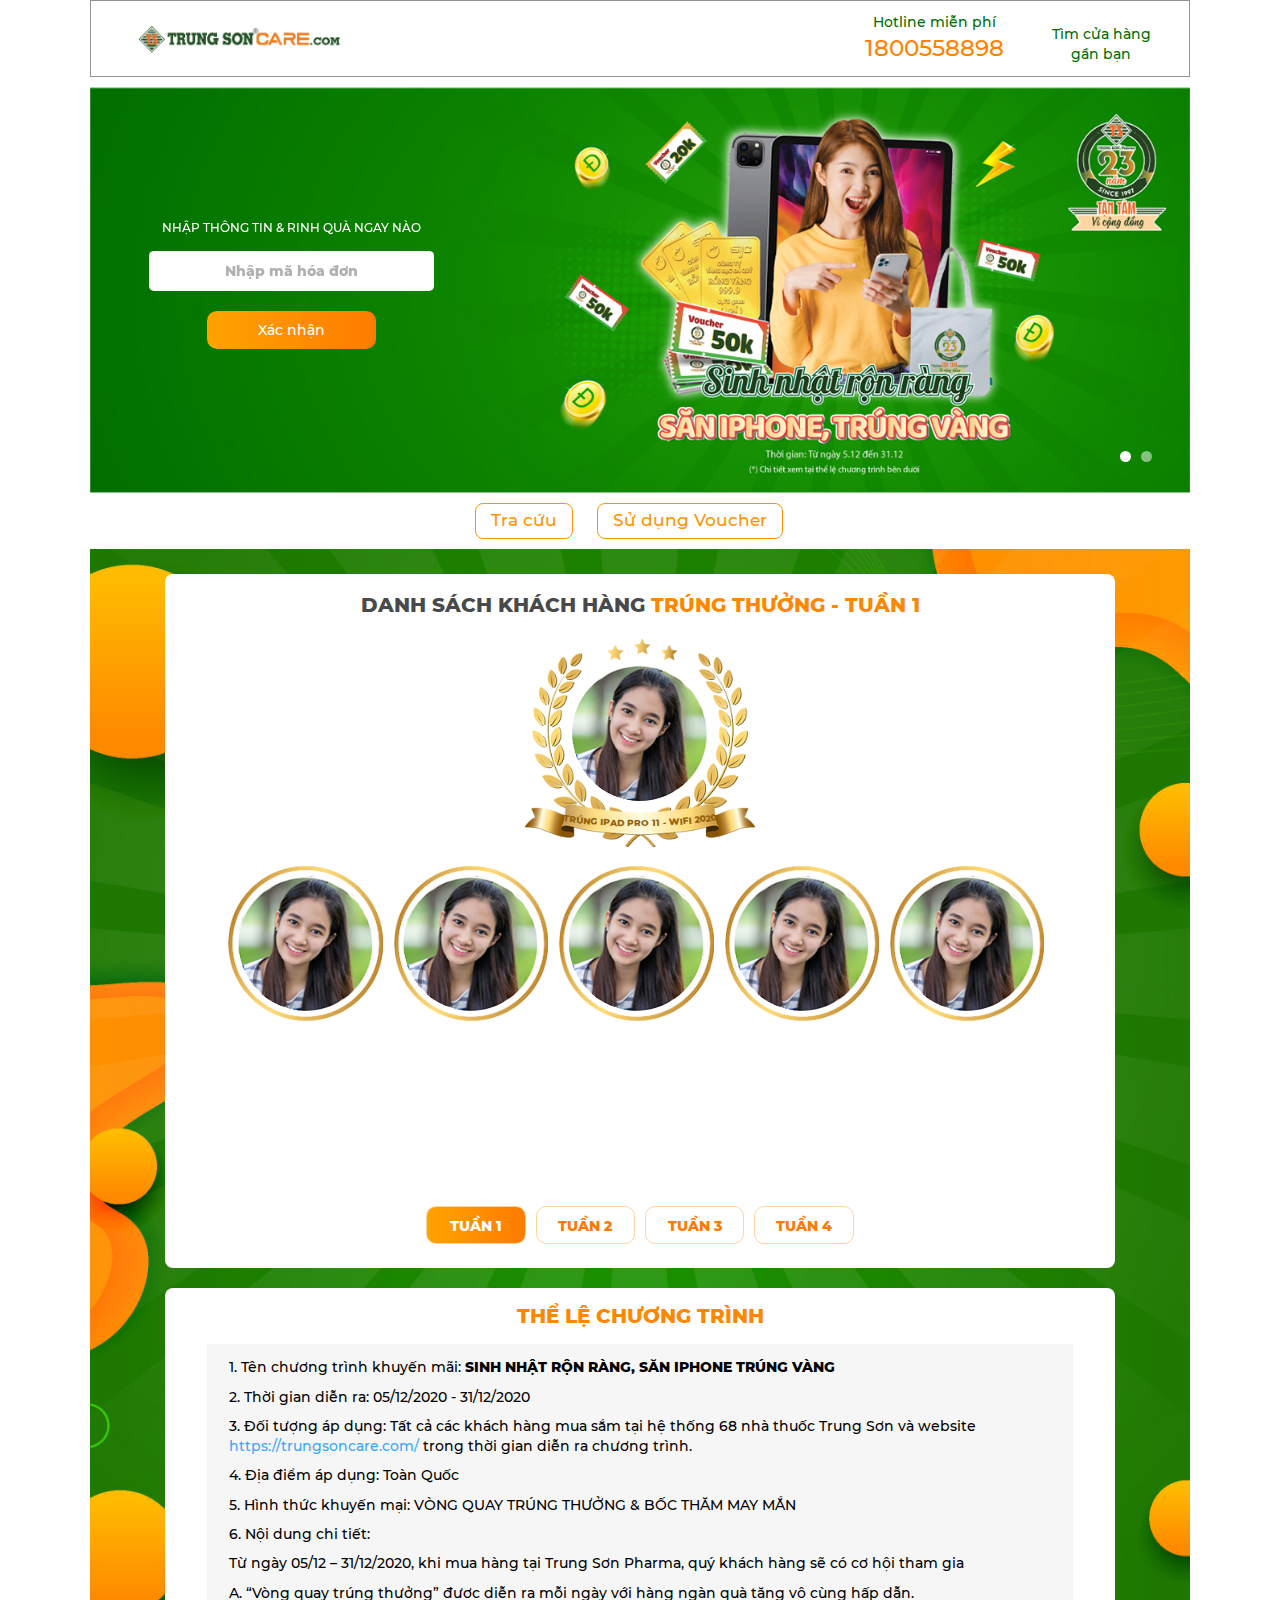
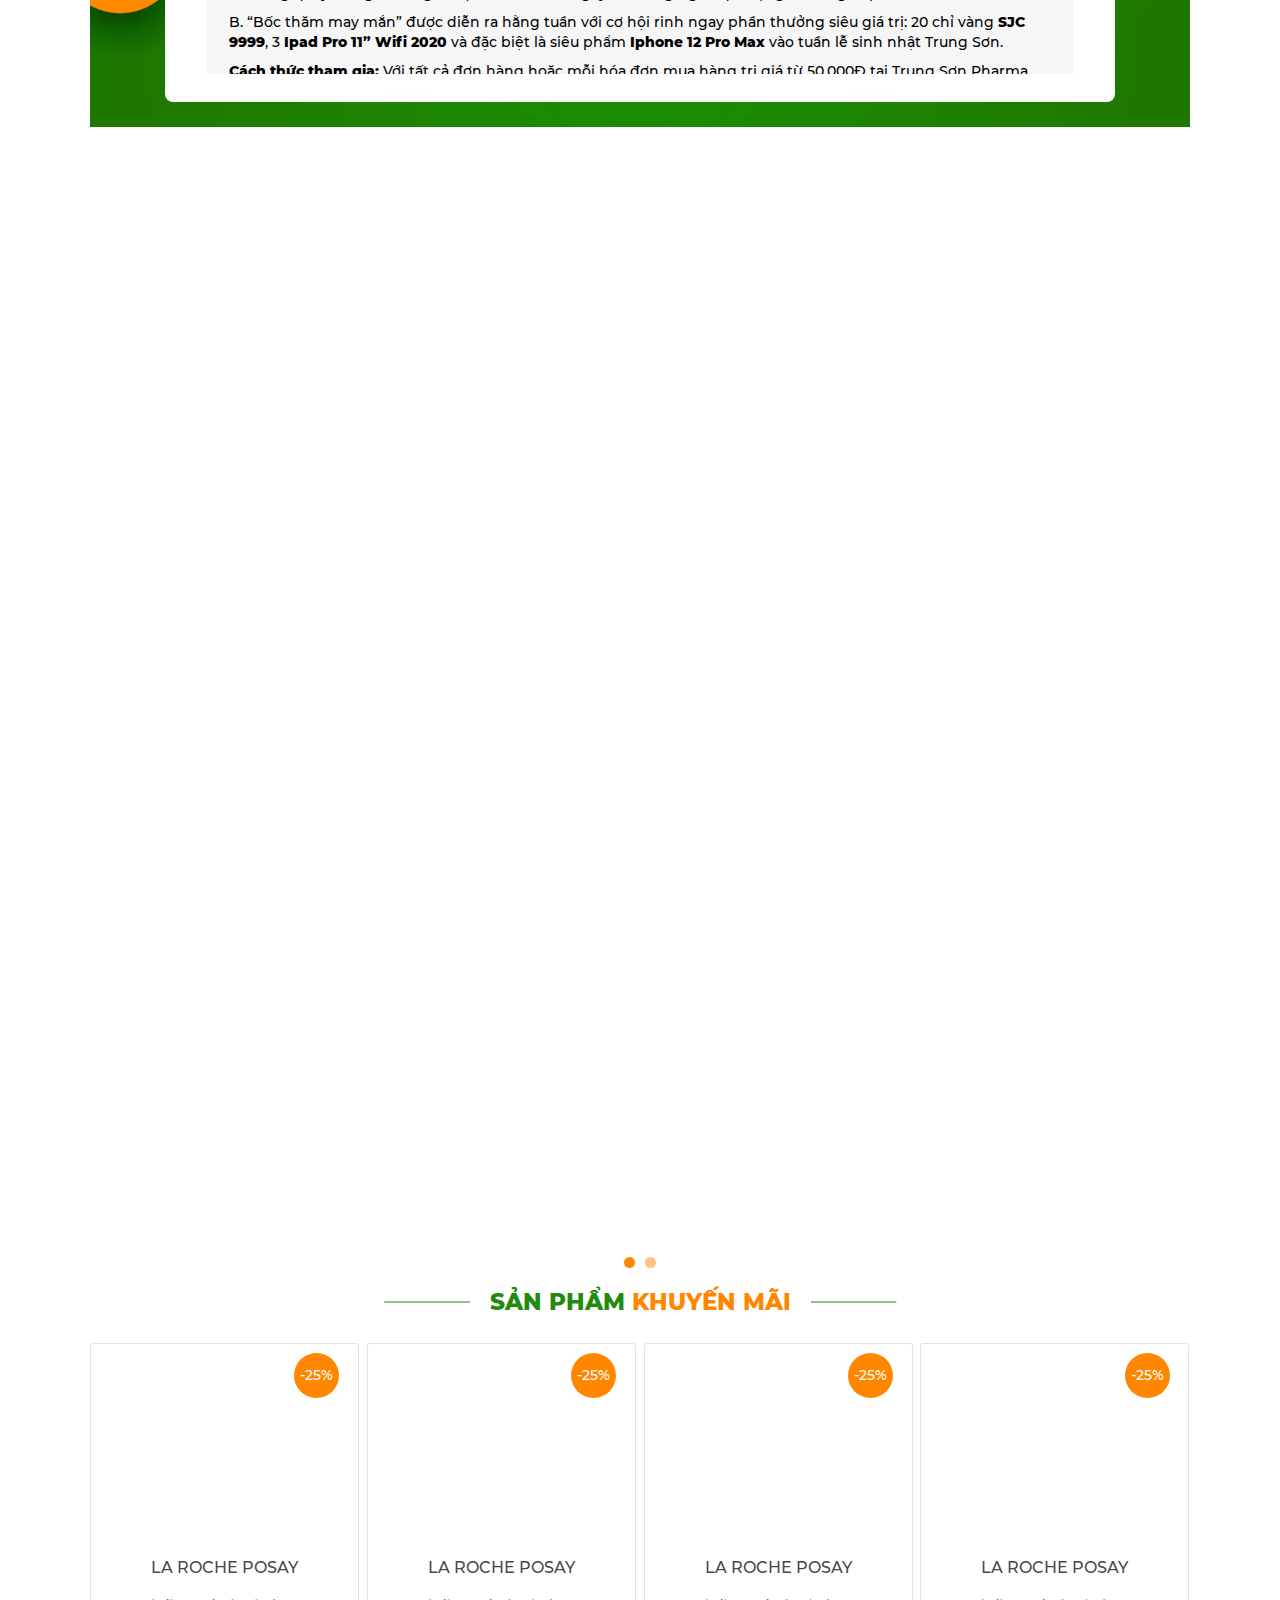
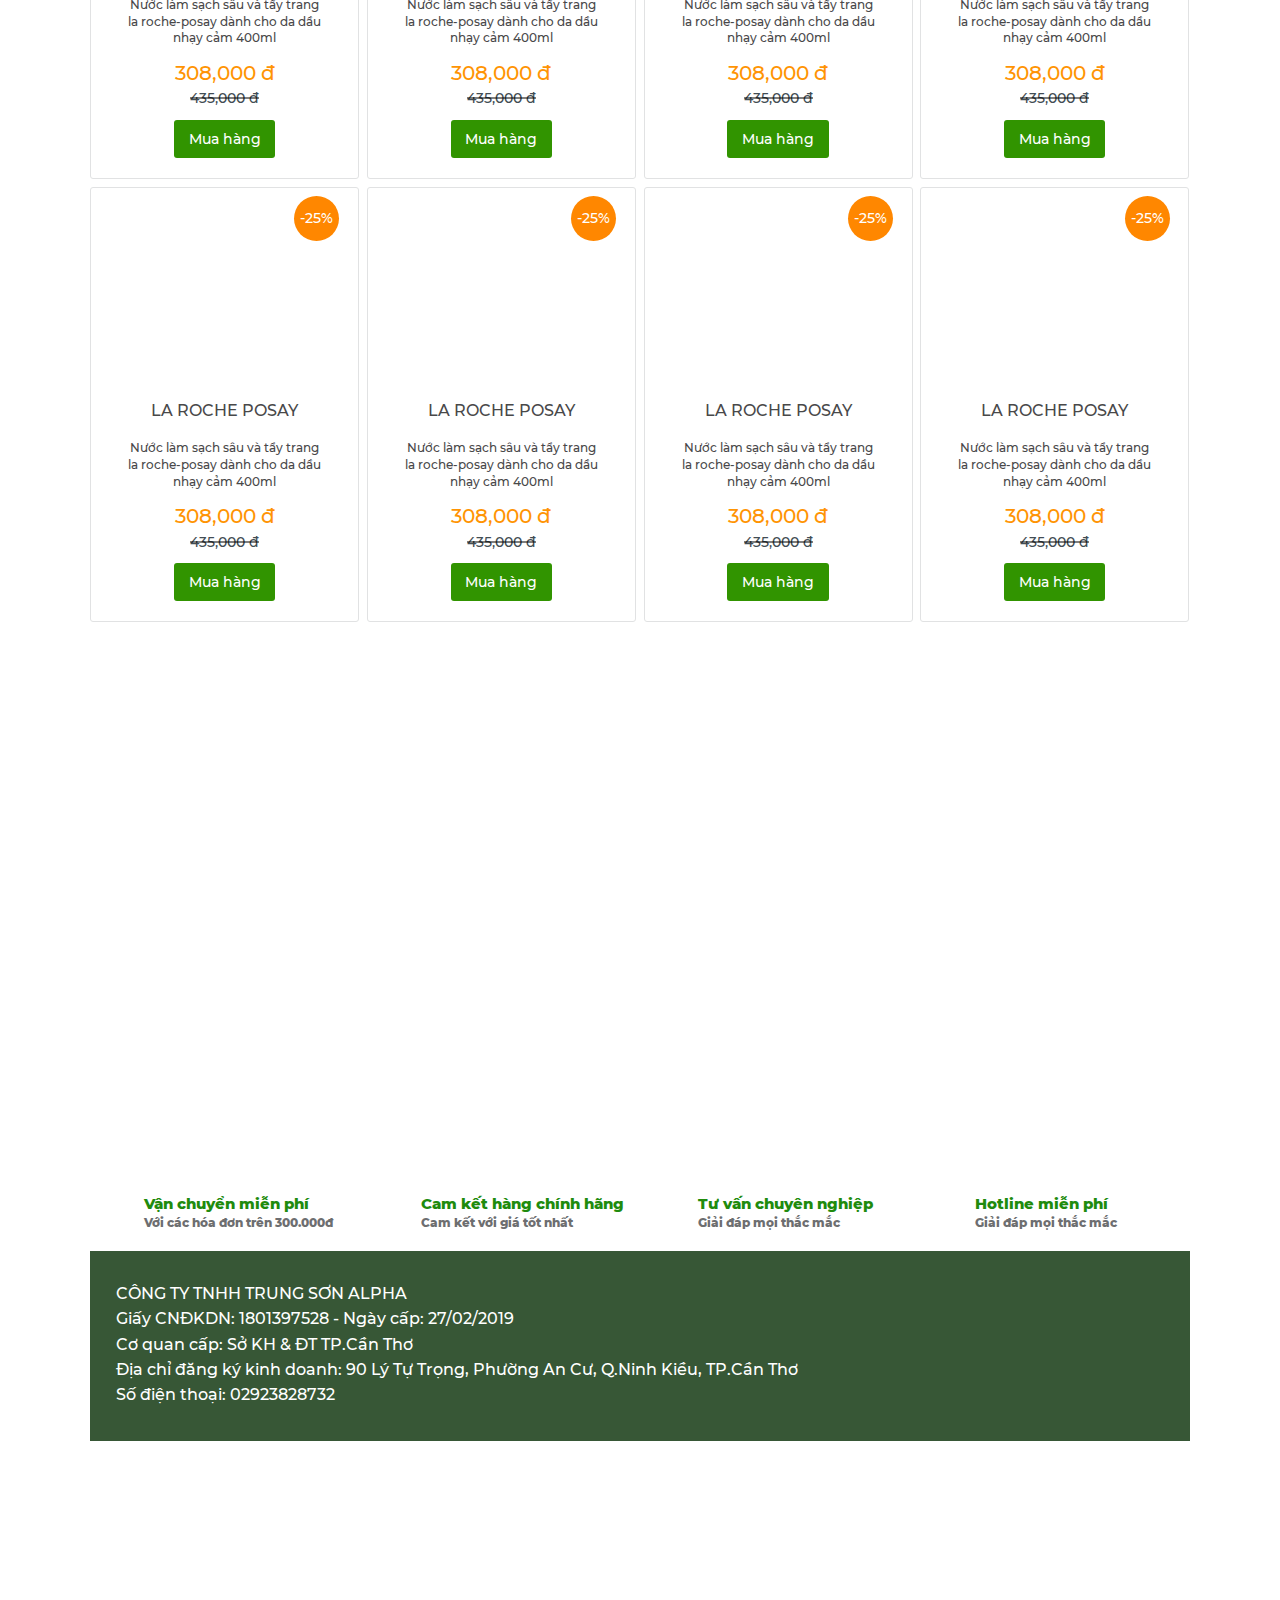
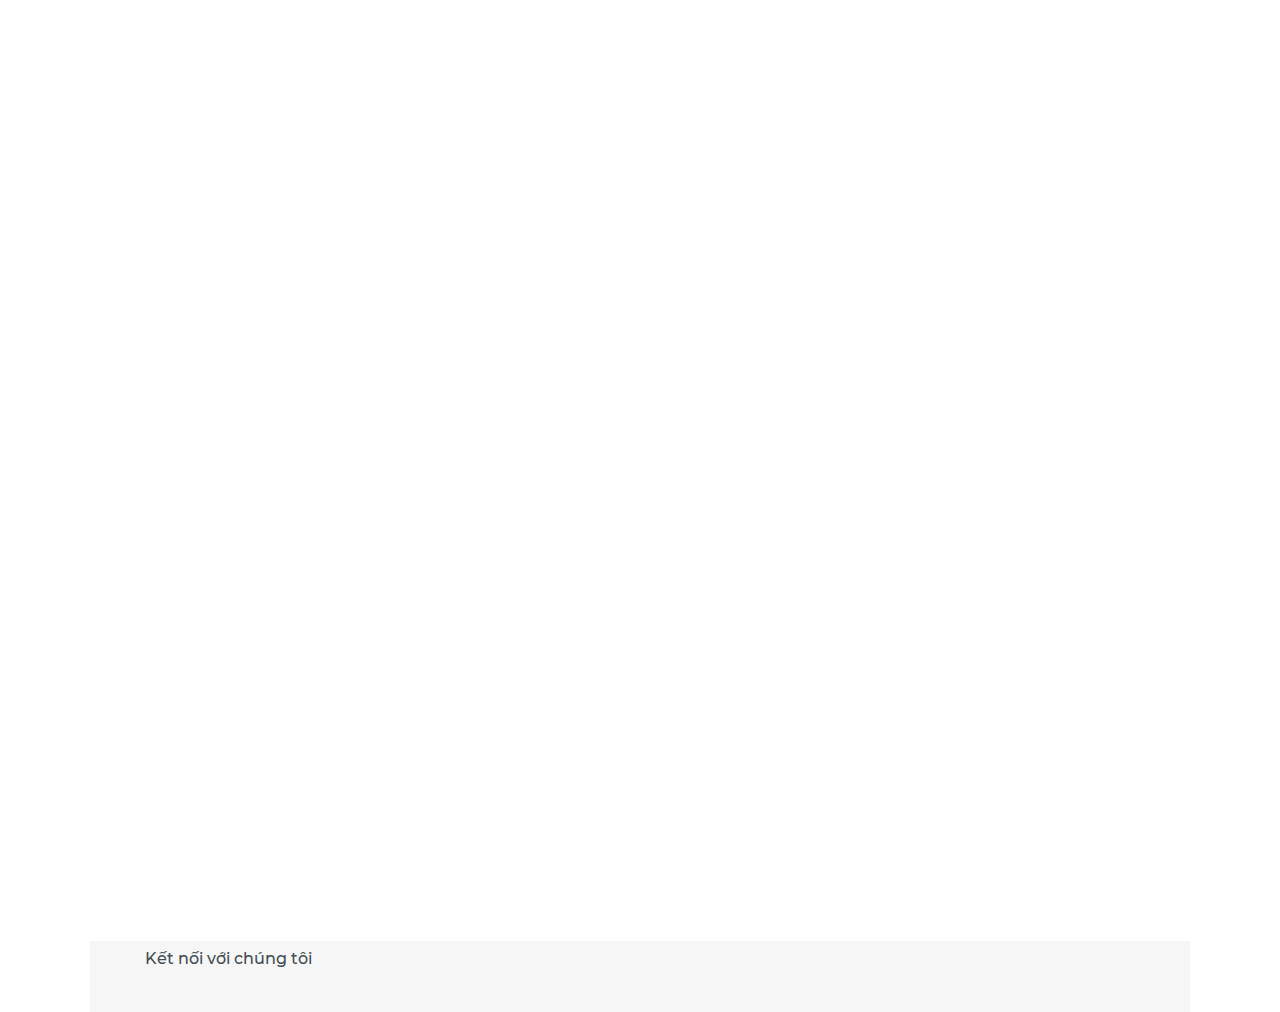
<file: html/index.html>
<!DOCTYPE HTML>
<html lang="en">

<head>
    <meta charset="utf-8">
    <meta name="google" content="notranslate">
    <meta name="language" content="vi">
    <meta name="robots" content="index, follow">
    <meta name="author" content="Trung Sơn">
    <meta name="viewport"
        content="width=device-width, initial-scale=1.0, user-scalable=0, minimum-scale=1.0, maximum-scale=1.0">
    <meta name="format-detection" content="telephone=no">
    <title>Trung Sơn</title>
    <meta name="description" content="Trung Sơn">
    <meta name="keywords" content="Trung Sơn">
    <meta name="theme-color" content="#fff" />
    <meta property="og:title" content="Trung Sơn">
    <meta property="og:description" content="Trung Sơn">
    <meta property="og:type" content="website">
    <meta property="og:image" content="images/thumbnail.jpg">
    <meta property="og:site_name" content="Trung Sơn">
    <meta property="og:locale" content="vi">
    <meta property="og:url" content="http://ui.stg.techable.vn/trungson/">
    <meta name="apple-mobile-web-app-capable" content="yes">
    <meta name="apple-mobile-web-app-status-bar-style" content="black-translucent">
    <meta name="apple-mobile-web-app-capable" content="yes" />
    <meta name="apple-mobile-web-app-title" content="trungson" />

    <!--link-->
    <link rel="icon" href="images/favicon.png">
    <link rel="canonical" href="http://ui.stg.techable.vn/trungson/" />
    <link rel="alternate" href="http://ui.stg.techable.vn/trungson/" hreflang="vi" />
    <link rel="alternate" href="http://ui.stg.techable.vn/trungson/" hreflang="x-default" />

    <link rel="preload" href="fonts/Montserrat-Italic.woff2" as="font" type="font/woff2" crossorigin>
    <link rel="preload" href="fonts/SVN-Holiday.woff2" as="font" type="font/woff2" crossorigin>
    <link rel="preload" href="fonts/Montserrat-Medium.woff2" as="font" type="font/woff2" crossorigin>
    <link rel="preload" href="fonts/Montserrat-SemiBold.woff2" as="font" type="font/woff2" crossorigin>
    <link rel="preload" href="fonts/Montserrat-ExtraBold.woff2" as="font" type="font/woff2" crossorigin>
    <link rel="preload" href="fonts/Montserrat-Black.woff2" as="font" type="font/woff2" crossorigin>

</head>

<body data-page="trang-chu">
    <div class="fs-loading" style="position:fixed;left:0;top:0;right:0;bottom:0;background:#fff;z-index:1000"></div>
    <div class="fs-page">

        <!--Header-->
        <header class="fs-header">
            <div class="header-inr">
                <div class="hdr-inr">
                    <div class="logo">
                        <a href="https://www.trungsonpharma.com/" class="fs-pic" title="Trung Sơn" target="_blank">
                            <img class="cmPic fs-lazy"
                                src="[data-uri]"
                                data-src="images/logo.png" title="Trung Sơn" alt="Trung Sơn">
                        </a>
                    </div>
                    <div class="fs-nav">
                        <div class="nav-inr">
                            <div class="item-nav">
                                <p>Hotline miễn phí <br><a class="tel" href="tel:+1800558898">1800558898</a></p>
                            </div>
                            <div class="item-nav">
                                <p><a href="javascript:void(0);">Tìm cửa hàng <br>gần bạn</a></p>
                            </div>
                        </div>
                    </div>
                </div>
            </div>
        </header>
        <!--/Header-->

        <!--Content-->
        <div class="fs-container">
            <div class="fs-section fs-banner">
                <div class="fs-inr banner-inr">
                    <div class="banner-box">
                        <div class="banner-slider swiper-container">
                            <div class="swiper-wrapper">
                                <div class="swiper-slide">
                                    <a href="javascript:void(0);">
                                        <div class="fs-pic">
                                            <img class="fs-pc pcPic fs-lazy"
                                                src="[data-uri]"
                                                data-src="images/banner.jpg" alt="Mừng sinh nhật rộn ràng">
                                            <img class="fs-sp spPic fs-lazy"
                                                src="[data-uri]"
                                                data-src="images/banner-sp.jpg" alt="Mừng sinh nhật rộn ràng">
                                        </div>
                                    </a>
                                </div>
                                <div class="swiper-slide">
                                    <a href="javascript:void(0);">
                                        <div class="fs-pic">
                                            <img class="fs-pc pcPic fs-lazy"
                                                src="[data-uri]"
                                                data-src="images/banner.jpg" alt="Mừng sinh nhật rộn ràng">
                                                <img class="fs-sp spPic fs-lazy"
                                                src="[data-uri]"
                                                data-src="images/banner-sp.jpg" alt="Mừng sinh nhật rộn ràng">
                                        </div>
                                    </a>
                                </div>
                            </div>
                        </div>
                        <div class="swiper-pagination"></div>
                    </div>
                    <!-- add class is-form vào form-inr nếu nhập xong ô input nhập mã hoá đơn -->
                    <div class="box-form">
                       <div class="form-inr">
                           <div class="box-input-code">
                               <h2>NHẬP THÔNG TIN & RINH QUÀ NGAY NÀO</h2>
                               <div class="fs-form">
                                    <div class="fs-group input-code">
                                        <label class="fs-hide-label"><input id="inputCode" name="inputCode" type="text"
                                                autocomplete="off" placeholder="Nhập mã hóa đơn">Nhập mã hóa đơn</label>
                                    </div>
                                    <div class="fs-box-but">
                                        <button class="open-popup fs-but" type="submit" data-href="popup-alert.html">Xác nhận</button>
                                    </div>
                               </div>
                            </div>
                            <div class="box-input-user">
                                <div class="box-logo">
                                    <div class="fs-pic">
                                        <img class="cmPic fs-lazy"
                                            src="[data-uri]"
                                            data-src="images/logo-banner.png" alt="logo">
                                    </div>
                                </div>
                                <h2>NHẬP THÔNG TIN & RINH QUÀ NGAY NÀO</h2>
                                <div class="fs-form">
                                    <div class="fs-group">
                                        <label class="fs-hide-label"><input type="text" 
                                            autocomplete="off" placeholder="*Mã Khách Hàng">Mã Khách Hàng</label>
                                    </div>
                                    <div class="fs-group">
                                        <label class="fs-hide-label"><input type="text" 
                                            autocomplete="off" placeholder="*Tên Khách Hàng">Tên Khách Hàng</label>
                                    </div>
                                    <div class="fs-group lv5">
                                        <div class="fs-select sl-city">
                                            <div class="fs-select-header">
                                                <span>*Tỉnh thành</span>
                                            </div>
                                            <div class="fs-select-box">
                                                <ul>
                                                    <li data-target="0">Thành phố</li>
                                                    <li data-target="1">Hà Nội</li>
                                                    <li data-target="2">TP.Hồ Chí Minh</li>
                                                    <li data-target="3">Bình Dương</li>
                                                    <li data-target="4">Đồng Nai</li>
                                                </ul>
                                            </div>
                                        </div>
                                    </div>
                                    <div class="fs-group">
                                        <label class="fs-hide-label"><input type="text" 
                                            autocomplete="off" placeholder="*Địa chỉ">Địa chỉ</label>
                                    </div>
                                    <div class="fs-group">
                                        <label class="fs-hide-label"><input type="text" 
                                            autocomplete="off" placeholder="Email">Email</label>
                                    </div>
                                    <div class="fs-group">
                                        <label class="fs-hide-label"><input type="text" 
                                            autocomplete="off" placeholder="*Số điện thoại">Số điện thoại</label>
                                    </div>
                                    <div class="fs-group lv4 fs-birth">
                                        <div class="col">
                                            <div class="fs-select">
                                                <div class="fs-select-header">
                                                    <span>*Ngày</span>
                                                </div>
                                                <div class="fs-select-box">
                                                    <ul>
                                                        <li data-target="0">1</li>
                                                        <li data-target="1">2</li>
                                                        <li data-target="2">3</li>
                                                        <li data-target="3">4</li>
                                                        <li data-target="4">5</li>
                                                    </ul>
                                                </div>
                                            </div>
                                        </div>
                                        <div class="col">
                                            <div class="fs-select">
                                                <div class="fs-select-header">
                                                    <span>*Tháng</span>
                                                </div>
                                                <div class="fs-select-box">
                                                    <ul>
                                                        <li data-target="0">1</li>
                                                        <li data-target="1">2</li>
                                                        <li data-target="2">3</li>
                                                        <li data-target="3">4</li>
                                                        <li data-target="4">5</li>
                                                    </ul>
                                                </div>
                                            </div>
                                        </div>
                                        <div class="col">
                                            <div class="fs-select">
                                                <div class="fs-select-header">
                                                    <span>*Năm</span>
                                                </div>
                                                <div class="fs-select-box">
                                                    <ul>
                                                        <li data-target="0">1</li>
                                                        <li data-target="1">2</li>
                                                        <li data-target="2">3</li>
                                                        <li data-target="3">4</li>
                                                        <li data-target="4">5</li>
                                                    </ul>
                                                </div>
                                            </div>
                                        </div>
                                    </div>
                                    <div class="fs-group lv3">
                                        <div class="fs-select">
                                            <div class="fs-select-header">
                                                <span>*Giới tính</span>
                                            </div>
                                            <div class="fs-select-box">
                                                <ul>
                                                    <li data-target="0">Nam</li>
                                                    <li data-target="1">Nữ</li>
                                                </ul>
                                            </div>
                                        </div>
                                    </div>
                                    <div class="fs-group note">
                                        <p>*Thông tin bắt buộc cần nhập chính xác</p>
                                    </div>
                                    <div class="fs-box-but but-spin">
                                        <button class="open-popup fs-but" data-href="popup-notification.html">Quay số trúng thưởng</button>
                                    </div>
                                </div>
                            </div>
                        </div>
                    </div>
                </div>
            </div>
            <div class="fs-section fs-text-list">
                <div class="fs-inr text-list-inr">
                    <div class="fs-box">
                        <div class="fs-txt">
                            <a href="javascript:void(0);" class="open-popup" data-href="popup-list-customer.html">Tra cứu</a>
                        </div>
                        <div class="fs-txt">
                            <a href="javascript:void(0);">Sử dụng Voucher</a>
                        </div>
                    </div>
                </div>
            </div>
            <div class="fs-section fs-rank">
                <div class="fs-inr rank-inr">
                    <div class="fs-bg">
                        <div class="cmBg fs-lazy" data-src="images/bg-rank.jpg"></div>
                    </div>
                    <div class="fs-box">
                        <div class="box-rank">
                            <!-- Nếu chưa có thì add class has-empty vào rank-outer-->
                            <div class="rank-outer">
                                <div class="small-title">DANH SÁCH KHÁCH HÀNG 
                                    <br class="fs-sp"><span>TRÚNG THƯỞNG - TUẦN 1</span></div>
                                <div class="rank-outer-inr">
                                    <div class="box-rank-top">
                                        <div class="item-rank-top">
                                            <div class="outer-pic">
                                                <div class="fs-pic">
                                                    <img class="cmPic fs-lazy"
                                                        src="[data-uri]"
                                                        data-src="images/avarta.png" alt="logo">
                                                </div>
                                                <div class="txt-prize">TRÚNG IPAD PRO 11 - WIFI 2020</div>
                                            </div>
                                            
                                        </div>
                                    </div>
                                    <div class="box-list-rank">
                                        <div class="item-rank">
                                            <div class="box-avt">
                                                <div class="avt-inr">
                                                    <div class="fs-pic">
                                                        <img class="cmPic fs-lazy"
                                                            src="[data-uri]"
                                                            data-src="images/avarta.png" alt="logo">
                                                    </div>
                                                </div>
                                            </div>
                                            <div class="box-prize">
                                                <div class="fs-pic">
                                                    <img class="cmPic fs-lazy"
                                                        src="[data-uri]"
                                                        data-src="images/button-rank.png" alt="logo">
                                                </div>
                                                <div class="text-prize">1 chỉ vàng SJC 999</div>
                                            </div>
                                        </div>
                                        <div class="item-rank">
                                            <div class="box-avt">
                                                <div class="avt-inr">
                                                    <div class="fs-pic">
                                                        <img class="cmPic fs-lazy"
                                                            src="[data-uri]"
                                                            data-src="images/avarta.png" alt="logo">
                                                    </div>
                                                </div>
                                            </div>
                                            <div class="box-prize">
                                                <div class="fs-pic">
                                                    <img class="cmPic fs-lazy"
                                                        src="[data-uri]"
                                                        data-src="images/button-rank.png" alt="logo">
                                                </div>
                                                <div class="text-prize">1 chỉ vàng SJC 999</div>
                                            </div>
                                        </div>
                                        <div class="item-rank">
                                            <div class="box-avt">
                                                <div class="avt-inr">
                                                    <div class="fs-pic">
                                                        <img class="cmPic fs-lazy"
                                                            src="[data-uri]"
                                                            data-src="images/avarta.png" alt="logo">
                                                    </div>
                                                </div>
                                            </div>
                                            <div class="box-prize">
                                                <div class="fs-pic">
                                                    <img class="cmPic fs-lazy"
                                                        src="[data-uri]"
                                                        data-src="images/button-rank.png" alt="logo">
                                                </div>
                                                <div class="text-prize">1 chỉ vàng SJC 999</div>
                                            </div>
                                        </div>
                                        <div class="item-rank">
                                            <div class="box-avt">
                                                <div class="avt-inr">
                                                    <div class="fs-pic">
                                                        <img class="cmPic fs-lazy"
                                                            src="[data-uri]"
                                                            data-src="images/avarta.png" alt="logo">
                                                    </div>
                                                </div>
                                            </div>
                                            <div class="box-prize">
                                                <div class="fs-pic">
                                                    <img class="cmPic fs-lazy"
                                                        src="[data-uri]"
                                                        data-src="images/button-rank.png" alt="logo">
                                                </div>
                                                <div class="text-prize">1 chỉ vàng SJC 999</div>
                                            </div>
                                        </div>
                                        <div class="item-rank">
                                            <div class="box-avt">
                                                <div class="avt-inr">
                                                    <div class="fs-pic">
                                                        <img class="cmPic fs-lazy"
                                                            src="[data-uri]"
                                                            data-src="images/avarta.png" alt="logo">
                                                    </div>
                                                </div>
                                            </div>
                                            <div class="box-prize">
                                                <div class="fs-pic">
                                                    <img class="cmPic fs-lazy"
                                                        src="[data-uri]"
                                                        data-src="images/button-rank.png" alt="logo">
                                                </div>
                                                <div class="text-prize">1 chỉ vàng SJC 999</div>
                                            </div>
                                        </div>
                                    </div>
                                </div>
                                <div class="fs-box-empty">
                                    <p>Chưa có dữ liệu tuần</p>
                                </div>
                            </div>
                            <div class="list-but-week">
                                <div class="list-but-inr">
                                    <div class="item-but active">
                                        <div class="fs-box-but">
                                            <button class="fs-but">TUẦN 1</button>
                                        </div>
                                    </div>
                                    <div class="item-but">
                                        <div class="fs-box-but">
                                            <button class="fs-but">TUẦN 2</button>
                                        </div>
                                    </div>
                                    <div class="item-but">
                                        <div class="fs-box-but">
                                            <button class="fs-but">TUẦN 3</button>
                                        </div>
                                    </div>
                                    <div class="item-but">
                                        <div class="fs-box-but">
                                            <button class="fs-but">TUẦN 4</button>
                                        </div>
                                    </div>
                                </div>
                            </div>
                        </div>
                        <div class="box-tnc">
                            <div class="tnc-inr">
                                <div class="small-title">THỂ LỆ CHƯƠNG TRÌNH</div>
                                <div class="box-scroll-tnc">
                                    <div class="content-tnc">
                                        <p>1. Tên chương trình khuyến mãi: <strong>SINH NHẬT RỘN RÀNG, SĂN IPHONE TRÚNG VÀNG</strong></p>
                                        <p>2. Thời gian diễn ra: 05/12/2020 - 31/12/2020</p>
                                        <p>3. Đối tượng áp dụng: Tất cả các khách hàng mua sắm tại hệ thống 68 nhà thuốc Trung Sơn và website 
                                            <a href="https://trungsoncare.com/" target="_blank">https://trungsoncare.com/</a>  trong thời gian diễn ra chương trình.</p>
                                        <p>4. Địa điểm áp dụng: Toàn Quốc</p>
                                        <p>5. Hình thức khuyến mại: VÒNG QUAY TRÚNG THƯỞNG & BỐC THĂM MAY MẮN</p>
                                        <p>6. Nội dung chi tiết:</p>
                                        <p>Từ ngày 05/12 – 31/12/2020, khi mua hàng tại Trung Sơn Pharma, quý khách hàng sẽ có cơ hội tham gia </p>
                                        <p>A. “Vòng quay trúng thưởng” được diễn ra mỗi ngày với hàng ngàn quà tặng vô cùng hấp dẫn.</p>
                                        <p>B. “Bốc thăm may mắn” được diễn ra hằng tuần với cơ hội rinh ngay phần thưởng siêu giá trị: 20 chỉ vàng <strong>SJC 9999</strong>, 
                                            3 <strong>Ipad Pro 11” Wifi 2020</strong> và đặc biệt là siêu phẩm <strong>Iphone 12 Pro Max</strong> vào tuần lễ sinh nhật Trung Sơn.</p>
                                        <p><strong>Cách thức tham gia:</strong> Với tất cả đơn hàng hoặc mỗi hóa đơn mua hàng trị giá từ 50.000Đ tại 
                                            Trung Sơn Pharma, quý khách hàng sẽ nhận được 01 mã tham gia chương trình khuyến mãi tại: <strong>sinhnhat.trungsoncare.com</strong></p>
                                        <p>Mỗi mã hóa đơn sẽ tương ứng với 01 mã tham gia, khách hàng đăng nhập vào trang sinhnhat.trungsoncare.com nhập mã hóa đơn để tham gia 
                                            “vòng quay trúng thưởng”. Mã tham gia mỗi ngày sẽ được tổng hợp cho chương trình “Bốc thăm may mắn” mỗi tuần.</p>
                                        <p>5. Cơ cấu giải thưởng: </p>
                                        <p>- Vòng quay trúng thưởng: Voucher mua hàng, Túi xách, Gel rửa tay.</p>
                                        <p>- Bốc thăm may mắn: 20 chỉ vàng, 3 ipad , 1 iphone 12.</p>
                                        <p>6. Thời gian, địa điểm và cách thức xác nhận trúng thưởng:</p>
                                        <p>- Vòng quay trúng thưởng: khách hàng đăng nhập vào trang sinhnhat.trungsoncare.com để nhập mã hóa đơn 
                                            để tham gia quay số trực tuyến trên website trong thời gian từ ngày 05/12 -31/12/2020. Khách hàng 
                                            trúng thưởng chương trình “vòng quay trúng thưởng” sẽ được cập nhật thông tin tại sinhnhat.trungsoncare.com. 
                                            Ban tổ chức sẽ liên hệ cho khách trúng thưởng để hướng dẫn nhận quà. 
                                            Thời gian nhận quà tối đa không quá 10 ngày khi kết quả được công bố.</p>
                                        <p>- Bốc thăm may mắn: chương trình diễn ra vào 19h thứ 7 hàng tuần bằng hình thức livestream trên fanpage chính thức “Trung Son Pharma”. 
                                            Khách hàng khi tham gia chương trình “vòng quay trúng thưởng” sẽ được ghi nhận mã tham gia tương ứng với mã hóa đơn mua hàng. 
                                            Khách trúng thưởng sẽ được ban tổ chức gọi trực tiếp để thông báo xác nhận, tuy nhiên nếu sau 3 lần gọi không liên hệ được thì sẽ tiến hành bốc thăm lại. 
                                            Mỗi khách hàng chỉ trúng tối đa một phần quà là vàng hoặc ipad pro hoặc iphone 12 pro. 
                                            Trường hợp kết qủa trùng, khách hàng được chọn quà có giá trị lớn hơn. Phần quà giá trị nhỏ hơn sẽ được tiến hàng bốc thăm lại.</p>
                                        <p>Link fanpage: <a href="https://www.facebook.com/nhathuoctrungson">https://www.facebook.com/nhathuoctrungson</a></p>
                                        <div class="table-tnc">
                                            <ul>
                                                <li>
                                                    <div class="tb-week"></div>
                                                    <div class="tb-time"><p><strong>Thời gian</strong></p></div>
                                                    <div class="tb-spin"><p><strong>Tiến hành quay số</strong></p></div>
                                                    <div class="tb-pize"><p><strong>Giải thưởng</strong></p></div>
                                                </li>
                                                <li>
                                                    <div class="tb-week"><p><strong>Tuần 1</strong></p></div>
                                                    <div class="tb-time"><p>5/12</p></div>
                                                    <div class="tb-spin"><p>5/12</p></div>
                                                    <div class="tb-pize"><p>05 chỉ vàng , 01 Ipad</p></div>
                                                </li>
                                                <li>
                                                    <div class="tb-week"><p><strong>Tuần 2</strong></p></div>
                                                    <div class="tb-time"><p>07 - 13/12</p></div>
                                                    <div class="tb-spin"><p>13/12</p></div>
                                                    <div class="tb-pize"><p>05 chỉ vàng, 01 Ipad</p></div>
                                                </li>
                                                <li>
                                                    <div class="tb-week"><p><strong>Tuần 03 (Tuần sinh nhật)</strong></p></div>
                                                    <div class="tb-time"><p>13 - 19/12</p></div>
                                                    <div class="tb-spin"><p>20/12</p></div>
                                                    <div class="tb-pize"><p>05 chỉ vàng, 01 Iphone 12</p></div>
                                                </li>
                                                <li>
                                                    <div class="tb-week"><p><strong>Tuần 04</strong></p></div>
                                                    <div class="tb-time"><p>20 - 30/12</p></div>
                                                    <div class="tb-spin"><p>31/12</p></div>
                                                    <div class="tb-pize"><p>05 chỉ vàng, 01 Ipad</p></div>
                                                </li>
                                            </ul>
                                        </div>
                                        <p>* Lưu ý: Giải thưởng không có giá trị quy đổi thành tiền mặt.</p>
                                        <p>7. Điều kiện tham gia</p>
                                        <p>- Khách hàng mua hàng tại hệ thống 68 Nhà thuốc Trung Sơn và website 
                                            <a href="https://trungsoncare.com/" target="_blank">https://trungsoncare.com/</a> trong thời gian từ 05/12/2020 - 31/12/2020.</p>
                                        <p>- Kết quả trúng thưởng và thông tin chương trình sẽ được cập nhập tại: <strong>sinhnhat.trungsoncare.com</strong></p>
                                        <p>- Mã số tham gia sẽ tương ứng với mã hóa đơn khi mua hàng.</p>
                                        <p>- Khách hàng trúng thưởng “Bốc thăm may mắn” sẽ được Trung Sơn Pharma liên hệ trực tiếp để hướng dẫn cách thức nhận quà.</p>
                                        <p>- Ban tổ chức có toàn quyền sử dụng thông tin, hình ảnh của Người tham gia chương trình trên các 
                                            kênh thông tin của chương trình & các phương tiện truyền thông khác.</p>
                                        <p>- Trong trường hợp mâu thuẫn và khiếu nại thì quyết định của Trung Sơn Pharma là quyết định cuối cùng.</p>
                                        <p>- Đầu mối giải đáp thắc liên quan đến chương trình xin vui lòng liên hệ hotline 1800558898.</p>
                                    </div>
                                </div>
                            </div>
                        </div>
                    </div>
                </div>
            </div>
            <div class="fs-section fs-slider">
                <div class="fs-inr slider-inr">
                    <div class="fs-box slider-prd">
                        <div class="slider-box swiper-container">
                            <div class="swiper-wrapper">
                                <div class="swiper-slide">
                                    <a href="javascript:void(0);">
                                        <div class="fs-pic">
                                            <img class="fs-pc pcPic fs-lazy"
                                                src="[data-uri]"
                                                data-src="images/slider.jpg" alt="Mừng sinh nhật rộn ràng">
                                            <img class="fs-sp spPic fs-lazy"
                                                src="[data-uri]"
                                                data-src="images/slider-sp.jpg" alt="Mừng sinh nhật rộn ràng">
                                        </div>
                                    </a>
                                </div>
                                <div class="swiper-slide">
                                    <a href="javascript:void(0);">
                                        <div class="fs-pic">
                                            <img class="fs-pc pcPic fs-lazy"
                                                src="[data-uri]"
                                                data-src="images/slider.jpg" alt="Mừng sinh nhật rộn ràng">
                                            <img class="fs-sp spPic fs-lazy"
                                                src="[data-uri]"
                                                data-src="images/slider-sp.jpg" alt="Mừng sinh nhật rộn ràng">
                                        </div>
                                    </a>
                                </div>
                            </div>
                        </div>
                        <div class="swiper-pagination"></div>
                    </div>
                </div>
            </div>
            <div class="fs-section fs-product">
                <div class="fs-inr product-inr">
                    <div class="fs-title">
                        <h2><p>Sản phẩm <span>Khuyến mãi</span></p></h2>
                    </div>
                    <div class="fs-box">
                        <div class="fs-list-product">
                            <div class="item-product">
                                <span class="cart-number">-25%</span>
                                <div class="outer-pic">
                                    <div class="fs-pic">
                                        <img class="cmPic fs-lazy"
                                            src="[data-uri]"
                                            data-src="images/product.png" alt="Mừng sinh nhật rộn ràng">
                                    </div>
                                </div>
                                <div class="info-product">
                                    <div class="fs-txt">
                                        <h3>LA ROCHE POSAY</h3>
                                        <p>Nước làm sạch sâu và tẩy trang la 
                                            roche-posay dành cho da dầu nhạy cảm 400ml</p>
                                    </div>
                                    <div class="product-off-price">
                                        <div class="price">308,000 đ</div>
                                        <div class="off-percent">
                                            <span class="line-throught">435,000 đ</span>
                                        </div>
                                    </div>
                                    <div class="fs-box-but"><button class="fs-but"> <a href="javascript:void(0);">Mua hàng</a> </button></div>
                                </div>
                            </div>
                            <div class="item-product">
                                <span class="cart-number">-25%</span>
                                <div class="outer-pic">
                                    <div class="fs-pic">
                                        <img class="cmPic fs-lazy"
                                            src="[data-uri]"
                                            data-src="images/product.png" alt="Mừng sinh nhật rộn ràng">
                                    </div>
                                </div>
                                <div class="info-product">
                                    <div class="fs-txt">
                                        <h3>LA ROCHE POSAY</h3>
                                        <p>Nước làm sạch sâu và tẩy trang la 
                                            roche-posay dành cho da dầu nhạy cảm 400ml</p>
                                    </div>
                                    <div class="product-off-price">
                                        <div class="price">308,000 đ</div>
                                        <div class="off-percent">
                                            <span class="line-throught">435,000 đ</span>
                                        </div>
                                    </div>
                                    <div class="fs-box-but"><button class="fs-but"> <a href="javascript:void(0);">Mua hàng</a> </button></div>
                                </div>
                            </div>
                            <div class="item-product">
                                <span class="cart-number">-25%</span>
                                <div class="outer-pic">
                                    <div class="fs-pic">
                                        <img class="cmPic fs-lazy"
                                            src="[data-uri]"
                                            data-src="images/product.png" alt="Mừng sinh nhật rộn ràng">
                                    </div>
                                </div>
                                <div class="info-product">
                                    <div class="fs-txt">
                                        <h3>LA ROCHE POSAY</h3>
                                        <p>Nước làm sạch sâu và tẩy trang la 
                                            roche-posay dành cho da dầu nhạy cảm 400ml</p>
                                    </div>
                                    <div class="product-off-price">
                                        <div class="price">308,000 đ</div>
                                        <div class="off-percent">
                                            <span class="line-throught">435,000 đ</span>
                                        </div>
                                    </div>
                                    <div class="fs-box-but"><button class="fs-but"> <a href="javascript:void(0);">Mua hàng</a> </button></div>
                                </div>
                            </div>
                            <div class="item-product">
                                <span class="cart-number">-25%</span>
                                <div class="outer-pic">
                                    <div class="fs-pic">
                                        <img class="cmPic fs-lazy"
                                            src="[data-uri]"
                                            data-src="images/product.png" alt="Mừng sinh nhật rộn ràng">
                                    </div>
                                </div>
                                <div class="info-product">
                                    <div class="fs-txt">
                                        <h3>LA ROCHE POSAY</h3>
                                        <p>Nước làm sạch sâu và tẩy trang la 
                                            roche-posay dành cho da dầu nhạy cảm 400ml</p>
                                    </div>
                                    <div class="product-off-price">
                                        <div class="price">308,000 đ</div>
                                        <div class="off-percent">
                                            <span class="line-throught">435,000 đ</span>
                                        </div>
                                    </div>
                                    <div class="fs-box-but"><button class="fs-but"> <a href="javascript:void(0);">Mua hàng</a> </button></div>
                                </div>
                            </div>
                            <div class="item-product">
                                <span class="cart-number">-25%</span>
                                <div class="outer-pic">
                                    <div class="fs-pic">
                                        <img class="cmPic fs-lazy"
                                            src="[data-uri]"
                                            data-src="images/product.png" alt="Mừng sinh nhật rộn ràng">
                                    </div>
                                </div>
                                <div class="info-product">
                                    <div class="fs-txt">
                                        <h3>LA ROCHE POSAY</h3>
                                        <p>Nước làm sạch sâu và tẩy trang la 
                                            roche-posay dành cho da dầu nhạy cảm 400ml</p>
                                    </div>
                                    <div class="product-off-price">
                                        <div class="price">308,000 đ</div>
                                        <div class="off-percent">
                                            <span class="line-throught">435,000 đ</span>
                                        </div>
                                    </div>
                                    <div class="fs-box-but"><button class="fs-but"> <a href="javascript:void(0);">Mua hàng</a> </button></div>
                                </div>
                            </div>
                            <div class="item-product">
                                <span class="cart-number">-25%</span>
                                <div class="outer-pic">
                                    <div class="fs-pic">
                                        <img class="cmPic fs-lazy"
                                            src="[data-uri]"
                                            data-src="images/product.png" alt="Mừng sinh nhật rộn ràng">
                                    </div>
                                </div>
                                <div class="info-product">
                                    <div class="fs-txt">
                                        <h3>LA ROCHE POSAY</h3>
                                        <p>Nước làm sạch sâu và tẩy trang la 
                                            roche-posay dành cho da dầu nhạy cảm 400ml</p>
                                    </div>
                                    <div class="product-off-price">
                                        <div class="price">308,000 đ</div>
                                        <div class="off-percent">
                                            <span class="line-throught">435,000 đ</span>
                                        </div>
                                    </div>
                                    <div class="fs-box-but"><button class="fs-but"> <a href="javascript:void(0);">Mua hàng</a> </button></div>
                                </div>
                            </div>
                            <div class="item-product">
                                <span class="cart-number">-25%</span>
                                <div class="outer-pic">
                                    <div class="fs-pic">
                                        <img class="cmPic fs-lazy"
                                            src="[data-uri]"
                                            data-src="images/product.png" alt="Mừng sinh nhật rộn ràng">
                                    </div>
                                </div>
                                <div class="info-product">
                                    <div class="fs-txt">
                                        <h3>LA ROCHE POSAY</h3>
                                        <p>Nước làm sạch sâu và tẩy trang la 
                                            roche-posay dành cho da dầu nhạy cảm 400ml</p>
                                    </div>
                                    <div class="product-off-price">
                                        <div class="price">308,000 đ</div>
                                        <div class="off-percent">
                                            <span class="line-throught">435,000 đ</span>
                                        </div>
                                    </div>
                                    <div class="fs-box-but"><button class="fs-but"> <a href="javascript:void(0);">Mua hàng</a> </button></div>
                                </div>
                            </div>
                            <div class="item-product">
                                <span class="cart-number">-25%</span>
                                <div class="outer-pic">
                                    <div class="fs-pic">
                                        <img class="cmPic fs-lazy"
                                            src="[data-uri]"
                                            data-src="images/product.png" alt="Mừng sinh nhật rộn ràng">
                                    </div>
                                </div>
                                <div class="info-product">
                                    <div class="fs-txt">
                                        <h3>LA ROCHE POSAY</h3>
                                        <p>Nước làm sạch sâu và tẩy trang la 
                                            roche-posay dành cho da dầu nhạy cảm 400ml</p>
                                    </div>
                                    <div class="product-off-price">
                                        <div class="price">308,000 đ</div>
                                        <div class="off-percent">
                                            <span class="line-throught">435,000 đ</span>
                                        </div>
                                    </div>
                                    <div class="fs-box-but"><button class="fs-but"> <a href="javascript:void(0);">Mua hàng</a> </button></div>
                                </div>
                            </div>
                        </div>
                    </div>
                </div>
            </div>
            <div class="fs-section fs-sub-banner">
                <div class="fs-inr sub-banner-inr">
                    <div class="box-pics">
                        <div class="item-pic">
                            <a href="javascript:void(0);">
                                <div class="fs-pic">
                                    <img class="cmPic fs-lazy"
                                        src="[data-uri]"
                                        data-src="images/sub-banner-1.jpg" alt="Mừng sinh nhật rộn ràng">
                                </div>
                            </a>
                        </div>
                        <div class="item-pic">
                            <a href="javascript:void(0);">
                                <div class="fs-pic">
                                    <img class="cmPic fs-lazy"
                                        src="[data-uri]"
                                        data-src="images/sub-banner-2.jpg" alt="Mừng sinh nhật rộn ràng">
                                </div>
                            </a>
                        </div>
                    </div>
                </div>
            </div>
            <div class="fs-section fs-service">
                <div class="fs-inr service-inr">
                    <div class="box-services">
                        <div class="item-service">
                            <div class="fs-pic">
                                <img class="cmPic fs-lazy"
                                    src="[data-uri]"
                                    data-src="images/service-1.png" alt="Mừng sinh nhật rộn ràng">
                            </div>
                            <div class="fs-txt">
                                <h3>Vận chuyển miễn phí</h3>
                                <p>Với các hóa đơn trên 300.000đ</p>
                            </div>
                        </div>
                        <div class="item-service">
                            <div class="fs-pic">
                                <img class="cmPic fs-lazy"
                                    src="[data-uri]"
                                    data-src="images/service-2.png" alt="Mừng sinh nhật rộn ràng">
                            </div>
                            <div class="fs-txt">
                                <h3>Cam kết hàng chính hãng</h3>
                                <p>Cam kết với giá tốt nhất</p>
                            </div>
                        </div>
                        <div class="item-service">
                            <div class="fs-pic">
                                <img class="cmPic fs-lazy"
                                    src="[data-uri]"
                                    data-src="images/service-3.png" alt="Mừng sinh nhật rộn ràng">
                            </div>
                            <div class="fs-txt">
                                <h3>Tư vấn chuyên nghiệp</h3>
                                <p>Giải đáp mọi thắc mắc</p>
                            </div>
                        </div>
                        <div class="item-service">
                            <div class="fs-pic">
                                <img class="cmPic fs-lazy"
                                    src="[data-uri]"
                                    data-src="images/service-4.png" alt="Mừng sinh nhật rộn ràng">
                            </div>
                            <div class="fs-txt">
                                <h3>Hotline miễn phí</h3>
                                <p>Giải đáp mọi thắc mắc</p>
                            </div>
                        </div>
                    </div>
                </div>
            </div>
        </div>
        <!--/Content-->

        <!--Footer-->
        <footer class="fs-footer">
            <div class="footer-inr">
                <div class="footer-top">
                    <div class="fs-box">
                        <p>CÔNG TY TNHH TRUNG SƠN ALPHA</p>
                        <P>Giấy CNĐKDN: 1801397528 - Ngày cấp: 27/02/2019</P>
                        <p>Cơ quan cấp: Sở KH & ĐT TP.Cần Thơ</p>
                        <p>Địa chỉ đăng ký kinh doanh: 90 Lý Tự Trọng, Phường An Cư, Q.Ninh Kiều, TP.Cần Thơ</p>
                        <p>Số điện thoại: 02923828732</p>
                    </div>
                </div>
                <div class="footer-bot">
                    <div class="fs-box">
                        <div class="fs-pic">
                            <img class="cmPic fs-lazy"
                                src="[data-uri]"
                                data-src="images/footer.jpg" alt="Trung Sơn">
                        </div>
                        <div class="fs-logo-ft">
                            <img class="cmPic fs-lazy"
                            src="[data-uri]"
                            data-src="images/logo.png" alt="Trung Sơn">
                        </div>
                    </div>
                    <div class="fs-box">
                        <div class="fs-social">
                            <p>Kết nối với chúng tôi</p>
                            <ul>
                                <li>
                                    <a href="javascript:void(0);">                
                                        <img class="cmPic fs-lazy"
                                        src="[data-uri]"
                                        data-src="images/fb.png" alt="Facebook">
                                    </a>
                                </li>
                                <li>
                                    <a href="javascript:void(0);">                
                                        <img class="cmPic fs-lazy"
                                        src="[data-uri]"
                                        data-src="images/ins.png" alt="Insta">
                                    </a>
                                </li>
                                <li>
                                    <a href="javascript:void(0);">                
                                        <img class="cmPic fs-lazy"
                                        src="[data-uri]"
                                        data-src="images/yt.png" alt="Youtube">
                                    </a>
                                </li>
                            </ul>
                        </div>
                    </div>
            
                </div>
            </div>
        </footer>
        <!--/Footer-->

        <!--Popup-->
        <div class="popup-overlay"></div>
        <!--/Popup-->

    </div>
    <!--normal style-->
    <noscript id="normal-styles">
        <link href="css/layout.css" rel="stylesheet" type="text/css">
        <link href="css/layout-detail.css" rel="stylesheet" type="text/css">
        <link href="css/home.css" rel="stylesheet" type="text/css">
        <link href="css/popup.css" rel="stylesheet" type="text/css">
    </noscript>
    <script>
        var normalStyles = function () {
            var normalNode = document.getElementById("normal-styles");
            var normalReplacement = document.createElement("div");
            normalReplacement.innerHTML = normalNode.textContent;
            document.body.appendChild(normalReplacement)
            normalNode.parentElement.removeChild(normalNode);
        };
        var raf = window.requestAnimationFrame || window.mozRequestAnimationFrame || window.webkitRequestAnimationFrame || window.msRequestAnimationFrame;
        if (raf) raf(function () { window.setTimeout(normalStyles, 0) });
        else window.addEventListener('load', normalStyles);
    </script>
    <!--normal style-->
    <script src="js/jquery-min.js"></script>
    <script src="js/swiper.js"></script>
    <script src="js/jquery.arctext.js"></script>
    <script src="js/jquery.nicescroll.min.js"></script>
    <script src="js/main.js"></script>
</body>

</html>
</file>
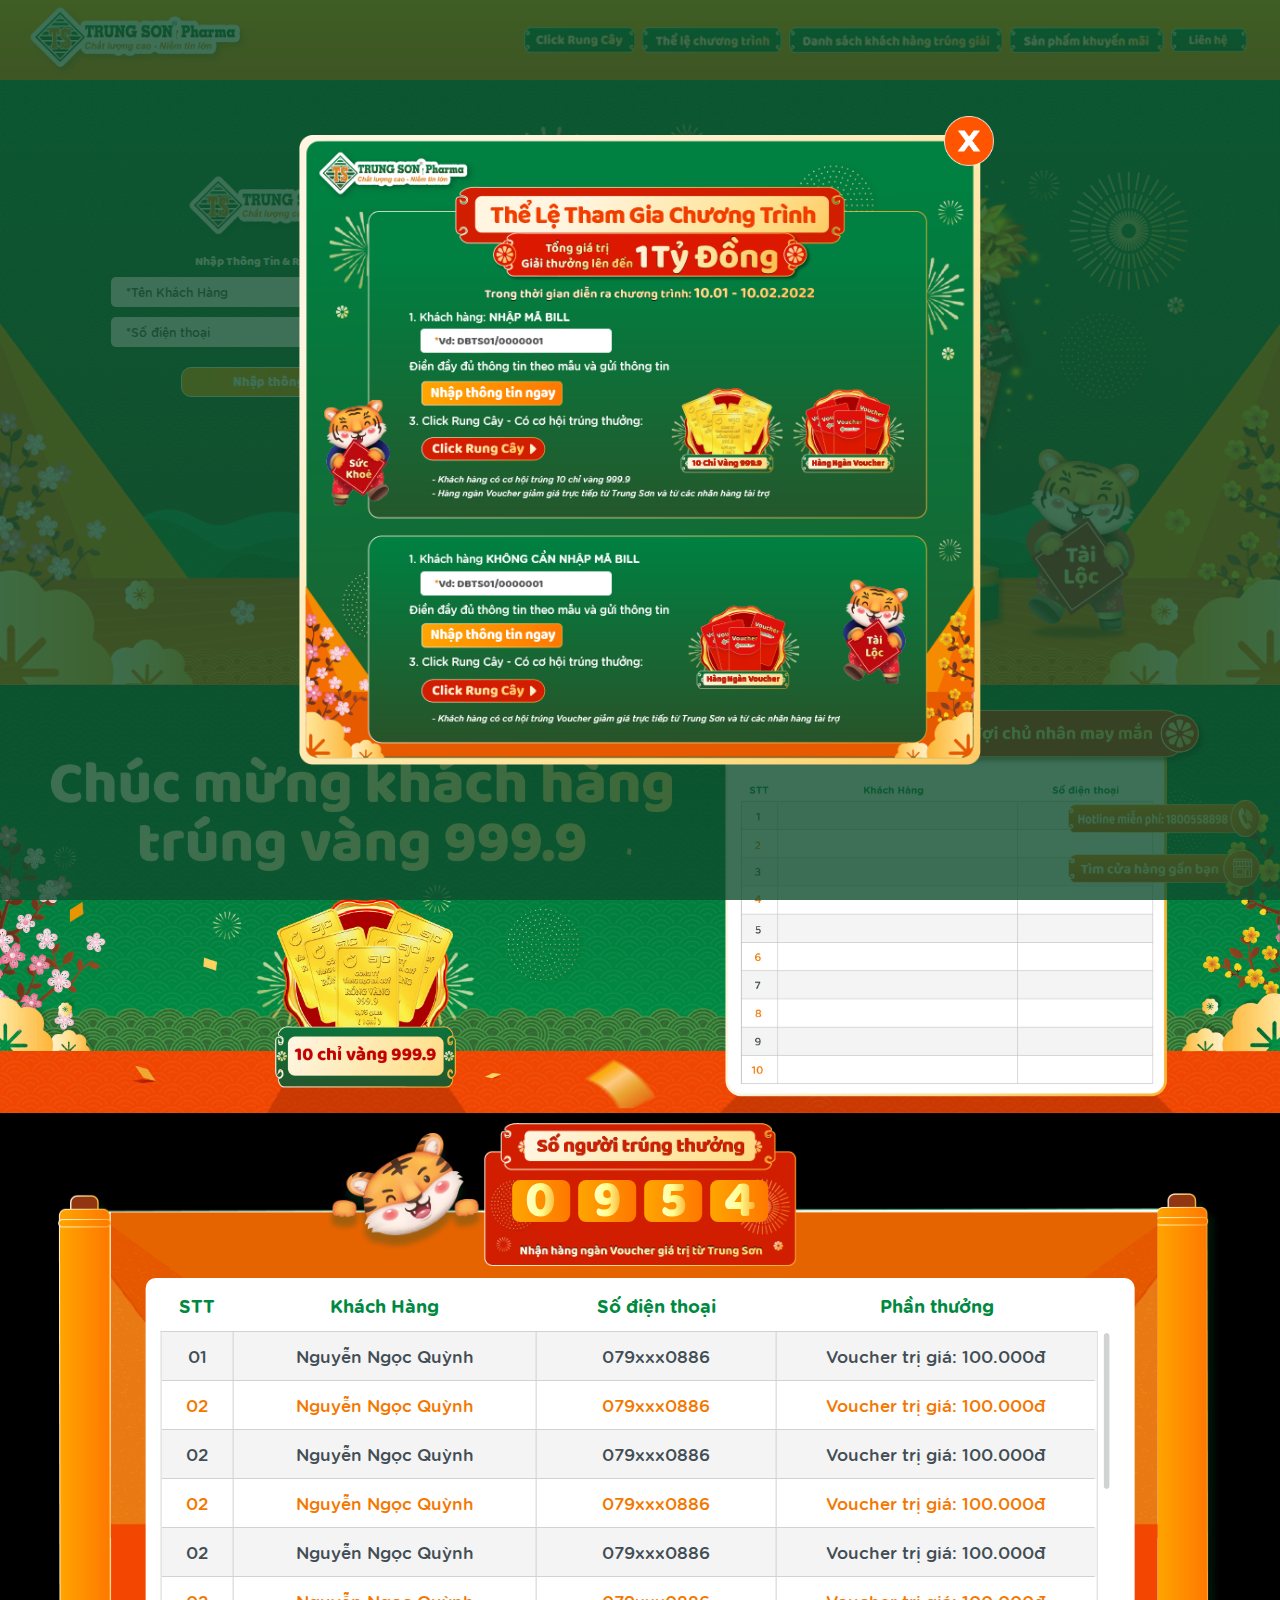
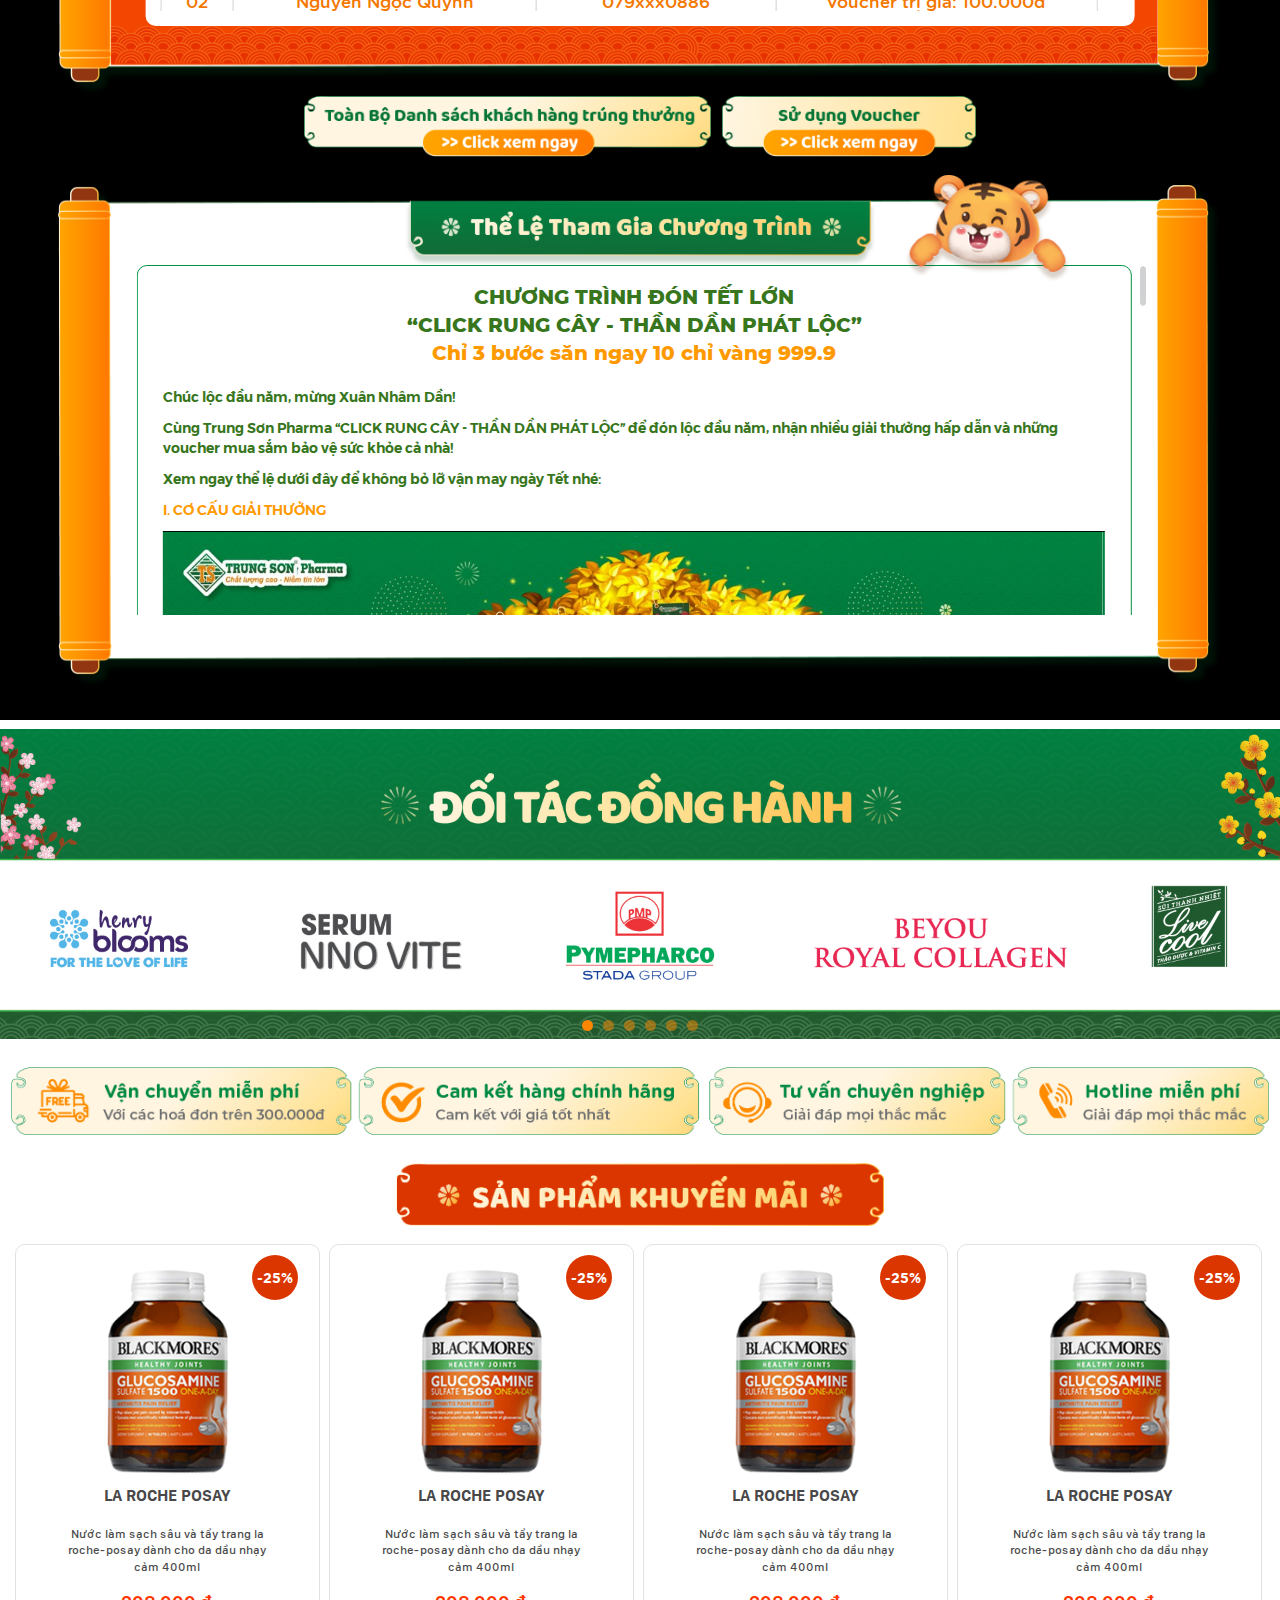
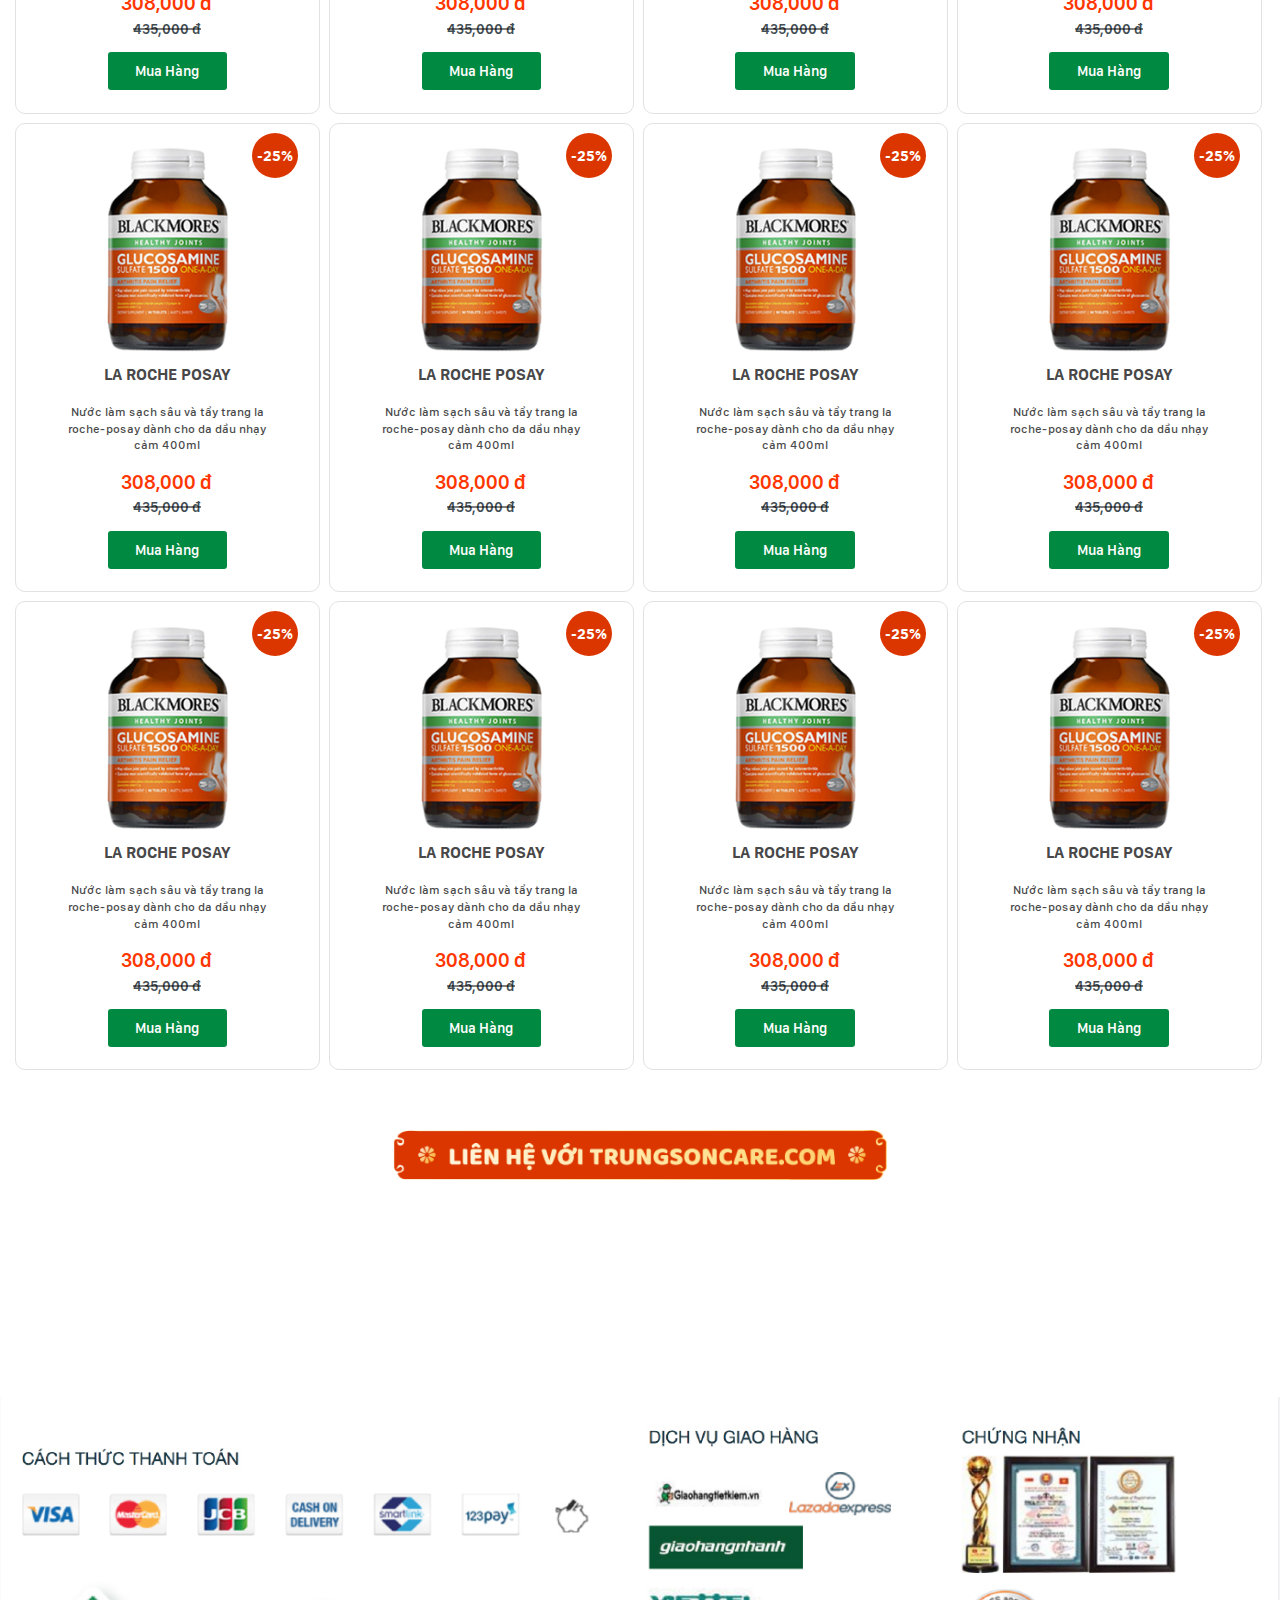
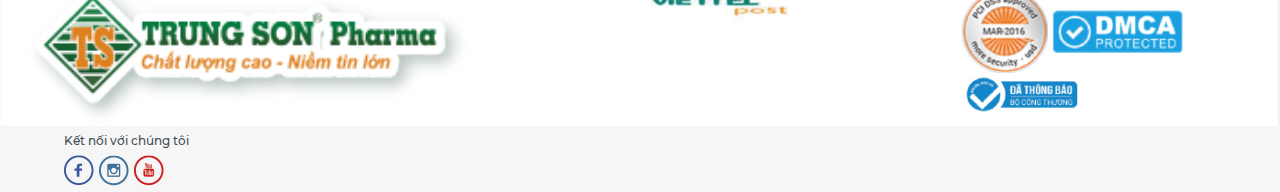
<file: html_2021/index.html>
<!DOCTYPE HTML>
<html lang="en">

<head>
    <meta charset="utf-8">
    <meta name="google" content="notranslate">
    <meta name="language" content="vi">
    <meta name="robots" content="index, follow">
    <meta name="author" content="Trung Sơn">
    <meta name="viewport"
        content="width=device-width, initial-scale=1.0, user-scalable=0, minimum-scale=1.0, maximum-scale=1.0">
    <meta name="format-detection" content="telephone=no">
    <title>Trung Sơn - Rung Cây Hái Lộc</title>
    <meta name="description" content="Trung Sơn - Rung Cây Hái Lộc">
    <meta name="keywords" content="Trung Sơn - Rung Cây Hái Lộc">
    <meta name="theme-color" content="#fff" />
    <meta property="og:title" content="Trung Sơn - Rung Cây Hái Lộc">
    <meta property="og:description" content="Trung Sơn - Rung Cây Hái Lộc">
    <meta property="og:type" content="website">
    <meta property="og:image" content="images/thumbnail.jpg">
    <meta property="og:site_name" content="Trung Sơn">
    <meta property="og:locale" content="vi">
    <meta name="apple-mobile-web-app-capable" content="yes">
    <meta name="apple-mobile-web-app-status-bar-style" content="black-translucent">
    <meta name="apple-mobile-web-app-capable" content="yes" />
    <meta name="apple-mobile-web-app-title" content="trungson" />

    <!--link-->
    <link rel="icon" href="images/favicon.png">

    <link href="css/layout.css" rel="stylesheet" type="text/css">
    <link href="css/layout-detail.css" rel="stylesheet" type="text/css">
    <link href="css/home.css" rel="stylesheet" type="text/css">
    <link href="css/popup.css" rel="stylesheet" type="text/css">

</head>

<body>
    <div class="audio__hidden">
        <audio id="mp3__background">
            <source src="audio/demo.mp3" type="audio/mpeg">
        </audio>
        <audio id="mp3__gold">
            <source src="audio/gold.mp3" type="audio/mpeg">
        </audio>
    </div>
    <div class="fs-loading" style="position:fixed;left:0;top:0;right:0;bottom:0;background:#fff;z-index:1000"></div>
    <div class="fs-page">

        <!-- Header -->
        <header class="fs-header">
            <div class="header-inr">
                <span class="overlay fs-sp"></span>
                <a href="index.html" class="fs-pic logo_header">
                    <img src="images/logo.png" alt="Trung Sơn">
                </a>

                <div class="nav">
                    <ul>
                        <li class="nav__rungcay" data-nav=".fs-banner">
                            <a class="nav__pic fs-pic" href="javascript:void(0);">
                                <img class="pic__menu nav__pic--default" src="images/nav/rung-cay.png" alt="rung cây">
                                <img class="pic__menu nav__pic--active" src="images/nav/rung-cay-active.png"
                                    alt="rung cây">
                                Click rung cây
                            </a>
                        </li>
                        <li class="nav__the-le" data-nav=".box-tnc">
                            <a class="nav__pic fs-pic" href="javascript:void(0);">
                                <img class="pic__menu nav__pic--default" src="images/nav/the-le.png" alt="Thể lệ">
                                <img class="pic__menu nav__pic--active" src="images/nav/the-le-active.png" alt="Thể lệ">
                                Thể lệ
                            </a>
                        </li>
                        <li class="nav__danh-sach" data-nav=".box-prize">
                            <a class="nav__pic fs-pic" href="javascript:void(0);">
                                <img class="pic__menu nav__pic--default" src="images/nav/danh-sach.png"
                                    alt="Danh sách trúng giải">
                                <img class="pic__menu nav__pic--active" src="images/nav/danh-sach-active.png"
                                    alt="Danh sách trúng giải">
                                Danh sách trúng giải
                            </a>
                        </li>
                        <li class="nav__san-pham" data-nav=".fs-product">
                            <a class="nav__pic fs-pic" href="javascript:void(0);">
                                <img class="pic__menu nav__pic--default" src="images/nav/san-pham.png"
                                    alt="Sản phẩm khuyến mãi">
                                <img class="pic__menu nav__pic--active" src="images/nav/san-pham-active.png"
                                    alt="Sản phẩm khuyến mãi">
                                Sản phẩm khuyến mãi
                            </a>
                        </li>
                        <li class="nav__lien-he" data-nav=".fs-footer">
                            <a class="nav__pic fs-pic" href="javascript:void(0);">
                                <img class="pic__menu nav__pic--default" src="images/nav/lien-he.png" alt="liên hệ">
                                <img class="pic__menu nav__pic--active" src="images/nav/lien-he-active.png"
                                    alt="liên hệ">
                                Liên hệ
                            </a>
                        </li>
                    </ul>
                </div>

                <div class="nav__but fs-sp"></div>
            </div>
        </header>

        <!--Content-->
        <div class="fs-container">
            <div class="fs-section fs-banner">
                <div class="fs-inr banner-inr">
                    <div class="banner-box">
                        <div class="fs-pic">
                            <img class="fs-pc" src="images/banner.jpg" alt="Click Rung Cây">
                            <img class="fs-sp" src="images/banner-sp.jpg" alt="Click Rung Cây">
                        </div>
                    </div>

                    <div class="box-form">
                        <div class="form-inr">
                            <div class="box-input-user">
                                <div class="box-logo">
                                    <div class="fs-pic">
                                        <img src="images/logo.png" title="Trung Sơn" alt="Trung Sơn">
                                    </div>
                                </div>
                                <h2>Nhập Thông Tin & Rinh Quà Ngay Nào</h2>
                                <div class="fs-form">
                                    <div class="fs-group">
                                        <label class="fs-hide-label"><input type="text" autocomplete="off"
                                                placeholder="*Tên Khách Hàng">Tên Khách Hàng</label>
                                    </div>
                                    <div class="fs-group">
                                        <label class="fs-hide-label"><input type="text" autocomplete="off"
                                                placeholder="*Số điện thoại">Số điện thoại</label>
                                    </div>
                                    <div class="fs-box-but but-spin">
                                        <button class="fs-but open-popup" data-href="popup-confirm.html">Nhập thông tin
                                            ngay</button>
                                    </div>
                                </div>
                            </div>
                        </div>
                    </div>

                    <div class="patters__banner">
                        <div class="pt__banner tree__pt"></div>
                        <div class="pt__banner tiger__left"></div>
                        <div class="pt__banner tiger__right"></div>
                        <div class="pt__banner pt__flower--1"></div>
                        <div class="pt__banner pt__flower--2"></div>
                        <div class="pt__banner pt__flower--3"></div>
                    </div>
                </div>
            </div>

            <div class="fs-section fs-banner-gold">
                <div class="fs-inr banner-inr">
                    <div class="fs-pic">
                        <img class="fs-pc" src="images/banner_vang.jpg" alt="Click Rung Cây">
                        <img class="fs-sp" src="images/banner_vang.jpg" alt="Click Rung Cây">
                    </div>
                </div>
            </div>

            <div class="fs-section fs-rank">
                <div class="fs-inr rank-inr">
                    <div class="fs-bg">
                        <div class="cmBg fs-lazy" data-src="images/bg_prize.jpg"></div>
                    </div>
                    <div class="fs-box">
                        <div class="box-prize">
                            <div class="all__prize">
                                <div class="bg__all_prize">
                                    <div class="fs-pic bg__organe">
                                        <img class="fs-pc" src="images/bg_organe.png" alt="Cây may mắn">
                                        <img class="fs-sp" src="images/bg_organe_sp.png" alt="Cây may mắn">
                                    </div>
                                    <div class="fs-pic title__number--prize">
                                        <img src="images/total_number.png" alt="Cây may mắn">
                                        <ul class="number__player">
                                            <!-- <li><span>0</span></li>
                                            <li><span>9</span></li>
                                            <li><span>5</span></li>
                                            <li><span>4</span></li> -->
                                        </ul>
                                    </div>
                                    <div class="patterns">
                                        <div class="pt__tiger"></div>
                                    </div>
                                </div>
                                <div class="list__table">
                                    <div class="list__result__box">
                                        <div class="table__head fs-pc">
                                            <div class="item__head result__serial">STT</div>
                                            <div class="item__head result__name">Khách Hàng</div>
                                            <div class="item__head result__phone">Số điện thoại</div>
                                            <div class="item__head result__voucher">Phần thưởng</div>
                                        </div>
                                        <div class="table__body">
                                            <div class="table__head fs-sp">
                                                <div class="item__head result__serial">STT</div>
                                                <div class="item__head result__name">Khách Hàng</div>
                                                <div class="item__head result__phone">Số điện thoại</div>
                                                <div class="item__head result__voucher">Phần thưởng</div>
                                            </div>
                                            <ul>
                                                <li>
                                                    <div class="item__body result__serial">
                                                        <span>01</span>
                                                    </div>
                                                    <div class="item__body result__name"><span>Nguyễn Ngọc Quỳnh</span>
                                                    </div>
                                                    <div class="item__body result__phone"><span>079xxx0886</span>
                                                    </div>
                                                    <div class="item__body result__voucher"><span>Voucher trị giá:
                                                            100.000đ</span></div>
                                                </li>
                                                <li>
                                                    <div class="item__body result__serial">
                                                        <span>02</span>
                                                    </div>
                                                    <div class="item__body result__name"><span>Nguyễn Ngọc Quỳnh</span>
                                                    </div>
                                                    <div class="item__body result__phone"><span>079xxx0886</span>
                                                    </div>
                                                    <div class="item__body result__voucher"><span>Voucher trị giá:
                                                            100.000đ</span></div>
                                                </li>
                                                <li>
                                                    <div class="item__body result__serial">
                                                        <span>02</span>
                                                    </div>
                                                    <div class="item__body result__name"><span>Nguyễn Ngọc Quỳnh</span>
                                                    </div>
                                                    <div class="item__body result__phone"><span>079xxx0886</span>
                                                    </div>
                                                    <div class="item__body result__voucher"><span>Voucher trị giá:
                                                            100.000đ</span></div>
                                                </li>
                                                <li>
                                                    <div class="item__body result__serial">
                                                        <span>02</span>
                                                    </div>
                                                    <div class="item__body result__name"><span>Nguyễn Ngọc Quỳnh</span>
                                                    </div>
                                                    <div class="item__body result__phone"><span>079xxx0886</span>
                                                    </div>
                                                    <div class="item__body result__voucher"><span>Voucher trị giá:
                                                            100.000đ</span></div>
                                                </li>
                                                <li>
                                                    <div class="item__body result__serial">
                                                        <span>02</span>
                                                    </div>
                                                    <div class="item__body result__name"><span>Nguyễn Ngọc Quỳnh</span>
                                                    </div>
                                                    <div class="item__body result__phone"><span>079xxx0886</span>
                                                    </div>
                                                    <div class="item__body result__voucher"><span>Voucher trị giá:
                                                            100.000đ</span></div>
                                                </li>
                                                <li>
                                                    <div class="item__body result__serial">
                                                        <span>02</span>
                                                    </div>
                                                    <div class="item__body result__name"><span>Nguyễn Ngọc Quỳnh</span>
                                                    </div>
                                                    <div class="item__body result__phone"><span>079xxx0886</span>
                                                    </div>
                                                    <div class="item__body result__voucher"><span>Voucher trị giá:
                                                            100.000đ</span></div>
                                                </li>
                                                <li>
                                                    <div class="item__body result__serial">
                                                        <span>02</span>
                                                    </div>
                                                    <div class="item__body result__name"><span>Nguyễn Ngọc Quỳnh</span>
                                                    </div>
                                                    <div class="item__body result__phone"><span>079xxx0886</span>
                                                    </div>
                                                    <div class="item__body result__voucher"><span>Voucher trị giá:
                                                            100.000đ</span></div>
                                                </li>
                                                <li>
                                                    <div class="item__body result__serial">
                                                        <span>02</span>
                                                    </div>
                                                    <div class="item__body result__name"><span>Nguyễn Ngọc Quỳnh</span>
                                                    </div>
                                                    <div class="item__body result__phone"><span>079xxx0886</span>
                                                    </div>
                                                    <div class="item__body result__voucher"><span>Voucher trị giá:
                                                            100.000đ</span></div>
                                                </li>
                                                <li>
                                                    <div class="item__body result__serial">
                                                        <span>02</span>
                                                    </div>
                                                    <div class="item__body result__name"><span>Nguyễn Ngọc Quỳnh</span>
                                                    </div>
                                                    <div class="item__body result__phone"><span>079xxx0886</span>
                                                    </div>
                                                    <div class="item__body result__voucher"><span>Voucher trị giá:
                                                            100.000đ</span></div>
                                                </li>
                                                <li>
                                                    <div class="item__body result__serial">
                                                        <span>02</span>
                                                    </div>
                                                    <div class="item__body result__name"><span>Nguyễn Ngọc Quỳnh</span>
                                                    </div>
                                                    <div class="item__body result__phone"><span>079xxx0886</span>
                                                    </div>
                                                    <div class="item__body result__voucher"><span>Voucher trị giá:
                                                            100.000đ</span></div>
                                                </li>
                                            </ul>
                                        </div>
                                    </div>
                                </div>
                            </div>
                        </div>
                        <div class="box-link">
                            <div class="link__inr">
                                <div class="fs-pic pic__link pic__all_list open-popup"
                                    data-href="popup-list-customer.html">
                                    <img src="images/btn_all_list.png" alt="Toàn bộ danh sách">
                                </div>
                                <a href="https://trungsoncare.com/" target="_blank"
                                    class="fs-pic pic__link pic__voucher">
                                    <img src="images/btn_show_voucher.png" alt="Sử dụng voucher">
                                </a>
                            </div>
                        </div>
                        <div class="box-tnc">
                            <div class="tnc-inr">
                                <div class="bg__all_prize">
                                    <div class="fs-pic bg__organe">
                                        <img class="fs-pc" src="images/bg_white.png" alt="Cây may mắn">
                                        <img class="fs-sp" src="images/bg_white_sp.png" alt="Cây may mắn">
                                    </div>
                                    <div class="fs-pic title__tnc">
                                        <img src="images/title_tnc.png" alt="Cây may mắn">
                                    </div>
                                    <div class="patterns">
                                        <div class="pt__tiger--2"></div>
                                    </div>
                                </div>
                                <div class="box-scroll-tnc">
                                    <div class="content-tnc">
                                        <div class="small__title color__green">CHƯƠNG TRÌNH ĐÓN TẾT LỚN <br>“CLICK RUNG
                                            CÂY
                                            - THẦN DẦN
                                            PHÁT
                                            LỘC” <br><span class="color__organe">Chỉ 3 bước săn ngay 10 chỉ
                                                vàng
                                                999.9</span> </div>
                                        <p class="color__green">Chúc lộc đầu năm, mừng Xuân Nhâm Dần!</p>
                                        <p class="color__green">Cùng Trung Sơn Pharma “CLICK RUNG CÂY - THẦN DẦN PHÁT
                                            LỘC” để đón lộc đầu
                                            năm, nhận nhiều giải thưởng hấp dẫn và những voucher mua sắm bảo vệ sức khỏe
                                            cả nhà!</p>
                                        <p class="color__green">Xem ngay thể lệ dưới đây để không bỏ lỡ vận may ngày Tết
                                            nhé:</p>
                                        <p class="color__organe">I. CƠ CẤU GIẢI THƯỞNG</p>
                                        <p class="fs-pic">
                                            <img src="images/pic_tnc.png" alt="pic tnc">
                                        </p>
                                        <p>❖ 10 chỉ vàng <span class="color__green">999.9</span></p>
                                        <p>❖ Hàng ngàn voucher <span class="color__green">100K, 50K, 20K, 10K,
                                                5K</span> từ các thương hiệu
                                            Tâm Quốc Tế,
                                            Intershop, MHD và Trung Sơn Pharma.</p>
                                        <p class="color__organe">II. TÊN CHƯƠNG TRÌNH: <span class="color__green">CLICK
                                                RUNG CÂY - THẦN DẦN PHÁT
                                                LỘC</span></p>
                                        <p><span class="color__organe">III. THỜI GIAN THAM GIA:</span> chương trình diễn
                                            ra từ ngày 11/01/2022 đến hết ngày 10/02/2022.</p>
                                        <p>(*) Lưu ý: Thời gian công bố phần thưởng cho người thắng cuộc sẽ diễn ra ngay
                                            sau khi kết thúc chương trình.</p>
                                        <p class="color__organe">IV. ĐỐI TƯỢNG THAM GIA:</p>
                                        <p>Tất cả khách hàng có quốc tịch Việt Nam từ 18 tuổi trở lên trong thời gian
                                            diễn ra chương trình.</p>
                                        <p class="color__organe">V. CÁCH THỨC THAM GIA:</p>
                                        <p>- Khách hàng sau khi mua hàng và thanh toán tại nhà thuốc Trung Sơn Pharma sẽ
                                            được nhận hóa đơn, mỗi mã hóa đơn tương ứng 01 mã số để tham dự chương
                                            trình. </p>
                                        <p>- Khách hàng không được tách hóa đơn.</p>
                                        <p>- Công ty Trung Sơn Pharma có trách nhiệm thông báo cho khách hàng về việc
                                            được tham dự chương trình khuyến mại, bằng chứng xác định trúng thưởng, cách
                                            thức xác định trúng thưởng ngay sau khi khách hàng đủ điều kiện tham dự
                                            chương trình khuyến mại.</p>
                                        <p>- Cách thức tham gia gồm các bước sau: </p>
                                        <p><span class="color__green">Với khách hàng có hóa đơn mua hàng từ 5.000Đ trở
                                                lên</span>, bạn có
                                            cơ hội nhận
                                            giải thưởng lên đến 10 chỉ vàng 999.9 và hàng chục ngàn voucher may mắn</p>
                                        <p><span class="color__green">- Bước 1:</span> Truy cập vào link
                                            rungcayhailoc.trungsoncare.com và đăng nhập thông
                                            tin để được tham gia chương trình “Vòng quay may mắn”</p>
                                        <p><span class="color__green">- Bước 2:</span> Nhấn chọn “Khách đã mua hàng” và
                                            nhập Mã bill hợp lệ
                                            và chọn “Nhập
                                            ngay”</p>
                                        <p><span class="color__green">- Bước 3:</span> Nhấn vào “Click Rung Cây” đợi cây
                                            Thần Lộc lắc ra bao
                                            lì xì mở ra
                                            giải thưởng hấp dẫn.</p>
                                        <p><span class="color__green">Với khách hàng chưa có hóa đơn mua hàng</span>,
                                            bạn vẫn có cơ hội
                                            nhận được hàng
                                            chục ngàn voucher hấp dẫn</p>
                                        <p><span class="color__green">- Bước 1:</span> Truy cập vào link
                                            rungcayhailoc.trungsoncare.com và
                                            đăng nhập thông
                                            tin để được tham gia chương trình ” Vòng quay may mắn”</p>
                                        <p><span class="color__green">- Bước 2:</span> Nhấn chọn “Khách chưa mua hàng”
                                            và tiến hành “Click Rung Cây” chờ
                                            cây Thần Lộc lắc ra bao lì xì mở ra các voucher may mắn.</p>
                                        <p class="color__organe">VI. CÁCH THỨC TRAO THƯỞNG:</p>
                                        <p>- Đối với giải thưởng Voucher: khách hàng sẽ nhận trực tiếp bằng cách chụp
                                            màn hình thông tin voucher trúng thưởng trên thiết bị di động hoặc lưu lại
                                            mã số voucher trúng thưởng sử dụng cho các đơn hàng tiếp theo.</p>
                                        <p>- Đối với giải thưởng là Vàng: ngay sau khi hệ thống quay số, Trung Sơn
                                            Pharma sẽ tìm ra người trúng thưởng trong vòng 24 giờ và kết hợp thông báo
                                            kết quả trên Fanpage Trung Sơn.</p>
                                        <p>- Khách hàng trúng thưởng khi nhận giải phải có đầy đủ giấy tờ cá nhân như:
                                            Hóa đơn có chứa mã số chứng từ trúng thưởng, giấy CMND.</p>
                                        <p>- Khách hàng trúng thưởng có thể liên hệ đến Hotline Trung Sơn Pharma (1800
                                            558898) hoặc nhắn tin qua trang Fanpage <a
                                                href="https://www.facebook.com/nhathuoctrungson" target="_blank">Trung
                                                Son Pharma</a> để
                                            xác nhận địa điểm nhận quà
                                        </p>
                                        <p>* Lưu ý: </p>
                                        <p>- Số điện thoại cần cung cấp chính xác vì đây là kênh thông tin để BTC xác
                                            nhận và liên hệ trực tiếp với người tham gia để nhận thưởng. </p>
                                        <p>- Đối với giải thưởng Vàng, sau khi liên hệ, khách hàng sẽ nhận thưởng trực
                                            tiếp tại chi nhánh trong vòng 07 ngày sau khi nhận được thông báo trúng
                                            thưởng chính thức từ Công Ty Trung Sơn.</p>
                                        <p>- Người thắng giải trong tất cả giải phải cung cấp hình ảnh sử dụng phần
                                            thưởng và BTC được toàn quyền sử dụng hình ảnh này cho mục đích truyền thông
                                            mà không cần phải thông báo trước. </p>
                                        <p>- Trung Sơn Pharma sẽ tổng hợp chứng từ mua hàng hợp lệ của khách hàng trong
                                            thời gian diễn ra chương trình khuyến mãi, và xác định trúng thưởng một cách
                                            ngẫu nhiên và màn hình sẽ hiện số chứng từ tương ứng theo danh sách chứng từ
                                            cùng thông tin khách hàng trúng thưởng.</p>
                                        <p>- Khách hàng trúng thưởng là khách hàng có mã đơn hàng trong danh sách mua
                                            hàng trùng với kết quả rung cây.</p>
                                        <p>- Nhân viên đang làm việc tại Trung Sơn Pharma không được tham gia chương
                                            trình này.</p>
                                        <p>- Kết quả, danh sách khách hàng trúng thưởng sẽ được lập thành văn bản và có
                                            xác nhận của các bên chứng kiến.</p>
                                        <p>* Thời hạn kết thúc trao thưởng: </p>
                                        <p>- Trong vòng 07 ngày kể từ khi BTC công bố mà BTC không liên lạc được hoặc
                                            người đoạt giải không liên lạc lại, không gửi thông tin cá nhân cho BTC thì
                                            BTC có quyền quyết định phương án xử lý phần giải thưởng mà không cần phải
                                            thông báo trước.</p>
                                        <p>BTC sẽ liên hệ để trao giải trong vòng 07 ngày khi liên lạc được với người
                                            thắng cuộc để cung cấp thông tin cá nhân. Thời hạn cuối cùng mà BTC có trách
                                            nhiệm trao giải cho người đoạt giải là 30 ngày sau khi công bố giải thưởng.
                                            Quá thời hạn này nếu như BTC không thể liên lạc được với người đoạt giải thì
                                            giải thưởng sẽ được xử lý theo quyết định của BTC.</p>
                                        <p>* Quy định về bằng chứng xác nhận trúng thưởng đối với khách đã mua hàng:</p>
                                        <p>- Mã số tham dự chương trình khuyến mãi là số chứng từ được in trên mỗi hóa
                                            đơn. Tất cả số chứng từ trên toàn hệ thống đều khác nhau.</p>
                                        <p>- Mỗi hóa đơn tương ứng với một số chứng từ và chỉ được tham gia quay số một
                                            lần cho mỗi hóa đơn, số chứng từ.</p>
                                        <p>- Một khách hàng được tham dự nhiều mã số và có nhiều hơn 1 cơ hội trúng
                                            thưởng tương ứng với nhiều mã số khác nhau.</p>
                                        <p class="color__organe">VII. THỂ LỆ CHUNG:</p>
                                        <p>- Thời gian tham gia trò chơi hợp lệ là từ 00:00 ngày 11/01/2022 đến 23:59
                                            ngày 10/02/2022. BTC không giải quyết bất kỳ trường hợp nào nằm ngoài khung
                                            giờ này. </p>
                                        <p>- Trong suốt thời gian thực hiện chương trình, BTC có toàn quyền thay đổi thể
                                            lệ cuộc thi, phần quà có giá trị tương đương, và cả thời gian thực hiện
                                            chương trình. </p>
                                        <p>- Trong trường hợp có bất kỳ tranh chấp nào phát sinh, quyết định của BTC sẽ
                                            là quyết định cuối cùng. </p>
                                        <p>- Giải thưởng Voucher không được chuyển nhượng, quy đổi thành tiền mặt hay
                                            hàng hóa khác, không có giá trị sử dụng sau ngày 28/02</p>
                                        <p>- Voucher của nhãn hàng chỉ áp dụng cho các sản phẩm thuộc thương hiệu: Tâm
                                            Quốc Tế (Dòng sản phẩm Bewel, Beyou), Intershop (Dr Primo Emergyn 100ml, Dr
                                            Primo Scargel plus 10, Dr Primo Scargel plus 20, Joint Confort H/60v,
                                            Nutricare Multi & Mineral H/60v, ZinC Gluconate C/30ml) và MHD (Enzymax Duo,
                                            Acetium cho voucher 50k và Combo quà tặng CordyX cho voucher 100k)</p>
                                        <p>* Khách hàng vui lòng chụp lại màn hình hoặc lưu lại mã voucher để sử dụng
                                            khi mua hàng lần sau hoặc có thể đặt online tại liên kết này:</p>
                                        <p><a href="https://trungsoncare.com/collections/intershop/"
                                                target="_blank">https://trungsoncare.com/collections/intershop/</a>
                                        </p>
                                        <p><a href="https://trungsoncare.com/collections/tam-quoc-te/"
                                                target="_blank">https://trungsoncare.com/collections/tam-quoc-te/</a>
                                        </p>
                                        <p><a href="https://trungsoncare.com/collections/mhd/"
                                                target="_blank">https://trungsoncare.com/collections/mhd/</a>
                                        </p>
                                        <p><a href="https://trungsoncare.com/products/cao-nam-trung-thao-cordy-x-50gr"
                                                target="_blank">https://trungsoncare.com/products/cao-nam-trung-thao-cordy-x-50gr</a>
                                        </p>
                                        <p>- Giải thưởng Voucher không áp dụng khi mua thuốc hoặc các sản phẩm Eco
                                            Greens</p>
                                        <p>- Giải thưởng Voucher được sử dụng tại tất cả các hệ thống nhà thuốc Trung
                                            Sơn Pharma, hệ thống online <a href="https://trungsoncare.com/"
                                                target="_blank">https://trungsoncare.com/</a> và App TrungSơnCare</p>
                                        <p>- Để biết thêm thông tin hoặc giải đáp thắc mắc liên quan đến cuộc thi, xin
                                            liên hệ trực tiếp BTC bằng cách gửi tin nhắn đến hộp thư của Fanpage <a
                                                href="https://www.facebook.com/nhathuoctrungson/" target="_blank"> Trung
                                                Sơn Pharma.</a></p>
                                    </div>
                                </div>
                            </div>
                        </div>
                    </div>
                </div>
            </div>

            <div class="fs-section fs-slider">
                <div class="fs-inr slider-inr">
                    <div class="fs-box slider-prd">
                        <div class="slider-box swiper-container">
                            <div class="swiper-wrapper">
                                <div class="swiper-slide">
                                    <a href="javascript:void(0);">
                                        <div class="fs-pic">
                                            <img class="fs-pc" src="images/slider-2.jpg" alt="Mừng sinh nhật rộn ràng">
                                            <img class="fs-sp" src="images/slider-2.jpg" alt="Mừng sinh nhật rộn ràng">
                                        </div>
                                    </a>
                                </div>
                                <div class="swiper-slide">
                                    <a href="javascript:void(0);">
                                        <div class="fs-pic">
                                            <img class="fs-pc" src="images/slider.jpg" alt="Mừng sinh nhật rộn ràng">
                                            <img class="fs-sp" src="images/slider.jpg" alt="Mừng sinh nhật rộn ràng">
                                        </div>
                                    </a>
                                </div>
                                <div class="swiper-slide">
                                    <a href="javascript:void(0);">
                                        <div class="fs-pic">
                                            <img class="fs-pc" src="images/slider-3.jpg" alt="Mừng sinh nhật rộn ràng">
                                            <img class="fs-sp" src="images/slider-3.jpg" alt="Mừng sinh nhật rộn ràng">
                                        </div>
                                    </a>
                                </div>
                                <div class="swiper-slide">
                                    <a href="javascript:void(0);">
                                        <div class="fs-pic">
                                            <img class="fs-pc" src="images/slider-4.jpg" alt="Mừng sinh nhật rộn ràng">
                                            <img class="fs-sp" src="images/slider-4.jpg" alt="Mừng sinh nhật rộn ràng">
                                        </div>
                                    </a>
                                </div>
                                <div class="swiper-slide">
                                    <a href="javascript:void(0);">
                                        <div class="fs-pic">
                                            <img class="fs-pc" src="images/slider-5.jpg" alt="Mừng sinh nhật rộn ràng">
                                            <img class="fs-sp" src="images/slider-5.jpg" alt="Mừng sinh nhật rộn ràng">
                                        </div>
                                    </a>
                                </div>
                                <div class="swiper-slide">
                                    <a href="javascript:void(0);">
                                        <div class="fs-pic">
                                            <img class="fs-pc" src="images/slider-6.jpg" alt="Mừng sinh nhật rộn ràng">
                                            <img class="fs-sp" src="images/slider-6.jpg" alt="Mừng sinh nhật rộn ràng">
                                        </div>
                                    </a>
                                </div>
                            </div>
                        </div>
                        <div class="swiper-pagination"></div>
                    </div>
                </div>
            </div>

            <div class="fs-section fs-product">
                <div class="fs-inr product-inr">
                    <div class="fs-bg">
                        <div class="cmBg fs-lazy" data-src="images/bg_product.jpg"></div>
                    </div>
                    <div class="fs-box">
                        <div class="services__banner">
                            <div class="fs-pic service__pic">
                                <img class="fs-pc" src="images/services.png" alt="Dịch vụ">
                                <img class="fs-sp" src="images/services_sp.png" alt="Dịch vụ">
                            </div>
                        </div>
                        <div class="title__product">
                            <div class="fs-pic title__product__pic">
                                <img src="images/title_product.png" alt="Sản phẩm khuyến mãi">
                            </div>
                        </div>
                        <div class="fs-list-product">
                            <div class="item-product">
                                <span class="cart-number">-25%</span>
                                <div class="outer-pic">
                                    <div class="fs-pic">
                                        <img src="images/product.png" alt="Mừng sinh nhật rộn ràng">
                                    </div>
                                </div>
                                <div class="info-product">
                                    <div class="fs-txt">
                                        <h3>LA ROCHE POSAY</h3>
                                        <p>Nước làm sạch sâu và tẩy trang la
                                            roche-posay dành cho da dầu nhạy cảm 400ml</p>
                                    </div>
                                    <div class="product-off-price">
                                        <div class="price">308,000 đ</div>
                                        <div class="off-percent">
                                            <span class="line-throught">435,000 đ</span>
                                        </div>
                                    </div>
                                    <div class="fs-box-but"><button class="fs-but"> <a href="javascript:void(0);">Mua
                                                hàng</a> </button></div>
                                </div>
                            </div>
                            <div class="item-product">
                                <span class="cart-number">-25%</span>
                                <div class="outer-pic">
                                    <div class="fs-pic">
                                        <img src="images/product.png" alt="Mừng sinh nhật rộn ràng">
                                    </div>
                                </div>
                                <div class="info-product">
                                    <div class="fs-txt">
                                        <h3>LA ROCHE POSAY</h3>
                                        <p>Nước làm sạch sâu và tẩy trang la
                                            roche-posay dành cho da dầu nhạy cảm 400ml</p>
                                    </div>
                                    <div class="product-off-price">
                                        <div class="price">308,000 đ</div>
                                        <div class="off-percent">
                                            <span class="line-throught">435,000 đ</span>
                                        </div>
                                    </div>
                                    <div class="fs-box-but"><button class="fs-but"> <a href="javascript:void(0);">Mua
                                                hàng</a> </button></div>
                                </div>
                            </div>
                            <div class="item-product">
                                <span class="cart-number">-25%</span>
                                <div class="outer-pic">
                                    <div class="fs-pic">
                                        <img src="images/product.png" alt="Mừng sinh nhật rộn ràng">
                                    </div>
                                </div>
                                <div class="info-product">
                                    <div class="fs-txt">
                                        <h3>LA ROCHE POSAY</h3>
                                        <p>Nước làm sạch sâu và tẩy trang la
                                            roche-posay dành cho da dầu nhạy cảm 400ml</p>
                                    </div>
                                    <div class="product-off-price">
                                        <div class="price">308,000 đ</div>
                                        <div class="off-percent">
                                            <span class="line-throught">435,000 đ</span>
                                        </div>
                                    </div>
                                    <div class="fs-box-but"><button class="fs-but"> <a href="javascript:void(0);">Mua
                                                hàng</a> </button></div>
                                </div>
                            </div>
                            <div class="item-product">
                                <span class="cart-number">-25%</span>
                                <div class="outer-pic">
                                    <div class="fs-pic">
                                        <img src="images/product.png" alt="Mừng sinh nhật rộn ràng">
                                    </div>
                                </div>
                                <div class="info-product">
                                    <div class="fs-txt">
                                        <h3>LA ROCHE POSAY</h3>
                                        <p>Nước làm sạch sâu và tẩy trang la
                                            roche-posay dành cho da dầu nhạy cảm 400ml</p>
                                    </div>
                                    <div class="product-off-price">
                                        <div class="price">308,000 đ</div>
                                        <div class="off-percent">
                                            <span class="line-throught">435,000 đ</span>
                                        </div>
                                    </div>
                                    <div class="fs-box-but"><button class="fs-but"> <a href="javascript:void(0);">Mua
                                                hàng</a> </button></div>
                                </div>
                            </div>
                            <div class="item-product">
                                <span class="cart-number">-25%</span>
                                <div class="outer-pic">
                                    <div class="fs-pic">
                                        <img src="images/product.png" alt="Mừng sinh nhật rộn ràng">
                                    </div>
                                </div>
                                <div class="info-product">
                                    <div class="fs-txt">
                                        <h3>LA ROCHE POSAY</h3>
                                        <p>Nước làm sạch sâu và tẩy trang la
                                            roche-posay dành cho da dầu nhạy cảm 400ml</p>
                                    </div>
                                    <div class="product-off-price">
                                        <div class="price">308,000 đ</div>
                                        <div class="off-percent">
                                            <span class="line-throught">435,000 đ</span>
                                        </div>
                                    </div>
                                    <div class="fs-box-but"><button class="fs-but"> <a href="javascript:void(0);">Mua
                                                hàng</a> </button></div>
                                </div>
                            </div>
                            <div class="item-product">
                                <span class="cart-number">-25%</span>
                                <div class="outer-pic">
                                    <div class="fs-pic">
                                        <img src="images/product.png" alt="Mừng sinh nhật rộn ràng">
                                    </div>
                                </div>
                                <div class="info-product">
                                    <div class="fs-txt">
                                        <h3>LA ROCHE POSAY</h3>
                                        <p>Nước làm sạch sâu và tẩy trang la
                                            roche-posay dành cho da dầu nhạy cảm 400ml</p>
                                    </div>
                                    <div class="product-off-price">
                                        <div class="price">308,000 đ</div>
                                        <div class="off-percent">
                                            <span class="line-throught">435,000 đ</span>
                                        </div>
                                    </div>
                                    <div class="fs-box-but"><button class="fs-but"> <a href="javascript:void(0);">Mua
                                                hàng</a> </button></div>
                                </div>
                            </div>
                            <div class="item-product">
                                <span class="cart-number">-25%</span>
                                <div class="outer-pic">
                                    <div class="fs-pic">
                                        <img src="images/product.png" alt="Mừng sinh nhật rộn ràng">
                                    </div>
                                </div>
                                <div class="info-product">
                                    <div class="fs-txt">
                                        <h3>LA ROCHE POSAY</h3>
                                        <p>Nước làm sạch sâu và tẩy trang la
                                            roche-posay dành cho da dầu nhạy cảm 400ml</p>
                                    </div>
                                    <div class="product-off-price">
                                        <div class="price">308,000 đ</div>
                                        <div class="off-percent">
                                            <span class="line-throught">435,000 đ</span>
                                        </div>
                                    </div>
                                    <div class="fs-box-but"><button class="fs-but"> <a href="javascript:void(0);">Mua
                                                hàng</a> </button></div>
                                </div>
                            </div>
                            <div class="item-product">
                                <span class="cart-number">-25%</span>
                                <div class="outer-pic">
                                    <div class="fs-pic">
                                        <img src="images/product.png" alt="Mừng sinh nhật rộn ràng">
                                    </div>
                                </div>
                                <div class="info-product">
                                    <div class="fs-txt">
                                        <h3>LA ROCHE POSAY</h3>
                                        <p>Nước làm sạch sâu và tẩy trang la
                                            roche-posay dành cho da dầu nhạy cảm 400ml</p>
                                    </div>
                                    <div class="product-off-price">
                                        <div class="price">308,000 đ</div>
                                        <div class="off-percent">
                                            <span class="line-throught">435,000 đ</span>
                                        </div>
                                    </div>
                                    <div class="fs-box-but"><button class="fs-but"> <a href="javascript:void(0);">Mua
                                                hàng</a> </button></div>
                                </div>
                            </div>
                            <div class="item-product">
                                <span class="cart-number">-25%</span>
                                <div class="outer-pic">
                                    <div class="fs-pic">
                                        <img src="images/product.png" alt="Mừng sinh nhật rộn ràng">
                                    </div>
                                </div>
                                <div class="info-product">
                                    <div class="fs-txt">
                                        <h3>LA ROCHE POSAY</h3>
                                        <p>Nước làm sạch sâu và tẩy trang la
                                            roche-posay dành cho da dầu nhạy cảm 400ml</p>
                                    </div>
                                    <div class="product-off-price">
                                        <div class="price">308,000 đ</div>
                                        <div class="off-percent">
                                            <span class="line-throught">435,000 đ</span>
                                        </div>
                                    </div>
                                    <div class="fs-box-but"><button class="fs-but"> <a href="javascript:void(0);">Mua
                                                hàng</a> </button></div>
                                </div>
                            </div>
                            <div class="item-product">
                                <span class="cart-number">-25%</span>
                                <div class="outer-pic">
                                    <div class="fs-pic">
                                        <img src="images/product.png" alt="Mừng sinh nhật rộn ràng">
                                    </div>
                                </div>
                                <div class="info-product">
                                    <div class="fs-txt">
                                        <h3>LA ROCHE POSAY</h3>
                                        <p>Nước làm sạch sâu và tẩy trang la
                                            roche-posay dành cho da dầu nhạy cảm 400ml</p>
                                    </div>
                                    <div class="product-off-price">
                                        <div class="price">308,000 đ</div>
                                        <div class="off-percent">
                                            <span class="line-throught">435,000 đ</span>
                                        </div>
                                    </div>
                                    <div class="fs-box-but"><button class="fs-but"> <a href="javascript:void(0);">Mua
                                                hàng</a> </button></div>
                                </div>
                            </div>
                            <div class="item-product">
                                <span class="cart-number">-25%</span>
                                <div class="outer-pic">
                                    <div class="fs-pic">
                                        <img src="images/product.png" alt="Mừng sinh nhật rộn ràng">
                                    </div>
                                </div>
                                <div class="info-product">
                                    <div class="fs-txt">
                                        <h3>LA ROCHE POSAY</h3>
                                        <p>Nước làm sạch sâu và tẩy trang la
                                            roche-posay dành cho da dầu nhạy cảm 400ml</p>
                                    </div>
                                    <div class="product-off-price">
                                        <div class="price">308,000 đ</div>
                                        <div class="off-percent">
                                            <span class="line-throught">435,000 đ</span>
                                        </div>
                                    </div>
                                    <div class="fs-box-but"><button class="fs-but"> <a href="javascript:void(0);">Mua
                                                hàng</a> </button></div>
                                </div>
                            </div>
                            <div class="item-product">
                                <span class="cart-number">-25%</span>
                                <div class="outer-pic">
                                    <div class="fs-pic">
                                        <img src="images/product.png" alt="Mừng sinh nhật rộn ràng">
                                    </div>
                                </div>
                                <div class="info-product">
                                    <div class="fs-txt">
                                        <h3>LA ROCHE POSAY</h3>
                                        <p>Nước làm sạch sâu và tẩy trang la
                                            roche-posay dành cho da dầu nhạy cảm 400ml</p>
                                    </div>
                                    <div class="product-off-price">
                                        <div class="price">308,000 đ</div>
                                        <div class="off-percent">
                                            <span class="line-throught">435,000 đ</span>
                                        </div>
                                    </div>
                                    <div class="fs-box-but"><button class="fs-but"> <a href="javascript:void(0);">Mua
                                                hàng</a> </button></div>
                                </div>
                            </div>
                        </div>
                    </div>
                </div>
            </div>

        </div>
        <!--/Content-->

        <!--Footer-->
        <footer class="fs-footer">
            <div class="footer-inr">
                <div class="footer-top">
                    <div class="fs-bg">
                        <div class="cmBg fs-lazy" data-src="images/bg_footer.jpg"></div>
                    </div>
                    <div class="title__footer">
                        <div class="fs-pic">
                            <img src="images/title_contact.png" alt="Sản phẩm khuyến mãi">
                        </div>
                    </div>
                    <div class="list__box">
                        <div class="fs-box">
                            <ul>
                                <li><a href="javascript:void(0);">Trung tâm hổ trợ</a></li>
                                <li><a href="javascript:void(0);">Hướng dẫn đặt hàng</a></li>
                                <li><a href="javascript:void(0);">Chính sách thanh toán</a></li>
                                <li><a href="javascript:void(0);">Chính sách đổi trả</a></li>
                                <li><a href="javascript:void(0);">Chính sách giao hàng</a></li>
                                <li><a href="javascript:void(0);">TRUNGSONCARE.COM</a></li>
                                <li><a href="javascript:void(0);">Thứ 2 đến CN : 7h – 22h cả cuộc gọi và nhắn tin</a>
                                </li>
                            </ul>
                        </div>
                        <div class="fs-box">
                            <ul>
                                <li><a href="javascript:void(0);">Về TrungSonCare</a></li>
                                <li><a href="javascript:void(0);">Chính sách bảo mật</a></li>
                                <li><a href="javascript:void(0);">Danh mục sản phẩm</a></li>
                                <li><a href="javascript:void(0);">Chính sách hàng hóa</a></li>
                                <li><a href="javascript:void(0);">Chính sách giao hàng</a></li>
                            </ul>
                        </div>
                        <div class="fs-box">
                            <p>CÔNG TY TNHH TRUNG SƠN ALPHA</p>
                            <P>Giấy CNĐKDN: 1801397528 - Ngày cấp: 27/02/2019</P>
                            <p>Cơ quan cấp: Sở KH & ĐT TP.Cần Thơ</p>
                            <p>Địa chỉ đăng ký kinh doanh: 90 Lý Tự Trọng, Phường An Cư, Q.Ninh Kiều, TP.Cần Thơ</p>
                            <p>Số điện thoại: 02923828732</p>
                        </div>
                    </div>
                </div>
                <div class="footer-bot">
                    <div class="fs-box">
                        <div class="fs-pic">
                            <img src="images/footer.jpg" alt="Trung Sơn">
                        </div>
                        <div class="fs-logo-ft">
                            <img src="images/logo.png" alt="Trung Sơn">
                        </div>
                    </div>
                    <div class="fs-box">
                        <div class="fs-social">
                            <p>Kết nối với chúng tôi</p>
                            <ul>
                                <li>
                                    <a href="javascript:void(0);">
                                        <img src="images/fb.png" alt="Facebook">
                                    </a>
                                </li>
                                <li>
                                    <a href="javascript:void(0);">
                                        <img src="images/ins.png" alt="Insta">
                                    </a>
                                </li>
                                <li>
                                    <a href="javascript:void(0);">
                                        <img src="images/yt.png" alt="Youtube">
                                    </a>
                                </li>
                            </ul>
                        </div>
                    </div>

                </div>
            </div>
        </footer>
        <!--/Footer-->

        <!-- Facibox -->
        <div class="faci__box">
            <div class="hotline__box">
                <div class="item__hotline tel__hotline">
                    <a class="fs-pic" href="tel:+1800558898">
                        <img src="images/hotline.png" alt="1800558898">
                    </a>
                </div>
                <div class="item__hotline store__hotline">
                    <a class="fs-pic" href="javascript:void(0);">
                        <img src="images/store.png" alt="Cửa hàng gần bạn">
                    </a>
                </div>
            </div>
        </div>

        <!--Popup-->
        <div class="popup-overlay"></div>
        <!--/Popup-->

        <!-- pop game -->
        <!-- Khi nào trúng giải bình thường thì add class win__prize vào modal / Khi nào trúng vàng thì add class gold__win vào modal / 
            Còn không trúng gì (chúc bạn may mắn lần sau) thì không add class gì vào hết -->
        <div class="modal win__prize">
            <div class="modal_inr">
                <div class="close-modal"><img src="images/icon-close.png" alt="Close"></div>
                <div class="fs-box">
                    <div class="fs-pic prize__pic">
                        <img class="fs-pc" src="images/prize/5k-trung-son.png" alt="trúng quà">
                        <img class="fs-sp" src="images/prize/5k-trung-son-sp.png" alt="trúng quà">
                    </div>
                    <div class="win__brief">
                        <span class="code__win" id="code__win">TRUNGSON5K</span>
                        <a href="javascript:void(0);" class="note__win">Nhớ lưu voucher để sử dụng trong lần mua hàng
                            tiếp theo nhé</a>
                        <a class="link__buy" href="javascript:void(0);">Mua hàng tại đây</a>
                    </div>
                    <div class="gold__brief">
                        <span class="note__take--gold">Liên hệ Fanpage Trung Sơn Pharma để nhận phần quà của bạn
                            <br>Chụp màn hình và giữ lại hóa đơn bạn nhé</span>
                    </div>
                </div>
            </div>
        </div>

        <!-- pop tnc -->
        <div class="popup-overlay-tnc active">
            <div class="popup-inr tnc__pop">
                <div class="close-but-tnc"><img src="images/icon-close.png" alt="Close"></div>
                <div class="fs-box">
                    <div class="fs-pic prize__pic">
                        <img src="images/tnc_pic.png" alt="Thể lệ">
                    </div>
                </div>
            </div>
        </div>

    </div>

    <script src="js/jquery-min.js"></script>
    <script src="js/swiper.js"></script>
    <script src="js/jquery.nicescroll.min.js"></script>
    <script src="js/shake.js"></script>
    <script src="js/main.js"></script>
</body>

</html>
</file>
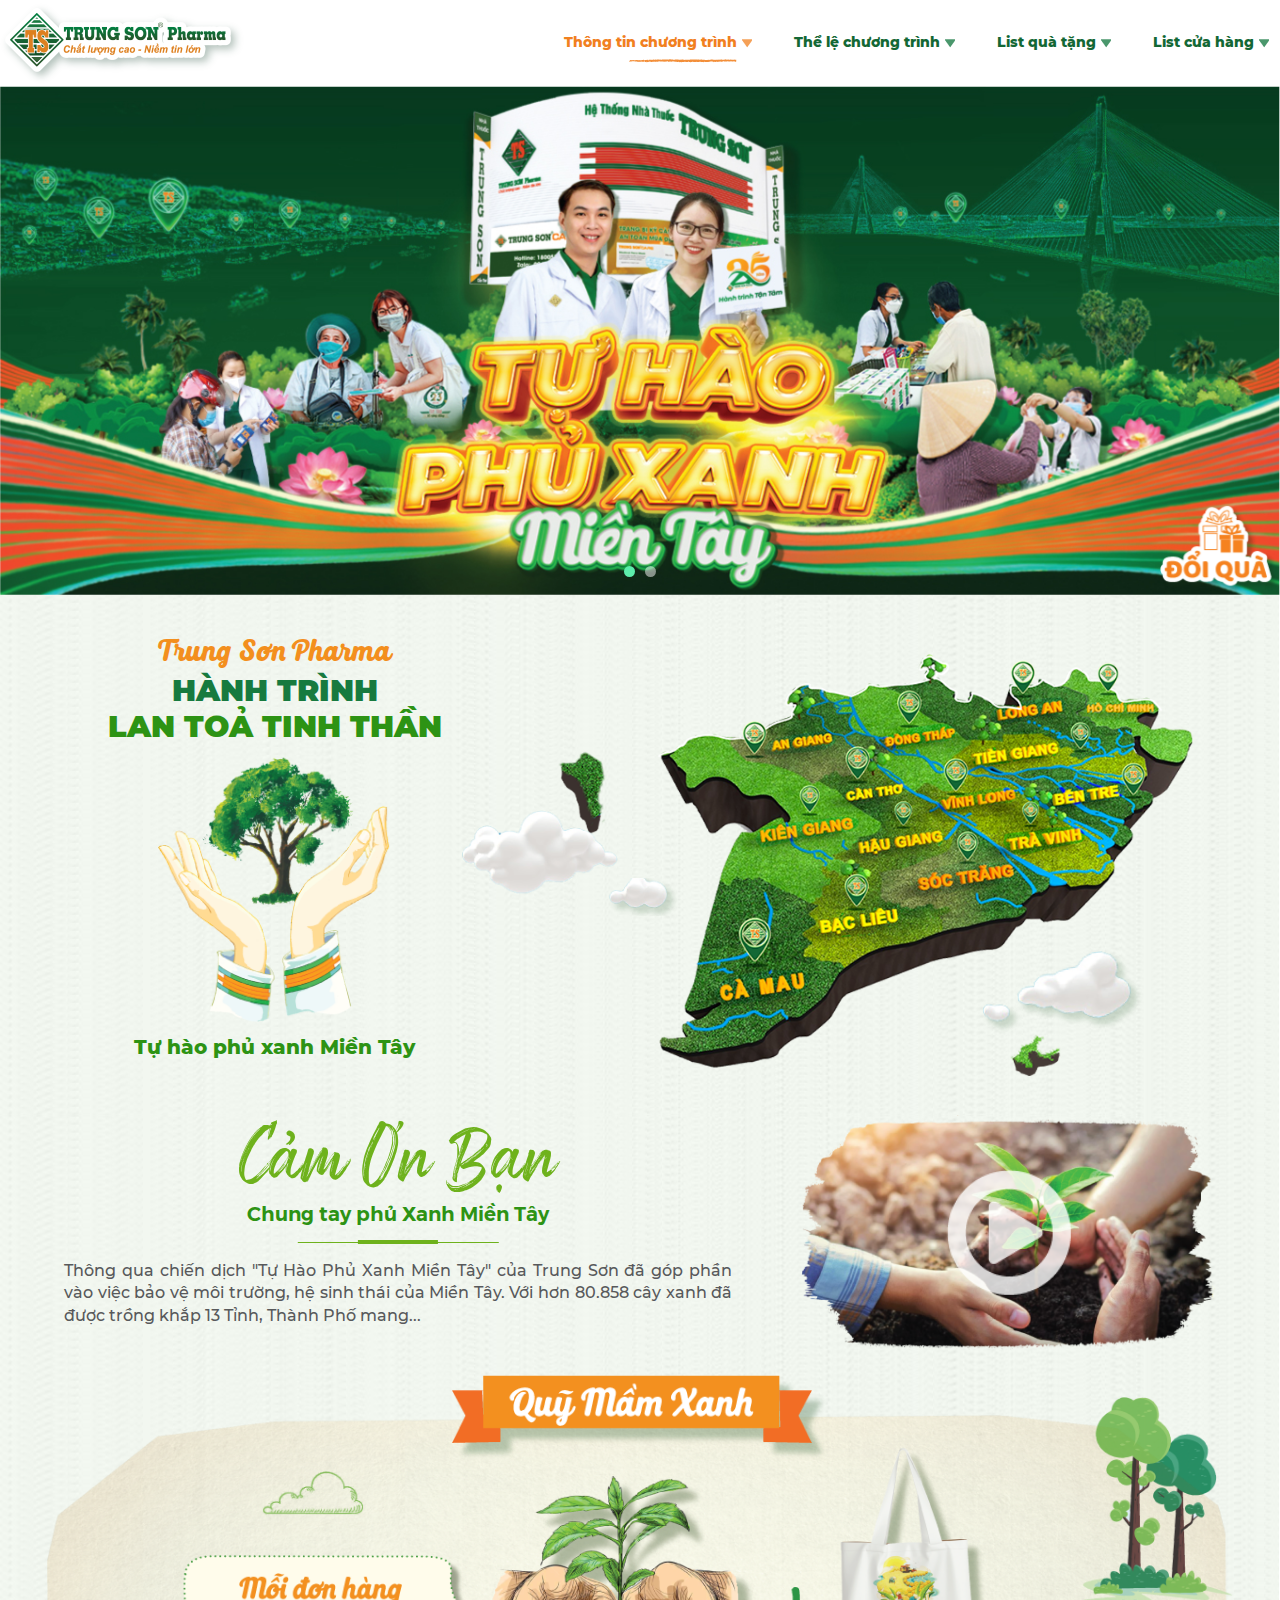
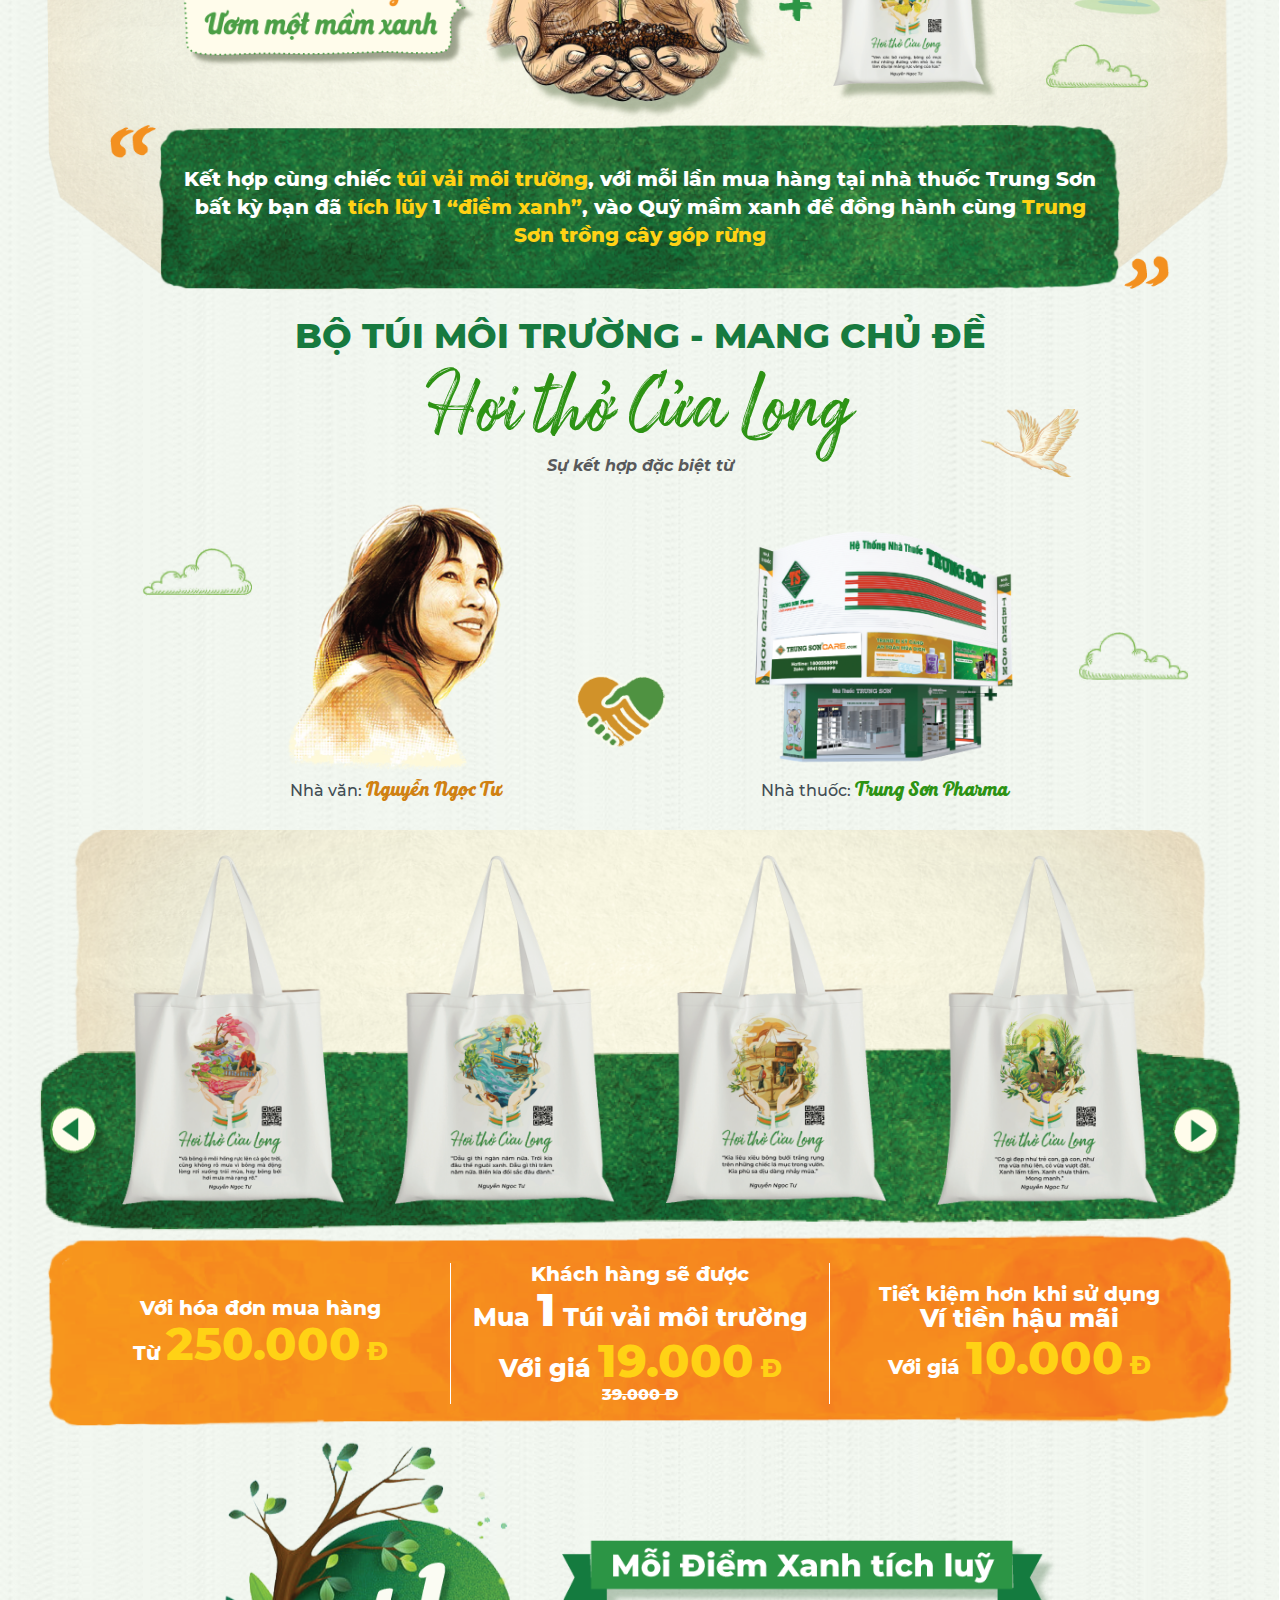
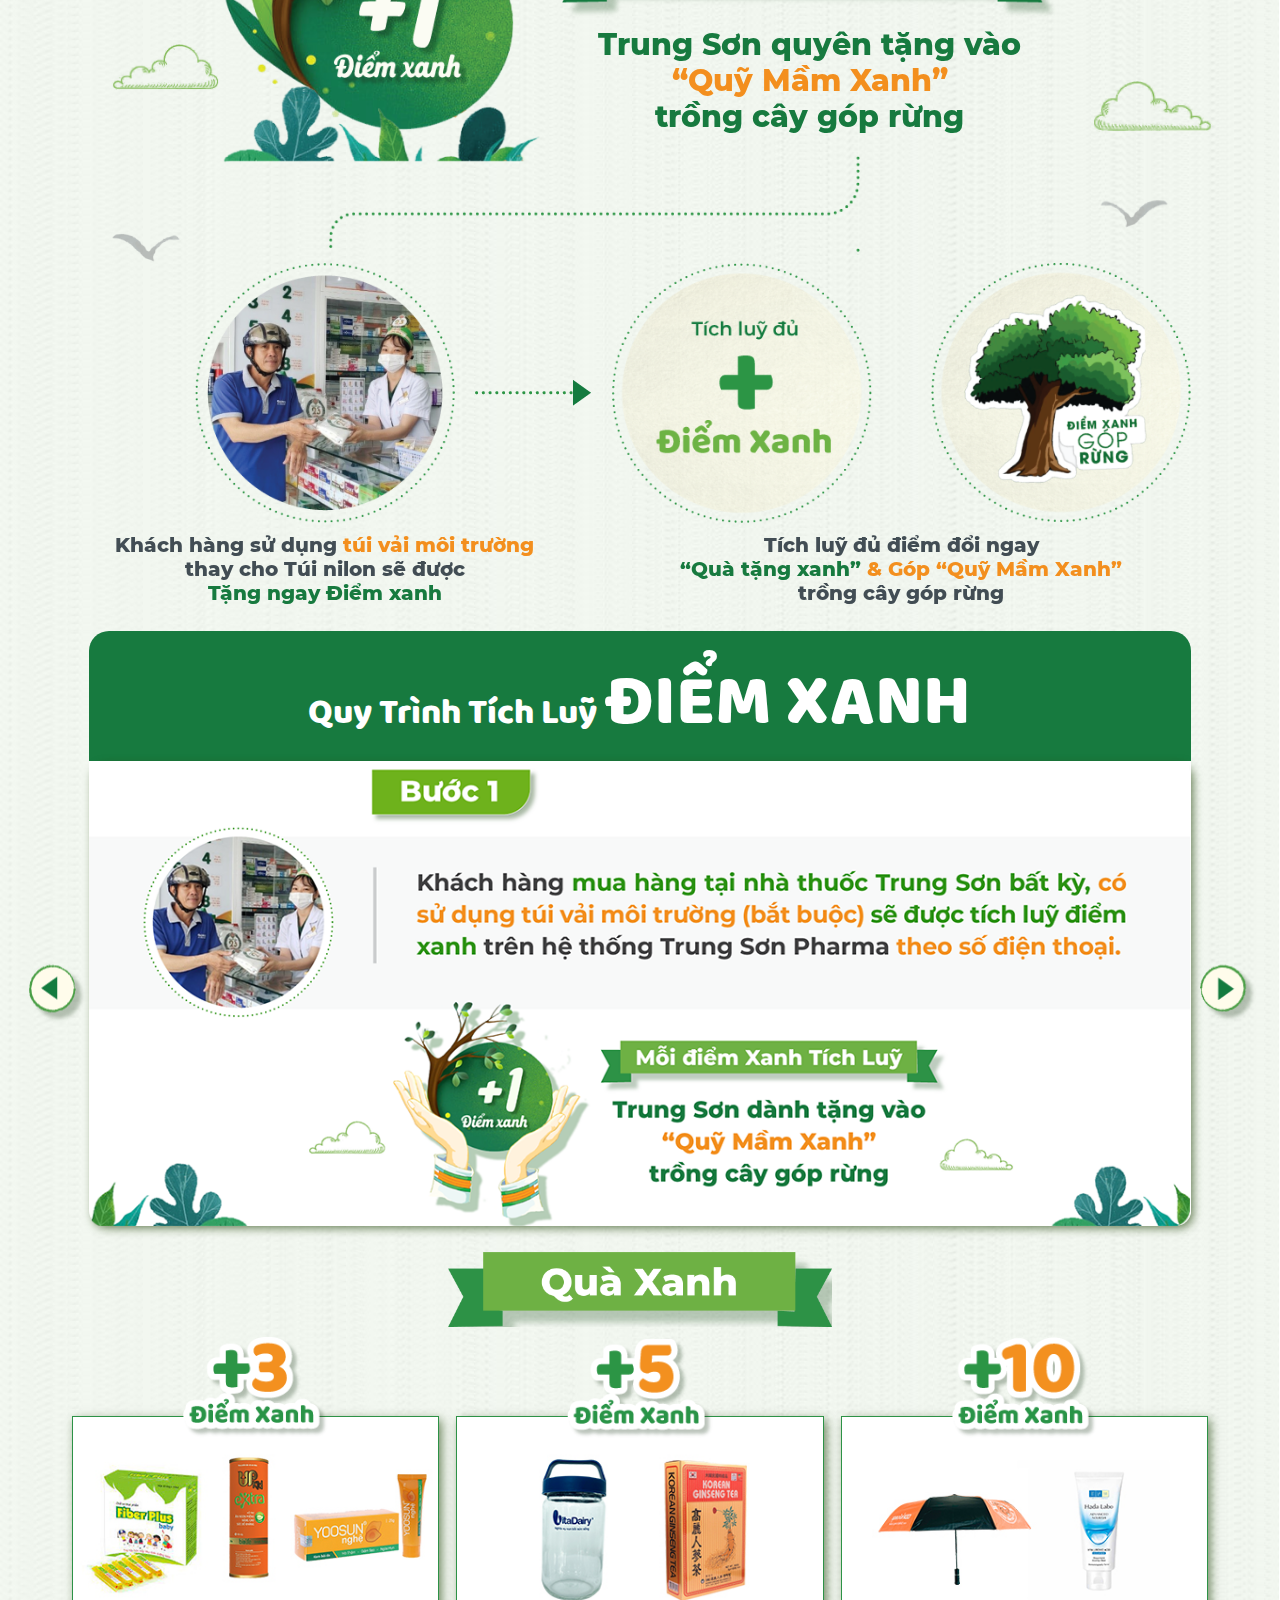
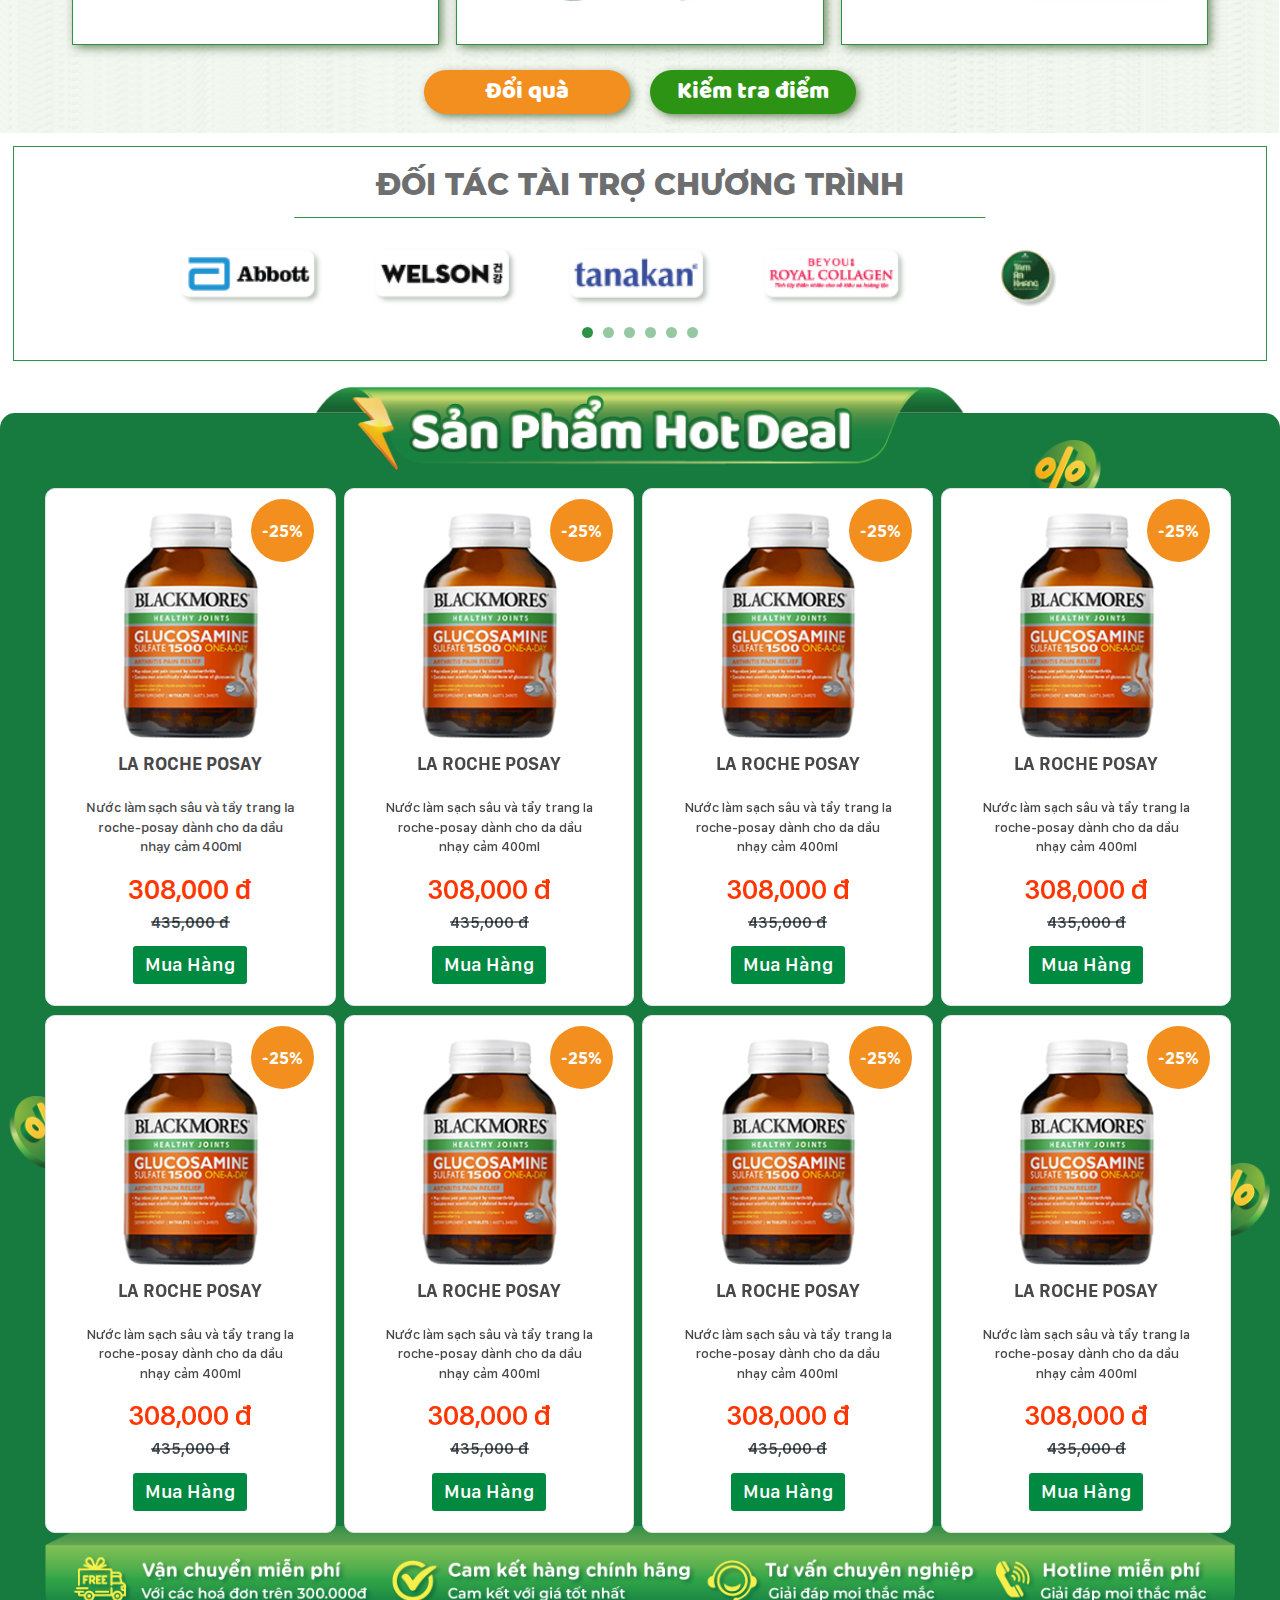
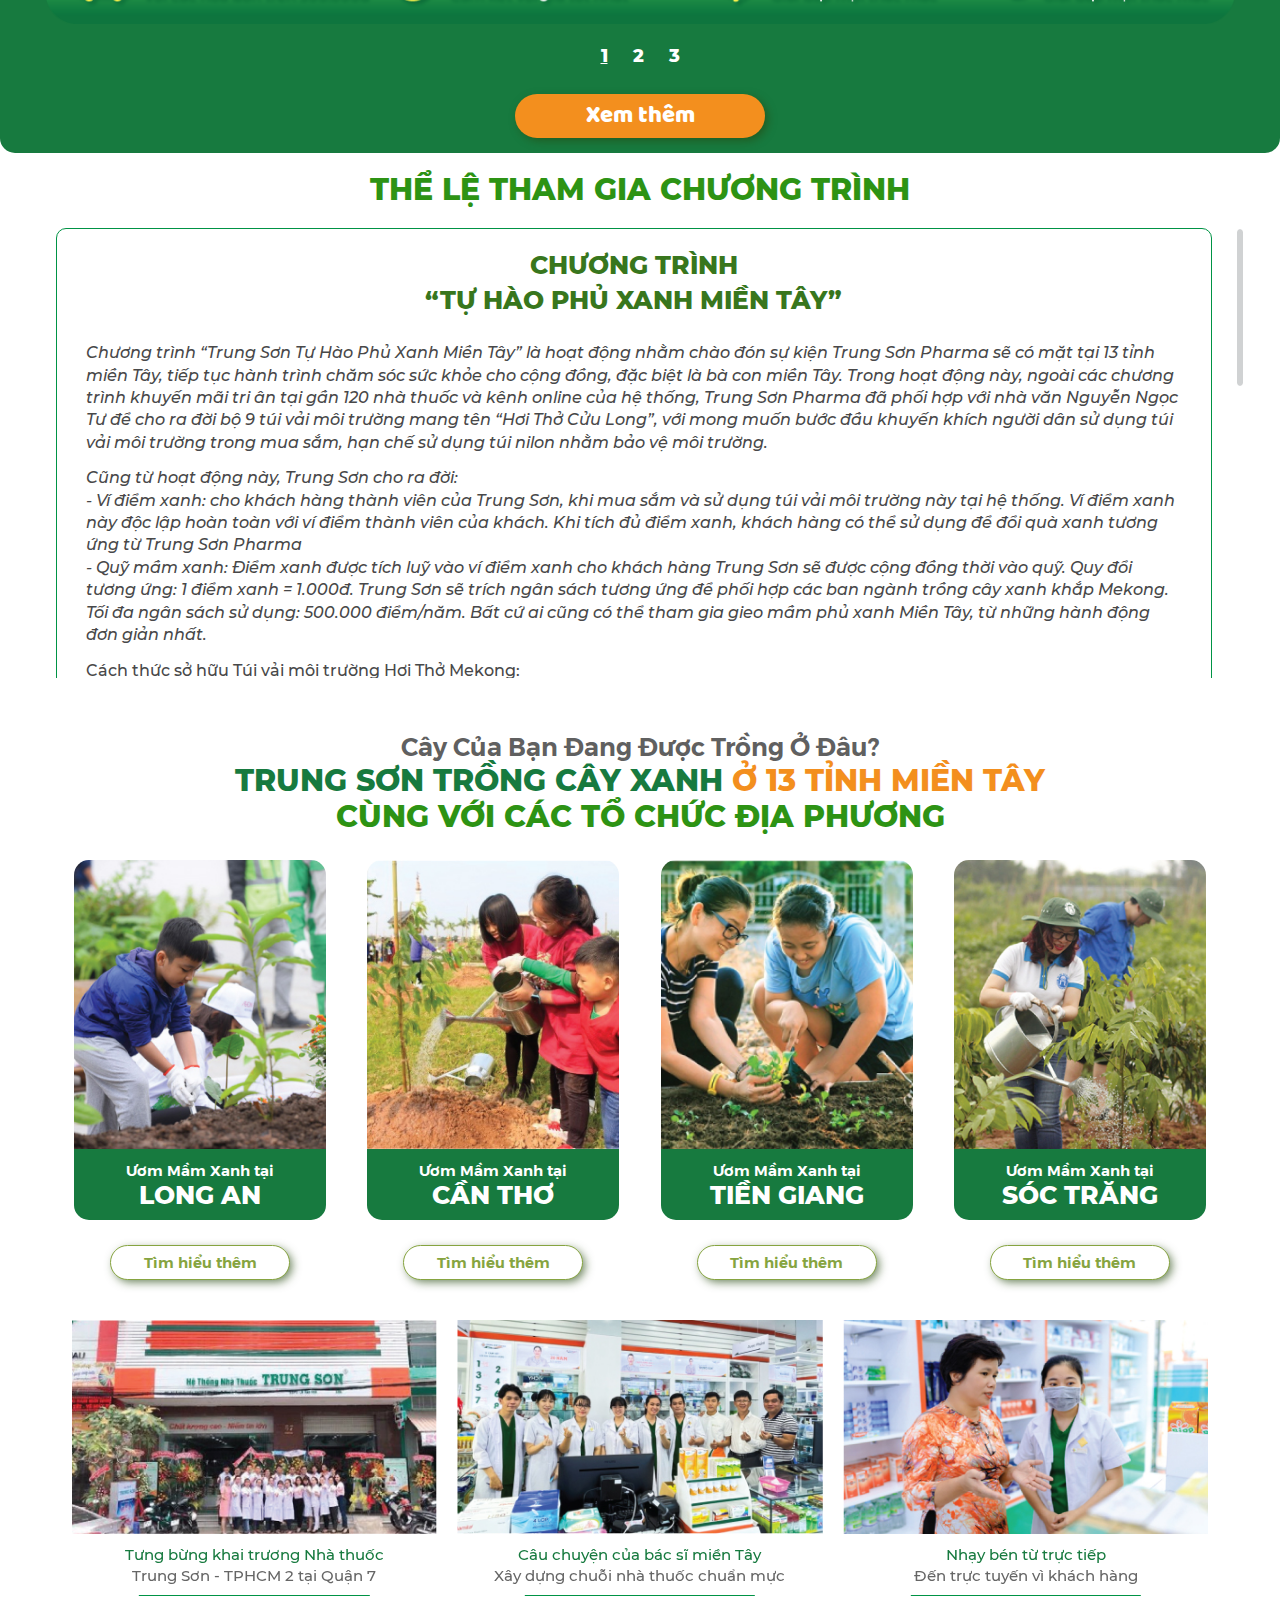
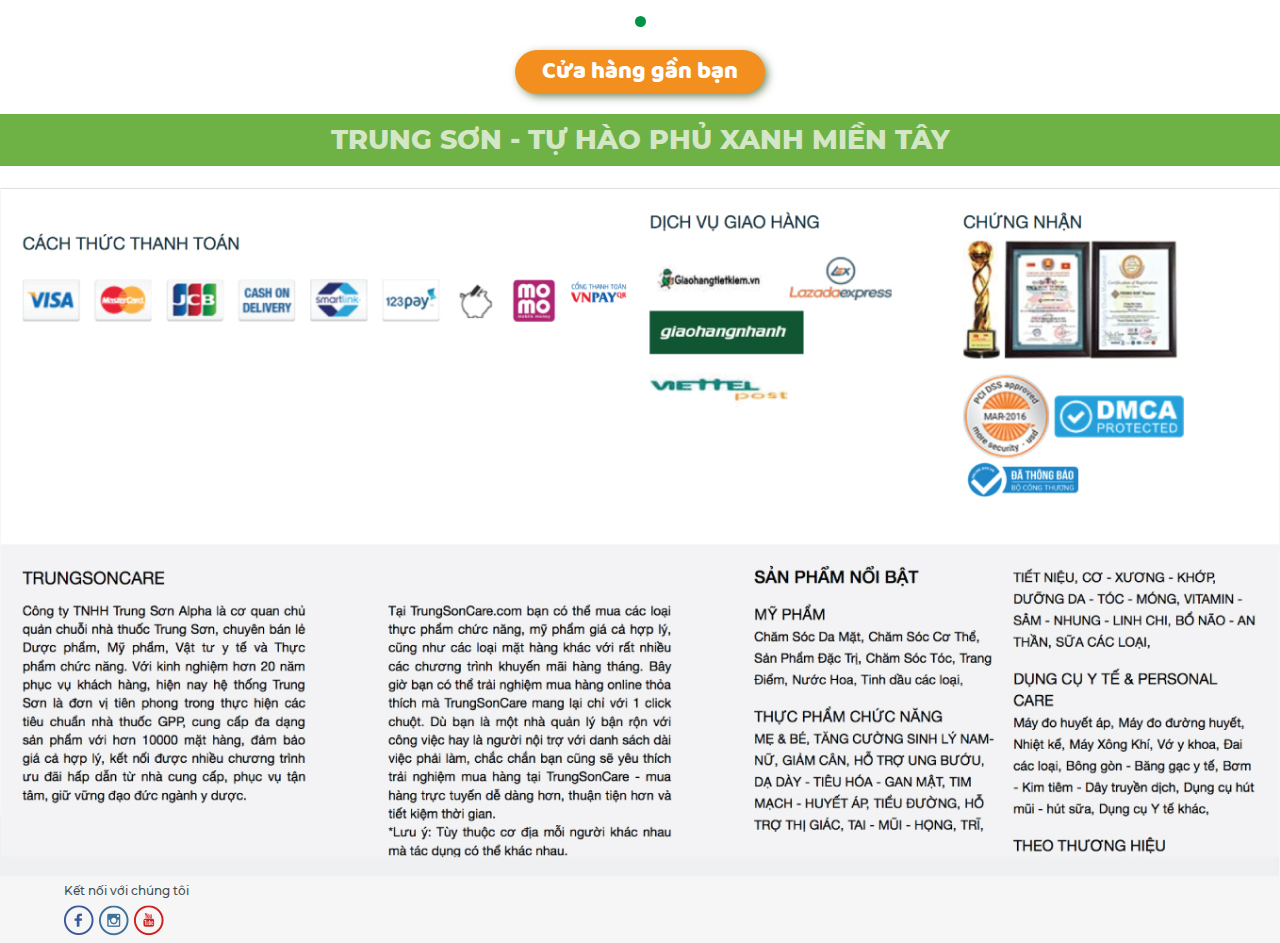
<file: html_2022_phuxanh/index.html>
<!DOCTYPE HTML>
<html lang="en">

<head>
    <meta charset="utf-8">
    <meta name="google" content="notranslate">
    <meta name="language" content="vi">
    <meta name="robots" content="index, follow">
    <meta name="author" content="Trung Sơn">
    <meta name="viewport"
        content="width=device-width, initial-scale=1.0, user-scalable=0, minimum-scale=1.0, maximum-scale=1.0">
    <meta name="format-detection" content="telephone=no">
    <title>Trung Sơn - Tự Hào Phủ Xanh Miền Tây</title>
    <meta name="description" content="Trung Sơn - Tự Hào Phủ Xanh Miền Tây">
    <meta name="keywords" content="Trung Sơn - Tự Hào Phủ Xanh Miền Tây">
    <meta name="theme-color" content="#fff" />
    <meta property="og:title" content="Trung Sơn - Tự Hào Phủ Xanh Miền Tây">
    <meta property="og:description" content="Trung Sơn - Tự Hào Phủ Xanh Miền Tây">
    <meta property="og:type" content="website">
    <meta property="og:image" content="images/thumbnail.jpg">
    <meta property="og:site_name" content="Trung Sơn">
    <meta property="og:locale" content="vi">
    <meta name="apple-mobile-web-app-capable" content="yes">
    <meta name="apple-mobile-web-app-status-bar-style" content="black-translucent">
    <meta name="apple-mobile-web-app-capable" content="yes" />
    <meta name="apple-mobile-web-app-title" content="trungson" />

    <!--link-->
    <link rel="icon" href="images/favicon.png">

    <link href="css/layout.css" rel="stylesheet" type="text/css">
    <link href="css/layout-detail.css" rel="stylesheet" type="text/css">
    <link href="css/home.css" rel="stylesheet" type="text/css">
    <link href="css/popup.css" rel="stylesheet" type="text/css">
    <link href="css/popup-video.css" rel="stylesheet" type="text/css">

</head>

<body>
    <div class="fs-loading" style="position:fixed;left:0;top:0;right:0;bottom:0;background:#fff;z-index:1000"></div>
    <div class="fs-page">

        <!-- Header -->
        <header class="fs-header">
            <div class="header-inr">
                <span class="overlay fs-sp"></span>
                <a href="index.html" class="fs-pic logo_header">
                    <img src="images/logo.png" alt="Trung Sơn">
                </a>

                <div class="nav">
                    <ul>
                        <li class="nav__item" data-nav=".fs-banner" data-id="kv">
                            <a href="javascript:void(0);">
                                <div class="nav__name">Thông tin chương trình</div>
                                <!-- <div class="nav__sub">Banner tin tức</div> -->
                            </a>
                        </li>
                        <li class="nav__item" data-nav=".box-tnc" data-id="tnc">
                            <a href="javascript:void(0);">
                                <div class="nav__name">Thể lệ chương trình</div>
                                <!-- <div class="nav__sub">Danh sách KH trúng quà</div> -->
                            </a>
                        </li>
                        <li class="nav__item" data-nav=".fs-product" data-id="product">
                            <a href="javascript:void(0);">
                                <div class="nav__name">List quà tặng</div>
                                <!-- <div class="nav__sub">List Hot deal</div> -->
                            </a>
                        </li>
                        <li class="nav__item" data-nav=".fs-brands" data-id="brands">
                            <a href="javascript:void(0);">
                                <div class="nav__name">List cửa hàng</div>
                                <!-- <div class="nav__sub">List đối tác</div> -->
                            </a>
                        </li>
                    </ul>
                </div>

                <div class="nav__but fs-sp"></div>
            </div>
        </header>

        <!--Content-->
        <div class="fs-container">
            <div class="fs-section fs-scroll fs-banner" data-nav="" data-id="kv">
                <div class="fs-inr banner-inr">
                    <div class="banner-box">
                        <div class="banner-slider swiper-container">
                            <div class="swiper-wrapper">
                                <div class="swiper-slide">
                                    <a href="javascript:void(0);">
                                        <div class="fs-pic">
                                            <img src="images/banner.jpg" alt="Mừng sinh nhật rộn ràng">
                                        </div>
                                    </a>
                                </div>
                                <div class="swiper-slide">
                                    <a href="javascript:void(0);">
                                        <div class="fs-pic">
                                            <img src="images/banner-2.jpg" alt="Mừng sinh nhật rộn ràng">
                                        </div>
                                    </a>
                                </div>
                            </div>
                        </div>
                        <div class="swiper-pagination"></div>
                    </div>
                    <div class="icon-exchange open-popup" data-href="popup-form.html"></div>
                </div>
            </div>

            <div class="fs-section fs-scroll fs-journeys" data-id="empty">
                <div class="fs-inr journeys-inr bg__green">
                    <div class="fs-box journeys-box">
                        <div class="journeys-left">
                            <h2><span class="color-orange font__sephia">Trung Sơn Pharma</span> <br><span
                                    class="color-green-bold">HÀNH TRÌNH</span> <br><span class="color-green-light">LAN
                                    TOẢ TINH THẦN</span>
                            </h2>
                            <div class="journeys-hand">
                                <div class="fs-pic journeys-hand-pic"><img src="images/journeys/hand.png"
                                        alt="Mua thuốc, trồng cây xanh">
                                </div>
                                <p class="color-green-light">Tự hào phủ xanh Miền Tây</p>
                            </div>
                            <!-- <div class="journeys__number-tree">
                                <p>Số cây trồng được</p>
                                <div class="number__tree">5.890.104</div>
                            </div> -->
                        </div>
                        <div class="journeys-right">
                            <div class="fs-pic pic__map">
                                <img src="images/journeys/map.png" alt="Mua thuốc, trồng cây xanh">
                                <div class="pt__cloud">
                                    <div class="item__pt--cloud cloud__left"></div>
                                    <div class="item__pt--cloud cloud__small__left"></div>
                                    <div class="item__pt--cloud cloud__right"></div>
                                    <div class="item__pt--cloud cloud__small__right"></div>
                                </div>
                            </div>
                            <!-- <div class="list__map">
                                <div class="item__map">
                                    <div class="fs-pic"><img src="images/journeys/3ty.png"
                                            alt="Mua thuốc, trồng cây xanh"></div>
                                    <div class="item__map--text">
                                        <h3><span class="color-orange">3.5</span> <span class="color-green-bold">Tỷ
                                                VNĐ</span> </h3>
                                        <p>Đã được sử dụng</p>
                                    </div>
                                </div>
                                <div class="item__map">
                                    <div class="fs-pic"><img src="images/journeys/10ty.png"
                                            alt="Mua thuốc, trồng cây xanh"></div>
                                    <div class="item__map--text">
                                        <h3><span class="color-orange">10</span> <span class="color-green-bold">Tỷ
                                                VNĐ</span> </h3>
                                        <p>Tổng quỹ Mầm Xanh</p>
                                    </div>
                                </div>
                                <div class="item__map">
                                    <div class="fs-pic"><img src="images/journeys/13tinh.png"
                                            alt="Mua thuốc, trồng cây xanh"></div>
                                    <div class="item__map--text">
                                        <h3><span class="color-orange">13</span> <span
                                                class="color-green-bold">Tỉnh</span>
                                        </h3>
                                        <p>Thực hiện chiến dịch</p>
                                    </div>
                                </div>
                            </div> -->
                        </div>
                    </div>
                </div>
            </div>

            <div class="fs-section fs-scroll fs-thankyou" data-id="empty">
                <div class="fs-inr thankyou-inr bg__green">
                    <div class="fs-thankyou-box">
                        <div class="thankyou-left">
                            <div class="thankyou-title">
                                <h2>Cảm Ơn Bạn</h2>
                                <p class="color-green-light">Chung tay phủ Xanh Miền Tây</p>
                            </div>
                            <div class="thankyou-txt">
                                <p>Thông qua chiến dịch "Tự Hào Phủ Xanh Miền Tây" của Trung Sơn đã góp phần vào việc
                                    bảo vệ môi trường, hệ sinh thái của Miền Tây. Với hơn 80.858 cây xanh đã được trồng
                                    khắp 13 Tỉnh, Thành Phố mang... </p>
                            </div>
                        </div>
                        <div class="thankyou-right">
                            <div class="fs-pic">
                                <img src="images/thankyou/thumbnail-video.png" alt="Chung tay phủ Xanh Miền Tây">
                            </div>
                            <div class="icon__video play-but" data-video="UTnyopenEAs"></div>
                        </div>
                    </div>
                </div>
            </div>

            <div class="fs-section fs-scroll fs-fund" data-id="empty">
                <div class="fs-inr fund-inr bg__green">
                    <div class="fund-box">
                        <div class="title-fund">
                            <div class="fs-pic">
                                <img src="images/fund/fund-title.png" alt="Quỹ Mầm Xanh">
                            </div>
                        </div>
                        <div class="fs-pic pic__fund">
                            <img class="fs-pc" src="images/fund/bg-fund.png" alt="Quỹ Mầm Xanh">
                            <img class="fs-sp" src="images/fund/bg-fund-sp.png" alt="Quỹ Mầm Xanh">
                            <div class="pt__cloud-fund">
                                <div class="item__pt--cloud-fund pt__cloud--fund-left"></div>
                                <div class="item__pt--cloud-fund pt__cloud--fund-right"></div>
                            </div>
                        </div>
                        <div class="fund-brief">
                            <p>Kết hợp cùng chiếc <span class="color-yellow">túi vải môi trường</span>, với mỗi lần mua
                                hàng tại nhà thuốc Trung Sơn bất kỳ bạn đã <span class="color-yellow">tích
                                    lũy</span> 1 <span class="color-yellow">“điểm xanh”</span>, vào Quỹ mầm xanh để đồng
                                hành cùng <span class="color-yellow">Trung Sơn trồng cây góp rừng</span></p>
                            <div class="pt__brief">
                                <div class="item__pt-brief pt__brief-left"></div>
                                <div class="item__pt-brief pt__brief-right"></div>
                            </div>
                        </div>
                    </div>
                </div>
            </div>

            <div class="fs-section fs-scroll fs-bag" data-id="empty">
                <div class="fs-inr bag-inr bg__green">
                    <div class="bag__title">
                        <h2 class="color-green-bold">BỘ TÚI MÔI TRƯỜNG - MANG CHỦ ĐỀ</h2>
                        <h3 class="color-green-light font__arsilon">Hơi thở Cửa Long</h3>
                        <p><i>Sự kết hợp đặc biệt từ</i></p>
                    </div>
                    <div class="bag__fusion-wrap">
                        <div class="bag__fusion">
                            <div class="item__fusion fusion__poet">
                                <div class="fs-pic fusion__pic">
                                    <img src="images/bag/poet.png" alt="Nhà văn: Nguyễn Ngọc Tư">
                                </div>
                                <div class="fusion__txt">
                                    <h3>Nhà văn: <span class="color-brown font__sephia">Nguyễn Ngọc Tư</span></h3>
                                </div>
                            </div>
                            <div class="item__fusion fusion__heart">
                                <div class="fs-pic fusion__pic">
                                    <img src="images/bag/pt-heart.png" alt="Nhà văn: Nguyễn Ngọc Tư">
                                </div>
                            </div>
                            <div class="item__fusion fusion__store">
                                <div class="fs-pic fusion__pic">
                                    <img src="images/bag/store.png" alt="Nhà thuốc: Trung Sơn Pharma">
                                </div>
                                <div class="fusion__txt">
                                    <h3>Nhà thuốc: <span class="color-green-light font__sephia">Trung Sơn Pharma</span>
                                    </h3>
                                </div>
                            </div>
                        </div>
                        <div class="pt__cloud-fund">
                            <div class="item__pt--cloud-fund pt__cloud--fund-left"></div>
                            <div class="item__pt--cloud-fund pt__cloud--fund-right"></div>
                            <div class="item__pt--cloud-fund pt__cloud--fund-bird"></div>
                        </div>
                    </div>
                    <div class="slider__bag">
                        <div class="slider__bag-wrap">
                            <div class="bag-swiper swiper-container">
                                <div class="swiper-wrapper">
                                    <div class="swiper-slide">
                                        <div class="fs-pic">
                                            <img src="images/bag/bag-1.png" alt="Hơi thở Cửu Long">
                                        </div>
                                    </div>
                                    <div class="swiper-slide">
                                        <div class="fs-pic">
                                            <img src="images/bag/bag-2.png" alt="Hơi thở Cửu Long">
                                        </div>
                                    </div>
                                    <div class="swiper-slide">
                                        <div class="fs-pic">
                                            <img src="images/bag/bag-3.png" alt="Hơi thở Cửu Long">
                                        </div>
                                    </div>
                                    <div class="swiper-slide">
                                        <div class="fs-pic">
                                            <img src="images/bag/bag-4.png" alt="Hơi thở Cửu Long">
                                        </div>
                                    </div>
                                </div>
                            </div>
                            <div class="swiper-button-prev"></div>
                            <div class="swiper-button-next"></div>
                        </div>

                    </div>
                    <div class="adv__bag">
                        <div class="item__adv">
                            <p class="adv__25">Với hóa đơn mua hàng</p>
                            <p class="adv__25">Từ <span class="color-yellow adv__51">250.000</span> <span
                                    class="color-yellow adv__31">Đ</span> </p>
                        </div>
                        <div class="item__adv">
                            <p class="adv__25">Khách hàng sẽ được</p>
                            <p class="adv__31">Mua <span class="adv__51">1</span> Túi vải môi trường</p>
                            <p class="adv__31">Với giá <span class="color-yellow adv__51">19.000</span> <span
                                    class="color-yellow adv__31">Đ</span> </p>
                            <p class="adv__20 throw__text">39.000 Đ</p>
                        </div>
                        <div class="item__adv">
                            <p class="adv__25">Tiết kiệm hơn khi sử dụng</p>
                            <p class="adv__31">Ví tiền hậu mãi</p>
                            <p class="adv__25">Với giá <span class="color-yellow adv__51">10.000</span> <span
                                    class="color-yellow adv__31">Đ</span> </p>
                        </div>
                    </div>

                </div>
            </div>

            <div class="fs-section fs-scroll fs-point-green" data-id="empty">
                <div class="fs-inr point-green-inr bg__green">
                    <div class="point__green-box">
                        <div class="outer__point-top">
                            <div class="pt__cloud-fund">
                                <div class="item__pt--cloud-fund pt__cloud--fund-left"></div>
                                <div class="item__pt--cloud-fund pt__cloud--fund-right"></div>
                                <div class="item__pt--cloud-fund pt__bird pt__bird--left"></div>
                                <div class="item__pt--cloud-fund pt__bird pt__bird--right"></div>
                            </div>
                            <div class="wrap__point-top">
                                <div class="item__point-top top__pic">
                                    <div class="fs-pic pic__point-one">
                                        <img src="images/point-green/point.png" alt="+1 điểm xanh">
                                    </div>
                                </div>
                                <div class="item__point-top top__text">
                                    <div class="fs-pic title__point-pic">
                                        <img src="images/point-green/title-point.png" alt="Mỗi điểm xanh tích luỹ">
                                    </div>
                                    <div class="title__point-text">
                                        <h3>Trung Sơn quyên tặng vào <br><span class="color-orange">“Quỹ Mầm
                                                Xanh”</span>
                                            <br>trồng
                                            cây góp rừng
                                        </h3>
                                    </div>
                                </div>
                            </div>
                        </div>

                        <div class="wrap__point-bot">
                            <div class="point__bot-left">
                                <div class="item__point-bot">
                                    <div class="fs-pic point__bot-pic">
                                        <img src="images/point-green/customer.png" alt="Khách hàng mang túi Trung Sơn">
                                    </div>
                                    <div class="point__bot-text">
                                        <h3>Khách hàng sử dụng <span class="color-orange">túi vải môi trường</span>
                                            thay cho Túi nilon sẽ được <br><span class="color-green-bold">Tặng ngay
                                                Điểm xanh</span></h3>


                                    </div>
                                </div>
                            </div>
                            <div class="point__bot-right">
                                <div class="list__item--bot-right">
                                    <div class="item__point-bot">
                                        <div class="fs-pic point__bot--right-pic">
                                            <img src="images/point-green/point-2.png" alt="Tích luỹ đủ điểm xanh">
                                        </div>
                                    </div>
                                    <div class="item__point-bot">
                                        <div class="fs-pic point__bot--right-pic">
                                            <img src="images/point-green/point-forest.png" alt="Điểm xanh góp rừng">
                                        </div>
                                    </div>
                                </div>
                                <div class="point__bot-text">
                                    <h3>Tích luỹ đủ điểm đổi ngay<br>
                                        <span class="color-green-bold">“Quà tặng xanh”</span> <span
                                            class="color-orange">& Góp “Quỹ Mầm Xanh”</span> <br>
                                        trồng cây góp rừng
                                    </h3>
                                </div>
                            </div>
                        </div>
                    </div>
                </div>
            </div>

            <div class="fs-section fs-scroll fs-step" data-id="empty">
                <div class="fs-inr step-inr bg__green">
                    <div class="box__step">
                        <div class="title__step">
                            <h2>Quy Trình Tích Luỹ <span>ĐIỂM XANH</span> </h2>
                        </div>
                        <div class="outer__slider">
                            <div class="step-slider swiper-container">
                                <div class="swiper-wrapper">
                                    <div class="swiper-slide">
                                        <div class="fs-pic">
                                            <img src="images/step-point/step-1.png" alt="bước 1">
                                        </div>
                                    </div>
                                    <div class="swiper-slide">
                                        <div class="fs-pic">
                                            <img src="images/step-point/step-2.png" alt="bước 2">
                                        </div>
                                    </div>
                                    <div class="swiper-slide">
                                        <div class="fs-pic">
                                            <img src="images/step-point/step-3.png" alt="bước 3">
                                        </div>
                                    </div>
                                </div>
                            </div>
                            <div class="swiper-button-prev"></div>
                            <div class="swiper-button-next"></div>
                        </div>
                    </div>
                </div>
            </div>

            <div class="fs-section fs-scroll fs-exchange" data-id="empty">
                <div class="fs-inr exchange-inr bg__green">
                    <div class="title__exchange">
                        <div class="fs-pic"><img src="images/exchange-point/title-exchange-point.png"
                                alt="Quà tặng đổi điểm xanh"></div>
                    </div>
                    <div class="box__exchange">
                        <div class="item__exchange">
                            <div class="fs-pic exchange__point-pic">
                                <img src="images/exchange-point/point-3.png" alt="3 điểm xanh">
                            </div>
                            <div class="exchange__gift">
                                <div class="fs-pic exchange__gift-pic">
                                    <img src="images/exchange-point/gift-1.jpg" alt="quà 1">
                                </div>
                            </div>
                        </div>
                        <div class="item__exchange">
                            <div class="fs-pic exchange__point-pic">
                                <img src="images/exchange-point/point-5.png" alt="5 điểm xanh">
                            </div>
                            <div class="exchange__gift">
                                <div class="fs-pic exchange__gift-pic">
                                    <img src="images/exchange-point/gift-2.jpg" alt="quà 2">
                                </div>
                            </div>
                        </div>
                        <div class="item__exchange">
                            <div class="fs-pic exchange__point-pic">
                                <img src="images/exchange-point/point-10.png" alt="10 điểm xanh">
                            </div>
                            <div class="exchange__gift">
                                <div class="fs-pic exchange__gift-pic">
                                    <img src="images/exchange-point/gift-3.jpg" alt="quà 3">
                                </div>
                            </div>
                        </div>
                    </div>
                    <div class="buts__exchange">
                        <a href="javascript:void(0);" class="but-exchange fill-orange open-popup"
                            data-href="popup-form.html">Đổi quà</a>
                        <a href="javascript:void(0);" class="but-exchange fill-green open-popup"
                            data-href="popup-history.html">Kiểm tra điểm</a>
                    </div>
                </div>
            </div>

            <div class="fs-section fs-scroll fs-brands" data-id="brands">
                <div class="fs-inr brands-inr">
                    <div class="title__brand">
                        <h2>ĐỐI TÁC TÀI TRỢ CHƯƠNG TRÌNH</h2>
                    </div>
                    <div class="box__slider-brands">
                        <div class="brands-swiper swiper-container">
                            <div class="swiper-wrapper">
                                <div class="swiper-slide">
                                    <div class="fs-pic">
                                        <img src="images/brands/brand-8.png" alt="brand 2">
                                    </div>
                                </div>
                                <div class="swiper-slide">
                                    <div class="fs-pic">
                                        <img src="images/brands/brand-7.png" alt="brand 1">
                                    </div>
                                </div>
                                <div class="swiper-slide">
                                    <div class="fs-pic">
                                        <img src="images/brands/brand-9.png" alt="brand 3">
                                    </div>
                                </div>
                                <div class="swiper-slide">
                                    <div class="fs-pic">
                                        <img src="images/brands/brand-10.png" alt="brand 4">
                                    </div>
                                </div>
                                <div class="swiper-slide">
                                    <div class="fs-pic">
                                        <img src="images/brands/brand-11.png" alt="brand 5">
                                    </div>
                                </div>
                                <div class="swiper-slide">
                                    <div class="fs-pic">
                                        <img src="images/brands/brand-12.png" alt="brand 5">
                                    </div>
                                </div>
                            </div>
                        </div>
                        <div class="swiper-pagination"></div>
                    </div>
                </div>
            </div>

            <div class="fs-section fs-scroll fs-product" data-id="product">
                <div class="fs-inr product-inr">
                    <div class="title__product">
                        <div class="fs-pic title__product__pic">
                            <img src="images/product/title-product.png" alt="Sản phẩm khuyến mãi">
                        </div>
                    </div>
                    <div class="fs-box box__product">
                        <div class="patterns_product">
                            <div class="pt__coin coin__top"></div>
                            <div class="pt__coin coin__left"></div>
                            <div class="pt__coin coin__right"></div>
                        </div>
                        <div class="fs-list-product">
                            <div class="item-product">
                                <span class="cart-number">-25%</span>
                                <div class="outer-pic">
                                    <div class="fs-pic">
                                        <img src="images/product.png" alt="Mừng sinh nhật rộn ràng">
                                    </div>
                                </div>
                                <div class="info-product">
                                    <div class="fs-txt">
                                        <h3>LA ROCHE POSAY</h3>
                                        <p>Nước làm sạch sâu và tẩy trang la
                                            roche-posay dành cho da dầu nhạy cảm 400ml</p>
                                    </div>
                                    <div class="product-off-price">
                                        <div class="price">308,000 đ</div>
                                        <div class="off-percent">
                                            <span class="line-throught">435,000 đ</span>
                                        </div>
                                    </div>
                                    <div class="fs-box-but"><button class="fs-but"> <a href="javascript:void(0);">Mua
                                                hàng</a> </button></div>
                                </div>
                            </div>
                            <div class="item-product">
                                <span class="cart-number">-25%</span>
                                <div class="outer-pic">
                                    <div class="fs-pic">
                                        <img src="images/product.png" alt="Mừng sinh nhật rộn ràng">
                                    </div>
                                </div>
                                <div class="info-product">
                                    <div class="fs-txt">
                                        <h3>LA ROCHE POSAY</h3>
                                        <p>Nước làm sạch sâu và tẩy trang la
                                            roche-posay dành cho da dầu nhạy cảm 400ml</p>
                                    </div>
                                    <div class="product-off-price">
                                        <div class="price">308,000 đ</div>
                                        <div class="off-percent">
                                            <span class="line-throught">435,000 đ</span>
                                        </div>
                                    </div>
                                    <div class="fs-box-but"><button class="fs-but"> <a href="javascript:void(0);">Mua
                                                hàng</a> </button></div>
                                </div>
                            </div>
                            <div class="item-product">
                                <span class="cart-number">-25%</span>
                                <div class="outer-pic">
                                    <div class="fs-pic">
                                        <img src="images/product.png" alt="Mừng sinh nhật rộn ràng">
                                    </div>
                                </div>
                                <div class="info-product">
                                    <div class="fs-txt">
                                        <h3>LA ROCHE POSAY</h3>
                                        <p>Nước làm sạch sâu và tẩy trang la
                                            roche-posay dành cho da dầu nhạy cảm 400ml</p>
                                    </div>
                                    <div class="product-off-price">
                                        <div class="price">308,000 đ</div>
                                        <div class="off-percent">
                                            <span class="line-throught">435,000 đ</span>
                                        </div>
                                    </div>
                                    <div class="fs-box-but"><button class="fs-but"> <a href="javascript:void(0);">Mua
                                                hàng</a> </button></div>
                                </div>
                            </div>
                            <div class="item-product">
                                <span class="cart-number">-25%</span>
                                <div class="outer-pic">
                                    <div class="fs-pic">
                                        <img src="images/product.png" alt="Mừng sinh nhật rộn ràng">
                                    </div>
                                </div>
                                <div class="info-product">
                                    <div class="fs-txt">
                                        <h3>LA ROCHE POSAY</h3>
                                        <p>Nước làm sạch sâu và tẩy trang la
                                            roche-posay dành cho da dầu nhạy cảm 400ml</p>
                                    </div>
                                    <div class="product-off-price">
                                        <div class="price">308,000 đ</div>
                                        <div class="off-percent">
                                            <span class="line-throught">435,000 đ</span>
                                        </div>
                                    </div>
                                    <div class="fs-box-but"><button class="fs-but"> <a href="javascript:void(0);">Mua
                                                hàng</a> </button></div>
                                </div>
                            </div>
                            <div class="item-product">
                                <span class="cart-number">-25%</span>
                                <div class="outer-pic">
                                    <div class="fs-pic">
                                        <img src="images/product.png" alt="Mừng sinh nhật rộn ràng">
                                    </div>
                                </div>
                                <div class="info-product">
                                    <div class="fs-txt">
                                        <h3>LA ROCHE POSAY</h3>
                                        <p>Nước làm sạch sâu và tẩy trang la
                                            roche-posay dành cho da dầu nhạy cảm 400ml</p>
                                    </div>
                                    <div class="product-off-price">
                                        <div class="price">308,000 đ</div>
                                        <div class="off-percent">
                                            <span class="line-throught">435,000 đ</span>
                                        </div>
                                    </div>
                                    <div class="fs-box-but"><button class="fs-but"> <a href="javascript:void(0);">Mua
                                                hàng</a> </button></div>
                                </div>
                            </div>
                            <div class="item-product">
                                <span class="cart-number">-25%</span>
                                <div class="outer-pic">
                                    <div class="fs-pic">
                                        <img src="images/product.png" alt="Mừng sinh nhật rộn ràng">
                                    </div>
                                </div>
                                <div class="info-product">
                                    <div class="fs-txt">
                                        <h3>LA ROCHE POSAY</h3>
                                        <p>Nước làm sạch sâu và tẩy trang la
                                            roche-posay dành cho da dầu nhạy cảm 400ml</p>
                                    </div>
                                    <div class="product-off-price">
                                        <div class="price">308,000 đ</div>
                                        <div class="off-percent">
                                            <span class="line-throught">435,000 đ</span>
                                        </div>
                                    </div>
                                    <div class="fs-box-but"><button class="fs-but"> <a href="javascript:void(0);">Mua
                                                hàng</a> </button></div>
                                </div>
                            </div>
                            <div class="item-product">
                                <span class="cart-number">-25%</span>
                                <div class="outer-pic">
                                    <div class="fs-pic">
                                        <img src="images/product.png" alt="Mừng sinh nhật rộn ràng">
                                    </div>
                                </div>
                                <div class="info-product">
                                    <div class="fs-txt">
                                        <h3>LA ROCHE POSAY</h3>
                                        <p>Nước làm sạch sâu và tẩy trang la
                                            roche-posay dành cho da dầu nhạy cảm 400ml</p>
                                    </div>
                                    <div class="product-off-price">
                                        <div class="price">308,000 đ</div>
                                        <div class="off-percent">
                                            <span class="line-throught">435,000 đ</span>
                                        </div>
                                    </div>
                                    <div class="fs-box-but"><button class="fs-but"> <a href="javascript:void(0);">Mua
                                                hàng</a> </button></div>
                                </div>
                            </div>
                            <div class="item-product">
                                <span class="cart-number">-25%</span>
                                <div class="outer-pic">
                                    <div class="fs-pic">
                                        <img src="images/product.png" alt="Mừng sinh nhật rộn ràng">
                                    </div>
                                </div>
                                <div class="info-product">
                                    <div class="fs-txt">
                                        <h3>LA ROCHE POSAY</h3>
                                        <p>Nước làm sạch sâu và tẩy trang la
                                            roche-posay dành cho da dầu nhạy cảm 400ml</p>
                                    </div>
                                    <div class="product-off-price">
                                        <div class="price">308,000 đ</div>
                                        <div class="off-percent">
                                            <span class="line-throught">435,000 đ</span>
                                        </div>
                                    </div>
                                    <div class="fs-box-but"><button class="fs-but"> <a href="javascript:void(0);">Mua
                                                hàng</a> </button></div>
                                </div>
                            </div>
                        </div>
                        <div class="services__banner">
                            <div class="fs-pic service__pic">
                                <img src="images/product/service.png" alt="Dịch vụ">
                            </div>
                        </div>
                        <div class="pagination">
                            <ul>
                                <li class="active">1</li>
                                <li>2</li>
                                <li>3</li>
                            </ul>
                        </div>
                        <!-- Button Xem Thêm -->
                        <div class="but__province search__map">
                            <a class="but-exchange fill-orange"
                                href="https://trungsoncare.com/collections/san-pham-khuyen-mai#quick-view-product"
                                target="_blank">Xem thêm</a>
                        </div>
                    </div>
                </div>
            </div>

            <div class="fs-section fs-scroll fs-tnc" data-id="tnc">
                <div class="fs-inr tnc-inr">
                    <div class="title__tnc">
                        <h2 class="color-green-light">THỂ LỆ THAM GIA CHƯƠNG TRÌNH</h2>
                    </div>
                    <div class="box-tnc">
                        <div class="box-scroll-tnc">
                            <div class="content-tnc">
                                <div class="small__title color__green">CHƯƠNG TRÌNH <br>“TỰ HÀO PHỦ XANH MIỀN TÂY”</div>

                                <p><i>Chương trình “Trung Sơn Tự Hào Phủ Xanh Miền Tây” là hoạt động nhằm chào đón sự
                                        kiện
                                        Trung Sơn Pharma sẽ có mặt tại 13 tỉnh miền Tây, tiếp tục hành trình chăm sóc
                                        sức
                                        khỏe cho cộng đồng, đặc biệt là bà con miền Tây. Trong hoạt động này, ngoài các
                                        chương trình khuyến mãi tri ân tại gần 120 nhà thuốc và kênh online của hệ
                                        thống,
                                        Trung Sơn Pharma đã phối hợp với nhà văn Nguyễn Ngọc Tư để cho ra đời bộ 9 túi
                                        vải
                                        môi trường mang tên “Hơi Thở Cửu Long”, với mong muốn bước đầu khuyến khích
                                        người
                                        dân sử dụng túi vải môi trường trong mua sắm, hạn chế sử dụng túi nilon nhằm bảo
                                        vệ
                                        môi trường.</i></p>
                                <p><i>Cũng từ hoạt động này, Trung Sơn cho ra đời: <br>- Ví điểm xanh: cho khách hàng
                                        thành viên của Trung Sơn, khi mua sắm và sử dụng túi vải môi trường này tại hệ
                                        thống. Ví điểm xanh này độc lập hoàn toàn với ví điểm thành viên của khách. Khi
                                        tích đủ điểm xanh, khách hàng có thể sử dụng để đổi quà xanh tương ứng từ Trung
                                        Sơn Pharma <br>- Quỹ mầm xanh: Điểm xanh được tích luỹ vào ví điểm xanh cho
                                        khách hàng Trung Sơn sẽ được cộng đồng thời vào quỹ. Quy đổi tương ứng: 1 điểm
                                        xanh = 1.000đ. Trung Sơn sẽ trích ngân sách tương ứng để phối hợp các ban ngành
                                        trồng cây xanh khắp Mekong. Tối đa ngân sách sử dụng: 500.000 điểm/năm.
                                        Bất cứ ai cũng có thể tham gia gieo mầm phủ xanh Miền Tây, từ những hành động
                                        đơn giản nhất.
                                    </i></p>
                                <p>Cách thức sở hữu Túi vải môi trường Hơi Thở Mekong: <br>1. Mua tại bất kỳ Nhà Thuốc
                                    Trung Sơn nào 39k/túi. <br>Trường hợp bạn đã là thành viên Trung Sơn, khi mua
                                    hàng với bill từ 250k, bạn có
                                    thể: <br>2. Mua túi với giá 19k (giảm 20k). <br>Hoặc: 3. Đổi điểm thành viên tương
                                    ứng 10k/túi (giảm 29k)
                                </p>
                                <p class="color__organe">I. CÁCH THỨC SỬ DỤNG TÚI MÔI TRƯỜNG MUA SẮM VÀ TÍCH ĐIỂM:</p>
                                <p>- Bước 1: Khách hàng mua hàng tại nhà thuốc Trung Sơn bất kỳ, có sử dụng túi vải môi
                                    trường (bắt buộc) sẽ được tích lũy điểm xanh trên hệ thống Trung Sơn Pharma theo số
                                    điện thoại. <br>- Bước 2: Điểm xanh đã tích lũy sẽ được quy đổi vào thành Quà xanh &
                                    góp vào quỹ mầm xanh “Tự Hào Phủ Xanh Miền Tây”. <br>- Bước 3: Đến nhà thuốc Trung
                                    Sơn và đổi quà mua trực tiếp tại nhà thuốc thông qua số điện thoại và tên khách
                                    hàng.</p>
                                <p><strong>*Lưu ý: </strong> <br>- Mỗi đơn hàng hợp lệ từ 1.000 đồng <br>- Trung Sơn
                                    Pharma được quyền kiểm tra điểm xanh được tích lũy để đảm bảo tính minh bạch cho
                                    chương trình.</p>
                                <p class="color__organe">I. CÁCH THỨC ĐỔI QUÀ:</p>
                                <p>- Số điện thoại cần cung cấp chính xác vì đây là kênh thông tin để BTC xác nhận và
                                    trao quà trực tiếp với người tham gia tại nhà thuốc. <br>- Người tham gia sẽ được
                                    BTC toàn quyền sử dụng hình ảnh này cho mục đích truyền thông mà không cần phải
                                    thông báo trước. <br>Khách hàng không có số điện thoại tích điểm xanh (mua tự do và
                                    có kèm theo túi) thì không được tích điểm xanh, do không có định danh để tích luỹ và
                                    theo dõi đổi quà. </p>
                                <p><strong>* Thời hạn kết thúc đổi quà:</strong> <br>- Trong vòng 30 ngày kể từ khi BTC
                                    công bố kết thúc chương trình. Quá thời hạn này nếu như khách hàng không đến đổi quà
                                    trực tiếp tại nhà thuốc BTC thì phần quà sẽ được xử lý theo quyết định của BTC.</p>
                                <p class="color__organe">III. THỂ LỆ CHUNG:</p>
                                <p>- Thời gian tham gia chương trình hợp lệ là từ 00:00 ngày 20/04/2022 – 20/05/2022 .
                                    BTC không giải quyết bất kỳ trường hợp nào nằm ngoài khung giờ này. <br>- Trong suốt
                                    thời gian thực hiện chương trình, BTC có toàn quyền thay đổi thể lệ cuộc thi, phần
                                    quà có giá trị tương đương, và cả thời gian thực hiện chương trình. <br>- Trong
                                    trường hợp có bất kỳ tranh chấp nào phát sinh, quyết định của BTC sẽ là quyết định
                                    cuối cùng. <br>- Mỗi khách hàng được nhận nhiều quà tặng theo số điểm xanh tích lũy.
                                    <br>- Khách hàng thực hiện có thể đổi quà ở nhiều chi nhánh khác nhau thuộc hệ thống
                                    Trung Sơn Pharma. <br>- Để biết thêm thông tin hoặc giải đáp thắc mắc liên quan đến
                                    cuộc thi, xin liên hệ trực tiếp BTC bằng cách gửi tin nhắn đến hộp thư của Fanpage
                                    <a href="https://facebook.com/nhathuoctrungson" target="_blank">Trung Sơn
                                        Pharma</a>.
                                </p>
                            </div>
                        </div>
                    </div>
                </div>
            </div>

            <div class="fs-section fs-scroll fs-province" data-id="empty">
                <div class="fs-inr province-inr">
                    <div class="province-title">
                        <p>Cây Của Bạn Đang Được Trồng Ở Đâu?</p>
                        <h2><span class="color-green-bold">TRUNG SƠN TRỒNG CÂY XANH</span> <span class="color-orange">Ở
                                13 TỈNH MIỀN TÂY</span> <br class="fs-pc"><span class="color-green-light">CÙNG VỚI CÁC
                                TỔ CHỨC ĐỊA
                                PHƯƠNG</span> </h2>
                    </div>
                    <div class="list__province">
                        <div class="item__province">
                            <div class="card__province">
                                <div class="fs-pic pic__province">
                                    <img src="images/province/img-province.jpg" alt="LONG AN">
                                </div>
                                <div class="text__province">
                                    <p>Ươm Mầm Xanh tại</p>
                                    <h3>LONG AN</h3>
                                </div>
                            </div>
                            <div class="but__province">
                                <a class="view-more" href="javascript:void(0);">Tìm hiểu thêm</a>
                            </div>
                        </div>
                        <div class="item__province">
                            <div class="card__province">
                                <div class="fs-pic pic__province">
                                    <img src="images/province/img-province-2.jpg" alt="CẦN THƠ">
                                </div>
                                <div class="text__province">
                                    <p>Ươm Mầm Xanh tại</p>
                                    <h3>CẦN THƠ</h3>
                                </div>
                            </div>
                            <div class="but__province">
                                <a class="view-more" href="javascript:void(0);">Tìm hiểu thêm</a>
                            </div>
                        </div>
                        <div class="item__province">
                            <div class="card__province">
                                <div class="fs-pic pic__province">
                                    <img src="images/province/img-province-3.jpg" alt="TIỀN GIANG">
                                </div>
                                <div class="text__province">
                                    <p>Ươm Mầm Xanh tại</p>
                                    <h3>TIỀN GIANG</h3>
                                </div>
                            </div>
                            <div class="but__province">
                                <a class="view-more" href="javascript:void(0);">Tìm hiểu thêm</a>
                            </div>
                        </div>
                        <div class="item__province">
                            <div class="card__province">
                                <div class="fs-pic pic__province">
                                    <img src="images/province/img-province-4.jpg" alt="SÓC TRĂNG">
                                </div>
                                <div class="text__province">
                                    <p>Ươm Mầm Xanh tại</p>
                                    <h3>SÓC TRĂNG</h3>
                                </div>
                            </div>
                            <div class="but__province">
                                <a class="view-more" href="javascript:void(0);">Tìm hiểu thêm</a>
                            </div>
                        </div>
                    </div>
                    <div class="slider__province-box">
                        <div class="province__slider">
                            <div class="province-swiper swiper-container">
                                <div class="swiper-wrapper">
                                    <div class="swiper-slide">
                                        <a href="javascript:void(0);">
                                            <div class="fs-pic pic__store-trungson">
                                                <img src="images/province/store_province.jpg"
                                                    alt="Tưng bừng khai trương Nhà thuốc">
                                            </div>
                                            <div class="txt__store">
                                                <p class="color-green-bold">Tưng bừng khai trương Nhà thuốc</p>
                                                <p>Trung Sơn - TPHCM 2 tại Quận 7</p>
                                            </div>
                                        </a>
                                    </div>
                                    <div class="swiper-slide">
                                        <a href="javascript:void(0);">
                                            <div class="fs-pic pic__store-trungson">
                                                <img src="images/province/store_province-2.jpg"
                                                    alt="Tưng bừng khai trương Nhà thuốc">
                                            </div>
                                            <div class="txt__store">
                                                <p class="color-green-bold">Câu chuyện của bác sĩ miền Tây</p>
                                                <p>Xây dựng chuỗi nhà thuốc chuẩn mực</p>
                                            </div>
                                        </a>
                                    </div>
                                    <div class="swiper-slide">
                                        <a href="javascript:void(0);">
                                            <div class="fs-pic pic__store-trungson">
                                                <img src="images/province/store_province-3.jpg"
                                                    alt="Tưng bừng khai trương Nhà thuốc">
                                            </div>
                                            <div class="txt__store">
                                                <p class="color-green-bold">Nhạy bén từ trực tiếp</p>
                                                <p>Đến trực tuyến vì khách hàng</p>
                                            </div>
                                        </a>
                                    </div>
                                </div>
                            </div>
                            <div class="swiper-pagination"></div>
                        </div>
                    </div>
                    <div class="but__province search__map">
                        <a class="but-exchange fill-orange" href="https://trungsoncare.com/pages/he-thong-cua-hang"
                            target="_blank">Cửa
                            hàng gần bạn</a>
                    </div>
                    <div class="slogan__trungson">
                        <h2>TRUNG SƠN - TỰ HÀO PHỦ XANH MIỀN TÂY</h2>
                    </div>
                </div>
            </div>

        </div>

        <!--/Content-->

        <!--Footer-->
        <footer class="fs-footer">
            <div class="footer-inr">
                <div class="footer-bot">
                    <div class="fs-box">
                        <div class="fs-pic">
                            <img src="images/footer.jpg" alt="Trung Sơn">
                        </div>
                    </div>
                    <div class="fs-box">
                        <div class="fs-social">
                            <p>Kết nối với chúng tôi</p>
                            <ul>
                                <li>
                                    <a href="javascript:void(0);">
                                        <img src="images/fb.png" alt="Facebook">
                                    </a>
                                </li>
                                <li>
                                    <a href="javascript:void(0);">
                                        <img src="images/ins.png" alt="Insta">
                                    </a>
                                </li>
                                <li>
                                    <a href="javascript:void(0);">
                                        <img src="images/yt.png" alt="Youtube">
                                    </a>
                                </li>
                            </ul>
                        </div>
                    </div>

                </div>
            </div>
        </footer>
        <!--/Footer-->

        <!--Popup-->
        <div class="popup-overlay"></div>
        <!--/Popup-->

        <!--Video-->
        <div class="modal" id="videoModal">
            <div class="overlay-popup-video"></div>
            <div class="modal-inr">
                <div class="close-modal"></div>
                <iframe id="genVideo" src="" allow="autoplay; encrypted-media" allowfullscreen></iframe>
            </div>
        </div>
        <!--Video-->
    </div>

    <script src="js/jquery-min.js"></script>
    <script src="js/swiper.js"></script>
    <script src="js/jquery.nicescroll.min.js"></script>
    <script src="js/main.js"></script>
</body>

</html>
</file>
<file: html/css/layout.css>
@charset "utf-8";
html, body, div, span,
h1, h2, h3, h4, h5, h6, p,
a, ul, li, form, label, table, tbody, thead, tr, th, td, footer,  nav {
	margin:0;
	padding:0;
	border:0;
	font-weight:inherit;
	font-style:inherit;
	vertical-align:baseline;
}
footer, header, nav {
	display:block;
}

html, body{
	font-family:Arial, Helvetica, sans-serif;
	font-weight:normal;
	background-color:#fff;
	font-size:62.5%;
	color:#424d54;
	line-height:1.4;
}

*{-webkit-box-sizing:border-box;-moz-box-sizing:border-box;box-sizing:border-box;-webkit-font-smoothing:antialiased}
*, *:before,*:after{-webkit-box-sizing:border-box;-moz-box-sizing:border-box;box-sizing:border-box}

ul{
	list-style:none;
}
h1, h2, h3, h4, h5, h6 {
	font-weight:inherit;
	line-height:1.2;
	font-family:inherit;
	font-size:100%;
}
p {
	font-family:inherit;
	font-weight:inherit;
	font-size:100%;
	line-height:1.4;
}
img{
	border:none;
	outline:none;
}
a{
	text-decoration:none;
	color:#666;
}
button, input, textarea{
	padding:0;
	margin:0;
	border:none;
	outline:none;
	background:none;
	-webkit-appearance:none;
	font-family:inherit;
}
sup{
	position:relative;
	font-size:60%;
	vertical-align:super;
}

.fs-no-scroll {
	height:100%;
	overflow:hidden;
}
.fs-has-layout::after {
	content:'';
	position:relative;
	display:block;
	width:100%;
	height:0;
	clear:both;
}

/*LAYOUT COMMON*/
.fs-page,
.fs-header,
.fs-container,
.fs-footer,
.fs-section, 
.header-inr,
.fs-inr,
.footer-inr
.fs-title,
.fs-box, 
.fs-box-inr {
	position:relative;
	display:block;
	width:100%;
	height:auto;
}
.fs-page{
	width: 100%;
	overflow:hidden;
}

.fs-bg,
.fs-pic,
.fs-txt{
	position:relative;
	display:block
}
.fs-pic{
	line-height:0;
}
.fs-bg{
	background-repeat:no-repeat;
	background-position:center center;
	background-size:cover;
}
.fs-bg::before {
	content:'';
	position:relative;
	display:block;
	width:100%;
	height:auto
}
.fs-pic img{	
	width:100%;
}
.fs-bg {
    position: absolute;
    top: 0;
    left: 0;
    right: 0;
    bottom: 0;
    width: 100%;
    height: auto;
}
.fs-bg div {
	position:absolute;
	left:0;
	top:0;
	width:100%;
	height:100%;
	background-repeat:no-repeat;
	background-position:center center;
	background-size:cover;
}

.fs-pc{
	display:block;
}
.fs-sp {
	display:none;
}


/*SELECT LIST*/
.fs-select{
	position:relative;
	display:block;
	width:100%;
	height:auto;
	text-align:left;
	z-index:2;
}
.fs-select-header {
	position:relative;
	display:block;
	height:4rem;
	padding:0 1.5rem;
	line-height:3.8rem;
	background-color: #fff;
	-webkit-border-radius:4px;
	border-radius:4px;
	cursor:pointer;
	z-index:2;
}
.no-border .fs-select-header{
	border:none !important;
}
.ready .fs-select-header{
	-webkit-transition:all 0.3s ease-in-out;
	transition:all 0.3s ease-in-out;
}
.fs-select-header span {
	position:absolute;
	left:1.5rem;
	top:50%;
	-webkit-transform:translateY(-50%);
	transform:translateY(-50%);
	font-size:1.5rem;
	max-width:100%;
	white-space:nowrap;
	text-overflow:ellipsis;
	overflow:hidden;
	color:#000;
}
.fs-select-header::after{
	content: '';
    position: absolute;
    right: 1rem;
    top: 50%;
    width: 1.3rem;
    height: 1rem;
    background: url(../images/icon-dropdow.png) no-repeat center center;
    background-size: 100% auto;
    transform: translateY(-50%);
}
.fs-select-box{
	position:absolute;
	top:100%;
	left:0;
	display:block;
	width:100%;
	height:auto;
	min-width:100%;
	margin-top:0.5rem;
	visibility:hidden;
	opacity:0;
}
.ready .fs-select-box{
	-webkit-transition:all 0.3s ease-in-out 0s, visibility 0s linear 0.3s;	
	transition:all 0.3s ease-in-out 0s, visibility 0s linear 0.3s;
}
.fs-select-box ul{
	position:relative;
	display:block;
	max-height:300px;
	background-color:#fff;
	box-shadow:0px 2px 5px rgba(0, 0, 0, 0.5);
	overflow:hidden;
	overflow-y:auto;
	-webkit-overflow-scrolling:touch;
}
.fs-select-box li {
	position:relative;
	display:block;
	border-bottom:1px solid #dedede;
	padding:0.7rem 1.5rem;
	cursor:pointer;
	font-size:1.3rem;
}
.fs-select-box li:last-child{
	border:none;
}
.ready .fs-select-box li{
	-webkit-transition:all 0.3s ease-in-out;
	transition:all 0.3s ease-in-out;
}
/* .fs-open-select .fs-select-header{
	border:1px solid #5fc3b2;
} */


.fs-open-select .fs-select-box{
	opacity:1;
	visibility:visible;
	-webkit-transition-delay:0s, 0s;
	transition-delay:0s, 0s;
}
.fs-select-box li.selected{
	color:#dd452a;
}



/*BUTTON*/
.fs-box-but{
	position:relative;
	display:block;
}
.fs-buts{
	position:relative;
	display:block;
}
.fs-but{
	display:inline-block;
	font-size:1.6rem;
}


/*CHECKBOX*/
.fs-checkbox label, .fs-radio label {
	display:inline-block;
	vertical-align:middle;
	color:#000;
	font-size:1.3rem;
	cursor:pointer;
	padding:0 0 0 1rem;
}
.fs-checkbox li, .fs-radio li{
	position:relative;
}
.fs-checkbox label::before, .fs-checkbox input[type='checkbox'], 
.fs-radio input[type='radio'], .fs-radio label::before, .fs-radio label::after {
	display:inline-block;
	vertical-align:middle;
	width:2rem;
	height:2rem;
}
.fs-checkbox input[type='checkbox'], .fs-radio input[type='radio'] {
	position:relative;
	opacity:0;
	cursor:pointer;
}
.fs-checkbox label::before, .fs-radio label::before {
	content:'';
	position:absolute;
	left:0;
	top:0;
	border:1px solid #9b9b9b;
}
.fs-checkbox label::after {
	content:'';
	position:absolute;
	left:0.4rem;
	top:0.4rem;
	height:0.7rem;
	width:1.2rem;
	border-left:2px solid #9b9b9b;
	border-bottom:2px solid #9b9b9b;
	opacity:0;
}
.fs-checkbox label a{
	color:#c90;
}

.fs-radio li{
	display:inline-block;
	vertical-align:middle;
	margin-right:2rem;
}
.fs-radio label::before{
	-webkit-border-radius:50%;
	border-radius:50%;
}
.fs-radio label::after{
	content:'';
	position:absolute;
	left:0;
	top:0;
	-webkit-border-radius:50%;
	border-radius:50%;
	background-color:#000;
	-webkit-transform: scale(0.6);
	transform: scale(0.6);
	opacity:0;
}

/*HEADER AREA*/
.fs-header{
	position: relative;
	top:0;
    left:0;
    background-color:transparent;
	z-index:12;
}
.header-inr{
	position:relative;
	width: 100%;
	max-width: 139rem;
	margin: 0 auto;
	text-align:right;
	font-size:0;
	background-color: #fff;
	border: 1px solid rgb(146, 148, 151);
}
.hdr-inr{
	position: relative;
	display: flex;
	flex-direction: row;
	flex-wrap: wrap;
	justify-content: space-between;
	padding: 1.0791% 3.5%;
	align-items: center;
}
.logo{
	position: relative;
	flex: 0 0 21.5827%;
    width: 21.5827%;
	height:auto;
	z-index: 1;
}
.logo img{
	display:block;
}

.fs-nav{
	position: relative;
	display: block;
	flex: 0 0 28%;
	max-width: 28%;
}
.nav-inr{
	position: relative;
	display: flex;
	flex-direction: row;
	justify-content: space-between;
	align-items: end;
	flex-wrap: wrap;
	width: 100%;
	font-size: 0;
}
.item-nav{
	position: relative;
    display: inline-block;
    width: auto;
}
.item-nav:first-child{
	margin-left: 0;
}
.item-nav p, .item-nav p a{
	text-align: center;
	font-size: 1.8rem;
	color: #006E00;
}
.item-nav .tel{
	font-size: 2.7rem;
	color: #FF8200;
}

/*Title*/
.fs-title {
	margin-bottom:3rem;
}
.fs-title h1, .fs-title h2{
	color:#2e2e2e;
	font-size:4.8rem;
	text-transform:uppercase;
	text-align:center;
}
.small-title{
	position:relative;
	color:#2e2e2e;
	font-size:2.5rem;
	text-transform:uppercase;
}

/*Banner*/
/* .swiper-pagination, .swiper-button-next, .swiper-button-prev{
	display:none
}
.show-controls .swiper-button-next, .show-controls .swiper-button-prev, .show-controls .swiper-pagination{
	display:block;
} */
.hide-controls .swiper-pagination, 
.hide-controls .swiper-button-next, 
.hide-controls .swiper-button-prev{
	display:none
}


/*FORM*/
.lv5{
	z-index:5;
}
.lv4{
	z-index:4;
}
.lv3{
	z-index:3;
}
.fs-hide-label{
	display:block;
	font-size:0;
	line-height:0;
}
.form-box{
	max-width:600px;
	margin:0 auto;
}
.fs-group{
	position:relative;
	display:block;
	margin-bottom:2rem
}
.fs-group input[type='text'], 
.fs-group input[type='email'], 
.fs-group input[type='number'], 
.fs-group input[type='password']{
	display:block;
	width:100%;
	height:4rem;
	line-height:4rem;
	font-size:1.5rem;
	padding:0 1.5rem;
	background-color: #fff;
	-webkit-border-radius:5px;
	border-radius:5px;
	color:#000;
}
.fs-group input[type='text']::placeholder,
.fs-group input[type='email']::placeholder,
.fs-group input[type='number']::placeholder,
.fs-group input[type='password']::placeholder,
.fs-group textarea::placeholder {
	color:#b1b1b1;
}
.fs-group input[type='text']:-ms-input-placeholder,
.fs-group input[type='email']:-ms-input-placeholder,
.fs-group input[type='number']:-ms-input-placeholder,
.fs-group input[type='password']:-ms-input-placeholder,
.fs-group textarea:-ms-input-placeholder { 
  color:#b1b1b1;
}
.fs-group input[type='text']::-ms-input-placeholder,
.fs-group input[type='password']::-ms-input-placeholder,
.fs-group textarea::-ms-input-placeholder{
	color:#b1b1b1;
}
.fs-group input[type='text']::-moz-placeholder,
.fs-group input[type='email']::-moz-placeholder,
.fs-group input[type='number']::-moz-placeholder,
.fs-group input[type='password']::-moz-placeholder,
.fs-group textarea::-moz-placeholder {
	color:#b1b1b1; 
	opacity:1;
}
.fs-group input[type='text']:focus,
.fs-group input[type='email']:focus,
.fs-group input[type='number']:focus,
.fs-group input[type='password']:focus,
.fs-group textarea:focus {
	border-color:#5fc3b2;
}
.fs-group .fs-select-header span{
	color:#b1b1b1;
}
.fs-group .not-default .fs-select-header span{
	color:#000;
}

.fs-caption{
	font-size:1.3rem;
	margin-bottom:0.5rem;
	font-weight:700;
}
.fs-group textarea{
	display:block;
	width:100%;
	height:10rem;
	padding:1.5rem;
	font-size:1.3rem;
	color:#5f6a7d;
	border:1px solid #cbcbcb;
	-webkit-border-radius:4px;
	border-radius:4px;
	resize:none;
	overflow:auto;
	color:#000;
}

.fs-but{
	width: 100%;
	height: 4.5rem;
	line-height: 4.5rem;
	background: -webkit-linear-gradient(90deg, rgba(255,163,0,1) 0%, rgba(255,123,0,1) 100%);
    background: linear-gradient(90deg, rgba(255,163,0,1) 0%, rgba(255,123,0,1) 100%);
    color: #fff;
    -webkit-border-radius: 10px;
    border-radius: 10px;
    cursor: pointer;
	font-size: 1.8rem;
	text-align: center;
}


/*FOOTER AREA*/
.fs-footer{
	background-color:#fff;
	z-index:2;
}
.footer-inr {
	position:relative;
	display: block;
	width: 100%;
	max-width: 139rem;
	margin: 0 auto;
}
.footer-top{
	position: relative;
	display: block;
	width: 100%;
	padding: 2.8776% 2.34375%;
	background-color: #375736;
}
.footer-top p{
	color: #fff;
	font-size: 1.8rem;
	margin-bottom: 0.3rem;
}
.footer-bot{
	position: relative;
	display: block;
	width: 100%;
}
.fs-logo-ft{
	position: absolute;
    top: 55%;
    left: 2%;
	width: 34.6762%;
}
.fs-logo-ft img{
	width: 100%;
}
.footer-bot .fs-social{
	position: relative;
	display: block;
	background-color: #F6F6F6;
	padding: 0.52083vw 5%;
}
.fs-social p{
	font-size: 1.8rem;
	margin-bottom: 0.5rem;
}
.fs-social ul{
	font-size: 0;
}
.fs-social li{
	position: relative;
	display: inline-block;
	vertical-align: middle;
	margin-right: 0.5rem;
	width: 3rem;
}
.fs-social li a{
	display: block;
	width: 100%;
	height: 100%;
}
.fs-social li a img{
	width: 100%;
}


/*Slider*/
.swiper-container {
    margin:0 auto;
    position:relative;
    overflow:hidden;
    list-style:none;
    padding:0;
    z-index:1;
  }
  .swiper-wrapper {
    position:relative;
    width:100%;
    height:100%;
    z-index:1;
    display:-webkit-box;
    display:-webkit-flex;
    display:-ms-flexbox;
    display:flex;
    -webkit-transition-property:-webkit-transform;
    transition-property:-webkit-transform;
    -o-transition-property:transform;
    transition-property:transform;
    transition-property:transform, -webkit-transform;
    -webkit-box-sizing:content-box;
    box-sizing:content-box;
  }
  .swiper-container-android .swiper-slide,
  .swiper-wrapper {
    -webkit-transform:translate3d(0px, 0, 0);
    transform:translate3d(0px, 0, 0);
  }
  .swiper-slide {
	-webkit-flex-shrink:0;
	-ms-flex-negative:0;
	flex-shrink:0;
	width:100%;
	height:100%;
	position:relative;
	-webkit-transition-property:-webkit-transform;
	transition-property:-webkit-transform;
	-o-transition-property:transform;
	transition-property:transform;
	transition-property:transform, -webkit-transform;
	background-color:#fff;
  }
  .swiper-button-prev, .swiper-button-next {
	position:absolute;
	top:50%;
	width:30px;
	height:auto;
	z-index:10;
	cursor:pointer;
	background-position:center;
	background-repeat:no-repeat;
	-webkit-transform:translateY(-50%);
	transform:translateY(-50%);
}
.swiper-button-prev::before, .swiper-button-next::before{
	content:'';
	position:relative;
	display:block;
	width:100%;
	height:auto;
	padding-top:156.6666%;
}
.swiper-button-prev,
.swiper-container-rtl .swiper-button-next {
	background-image:url(../images/prev.png);
	left:3%;
	right:auto;
	background-size:cover;
}
.swiper-button-next,
.swiper-container-rtl .swiper-button-prev {
	background-image:url(../images/next.png);
	right:3%;
	left:auto;
	background-size:cover;
}
.swiper-pagination {
    position:absolute;
    text-align:center;
    -webkit-transition:300ms opacity;
    -o-transition:300ms opacity;
    transition:300ms opacity;
    -webkit-transform:translate3d(0, 0, 0);
    transform:translate3d(0, 0, 0);
    z-index:10;
  }
  .swiper-pagination-bullet {
	position:relative;
	width:1.1rem;
	height:1.1rem;
	display:inline-block;
    margin:0 0.5rem;
	opacity:0.5;
  }
  .swiper-pagination-bullet::before{
	content:'';
	position:absolute;
	left:0;
	top:0;
	width:100%;
	height:100%;
	background-color:#fff;
	-webkit-border-radius:50%;
	border-radius:50%;
  }
  .swiper-pagination-clickable .swiper-pagination-bullet {
    cursor:pointer;
  }
  .swiper-pagination-bullet-active{
	  opacity: 1;
  }
  .swiper-pagination-bullet-active::before {
		background-color:#fff;
  }
  .swiper-container-fade .swiper-slide {
    pointer-events:none;
    -webkit-transition-property:opacity;
    -o-transition-property:opacity;
    transition-property:opacity;
  }
  .swiper-container-fade .swiper-slide .swiper-slide {
    pointer-events:none;
  }
  .swiper-container-fade .swiper-slide-active,
  .swiper-container-fade .swiper-slide-active .swiper-slide-active {
    pointer-events:auto;
  }

@media screen and (max-width: 1389px){
	/* Header */
	.header-inr {
		max-width: 110rem;
	}
	.item-nav p, .item-nav p a {
		font-size: 1.4rem;
	}
	.item-nav .tel {
		font-size: 2.3rem;
	}

	/* Button */
	.fs-but {
		font-size: 1.4rem;
		height: 3.8rem;
		line-height: 3.8rem;
	}

	/* Select */
	.fs-select-header::after {
		width: 1rem;
		height: 0.7rem;
	}


	/* Footer */
	.footer-inr {
		max-width: 110rem;
	}
	.footer-top p, .fs-social p {
		font-size: 1.6rem;
	}
}


/*RESPONSIVE*/
@media screen and (max-width:1100px) {
	.fs-pc{
		display:none;
	}
	.fs-sp{
		display:block;
	}

	/*HEADER AREA*/
	.hdr-inr {
		padding: 1.0791% 2%;
	}
	.logo {
		flex: 0 0 33vw;
		width: 33vw;
	}
	.fs-nav {
		flex: 0 0 58%;
		max-width: 58%;
	}
	.item-nav p, .item-nav p a {
		font-size: 3.2vw;
	}
	.item-nav .tel {
		font-size: 3.8vw;
	}





	/*Page*/
	.swiper-pagination-bullet {
		width: 2vw;
		height: 2vw;
		margin: 0 0.666vw;
	}


	/*Title*/
	.fs-title h1, .fs-title h2, .small-title{
		font-size:5.37vw;
	}
	.fs-title{
		margin-bottom:7.4vw;
	}


	/* Page input */
	.fs-group {
		margin-bottom: 2vw;
	}
	.fs-group input[type='text'], .fs-group input[type='email'], .fs-group input[type='number'], .fs-group input[type='password'] {
		height: 10.6666vw;
		line-height: 10.666vw;
		font-size: 5.3333vw;
		padding: 0 2vw;
		-webkit-border-radius: 1.333vw;
		border-radius: 1.333vw;
	}
	.fs-but {
		height: 10.6666vw;
		-webkit-border-radius: 1.333vw;
		border-radius: 1.333vw;
		font-size: 3.5vw;
	}
	


	/*Banner*/
	/* .fs-banner.show-controls .swiper-button-prev, .fs-banner.show-controls .swiper-button-next{
		display:none;
	}
	.swiper-pagination-bullet{
		width:2rem;
		height:2rem;
	}
	.swiper-pagination-bullet::before{
		width:1.6rem;
		height:1.6rem;
	}
	.swiper-pagination-bullet-active{
		background-color:transparent;
		border:1px solid #fff;
		-webkit-border-radius:50%;
		border-radius:50%;
		-webkit-transform:scale(1.02);
		transform:scale(1.02);
	}
	.swiper-pagination-bullet-active::before{
		background-color:transparent;
	} */


	/*FOOTER AREA*/
	/* .footer-bot{
		padding:1.1vw 2.7777vw 2.03vw 2.7777vw;
	}
	.copyright p{
		font-size:2.6vw;
	} */

	.footer-top {
		padding: 5%;
	}
	.footer-top p, .fs-social p {
		font-size: 3.5vw;
	}
	.footer-bot .fs-social {
		padding: 3% 5%;
	}
	.fs-social p {
		font-size: 3.5vw;
		margin-bottom: 3%;
	}
}
@media screen and (max-width:520px) { 

}
@media screen and (max-width:390px) { 
}
</file>
<file: html/css/layout-detail.css>
/*Fonts*/
@font-face {
    font-family: 'SVN-Holiday';
    src: url('../fonts/SVN-Holiday.eot');
    src: url('../fonts/SVN-Holiday.eot?#iefix') format('embedded-opentype'),
        url('../fonts/SVN-Holiday.woff2') format('woff2'),
        url('../fonts/SVN-Holiday.woff') format('woff'),
        url('../fonts/SVN-Holiday.ttf') format('truetype'),
        url('../fonts/SVN-Holiday.svg#SVN-Holiday') format('svg');
    font-weight: normal;
    font-style: normal;
    font-display: swap;
}

@font-face {
    font-family: 'Montserrat';
    src: url('../fonts/Montserrat-Italic.eot');
    src: url('../fonts/Montserrat-Italic.eot?#iefix') format('embedded-opentype'),
        url('../fonts/Montserrat-Italic.woff2') format('woff2'),
        url('../fonts/Montserrat-Italic.woff') format('woff'),
        url('../fonts/Montserrat-Italic.ttf') format('truetype'),
        url('../fonts/Montserrat-Italic.svg#Montserrat-Italic') format('svg');
    font-weight: 400;
    font-style: italic;
    font-display: swap;
}

@font-face {
    font-family: 'Montserrat';
    src: url('../fonts/Montserrat-Medium.eot');
    src: url('../fonts/Montserrat-Medium.eot?#iefix') format('embedded-opentype'),
        url('../fonts/Montserrat-Medium.woff2') format('woff2'),
        url('../fonts/Montserrat-Medium.woff') format('woff'),
        url('../fonts/Montserrat-Medium.ttf') format('truetype'),
        url('../fonts/Montserrat-Medium.svg#Montserrat-Medium') format('svg');
    font-weight: 500;
    font-style: normal;
    font-display: swap;
}

@font-face {
    font-family: 'Montserrat';
    src: url('../fonts/Montserrat-MediumItalic.eot');
    src: url('../fonts/Montserrat-MediumItalic.eot?#iefix') format('embedded-opentype'),
        url('../fonts/Montserrat-MediumItalic.woff2') format('woff2'),
        url('../fonts/Montserrat-MediumItalic.woff') format('woff'),
        url('../fonts/Montserrat-MediumItalic.ttf') format('truetype'),
        url('../fonts/Montserrat-MediumItalic.svg#Montserrat-MediumItalic') format('svg');
    font-weight: 500;
    font-style: italic;
    font-display: swap;
}

@font-face {
    font-family: 'Montserrat';
    src: url('../fonts/Montserrat-SemiBold.eot');
    src: url('../fonts/Montserrat-SemiBold.eot?#iefix') format('embedded-opentype'),
        url('../fonts/Montserrat-SemiBold.woff2') format('woff2'),
        url('../fonts/Montserrat-SemiBold.woff') format('woff'),
        url('../fonts/Montserrat-SemiBold.ttf') format('truetype'),
        url('../fonts/Montserrat-SemiBold.svg#Montserrat-SemiBold') format('svg');
    font-weight: 600;
    font-style: normal;
    font-display: swap;
}

@font-face {
    font-family: 'Montserrat';
    src: url('../fonts/Montserrat-BoldItalic.eot');
    src: url('../fonts/Montserrat-BoldItalic.eot?#iefix') format('embedded-opentype'),
        url('../fonts/Montserrat-BoldItalic.woff2') format('woff2'),
        url('../fonts/Montserrat-BoldItalic.woff') format('woff'),
        url('../fonts/Montserrat-BoldItalic.ttf') format('truetype'),
        url('../fonts/Montserrat-BoldItalic.svg#Montserrat-BoldItalic') format('svg');
    font-weight: 700;
    font-style: italic;
    font-display: swap;
}

@font-face {
    font-family: 'Montserrat';
    src: url('../fonts/Montserrat-ExtraBold.eot');
    src: url('../fonts/Montserrat-ExtraBold.eot?#iefix') format('embedded-opentype'),
        url('../fonts/Montserrat-ExtraBold.woff2') format('woff2'),
        url('../fonts/Montserrat-ExtraBold.woff') format('woff'),
        url('../fonts/Montserrat-ExtraBold.ttf') format('truetype'),
        url('../fonts/Montserrat-ExtraBold.svg#Montserrat-ExtraBold') format('svg');
    font-weight: 800;
    font-style: normal;
    font-display: swap;
}

@font-face {
    font-family: 'Montserrat';
    src: url('../fonts/Montserrat-Black.eot');
    src: url('../fonts/Montserrat-Black.eot?#iefix') format('embedded-opentype'),
        url('../fonts/Montserrat-Black.woff2') format('woff2'),
        url('../fonts/Montserrat-Black.woff') format('woff'),
        url('../fonts/Montserrat-Black.ttf') format('truetype'),
        url('../fonts/Montserrat-Black.svg#Montserrat-Black') format('svg');
    font-weight: 900;
    font-style: normal;
    font-display: swap;
}

html, body{
    font-family:'Montserrat';
    font-weight:400;
	font-style:normal;
}


.item-top a, .fs-group input[type='text'], 
.fs-group input[type='password'], 
.fs-group textarea{
	font-style:normal;
	font-weight:400;
}
.fs-navigation li a, .input-code-now{
	font-style:normal;
	font-weight:700;
}
.fs-checkbox input[type='checkbox']:checked + label::after {
	-webkit-transform:rotate(-45deg);
	transform:rotate(-45deg);
	opacity:1;
}
.fs-radio input[type='radio']:checked + label::after{
    opacity:1;
}

.fs-size-01 {
    width: 8.3333%
}
.fs-size-02 {
    width: 16.6666%
}
.fs-size-03 {
    width: 25%
}
.fs-size-04 {
    width: 33.3333%
}
.fs-size-05 {
    width: 41.6666%
}
.fs-size-06 {
    width: 50%
}
.fs-size-07 {
    width: 58.3333%
}
.fs-size-08 {
    width: 66.6666%
}
.fs-size-09 {
    width: 75%
}
.fs-size-10 {
    width: 83.3333%
}
.fs-size-11 {
    width: 91.6666%
}
.fs-size-12 {
    width: 100%
}

.fs-navigation li a{
    -webkit-transition:color 0.3s ease-in-out;
    transition:color 0.3s ease-in-out;
}
.fs-navigation li.active a{
    color:#f04e27;
}

@media screen and (min-width:960px) {
	.fs-navigation li a:hover, .footer-inr ul li a:hover {
		color:#f04e27;
	}
}

@media screen and (max-width:959px) {
    

}
</file>
<file: html/css/home.css>
/* Banner */
.banner-inr{
    position: relative;
    display: block;
    width: 100%;
    max-width: 139rem;
    margin: 0 auto;
    padding: 1rem 0 0 0;
}
.banner-box{
    position: relative;
    display: block;
}
.banner-box a{
    display: block;
    width: 100%;
    height: 100%;
}
.banner-box .swiper-pagination{
    bottom: 7%;
    right: 3%;
}
.box-form{
    position: absolute;
    display: block;
    top: 50%;
    left: 5.3956%;
    width: 25.899%;
    -webkit-transform: translateY(-50%);
    transform: translateY(-50%);
    z-index: 1;
}
.form-inr{
    position: relative;
    display: block;
    width: 100%;
    height: auto;
}

.box-input-code{
    position: relative;
    display: block;
    width: 100%;
    text-align: center;
}
.box-input-code h2{
    font-size: 1.6rem;
    color: #fff;
    margin-bottom: 5.555%;
    text-align: center;
}
.box-input-code .input-code input[type="text"]{
	height:5rem;
	font-size:1.8rem;
    padding:0 1.5rem;
    font-weight: 700;
    text-align: center;
}
.box-input-code .fs-but{
    width: 59.4444%;
}

.box-input-user{
    position: relative;
    display: none;
    width: 100%;
}
.box-logo{
    position: relative;
    display: block;
    width: 90%;
    margin: 0 auto 4% auto;
}
.box-input-user h2{
    font-size: 1.6rem;
    color: #fff;
    text-align: center;
    margin-bottom: 4%;
}
.box-input-user .fs-group{
    margin-bottom: 0.5rem;
}
.box-input-user .fs-group input[type='text'], 
.box-input-user .fs-group input[type='email'], 
.box-input-user .fs-group input[type='number'], 
.box-input-user .fs-group input[type='password'] {
    padding: 0 2rem;
    height: 3.5rem;
    font-size: 1.3rem;
}
.box-input-user .fs-select-header{
    padding: 0 2rem;
    height: 3.5rem;
}
.box-input-user .fs-select-header span {
    font-size: 1.3rem;
	left:2rem;
}

.fs-birth{
    display: flex;
    flex-direction: row;
    flex-wrap: wrap;
    justify-content: space-between;
}
.fs-birth .col{
    flex: 0 0 32%;
    max-width: 32%;
}
.note p{
    font-size: 1rem;
    font-style: italic;
    color: #fff;
    padding-left: 1rem;
}
.but-spin{
    text-align: center;
}
.box-input-user .fs-but{
    width: 62%;
    height: 3.5rem;
    font-size: 1.6rem;
    line-height: 3.5rem;
    font-weight: 700;
}

.is-form .box-input-code{
    display: none;
}
.is-form .box-input-user{
    display: block;
}

/* Section text List */
.text-list-inr{
    position: relative;
    display: block;
    width: 100%;
    max-width: 139rem;
    margin: 0 auto;
    text-align: center;
    padding: 1.5rem 0;
}
.text-list-inr .fs-txt{
    display: inline-block;
    vertical-align: middle;
    margin-right: 2%;
}
.text-list-inr .fs-txt a{
    display: block;
    font-size: 2rem;
    padding: 0.5rem 1.5rem;
    -webkit-border-radius: 8px;
    border-radius: 8px;
    border: 1px solid #ff9403;
    color: #ff9403;
}


/* Section slider */
.slider-inr{
    position: relative;
    display: block;
    width: 100%;
    max-width: 139rem;
    margin: 0 auto;
    padding-bottom: 2rem;
    padding-top: 1rem;
}
.slider-prd .swiper-slide a{
    display: block;
    width: 100%;
    height: 100%;
}
.slider-prd .swiper-pagination{
    position: relative;
    padding-top: 2rem;
}
.slider-prd .swiper-pagination-bullet::before {
    content: '';
    position: absolute;
    left: 0;
    top: 0;
    width: 100%;
    height: 100%;
    background-color: #ff8700;
    -webkit-border-radius: 50%;
    border-radius: 50%;
}

/* Product */
.product-inr{
    position: relative;
    display: block;
    width: 100%;
    max-width: 139rem;
    margin: 0 auto;
}
.product-inr .fs-title{
    text-align: center;
}
.product-inr .fs-title h2{
    position: relative;
    display: inline-block;
    background-color: #fff;
    font-size: 2.5rem;
    font-weight: 700;
    color: #208b0d;
    z-index: 1;
}
.product-inr .fs-title h2::before{
    content: '';
    position: absolute;
    top: 50%;
    left: 50%;
    width: 150%;
    height: 1px;
    background: #208b0d;
    -webkit-transform: translate(-50%, -50%);
    transform: translate(-50%, -50%);
}
.product-inr .fs-title h2 p{
    position: relative;
    display: inline-block;
    background-color: #fff;
    padding: 0 2rem;
    z-index: 2;
}
.product-inr .fs-title h2 p span{
    color: #ff8700;
}

.fs-list-product{
    position: relative;
    display: flex;
    width: 100%;
    flex-direction: row;
    flex-wrap: wrap;
}
.item-product{
    position: relative;
    flex: 0 0 24.4604%;
    max-width: 24.4604%;
    padding: 1.798% 1%; 
    border: 1px solid #e1e2e3;
    -webkit-border-radius: 3px;
    border-radius: 3px;
    margin: 0 0.7% 0.7% 0;
}
.item-product:nth-child(4n + 4){
    margin: 0 0 0.7% 0;
}
.item-product .outer-pic{
    position: relative;
    display: block;
    width: 88%;
    margin: 0 auto 1rem auto;
}
.item-product .outer-pic::before{
    content: '';
    position: relative;
    display: block;
    width: 100%;
    height: auto;
    padding-top: 100%;
}
.item-product .fs-pic {
    position: absolute;
    left: 0;
    top: 0;
    width: 100%;
    height: 100%;
}
.item-product .fs-pic img {
    position: absolute;
    left: 50%;
    top: 50%;
    width: auto;
    height: auto;
    max-width: 100%;
    max-height: 100%;
    -webkit-transform: translate(-50%,-50%);
    transform: translate(-50%,-50%);
}
.info-product{
    position: relative;
    display: block;
    width: 100%;
    text-align: center;
}
.info-product .fs-txt{
    padding: 0 10%;
    margin-bottom: 4.8387%;
}
.info-product h3{
    font-size: 1.8rem;
    color: #484849;
    margin-bottom: 1%;
    display: -webkit-box;
    max-width: 100%;
    -webkit-line-clamp: 2;
    -webkit-box-orient: vertical;
    overflow: hidden;
    text-overflow: ellipsis;
    min-height: 4.3rem;
}
.info-product p{
    font-size: 1.4rem;
    color: #484849;
    display: -webkit-box;
    max-width: 100%;
    -webkit-line-clamp: 3;
    -webkit-box-orient: vertical;
    overflow: hidden;
    text-overflow: ellipsis;
}
.product-off-price{
    margin-bottom: 4.5161%;
    min-height: 6rem;
}
.product-off-price .price{
    font-size: 2.2rem;
    color: #ff9403;
    margin-bottom: 1%;
}
.off-percent{
    font-size: 1.6rem;
}
.line-throught {
    position: relative;
}
.line-throught::before {
    content: '';
    position: absolute;
    top: 50%;
    width: 100%;
    height: 1px;
    background-color: #000;
    -webkit-transform: translateY(-50%);
    transform: translateY(-50%);
    z-index: 1;
}
.item-product .fs-but{
    width: 41.290%;
    background: #319400;
    font-size: 1.6rem;
    -webkit-border-radius: 3px;
    border-radius: 3px;
}
.item-product .fs-but a{
    display: block;
    width: 100%;
    height: 100%;
    color: #fff;
}
.cart-number {
    position: absolute;
    top: 2%;
    right: 7%;
    padding: 0 0.5rem;
    background-color: #ff8700;
    color: #fff;
    width: auto;
    height: 6.3rem;
    min-width: 6.3rem;
    line-height: 6.3rem;
    font-size: 1.6rem;
    -webkit-border-radius: 50%;
    border-radius: 50%;
    text-align: center;
    z-index: 3;
}

/* Section sub-banner */
.sub-banner-inr{
    position: relative;
    display: block;
    width: 100%;
    max-width: 139rem;
    margin: 0 auto;
}
.box-pics{
    position: relative;
    display: flex;
    width: 100%;
    flex-direction: row;
    flex-wrap: wrap;
    justify-content: space-between;
}
.item-pic{
    position: relative;
    flex: 50%;
    max-width: 50%;
}
.item-pic a{
    display: block;
    width: 100%;
    height: 100%;
}
.item-pic:first-child{
    padding-right: 0.4%;
}
.item-pic:last-child{
    padding-left: 0.4%;
}

/* Section Service */
.service-inr{
    position: relative;
    display: block;
    width: 100%;
    max-width: 139rem;
    margin: 0 auto;
    padding: 2rem 0;
}
.box-services{
    position: relative;
    display: flex;
    flex-direction: row;
    flex-wrap: wrap;
    justify-content: space-between;
    align-items: center;
}
.item-service{
    position: relative;
    flex: 0 0 24.4604%;
    max-width: 24.4604%;
    font-size: 0;
}
.item-service .fs-pic,
.item-service .fs-txt{
    display: inline-block;
    vertical-align: middle;
}
.item-service .fs-pic{
    width: 20%;
}
.item-service .fs-txt{
    width: 80%;
    padding-left: 2.941%;
}
.item-service .fs-txt h3{
    font-size: 1.8rem;
    color: #208b0d;
    font-weight: 700;
    margin-bottom: 1%;
}
.item-service .fs-txt p{
    font-size: 1.6rem;
    color: #6d6e70;
    font-weight: 700;
}

/* Section rank */
.rank-inr{
    position: relative;
    display: block;
    width: 100%;
    max-width: 139rem;
    margin: 0 auto;
    background-color: #000;
    padding: 2% 0;
}
.rank-inr .fs-box{
    width: 86.3309%;
    margin: 0 auto
}
.box-rank{
    position: relative;
    display: block;
    margin: 0 auto 2.1582% auto;
    padding-top: 1.8%;
    background-color: #fff;
    -webkit-border-radius: 8px;
    border-radius: 8px;
}
.rank-outer-inr{
    position: relative;
    display: block;
}
.fs-box-empty{
    position: absolute;
    text-align: center;
    left: 50%;
    top: 50%;
    width: 100%;
    -webkit-transform: translate(-50%, -50%);
    transform: translate(-50%, -50%);
    display: none;
}
.fs-box-empty p{
    font-size: 2.5rem;
    font-weight: 700;
    color: #000;
    text-transform: uppercase;
}
.has-empty .fs-box-empty{
    display: block;
}
.has-empty .rank-outer-inr{
    display: none;
}

.rank-outer{
    position: relative;
    display: block;
    width: 100%;
    background-color: #fff;
    height: auto;
    padding: 0 6.6666% 2.08333% 6.6666%;
    -webkit-border-radius: 8px;
    border-radius: 8px;
    min-height: 35rem;
}
.rank-outer .small-title{
    font-size: 2.5rem;
    font-weight: 700;
    color: #48494b;
    text-align: center;
    margin-bottom: 2.40384%;
}
.rank-outer .small-title span{
    color: #ff8700;
}
.box-rank-top{
    position: relative;
    display: block;
    width: 100%;
    text-align: center;
    margin-bottom: 2%;
}
.item-rank-top{
    position: relative;
    display: inline-block;
    width: 27.8846%;
    background: url(../images/rank-1.png) no-repeat center center;
    background-size: cover;
    padding: 5.59% 0;
    text-align: center;
}
.item-rank-top .outer-pic{
    position: relative;
    display: block;
    width: 59.655%;
    margin: -9% auto 0 auto;
}
.item-rank-top .outer-pic::before{
    content: '';
    position: relative;
    display: block;
    width: 100%;
    height: auto;
    padding-top: 100%;
}
.item-rank-top .outer-pic .fs-pic{
    position: absolute;
    top: 0;
    left: 0;
    width: 100%;
    height: 100%;
    overflow: hidden;
    -webkit-border-radius: 50%;
    border-radius: 50%;
}
.item-rank-top .outer-pic .fs-pic img{
    position: absolute;
    top: 50%;
    left: 50%;
    width: auto;
    height: 100%;
    -webkit-transform: translate(-50%, -50%);
    transform: translate(-50%, -50%);
}
.item-rank-top .txt-prize{
    position: absolute;
    bottom: -22%;
    left: 50%;
    font-size: 1.1rem;
    font-weight: 700;
    color: #96610c;
    white-space: nowrap;
    -webkit-transform: translateX(-50%);
    transform: translateX(-50%);
}
.box-list-rank{
    position: relative;
    display: flex;
    flex-direction: row;
    flex-wrap: wrap;
}
.item-rank{
    position: relative;
    flex: 0 0 18.75%;
    max-width: 18.75%;
    margin-right: 1.35%;
}
.item-rank:nth-child(5n + 5){
    margin-right: 0;
}
.box-avt{
    position: relative;
    display: block;
    margin-bottom: 7.1794%;
    background: url(../images/circle-rank.png) no-repeat center center;
    background-size: cover;
    padding: 6%;
}
.avt-inr{
    position: relative;
    display: block;
    width: 100%;
}
.avt-inr::before{
    content: '';
    position: relative;
    display: block;
    width: 100%;
    height: auto;
    padding-top: 100%;
}
.avt-inr .fs-pic{
    position: absolute;
    top: 0;
    left: 0;
    width: 100%;
    height: 100%;
    overflow: hidden;
    -webkit-border-radius: 50%;
    border-radius: 50%;
}
.avt-inr .fs-pic img{
    position: absolute;
    top: 50%;
    left: 50%;
    width: auto;
    height: 100%;
    -webkit-transform: translate(-50%, -50%);
    transform: translate(-50%, -50%);
}
.box-prize{
    position: relative;
    display: block;
    width: 100%;
}
.text-prize{
    position: absolute;
    top: 50%;
    left: 50%;
    width: 100%;
    font-size: 1.3rem;
    padding: 0 1rem;
    color: #fff;
    font-weight: 700;
    text-align: center;
    -webkit-transform: translate(-50%, -50%);
    transform: translate(-50%, -50%);
    text-transform: uppercase;
    max-width: 100%;
    overflow: hidden;
    white-space: nowrap;
    text-overflow: ellipsis;
}

.list-but-week{
    position: relative;
    display: block;
    width: 100%;
    padding-bottom: 2.5%;
}
.list-but-inr{
    position: relative;
    display: flex;
    flex-direction: row;
    flex-wrap: wrap;
    align-items: center;
    justify-content: center;
}
.list-but-inr .item-but{
    position: relative;
    width: 10.5%;
    margin: 0 0.5%;
}
.list-but-inr .item-but .fs-but{    
    background: #fff;
    border: 2px solid #ffd3a2;
    color: #ff7a00;
    font-weight: 700;
    font-size: 1.6rem;
}
.list-but-inr .item-but.active .fs-but{
    background: -webkit-linear-gradient(90deg, rgba(255,163,0,1) 0%, rgba(255,123,0,1) 100%);
    background: linear-gradient(90deg, rgba(255,163,0,1) 0%, rgba(255,123,0,1) 100%);
    color: #fff;
}

/* Tnc */
.box-tnc{
    position: relative;
    display: block;
    margin: 0 auto;
    padding: 1.4388% 0 2.9166% 0;
    background-color: #fff;
    -webkit-border-radius: 8px;
    border-radius: 8px;
}
.tnc-inr{
    position: relative;
    display: block;
    width: 100%;
}
.tnc-inr .small-title{
    font-size: 2.5rem;
    font-weight: 700;
    color: #ff8700;
    text-align: center;
    margin-bottom: 1.5%;
}
.box-scroll-tnc{
    position: relative;
    display: block;
    width: 100%;
    padding: 0 4.4166%;
    overflow: hidden;
}
.content-tnc{
    position: relative;
    display: block;
    width: 100%;
    padding: 1.645% 2.559%;
    background-color: #f6f6f6;
    overflow: hidden;
    overflow-y: auto;
    -webkit-overflow-scrolling: touch;
    max-height: 40rem;
}
.content-tnc p{
    font-size: 1.6rem;
    color: #000;
    margin-bottom: 1.2%;
}
.content-tnc p a{
    color: #3AA7FC;
}
.table-tnc{
    position: relative;
    display: block;
    margin-bottom: 1.2%;
}
.table-tnc ul {
    position: relative;
    display: block;
    border-top: 1px solid #000;
    border-left: 1px solid #000;
    border-right: 1px solid #000;
}
.table-tnc li{
    position: relative;
    display: flex;
    flex-direction: row;
    flex-wrap: wrap;
    justify-content: space-between;
    text-align: center;
    border-bottom: 1px solid #000;
}
.table-tnc li > div{
    padding: 1%;
}
.table-tnc li .tb-week {
    position: relative;
    flex: 0 0 12%;
    max-width: 12%;
    border-right: 1px solid #000;
}
.table-tnc li .tb-time {
    position: relative;
    flex: 0 0 25%;
    max-width: 25%;
    border-right: 1px solid #000;
}
.table-tnc li .tb-spin {
    position: relative;
    flex: 0 0 25%;
    max-width: 25%;
    border-right: 1px solid #000;
}
.table-tnc li .tb-pize {
    position: relative;
    flex: 0 0 38%;
    max-width: 38%;
}
.table-tnc li p{
    font-size: 1.6rem;
    color: #000;
}


/* Scroll */
.nicescroll-rails{
    margin-left: 2.2rem!important;
}


@media screen and (max-width: 1389px){
    .banner-inr {
        max-width: 110rem;
    }
    .box-input-code h2 {
        font-size: 1.2rem;
    }
    .box-input-code .input-code input[type="text"] {
        height: 4rem;
        font-size: 1.4rem;
    }
    .box-logo {
        width: 60%;
        margin: 0 auto 1rem auto;
    }
    .box-input-user h2 {
        font-size: 1.2rem;
        margin-bottom: 0.8rem;
    }
    .box-input-user .fs-group input[type='text'], .box-input-user .fs-group input[type='email'], .box-input-user .fs-group input[type='number'], .box-input-user .fs-group input[type='password'] {
        padding: 0 1.5rem;
        height: 3rem;
        font-size: 1.2rem;
    }
    .box-input-user .fs-select-header {
        padding: 0 1.5rem;
        height: 3rem;
    }
    .box-input-user .fs-select-header span {
        font-size: 1.2rem;
        left: 1.5rem;
    }
    .box-input-user .fs-but {
        height: 3rem;
        font-size: 1.3rem;
        line-height: 3rem;
    }

    /* section text */
    .text-list-inr {
        max-width: 110rem;
        padding: 1rem 0;
    }
    .text-list-inr .fs-txt a {
        font-size: 1.7rem;
    }

    /* Section slider */
    .slider-inr {
        max-width: 110rem;
        padding-bottom: 1.5rem;
    }

    /* Section product */
    .product-inr {
        max-width: 110rem;
    }
    .fs-title {
        margin-bottom: 2.5rem;
    }
    .product-inr .fs-title h2 {
        font-size: 2.3rem;
    }
    .cart-number {
        height: 4.5rem;
        min-width: 4.5rem;
        line-height: 4.5rem;
        font-size: 1.4rem;
    }
    .item-product .outer-pic {
        width: 75%;
    }
    .info-product h3 {
        font-size: 1.6rem;
        min-height: 3.7rem;
    }
    .info-product p {
        font-size: 1.2rem;
    }
    .product-off-price .price {
        font-size: 2rem;
    }
    .product-off-price {
        margin-bottom: 4.5161%;
        min-height: 4rem;
    }
    .off-percent {
        font-size: 1.4rem;
    }
    .item-product .fs-but {
        font-size: 1.4rem;
    }

    /* Section sub banner */
    .sub-banner-inr {
        max-width: 110rem;
    }

    /* Section service */
    .service-inr {
        max-width: 110rem;
        padding: 1.5rem 0;
    }
    .item-service .fs-pic {
        width: 17%;
    }
    .item-service .fs-txt h3 {
        font-size: 1.5rem;
    }
    .item-service .fs-txt p {
        font-size: 1.2rem;
    }

    /* Section rank */
    .rank-inr {
        max-width: 110rem;
    }
    .rank-outer .small-title, .tnc-inr .small-title {
        font-size: 2rem;
    }
    .item-rank-top .txt-prize{
        font-size: 0.9rem;
        bottom: -21%;
    }
    .fs-box-empty p {
        font-size: 2rem;
    }
    .text-prize{
        font-size: 1rem;
        padding: 0 0.5rem;
    }
    .list-but-inr .item-but .fs-but {
        border: 1px solid #ffd3a2;
        font-size: 1.4rem;
    }
    .content-tnc p {
        font-size: 1.4rem;
        color: #000;
    }
    .content-tnc {
        max-height: 33rem;
    }
}

@media screen and (max-width: 1100px){
    .box-form {
        position: relative;
        top: auto;
        left: auto;
        width: 100%;
        padding: 5%;
        -webkit-transform: none;
        transform: none;
        background: url(../images/bg-form-sp.jpg) repeat-y center center;
        background-size: contain;
    }
    .banner-box .swiper-pagination {
        bottom: 2vw;
        right: 5%;
    }
    .box-logo {
        width: 60%;
        margin: 0 auto 1.333vw auto;
    }
    .box-input-user h2, .box-input-code h2 {
        font-size: 4vw;
        margin-bottom: 2vw;
    }
    .box-input-code .input-code input[type="text"] {
        height: 10.6666vw;
        font-size: 3.5vw;
    }
    .box-input-user .fs-group {
        margin-bottom: 2vw;
    }
    .box-input-user .fs-group input[type='text'], 
    .box-input-user .fs-group input[type='email'], 
    .box-input-user .fs-group input[type='number'], 
    .box-input-user .fs-group input[type='password'] {
        padding: 0 2.666vw;
        height: 10.666vw;
        font-size: 3.5vw;
    }
    .box-input-user .fs-select-header {
        padding: 0 2.666vw;
        height: 10.666vw;
    }
    .box-input-user .fs-select-header span {
        font-size: 3.5vw;
        left: 2.666vw;
    }
    .note p {
        font-size: 2.666vw;
        padding-left: 2vw;
    }
    .box-input-user .fs-but {
        height: 10.666vw;
        font-size: 4.5vw;
        line-height: 10.666vw;
        width: 75%;
    }



    .text-list-inr {
        padding: 2.666vw 0;
        width: 90%;
    }
    .text-list-inr .fs-txt {
        width: 80%;
        margin: 0 auto 4% auto;
    }
    .text-list-inr .fs-txt:last-child {
        margin: 0 auto;
    }
    .text-list-inr .fs-txt a {
        font-size: 4.5vw;
        padding: 2.6vw 0;
        -webkit-border-radius: 1.333vw;
        border-radius: 1.333vw;
    }

    .rank-inr {
        padding: 5% 0;
    }
    .rank-inr .fs-box {
        width: 95%;
        margin: 0 auto;
    }
    .box-rank {
        margin: 0 auto 5% auto;
        padding-top: 5%;
        -webkit-border-radius: 1.333vw;
        border-radius: 1.333vw;
    }
    .rank-outer {
        padding: 0 5% 5%;
        -webkit-border-radius: 1.333vw;
        border-radius: 1.333vw;
        min-height: 35rem;
    }
    .rank-outer .small-title, 
    .tnc-inr .small-title,
    .fs-box-empty p {
        font-size: 4.2vw;
    }
    .list-but-week {
        padding-bottom: 5%;
    }
    .list-but-inr .item-but {
        width: 20.5%;
        margin: 0 1%;
    }
    .list-but-inr .item-but .fs-but {
        font-size: 3.2vw;
        height: 8.6666vw;
    }

    .box-rank-top {
        margin-bottom: 5%;
    }
    .item-rank-top {
        width: 65%;
        padding: 10vw 0;
    }
    .box-list-rank {
        justify-content: space-between;
    }
    .item-rank{
        margin-bottom: 2.666vw;
        margin-right: 0;
    }
    .item-rank:nth-child(1),
    .item-rank:nth-child(2) {
        flex: 0 0 50%;
        max-width: 50%;
        padding: 0 9.2%;
    }
    .item-rank:nth-child(3),
    .item-rank:nth-child(4),
    .item-rank:nth-child(5) {
        flex: 0 0 31.2%;
        max-width: 31.2%;
    }
    .text-prize {
        font-size: 2vw;
        padding: 0 2vw;
    }
    .item-rank-top .txt-prize {
        bottom: -6.8vw;
        font-size: 2vw;
    }

    .box-tnc {
        padding: 5% 0;
        -webkit-border-radius: 1.333vw;
        border-radius: 1.333vw;
    }
    .tnc-inr .small-title {
        margin-bottom: 3%;
    }
    .box-scroll-tnc {
        padding: 0 4%;
    }
    .content-tnc {
        max-height: 90vw;
        padding: 4% 5%;
    }
    .content-tnc p {
        font-size: 3vw;
        margin-bottom: 2vw;
    }
    .table-tnc {
        margin-bottom: 2vw;
    }
    .table-tnc li > div {
        padding: 1.2%;
    }
    .table-tnc li p{
        font-size: 2.2vw;
    }



    .product-inr {
        width: 90%;
    }
    .fs-title {
        margin-bottom: 4vw;
    }
    .product-inr .fs-title h2 {
        font-size: 4.2vw;
    }
    .product-inr .fs-title h2::before {
        width: 130%;
    }
    .fs-list-product {
        justify-content: space-between;
    }
    .item-product {
        flex: 0 0 49%;
        max-width: 49%;
        padding: 16% 3% 6% 3%;
        -webkit-border-radius: 1.3333vw;
        border-radius: 1.3333vw;
        margin: 0 0 2% 0;
    }
    .item-product .outer-pic {
        width: 85%;
        margin: 0 auto 10% auto;
    }
    .cart-number {
        height: 10.6666vw;
        min-width: 10.6666vw;
        line-height: 10.6666vw;
        font-size: 3.2vw;
    }
    .info-product .fs-txt {
        padding: 0;
        margin-bottom: 7.8387%;
    }
    .info-product h3 {
        font-size: 3.5vw;
        margin-bottom: 5%;
        min-height: 8.3vw;
    }
    .info-product p {
        font-size: 2.8vw;
        -webkit-line-clamp: 4;
    }
    .product-off-price {
        margin-bottom: 5%;
        min-height: 12vw;
    }
    .product-off-price .price {
        font-size: 4.5vw;
    }
    .off-percent {
        font-size: 3.2vw;
    }
    .item-product .fs-but {
        width: 70%;
        font-size: 3.5vw;
        height: 8.8vw;
        line-height: 8.8vw;
        -webkit-border-radius: 0.6666vw;
        border-radius: 0.6666vw;
    }
    .item-product:nth-child(4n + 4) {
        margin: 0 0 2% 0;
    }

    .box-pics {
        display: block;
    }
    .item-pic {
        position: relative;
        flex: 100%;
        max-width: 100%;
    }
    .item-pic:first-child {
        padding-right: 0;
        margin-bottom: 2.66vw;
    }
    .item-pic:last-child {
        padding-left: 0;
    }


    .service-inr {
        width: 90%;
        padding: 5vw 0;
    }
    .box-services {
        display: block;
    }
    .item-service {
        position: relative;
        flex: 0 0 100%;
        max-width: 100%;
        margin-bottom: 5vw;
        font-size: 0;
    }
    .item-service:last-child{
        margin-bottom: 0;
    }
    .item-service .fs-pic {
        width: 14%;
    }
    .item-service .fs-txt h3 {
        font-size: 3.5vw;
        margin-bottom: 2%;
    }
    .item-service .fs-txt {
        padding-left: 4%;
    }
    .item-service .fs-txt p {
        font-size: 3.2vw;
    }
}
</file>
<file: html/css/popup.css>
.popup-overlay{
	position:fixed;
	left:0;
	top:0;
	width:100vw;
	height:100vh;
	/* background-color:rgba(10,126,0,0.5); */
	background-color:rgba(0,0,0,0.8);
	z-index:50;
	text-align:center;
	display:none;
}
.popup-overlay::before, .popup-overlay::after{
	content:'';
	position:relative;
	display:inline-block;
	vertical-align:middle;
	width:0;
	height:100%;
}
.popup-inr{
	position:relative;
	display:inline-block;
	vertical-align:middle;
	width:90%;
	height:auto;
	max-width:90rem;
	max-height:90vh;
	text-align:left;
}
.popup-inr .fs-box{
	max-height:inherit;
	/* overflow:hidden; */
}
.close-but{
    position: absolute;
    right: -2%;
    top: -3%;
    width: 5rem;
    height: 5rem;
    line-height: 0;
    cursor: pointer;
    z-index: 3;
}
.close-but img{
	width:100%;
}
.fs-form {
	position: relative;
	display: block;
}
.popup-inr .fs-box {
    max-height: none;
    padding: 0;
}


/* Popup noti */
.fs-box-noti{
	position: relative;
	display: block;
	width: 100%;
}
.fs-box-noti .fs-txt{
	position: absolute;
    top: 50%;
    left: 3.666%;
    width: 40.777%;
    height: auto;
    -webkit-transform: translateY(-50%);
    transform: translateY(-50%);
}
.fs-box-noti .logo-popup{
    position: relative;
    display: block;
    width: 70%;
    margin: 0 auto 2% auto;
}
.logo-popup img{
	width: 100%;
}
.area-txt{
	position: relative;
	display: block;
	width: 100%;
}
.area-txt .sub-title{
	font-size: 1.6rem;
	color: #fff;
	text-align: center;
}
.area-txt h3{
	font-size: 1.8rem;
    font-weight: 700;
    color: #ffff00;
    line-height: 1.4;
	margin-bottom: 1.5%;
    text-align: center;
}
.area-txt p{
    font-size: 1.3rem;
    margin-bottom: 0.5%;
    color: #fff;
}
.area-txt p.font-normal{
	font-weight: 500;
}
.fs-note{
	position: relative;
	display: block;
	width: 100%;
	margin: 2% 0;
	text-align: center;
}
.fs-note span{
	font-size: 1.2rem;
	color: #fff;
	font-weight: 700;
}
.area-txt .fs-box-but{
	text-align: center;
}
.area-txt .fs-but {
    width: 40%;
    height: 3.5rem;
    line-height: 3.5rem;
    font-size: 1.4rem;
}


/* popup list-customer */
.pop-list-customer.popup-inr{
	max-width: 120rem;
	background-color: #fff;
	max-height: inherit;
	-webkit-border-radius: 8px;
	border-radius: 8px;
}
.pop-list-customer .fs-box{
	padding: 1.6% 4.666% 3.3333% 4.666%;
}
.fs-title-popup{
	position: relative;
	display: flex;
	flex-direction: row;
	flex-wrap: wrap;
    justify-content: space-between;
	align-items: center;
	margin-bottom: 1.3786%;
}
.fs-small-title{
	position: relative;
}
.fs-title-popup .fs-small-title p {
    color: #58595b;
	font-size: 2rem;
	font-weight: 800;
}
.fs-title-popup .fs-small-title p span{
	color: #ff8f00;
}
.box-lookup{
	position: relative;
	display: flex;
	flex-direction: row;
	flex-wrap: wrap;
    justify-content: space-between;
	align-items: center;
	flex: 0 0 36.7647%;
	max-width: 36.7647%;
}
.box-lookup .wrap-input{
	position: relative;
	display: block;
	flex: 0 0 64.25%;
	max-width: 64.25%;
}
.box-lookup .fs-group input[type='text'], 
.box-lookup .fs-group input[type='number']{
	border: 1px solid #cdcecf;
	-webkit-border-radius: 8px;
	border-radius: 8px;
}
.box-lookup .fs-box-but{
	flex: 0 0 31.75%;
	max-width: 31.75%;
}
.wrap-input .fs-group{
	margin-bottom: 0;
}


.fs-list-customer{
	position: relative;
	display: block;
	width: 100%;
}
.header-list {
	position: relative;
	display: block;
	width: 100%;
}
.header-list-inr {
	position: relative;
	display: flex;
	flex-direction: row;
	flex-wrap: wrap;
	align-items: center;
	border-bottom: 1px solid #d4d4d4;
}
.header-list-inr p{
	color: #fff;
}
.reset-lh{
    padding-top: 0.3%;
}
.header-list-inr > div{
	text-align: center;
	background-color: #1a8c00;
}
.col-customer{
	position: relative;
	display: inline-block;
	height: 5rem;
	line-height: 5rem;
	text-align: center;
}
.col-customer p{
	font-size: 1.5rem;
	line-height: inherit;
}

.number-order{
	flex: 0 0 5.3308%;
	max-width: 5.3308%;
	border-right: 1px solid #d4d4d4;
	border-left: 1px solid #d4d4d4;
}
.number-phone{
	flex: 0 0 13.7867%;
	max-width: 13.7867%;
	border-right: 1px solid #d4d4d4;
}
.chanel-phone{
	flex: 0 0 40.4411%;
	max-width: 40.4411%;
	border-right: 1px solid #d4d4d4;
}
.time-spin{
	flex: 0 0 17.8308%;
	max-width: 17.8308%;
	border-right: 1px solid #d4d4d4;
}
.two-line{
	line-height: inherit;
}
.pzie{
	flex: 0 0 13.9705%;
	max-width: 13.9705%;
	border-right: 1px solid #d4d4d4;
}
.status{
    flex: 0 0 8.6%;
	max-width: 8.6%;
	border-right: 1px solid #d4d4d4;
}

.list-inr{
    position: relative;
    display: block;
    max-height: 35rem;
    overflow: hidden;
}
.item-list{
	position: relative;
    display: flex;
    flex-direction: row;
    flex-wrap: wrap;
    align-items: center;
    border-bottom: 1px solid #d4d4d4;
}
.item-list:nth-child(odd){
	background-color: #f4f4f4;
	color: #ff8f00;
}
.item-list .col-customer{
	padding: 0 0.8%;
}
.item-list .col-customer p{
	white-space: nowrap;
	overflow: hidden;
	max-width: 100%;
	text-overflow: ellipsis;
}
.check-status .fs-pic{
	position: absolute;
	top: 50%;
	left: 50%;
    width: 2rem;
	height: 2rem;
	-webkit-transform: translate(-50%, -50%);
	transform: translate(-50%, -50%)
}
.check-status .fs-pic img{
	position: absolute;
	top: 50%;
	left: 50%;
	-webkit-transform: translate(-50%, -50%);
	transform: translate(-50%, -50%);
	opacity: 1;
}
.check-status .fs-pic img.images-active{
	opacity: 0;
}
.item-list.active img.images-active{
	opacity: 1;
}
.item-list.active img{
	opacity: 0;
}


/* Popup alert */
.popup-inr.popup-alert{
	background-color: #fff;
	max-width: 95rem;
	-webkit-border-radius: 10px;
	border-radius: 10px;
}
.popup-alert .fs-box{
	padding: 5%;
}
.popup-alert .logo-popup{
	position: relative;
	display: block;
	width: 70%;
	margin: 0 auto;
}
.box-alert{
	position: relative;
	display: block;
	width: 100%;
	padding: 0 15%;
	margin-bottom: 2.5%;
}
.alert-txt{
	font-size: 2.5rem;
	font-weight: 700;
	color: #fff;
	background-color: #319400;
	text-align: center;
	padding: 2% 0;
}
.invalid{
	display: none;
}
.bg-yellow{
	background: -webkit-linear-gradient(90deg, rgba(255,163,0,1) 0%, rgba(255,123,0,1) 100%);
    background: linear-gradient(90deg, rgba(255,163,0,1) 0%, rgba(255,123,0,1) 100%);
}
.popup-alert .fs-box-but{
    width: 31%;
	margin: 0 auto;
	display: none;
}

.is-true .invalid,
.is-true .fs-box-but{
	display: block;
}
.is-true .illegal{
	display: none;
}

/* Popup Facebook noti */
.popup-inr.fb-noti{
	max-width: 60.6rem;
	-webkit-border-radius: 10px;
	border-radius: 10px;
	border: 8px solid #fff;
    background-color: #208b0d;
}
.popup-inr .close-but {
    top: -6%;
}
.fb-noti .fs-box {
    padding: 2rem;
    text-align: center;
}
.logo-popup-fb{
	position: relative;
	display: block;
	width: 60%;
	margin: 0 auto 1.5rem auto;
}
.logo-popup-fb img{
	display: block;
	width: 100%;
	height: auto;
}
.noti-fb{
	position: relative;
	display: block;
	width: 100%;
}
.noti-fb p{
	font-size: 1.4rem;
	color: #fff;
	margin-bottom: 1rem;
}
.noti-fb h3{
	font-size: 1.8rem;
	color: #ffff00;
	font-weight: 700;
	margin-bottom: 1rem;
}
.noti-fb h3 span{
	display: block;
	color: #fff;
	margin-top: 5px;
}
.link-fb{
	position: relative;
	width: 75%;
	margin: 0 auto;
}
.link-fb a{
	display: block;
	padding: 0.5rem 1.5rem;
	color: #ffff00;
	border: 2px solid #fff;
	-webkit-border-radius: 5rem;
	border-radius: 5rem;
}

@media screen and (max-width:1200px) {

	.close-but {
		width: 4rem;
		height: 4rem;
	}

	.fs-title-popup .fs-small-title p {
		font-size: 1.8rem;
	}
	.box-lookup .fs-group input[type='text'], 
	.box-lookup .fs-group input[type='number']{
		height: 3.5rem;
		line-height: 3.5rem;
		font-size: 1.3rem;
	}
	.col-customer {
		height: 4.5rem;
		line-height: 4.5rem;
	}
	.col-customer p {
		font-size: 1.3rem;
	}
	.list-inr {
		max-height: 30rem;
	}


} 


@media screen and (min-width:1101px) and (max-height:800px){ 

}

@media screen and (min-width:1101px) and (max-height:720px){ 

}

@media screen and (min-width:1101px) and (max-height:640px){ 

}

@media screen and (max-width:840px) and (orientation: landscape) {

}


@media screen and (max-width:1100px) {

	.close-but {
		position: absolute;
		right: -3vw;
		top: -3vw;
		width: 10.666vw;
		height: 10.666vw;
		line-height: 0;
		cursor: pointer;
		z-index: 3;
	}


	.pop-list-customer.popup-inr {
		-webkit-border-radius: 1.333vw;
		border-radius: 1.333vw;
	}
	.pop-list-customer .fs-box {
		padding: 5%;
	}
	.fs-title-popup {
		display: block;
		margin-bottom: 5%;
	}
	.fs-small-title{
		margin-bottom: 5%
	}
	.fs-title-popup .fs-small-title p {
		font-size: 4.5vw;
	}
	.box-lookup {
		flex: 0 0 100%;
		max-width: 100%;
	}
	.box-lookup .fs-group input[type='text'], 
	.box-lookup .fs-group input[type='number'] {
		height: 10.666vw;
		line-height: 10.666vw;
		font-size: 3.5vw;
	}
	.fs-list-inr{
		display: block;
		width: 100%;
		overflow: hidden;
		overflow-x: auto;
		overflow-y: auto;
		-webkit-overflow-scrolling: touch;
		max-height: 80vw;
	}
	.header-list-inr {
		flex-wrap: nowrap;
	}
	.col-customer {
		height: 10.666vw;
		line-height: 10.666vw;
		border-bottom: 1px solid #d4d4d4;
	}
	.number-order {
		flex: 0 0 14%;
		max-width: 14%;
	}
	.number-phone {
		flex: 0 0 40%;
		max-width: 40%;
	}
	.chanel-phone {
		flex: 0 0 80%;
		max-width: 80%;
	}
	.time-spin {
		flex: 0 0 45%;
		max-width: 45%;
		border-right: 1px solid #d4d4d4;
	}
	.pzie {
		flex: 0 0 45.9705%;
		max-width: 45.9705%;
	}
	.status {
		flex: 0 0 8.6%;
		max-width: 8.6%;
	}
	.status {
		flex: 0 0 30.6%;
		max-width: 30.6%;
	}
	.col-customer.two-line{
		line-height: inherit;
	}
	.list-inr {
		max-height: inherit;
		overflow: visible!important;
		height: auto!important;
		max-height: initial;
		cursor: default!important;
		touch-action: auto!important;
		width: auto!important;
	}
	.item-list{
		flex-wrap: nowrap;
	}

	.list-customer{
		position: relative;
		display: block;
		width: 100%;
	}
	.item-list{
		border-bottom: none;
	}
	.item-list:nth-child(odd) .col-customer{
		background-color: #f4f4f4;
	}
	.col-customer p {
		font-size: 2.66vw;
	}
	.reset-lh {
		padding-top: 1.6vw;
	}
	.check-status .fs-pic {
		position: absolute;
		top: 50%;
		left: 50%;
		width: 5.3333vw;
		height: 5.3333vw;
		-webkit-transform: translate(-50%, -50%);
		transform: translate(-50%, -50%);
	}


	.notification .fs-box{
		border: 1.0666vw solid #fff;
		-webkit-border-radius: 4vw;
		border-radius: 4vw;
		overflow: hidden;
	}
	.fs-box-noti .fs-txt {
		top: 41%;
		left: 50%;
		width: 90%;
		-webkit-transform: translateX(-50%);
		transform: translateX(-50%);
	}
	.fs-box-noti .logo-popup {
		width: 50%;
		margin: 0 auto 1% auto;
	}
	.area-txt .sub-title {
		font-size: 3vw;
	}
	.area-txt h3 {
		font-size: 3.5vw;
		margin-bottom: 3%;
	}
	.area-txt p {
		font-size: 2.666vw;
		margin-bottom: 1%;
		padding: 0 5%;
	}
	.fs-note span {
		font-size: 2.66vw;
	}
	.area-txt .fs-but {
		height: 9vw;
		line-height: 9vw;
		font-size: 3.5vw;
	}


	.popup-alert .logo-popup {
		width: 60%;
	}
	.box-alert {
		padding: 0;
		margin-bottom: 5%;
		width: 80%;
		margin: 0 auto 5% auto;
	}
	.alert-txt {
		font-size: 3.2vw;
		padding: 3.3% 0;
	}
	.popup-alert .fs-box-but {
		width: 58%;
	}
	.popup-alert .fs-but{
		height: 8vw;
		font-size: 3vw;
	}


	/* Popup Facebook noti */
	.popup-inr.fb-noti{
		-webkit-border-radius: 1.3333vw;
		border-radius: 1.3333vw;
		border: 1.3333vw solid #fff;
	}
	.popup-inr .close-but {
		top: -10%;
		right: -2vw;
	}
	.fb-noti .fs-box {
		padding: 5vw 3vw;
	}
	.logo-popup-fb{
		width: 60%;
		margin: 0 auto 2vw auto;
	}
	.noti-fb p{
		font-size: 2.2vw;
		margin-bottom: 1.3333vw;
	}
	.noti-fb h3{
		font-size: 2.5vw;
		margin-bottom: 1.3333vw;
	}
	.noti-fb h3 span{
		margin-top: 0.66666vw;
	}
	.link-fb{
		width: 100%;
	}
	.link-fb a{
		padding: 0.5rem 1.5rem;
		border: 0.2666vw solid #fff;
		-webkit-border-radius: 6.6666vw;
		border-radius: 6.6666vw;
	}
} 

@media screen and (max-width: 840px){
	.link-fb{
		width: 75%;
	}
}


@media screen and (max-width:700px) {

}

@media screen and (max-width:520px) {
	.link-fb{
		width: 70%;
	}
}

@media screen and (max-width:370px) {
	
}
</file>
<file: html_2021/css/layout.css>
@charset "utf-8";
html, body, div, span,
h1, h2, h3, h4, h5, h6, p,
a, ul, li, form, label, table, tbody, thead, tr, th, td, footer,  nav {
	margin:0;
	padding:0;
	border:0;
	font-weight:inherit;
	font-style:inherit;
	vertical-align:baseline;
}
footer, header, nav {
	display:block;
}

html, body{
	font-family:Arial, Helvetica, sans-serif;
	font-weight:normal;
	background-color:#fff;
	font-size:62.5%;
	color:#424d54;
	line-height:1.4;
}

*{-webkit-box-sizing:border-box;-moz-box-sizing:border-box;box-sizing:border-box;-webkit-font-smoothing:antialiased}
*, *:before,*:after{-webkit-box-sizing:border-box;-moz-box-sizing:border-box;box-sizing:border-box}

ul{
	list-style:none;
}
h1, h2, h3, h4, h5, h6 {
	font-weight:inherit;
	line-height:1.2;
	font-family:inherit;
	font-size:100%;
}
p {
	font-family:inherit;
	font-weight:inherit;
	font-size:100%;
	line-height:1.4;
}
img{
	border:none;
	outline:none;
}
a{
	text-decoration:none;
	color:#666;
}
button, input, textarea{
	padding:0;
	margin:0;
	border:none;
	outline:none;
	background:none;
	-webkit-appearance:none;
	font-family:inherit;
}
sup{
	position:relative;
	font-size:60%;
	vertical-align:super;
}

.fs-no-scroll {
	height:100%;
	overflow:hidden;
}
.fs-has-layout::after {
	content:'';
	position:relative;
	display:block;
	width:100%;
	height:0;
	clear:both;
}


/*LAYOUT COMMON*/
.fs-page,
.fs-header,
.fs-container,
.fs-footer,
.fs-section, 
.header-inr,
.fs-inr,
.footer-inr
.fs-title,
.fs-box, 
.fs-box-inr {
	position:relative;
	display:block;
	width:100%;
	height:auto;
}
.fs-page{
	width: 100%;
}

.fs-bg,
.fs-pic,
.fs-txt{
	position:relative;
	display:block
}
.fs-pic{
	line-height:0;
}
.fs-bg{
	background-repeat:no-repeat;
	background-position:center center;
	background-size:cover;
}
.fs-bg::before {
	content:'';
	position:relative;
	display:block;
	width:100%;
	height:auto
}
.fs-pic img{	
	width:100%;
}
.fs-bg {
    position: absolute;
    top: 0;
    left: 0;
    right: 0;
    bottom: 0;
    width: 100%;
    height: auto;
}
.fs-bg div {
	position:absolute;
	left:0;
	top:0;
	width:100%;
	height:100%;
	background-repeat:no-repeat;
	background-position:center center;
	background-size:cover;
}

.fs-pc{
	display:block;
}
.fs-sp {
	display:none;
}


/*SELECT LIST*/
.fs-select{
	position:relative;
	display:block;
	width:100%;
	height:auto;
	text-align:left;
	z-index:2;
}
.fs-select-header {
	position:relative;
	display:block;
	height:4rem;
	padding:0 1.5rem;
	line-height:3.8rem;
	background-color: #fff;
	-webkit-border-radius:4px;
	border-radius:4px;
	cursor:pointer;
	z-index:2;
}
.no-border .fs-select-header{
	border:none !important;
}
.ready .fs-select-header{
	-webkit-transition:all 0.3s ease-in-out;
	transition:all 0.3s ease-in-out;
}
.fs-select-header span {
	position:absolute;
	left:1.5rem;
	top:50%;
	-webkit-transform:translateY(-50%);
	transform:translateY(-50%);
	font-size:1.5rem;
	max-width:100%;
	white-space:nowrap;
	text-overflow:ellipsis;
	overflow:hidden;
	color:#000;
}
.fs-select-header::after{
	content: '';
    position: absolute;
    right: 1rem;
    top: 50%;
    width: 1.3rem;
    height: 1rem;
    background: url(../images/icon-dropdow.png) no-repeat center center;
    background-size: 100% auto;
    transform: translateY(-50%);
}
.fs-select-box{
	position:absolute;
	top:100%;
	left:0;
	display:block;
	width:100%;
	height:auto;
	min-width:100%;
	margin-top:0.5rem;
	visibility:hidden;
	opacity:0;
}
.ready .fs-select-box{
	-webkit-transition:all 0.3s ease-in-out 0s, visibility 0s linear 0.3s;	
	transition:all 0.3s ease-in-out 0s, visibility 0s linear 0.3s;
}
.fs-select-box ul{
	position:relative;
	display:block;
	max-height:300px;
	background-color:#fff;
	box-shadow:0px 2px 5px rgba(0, 0, 0, 0.5);
	overflow:hidden;
	overflow-y:auto;
	-webkit-overflow-scrolling:touch;
}
.fs-select-box li {
	position:relative;
	display:block;
	border-bottom:1px solid #dedede;
	padding:0.7rem 1.5rem;
	cursor:pointer;
	font-size:1.3rem;
}
.fs-select-box li:last-child{
	border:none;
}
.ready .fs-select-box li{
	-webkit-transition:all 0.3s ease-in-out;
	transition:all 0.3s ease-in-out;
}
/* .fs-open-select .fs-select-header{
	border:1px solid #5fc3b2;
} */


.fs-open-select .fs-select-box{
	opacity:1;
	visibility:visible;
	-webkit-transition-delay:0s, 0s;
	transition-delay:0s, 0s;
}
.fs-select-box li.selected{
	color:#dd452a;
}



/*BUTTON*/
.fs-box-but{
	position:relative;
	display:block;
}
.fs-buts{
	position:relative;
	display:block;
}
.fs-but{
	display:inline-block;
	font-size:1.6rem;
}


/*CHECKBOX*/
.fs-checkbox label, .fs-radio label {
	display:inline-block;
	vertical-align:middle;
	color:#000;
	font-size:1.3rem;
	cursor:pointer;
	padding:0 0 0 1rem;
}
.fs-checkbox li, .fs-radio li{
	position:relative;
}
.fs-checkbox label::before, .fs-checkbox input[type='checkbox'], 
.fs-radio input[type='radio'], .fs-radio label::before, .fs-radio label::after {
	display:inline-block;
	vertical-align:middle;
	width:2rem;
	height:2rem;
}
.fs-checkbox input[type='checkbox'], .fs-radio input[type='radio'] {
	position:relative;
	opacity:0;
	cursor:pointer;
}
.fs-checkbox label::before, .fs-radio label::before {
	content:'';
	position:absolute;
	left:0;
	top:0;
	border:1px solid #9b9b9b;
}
.fs-checkbox label::after {
	content:'';
	position:absolute;
	left:0.4rem;
	top:0.4rem;
	height:0.7rem;
	width:1.2rem;
	border-left:2px solid #9b9b9b;
	border-bottom:2px solid #9b9b9b;
	opacity:0;
}
.fs-checkbox label a{
	color:#c90;
}

.fs-radio li{
	display:inline-block;
	vertical-align:middle;
	margin-right:2rem;
}
.fs-radio label::before{
	-webkit-border-radius:50%;
	border-radius:50%;
}
.fs-radio label::after{
	content:'';
	position:absolute;
	left:0;
	top:0;
	-webkit-border-radius:50%;
	border-radius:50%;
	background-color:#000;
	-webkit-transform: scale(0.6);
	transform: scale(0.6);
	opacity:0;
}

/*HEADER AREA*/
.fs-header{
	position: sticky;
    top: 0;
    left: 0;
    z-index: 12;
	max-width: 138rem;
	margin: 0 auto;
	-webkit-background: linear-gradient(180deg, rgba(255,165,0,1) 0%, rgba(255,120,0,1) 100%);
    background: linear-gradient(180deg, rgba(255,165,0,1) 0%, rgba(255,120,0,1) 100%);
    padding: 0.2% 0;
}
.header-inr{
	position: relative;
	display: flex;
    justify-content: space-between;
    align-items: center;
    width: 100%;
    font-size: 0;
    padding: 0 2%;
}
.logo{
	position: absolute;
	left: 0;
	top: 0;
    width: 17.68115%;
	height:auto;
	z-index: 1;
}
.logo img{
	display:block;
}

.fs-nav{
	position: relative;
	display: block;
	flex: 0 0 28%;
	max-width: 28%;
}
.nav-inr{
	position: relative;
	display: flex;
	flex-direction: row;
	justify-content: space-between;
	align-items: end;
	flex-wrap: wrap;
	width: 100%;
	font-size: 0;
}
.item-nav{
	position: relative;
    display: inline-block;
    width: auto;
}
.item-nav:first-child{
	margin-left: 0;
}
.item-nav p, .item-nav p a{
	text-align: center;
	font-size: 1.8rem;
	color: #006E00;
}
.item-nav .tel{
	font-size: 2.7rem;
	color: #FF8200;
}
.logo_header{
	flex: 0 0 18.4290%;
	max-width: 18.4290%;
}
.nav{
	position: relative;
	flex: 0 0 60%;
	max-width: 60%;
}

.nav ul{
    position: relative;
    display: flex;
    justify-content: center;
    align-items: center;
    flex-wrap: wrap;
}
.nav ul li{
	position: relative;
	display: inline-block;
	margin-right: 1%;
}
.nav ul li:last-child{
	margin-right: 0;
}
.nav__pic {
	font-size: 0;
}
.nav__pic--default{
	position: relative;
}
.nav__pic--default{
	opacity: 1;
	-webkit-transition: opacity 0.3s ease-in-out;
	transition: opacity 0.3s ease-in-out;
}
.nav__pic--active{
	position: absolute;
	opacity: 0;
	left: 0;
	top: 0;
	width: 100%;
	-webkit-transition: opacity 0.3s ease-in-out;
	transition: opacity 0.3s ease-in-out;
}
.nav ul li:hover .nav__pic--default{
	opacity: 0;
}
.nav ul li:hover .nav__pic--active{
	opacity: 1;
}
.nav__rungcay{
    flex: 0 0 15%;
    max-width: 15%;
}
.nav__the-le{
    flex: 0 0 19%;
    max-width: 19%;
}
.nav__danh-sach{
    flex: 0 0 28.875%;
    max-width: 28.875%;
}
.nav__san-pham{
    flex: 0 0 20.875%;
    max-width: 20.875%;
}
.nav__lien-he{
    flex: 0 0 10.375%;
    max-width: 10.375%;
}

/*Title*/
.fs-title {
	margin-bottom:3rem;
}
.fs-title h1, .fs-title h2{
	color:#2e2e2e;
	font-size:4.8rem;
	text-transform:uppercase;
	text-align:center;
}
.small-title{
	position:relative;
	color:#2e2e2e;
	font-size:2.5rem;
	text-transform:uppercase;
}

/*Banner*/
/* .swiper-pagination, .swiper-button-next, .swiper-button-prev{
	display:none
}
.show-controls .swiper-button-next, .show-controls .swiper-button-prev, .show-controls .swiper-pagination{
	display:block;
} */
.hide-controls .swiper-pagination, 
.hide-controls .swiper-button-next, 
.hide-controls .swiper-button-prev{
	display:none
}


/*FORM*/
.lv5{
	z-index:5;
}
.lv4{
	z-index:4;
}
.lv3{
	z-index:3;
}
.fs-hide-label{
	display:block;
	font-size:0;
	line-height:0;
}
.form-box{
	max-width:600px;
	margin:0 auto;
}
.fs-group{
	position:relative;
	display:block;
	margin-bottom:2rem
}
.fs-group input[type='text'], 
.fs-group input[type='email'], 
.fs-group input[type='number'], 
.fs-group input[type='password']{
	display:block;
	font-family: 'SVN-Gotham Rounded';
    font-weight: 500;
    font-style: normal;
	width:100%;
	height:4rem;
	line-height:4rem;
	font-size:1.5rem;
	padding:0 1.5rem;
	background-color: #fff;
	-webkit-border-radius:5px;
	border-radius:5px;
	color:#000;
}
.fs-group input[type='text']::placeholder,
.fs-group input[type='email']::placeholder,
.fs-group input[type='number']::placeholder,
.fs-group input[type='password']::placeholder,
.fs-group textarea::placeholder {
	color:#57585b;
}
.fs-group input[type='text']:-ms-input-placeholder,
.fs-group input[type='email']:-ms-input-placeholder,
.fs-group input[type='number']:-ms-input-placeholder,
.fs-group input[type='password']:-ms-input-placeholder,
.fs-group textarea:-ms-input-placeholder { 
  color:#57585b;
}
.fs-group input[type='text']::-ms-input-placeholder,
.fs-group input[type='password']::-ms-input-placeholder,
.fs-group textarea::-ms-input-placeholder{
	color:#57585b;
}
.fs-group input[type='text']::-moz-placeholder,
.fs-group input[type='email']::-moz-placeholder,
.fs-group input[type='number']::-moz-placeholder,
.fs-group input[type='password']::-moz-placeholder,
.fs-group textarea::-moz-placeholder {
	color:#57585b; 
	opacity:1;
}
.fs-group input[type='text']:focus,
.fs-group input[type='email']:focus,
.fs-group input[type='number']:focus,
.fs-group input[type='password']:focus,
.fs-group textarea:focus {
	border-color:#5fc3b2;
}
.fs-group .fs-select-header span{
	color:#b1b1b1;
}
.fs-group .not-default .fs-select-header span{
	color:#000;
}

.fs-caption{
	font-size:1.3rem;
	margin-bottom:0.5rem;
	font-weight:700;
}
.fs-group textarea{
	display:block;
	width:100%;
	height:10rem;
	padding:1.5rem;
	font-size:1.3rem;
	color:#5f6a7d;
	border:1px solid #cbcbcb;
	-webkit-border-radius:4px;
	border-radius:4px;
	resize:none;
	overflow:auto;
	color:#000;
}

.fs-but{
	width: 100%;
	height: 4.5rem;
	line-height: 4.5rem;
	background: -webkit-linear-gradient(90deg, rgba(255,163,0,1) 0%, rgba(255,123,0,1) 100%);
    background: linear-gradient(90deg, rgba(255,163,0,1) 0%, rgba(255,123,0,1) 100%);
    color: #fff;
    -webkit-border-radius: 10px;
    border-radius: 10px;
    cursor: pointer;
	font-size: 1.8rem;
	text-align: center;
}


/*FOOTER AREA*/
.fs-footer{
	background-color:#fff;
	z-index:2;
}
.footer-inr {
	position:relative;
	display: block;
	width: 100%;
	max-width: 138rem;
	margin: 0 auto;
}
.footer-top{
	position: relative;
	display: block;
	width: 100%;
	padding: 0 0 2% 0;
}
.list__box{
	position: relative;
	display: flex;
	flex-wrap: wrap;
	padding: 0 4% 0 0;
}
.title__footer{
	width: 38.55072%;
	margin: 0 auto 3% auto;
}
.footer-top .fs-box{
	flex: 0 0 33.333%;
	max-width:33.333%;
	padding-left: 10%;
}
.footer-top li{
	position: relative;
	display: block;
	margin-bottom: 0.5rem;
}
.footer-top p{
	color: #fff;
	font-size: 1.4rem;
	margin-bottom: 0.5rem;
}
.footer-top li a{
	color: #fff;
	font-size: 1.4rem;
}
.footer-bot{
	position: relative;
	display: block;
	width: 100%;
}
.fs-logo-ft{
	position: absolute;
    top: 55%;
    left: 2%;
	width: 34.6762%;
}
.fs-logo-ft img{
	width: 100%;
}
.footer-bot .fs-social{
	position: relative;
	display: block;
	background-color: #F6F6F6;
	padding: 0.52083vw 5%;
}
.fs-social p{
	font-size: 1.8rem;
	margin-bottom: 0.5rem;
}
.fs-social ul{
	font-size: 0;
}
.fs-social li{
	position: relative;
	display: inline-block;
	vertical-align: middle;
	margin-right: 0.5rem;
	width: 3rem;
}
.fs-social li a{
	display: block;
	width: 100%;
	height: 100%;
}
.fs-social li a img{
	width: 100%;
}

.list__box .fs-box:nth-child(1){
	padding-left: 7%;
}


/*Slider*/
.swiper-container {
    margin:0 auto;
    position:relative;
    overflow:hidden;
    list-style:none;
    padding:0;
    z-index:1;
  }
  .swiper-wrapper {
    position:relative;
    width:100%;
    height:100%;
    z-index:1;
    display:-webkit-box;
    display:-webkit-flex;
    display:-ms-flexbox;
    display:flex;
    -webkit-transition-property:-webkit-transform;
    transition-property:-webkit-transform;
    -o-transition-property:transform;
    transition-property:transform;
    transition-property:transform, -webkit-transform;
    -webkit-box-sizing:content-box;
    box-sizing:content-box;
  }
  .swiper-container-android .swiper-slide,
  .swiper-wrapper {
    -webkit-transform:translate3d(0px, 0, 0);
    transform:translate3d(0px, 0, 0);
  }
  .swiper-slide {
	-webkit-flex-shrink:0;
	-ms-flex-negative:0;
	flex-shrink:0;
	width:100%;
	height:100%;
	position:relative;
	-webkit-transition-property:-webkit-transform;
	transition-property:-webkit-transform;
	-o-transition-property:transform;
	transition-property:transform;
	transition-property:transform, -webkit-transform;
	background-color:#fff;
  }
  .swiper-button-prev, .swiper-button-next {
	position:absolute;
	top:50%;
	width:30px;
	height:auto;
	z-index:10;
	cursor:pointer;
	background-position:center;
	background-repeat:no-repeat;
	-webkit-transform:translateY(-50%);
	transform:translateY(-50%);
}
.swiper-button-prev::before, .swiper-button-next::before{
	content:'';
	position:relative;
	display:block;
	width:100%;
	height:auto;
	padding-top:156.6666%;
}
.swiper-button-prev,
.swiper-container-rtl .swiper-button-next {
	background-image:url(../images/prev.png);
	left:3%;
	right:auto;
	background-size:cover;
}
.swiper-button-next,
.swiper-container-rtl .swiper-button-prev {
	background-image:url(../images/next.png);
	right:3%;
	left:auto;
	background-size:cover;
}
.swiper-pagination {
    position:absolute;
    text-align:center;
    -webkit-transition:300ms opacity;
    -o-transition:300ms opacity;
    transition:300ms opacity;
    -webkit-transform:translate3d(0, 0, 0);
    transform:translate3d(0, 0, 0);
    z-index:10;
  }
  .swiper-pagination-bullet {
	position:relative;
	width:1.1rem;
	height:1.1rem;
	display:inline-block;
    margin:0 0.5rem;
	opacity:0.5;
  }
  .swiper-pagination-bullet::before{
	content:'';
	position:absolute;
	left:0;
	top:0;
	width:100%;
	height:100%;
	background-color:#fff;
	-webkit-border-radius:50%;
	border-radius:50%;
  }
  .swiper-pagination-clickable .swiper-pagination-bullet {
    cursor:pointer;
  }
  .swiper-pagination-bullet-active{
	  opacity: 1;
  }
  .swiper-pagination-bullet-active::before {
		background-color:#fff;
  }
  .swiper-container-fade .swiper-slide {
    pointer-events:none;
    -webkit-transition-property:opacity;
    -o-transition-property:opacity;
    transition-property:opacity;
  }
  .swiper-container-fade .swiper-slide .swiper-slide {
    pointer-events:none;
  }
  .swiper-container-fade .swiper-slide-active,
  .swiper-container-fade .swiper-slide-active .swiper-slide-active {
    pointer-events:auto;
  }
  .tree__pt{
	  -webkit-animation: shake 1s linear infinite alternate;
	  animation: shake 1s linear infinite alternate;
  }
  .tiger__left, .pt__tiger{
	-webkit-animation: rotateRight 0.5s linear infinite alternate;
	animation: rotateRight 0.5s linear infinite alternate;
  }
  .tiger__right, .pt__tiger--2{
	-webkit-animation: rotateLeft 0.5s linear infinite alternate;
	animation: rotateLeft 0.5s linear infinite alternate;
  }
  .pt__flower--1, .pt__flower--2, .pt__flower--3{
	-webkit-animation: scaleRotate 1.5s infinite linear alternate;
	animation: scaleRotate 1.5s infinite linear alternate;
	}
  @-webkit-keyframes shake {
	10%, 90% {
	  transform: translate3d(-1px, 0, 0);
	}
	
	20%, 80% {
	  transform: translate3d(2px, 0, 0);
	}
  
	30%, 50%, 70% {
	  transform: translate3d(-4px, 0, 0);
	}
  
	40%, 60% {
	  transform: translate3d(4px, 0, 0);
	}
  }
  @keyframes shake {
	10%, 90% {
	  transform: translate3d(-1px, 0, 0);
	}
	
	20%, 80% {
	  transform: translate3d(2px, 0, 0);
	}
  
	30%, 50%, 70% {
	  transform: translate3d(-4px, 0, 0);
	}
  
	40%, 60% {
	  transform: translate3d(4px, 0, 0);
	}
  }

  @-webkit-keyframes rotateLeft {
    0%{
        -webkit-transform: rotate(0deg);
        -webkit-transform-origin: 50% 100%;
        transform: rotate(0deg);
        transform-origin: 50% 100%;
    }
    100%{
        -webkit-transform: rotate(-8deg);
        -webkit-transform-origin: 50% 100%;
        transform: rotate(-8deg);
        transform-origin: 50% 100%;
    }
}
@keyframes rotateLeft {
    0%{
        -webkit-transform: rotate(0deg);
        -webkit-transform-origin: 50% 100%;
        transform: rotate(0deg);
        transform-origin: 50% 100%;
    }
    100%{
        -webkit-transform: rotate(-8deg);
        -webkit-transform-origin: 50% 100%;
        transform: rotate(-8deg);
        transform-origin: 50% 100%;
    }
}


@-webkit-keyframes rotateRight {
    0%{
        -webkit-transform: rotate(0deg);
        -webkit-transform-origin: 50% 100%;
        transform: rotate(0deg);
        transform-origin: 50% 100%;
    }
    100%{
        -webkit-transform: rotate(8deg);
        -webkit-transform-origin: 50% 100%;
        transform: rotate(8deg);
        transform-origin: 50% 100%;
    }
}
@keyframes rotateRight {
    0%{
        -webkit-transform: rotate(0deg);
        -webkit-transform-origin: 50% 100%;
        transform: rotate(0deg);
        transform-origin: 50% 100%;
    }
    100%{
        -webkit-transform: rotate(8deg);
        -webkit-transform-origin: 50% 100%;
        transform: rotate(8deg);
        transform-origin: 50% 100%;
    }
}

@-webkit-keyframes rotateRight {
    0%{
        -webkit-transform: rotate(0deg);
        -webkit-transform-origin: 50% 100%;
        transform: rotate(0deg);
        transform-origin: 50% 100%;
    }
    100%{
        -webkit-transform: rotate(8deg);
        -webkit-transform-origin: 50% 100%;
        transform: rotate(8deg);
        transform-origin: 50% 100%;
    }
}
@keyframes rotateRight {
    0%{
        -webkit-transform: rotate(0deg);
        -webkit-transform-origin: 50% 100%;
        transform: rotate(0deg);
        transform-origin: 50% 100%;
    }
    100%{
        -webkit-transform: rotate(8deg);
        -webkit-transform-origin: 50% 100%;
        transform: rotate(8deg);
        transform-origin: 50% 100%;
    }
}

@-webkit-keyframes scaleRotate {
    0%{
		-webkit-transform: scale(1) rotate(0deg);
        transform: scale(1) rotate(0deg);
    }
    100%{
		-webkit-transform: scale(1.3) rotate(360deg);
        transform: scale(1.3) rotate(360deg);
    }
}
@keyframes scaleRotate {
    0%{
		-webkit-transform: scale(1) rotate(0deg);
        transform: scale(1) rotate(0deg);
    }
    100%{
		-webkit-transform: scale(1.3) rotate(360deg);
        transform: scale(1.3) rotate(360deg);
    }
}

@-webkit-keyframes shake_2 {
	2%, 18% {
		-webkit-transform: translateX(-4px);
		transform: translateX(-4px);
	}
	4%, 16% {
		-webkit-transform: translateX(4px);
		transform: translateX(4px);
	}
	6%, 10%, 14% {
		-webkit-transform: translateX(-4px);
		transform: translateX(-4px);
	}
	8%, 12% {
		-webkit-transform: translateX(4px);
		transform: translateX(4px);
	}
	18.1% {
		-webkit-transform: none;
		transform: none;
	}
}

@keyframes shake_2 {
	2%, 18% {
		-webkit-transform: translateX(-4px);
		transform: translateX(-4px);
	}
	4%, 16% {
		-webkit-transform: translateX(4px);
		transform: translateX(4px);
	}
	6%, 10%, 14% {
		-webkit-transform: translateX(-4px);
		transform: translateX(-4px);
	}
	8%, 12% {
		-webkit-transform: translateX(4px);
		transform: translateX(4px);
	}
	18.1% {
		-webkit-transform: none;
		transform: none;
	}
}
.item__hotline{
	-webkit-animation: shake_2 2.5s ease-in-out infinite;
	animation: shake_2 2.5s ease-in-out infinite;
}





@media screen and (max-width: 1389px){
	/* Header */
	.item-nav p, .item-nav p a {
		font-size: 1.4rem;
	}
	.item-nav .tel {
		font-size: 2.3rem;
	}



	/* Button */
	.fs-but {
		font-size: 1.4rem;
		height: 3.8rem;
		line-height: 3.8rem;
	}

	/* Select */
	.fs-select-header::after {
		width: 1rem;
		height: 0.7rem;
	}


	/* Footer */
	.footer-top p, .fs-social p, .footer-top li a {
		font-size: 1.2rem;
	}


}


/*RESPONSIVE*/
@media screen and (max-width:1100px) {
	.fs-pc{
		display:none;
	}
	.fs-sp{
		display:block;
	}

	/*HEADER AREA*/
	.hdr-inr {
		padding: 1.0791% 2%;
	}
	.logo {
		flex: 0 0 33vw;
		width: 33vw;
	}
	.fs-nav {
		flex: 0 0 58%;
		max-width: 58%;
	}
	.item-nav p, .item-nav p a {
		font-size: 3.2vw;
	}
	.item-nav .tel {
		font-size: 3.8vw;
	}


	.header-inr {
		padding: 3% 5%;
	}

	.logo_header {
		flex: 0 0 auto;
		max-width: initial;
		padding-left: 0;
	}
	.logo_header img {
		width: 33vw;
	}
	.nav {
		position: fixed;
		top: 0;
		right: 0;
		flex: 0 0 auto;
		max-width: initial;
		width: 64vw;
		height: 100vh;
		padding: 22vw 0 5vw 0;
		opacity: 0;
		visibility: hidden;
		-webkit-transform: translateX(100%);
		transform: translateX(100%);
		-webkit-background: linear-gradient(90deg, rgba(255,165,0,1) 0%, rgba(255,120,0,1) 100%);
		background: linear-gradient(90deg, rgba(255,165,0,1) 0%, rgba(255,120,0,1) 100%);
		-webkit-border-radius: 5.3333vw 0px 0px 5.3333vw;
		border-radius: 5.3333vw 0px 0px 5.3333vw;
		-webkit-transition: transform 0.3s ease-in-out, opacity 0.2s ease-in-out, visibility 0.2s ease-in-out;
		transition: transform 0.3s ease-in-out, opacity 0.2s ease-in-out, visibility 0.2s ease-in-out;
		z-index: 2;
	}
	.open-menu .nav {
		opacity: 1;
		visibility: visible;
		-webkit-transform: none;
		transform: none;
	}
	.overlay {
		position: fixed;
		left: 0;
		top: 0;
		width: 100%;
		height: 100vh;
		background-color: rgba(0, 0, 0, 0.5);
		z-index: 1;
		visibility: hidden;
		opacity: 0;
		-webkit-transition: all 0.3s ease-in-out 0s, visibility 0s linear 0.3s;
		transition: all 0.3s ease-in-out 0s, visibility 0s linear 0.3s;
	}
	.open-menu .overlay {
		opacity: 1;
		visibility: visible;
		-webkit-transition-delay: 0s, 0s;
		transition-delay: 0s, 0s;
	}

	.nav__but {
		position: absolute;
		top: 50%;
		right: 3%;
		width: 10.666vw;
		height: 10.666vw;
		-webkit-transform: translateY(-50%);
		transform: translateY(-50%);
		z-index: 2;
		cursor: pointer;
	}
	.nav__but::before, .nav__but::after {
		content: '';
		position: absolute;
		display: block;
		width: 6vw;
		height: 6vw;
		top: 50%;
		left: 50%;
		-webkit-transform: translate(-50%, -50%);
		transform: translate(-50%, -50%);
	}
	.nav__but::before {
		background: url(../images/nav_but.png) no-repeat center center;
		background-size: 100% auto;
	}
	.nav__but::after {
		background: url(../images/close_menu.png) no-repeat center center;
		background-size: 100% auto;
		display: none;
	}
	.open-menu .nav__but::before {
		display: none;
	}
	.open-menu .nav__but::after {
		display: block;
	}

	.nav ul {
		display: block;
		height: 100%;
		padding:0  5.33vw;
	}
	.nav ul li {
		display: block;
		margin-right: 0;
		margin-bottom: 7vw;
	}
	.nav__rungcay, .nav__the-le, .nav__danh-sach, .nav__san-pham,
	.nav__lien-he {
		flex: 0 0 auto;
		max-width: inherit;
		width: 100%;
	}
	.nav__pic img{
		display: none;
	}
	.nav__pic{
		font-size: 4.3vw;
		color: #fff;
		display: block;
		line-height: 1.2;
		font-weight: bold;
	}




	/*Page*/
	.swiper-pagination-bullet {
		width: 2vw;
		height: 2vw;
		margin: 0 0.666vw;
	}


	/*Title*/
	.fs-title h1, .fs-title h2, .small-title{
		font-size:5.37vw;
	}
	.fs-title{
		margin-bottom:7.4vw;
	}


	/* Page input */
	.fs-group {
		margin-bottom: 2vw;
	}
	.fs-group input[type='text'], .fs-group input[type='email'], .fs-group input[type='number'], .fs-group input[type='password'] {
		height: 10.6666vw;
		line-height: 10.666vw;
		font-size: 5.3333vw;
		padding: 0 2vw;
		-webkit-border-radius: 1.333vw;
		border-radius: 1.333vw;
	}
	.fs-but {
		height: 10.6666vw;
		-webkit-border-radius: 1.333vw;
		border-radius: 1.333vw;
		font-size: 3.5vw;
	}
	


	/*Banner*/
	/* .fs-banner.show-controls .swiper-button-prev, .fs-banner.show-controls .swiper-button-next{
		display:none;
	}
	.swiper-pagination-bullet{
		width:2rem;
		height:2rem;
	}
	.swiper-pagination-bullet::before{
		width:1.6rem;
		height:1.6rem;
	}
	.swiper-pagination-bullet-active{
		background-color:transparent;
		border:1px solid #fff;
		-webkit-border-radius:50%;
		border-radius:50%;
		-webkit-transform:scale(1.02);
		transform:scale(1.02);
	}
	.swiper-pagination-bullet-active::before{
		background-color:transparent;
	} */


	/*FOOTER AREA*/
	/* .footer-bot{
		padding:1.1vw 2.7777vw 2.03vw 2.7777vw;
	}
	.copyright p{
		font-size:2.6vw;
	} */

	.footer-top {
		padding: 3% 2% 2% 2%;
	}
	.footer-top p, .fs-social p {
		font-size: 3.5vw;
	}
	.footer-bot .fs-social {
		padding: 3% 5%;
	}
	.fs-social p {
		font-size: 3.5vw;
		margin-bottom: 3%;
	}
	.title__footer {
		width: 90%;
		margin: 0 auto 3% auto;
	}
	.list__box {
		padding: 0;
	}
	.footer-top .fs-box {
		flex: 0 0 49%;
		max-width: 49%;
		padding: 0 1%;
		margin-bottom: 2%;
	}
	.footer-top .fs-box:last-child{
		flex: 0 0 100%;
		max-width: 100%;
	}
	.footer-top p, .fs-social p, .footer-top li a {
		font-size: 3.2vw;
	}
	.list__box .fs-box:nth-child(1) {
		padding-left: 0;
	}
}
@media screen and (max-width:520px) { 

}
@media screen and (max-width:390px) { 
}
</file>
<file: html_2021/css/layout-detail.css>
/*Fonts*/
@font-face {
    font-family: 'SVN-Holiday';
    src: url('../fonts/SVN-Holiday.eot');
    src: url('../fonts/SVN-Holiday.eot?#iefix') format('embedded-opentype'),
        url('../fonts/SVN-Holiday.woff2') format('woff2'),
        url('../fonts/SVN-Holiday.woff') format('woff'),
        url('../fonts/SVN-Holiday.ttf') format('truetype'),
        url('../fonts/SVN-Holiday.svg#SVN-Holiday') format('svg');
    font-weight: normal;
    font-style: normal;
    font-display: swap;
}

@font-face {
    font-family: 'Montserrat';
    src: url('../fonts/Montserrat-Italic.eot');
    src: url('../fonts/Montserrat-Italic.eot?#iefix') format('embedded-opentype'),
        url('../fonts/Montserrat-Italic.woff2') format('woff2'),
        url('../fonts/Montserrat-Italic.woff') format('woff'),
        url('../fonts/Montserrat-Italic.ttf') format('truetype'),
        url('../fonts/Montserrat-Italic.svg#Montserrat-Italic') format('svg');
    font-weight: 400;
    font-style: italic;
    font-display: swap;
}

@font-face {
    font-family: 'Montserrat';
    src: url('../fonts/Montserrat-Medium.eot');
    src: url('../fonts/Montserrat-Medium.eot?#iefix') format('embedded-opentype'),
        url('../fonts/Montserrat-Medium.woff2') format('woff2'),
        url('../fonts/Montserrat-Medium.woff') format('woff'),
        url('../fonts/Montserrat-Medium.ttf') format('truetype'),
        url('../fonts/Montserrat-Medium.svg#Montserrat-Medium') format('svg');
    font-weight: 500;
    font-style: normal;
    font-display: swap;
}

@font-face {
    font-family: 'Montserrat';
    src: url('../fonts/Montserrat-MediumItalic.eot');
    src: url('../fonts/Montserrat-MediumItalic.eot?#iefix') format('embedded-opentype'),
        url('../fonts/Montserrat-MediumItalic.woff2') format('woff2'),
        url('../fonts/Montserrat-MediumItalic.woff') format('woff'),
        url('../fonts/Montserrat-MediumItalic.ttf') format('truetype'),
        url('../fonts/Montserrat-MediumItalic.svg#Montserrat-MediumItalic') format('svg');
    font-weight: 500;
    font-style: italic;
    font-display: swap;
}

@font-face {
    font-family: 'Montserrat';
    src: url('../fonts/Montserrat-SemiBold.eot');
    src: url('../fonts/Montserrat-SemiBold.eot?#iefix') format('embedded-opentype'),
        url('../fonts/Montserrat-SemiBold.woff2') format('woff2'),
        url('../fonts/Montserrat-SemiBold.woff') format('woff'),
        url('../fonts/Montserrat-SemiBold.ttf') format('truetype'),
        url('../fonts/Montserrat-SemiBold.svg#Montserrat-SemiBold') format('svg');
    font-weight: 600;
    font-style: normal;
    font-display: swap;
}

@font-face {
    font-family: 'Montserrat';
    src: url('../fonts/Montserrat-BoldItalic.eot');
    src: url('../fonts/Montserrat-BoldItalic.eot?#iefix') format('embedded-opentype'),
        url('../fonts/Montserrat-BoldItalic.woff2') format('woff2'),
        url('../fonts/Montserrat-BoldItalic.woff') format('woff'),
        url('../fonts/Montserrat-BoldItalic.ttf') format('truetype'),
        url('../fonts/Montserrat-BoldItalic.svg#Montserrat-BoldItalic') format('svg');
    font-weight: 700;
    font-style: italic;
    font-display: swap;
}

@font-face {
    font-family: 'Montserrat';
    src: url('../fonts/Montserrat-ExtraBold.eot');
    src: url('../fonts/Montserrat-ExtraBold.eot?#iefix') format('embedded-opentype'),
        url('../fonts/Montserrat-ExtraBold.woff2') format('woff2'),
        url('../fonts/Montserrat-ExtraBold.woff') format('woff'),
        url('../fonts/Montserrat-ExtraBold.ttf') format('truetype'),
        url('../fonts/Montserrat-ExtraBold.svg#Montserrat-ExtraBold') format('svg');
    font-weight: 800;
    font-style: normal;
    font-display: swap;
}

@font-face {
    font-family: 'Montserrat';
    src: url('../fonts/Montserrat-Black.eot');
    src: url('../fonts/Montserrat-Black.eot?#iefix') format('embedded-opentype'),
        url('../fonts/Montserrat-Black.woff2') format('woff2'),
        url('../fonts/Montserrat-Black.woff') format('woff'),
        url('../fonts/Montserrat-Black.ttf') format('truetype'),
        url('../fonts/Montserrat-Black.svg#Montserrat-Black') format('svg');
    font-weight: 900;
    font-style: normal;
    font-display: swap;
}

@font-face {
    font-family: 'Baloo Bhai';
    src: url('../fonts/BalooBhai-Regular.woff2') format('woff2'),
        url('../fonts/BalooBhai-Regular.woff') format('woff'),
        url('../fonts/BalooBhai-Regular.ttf') format('truetype');
    font-weight: normal;
    font-style: normal;
    font-display: swap;
}

@font-face {
    font-family: 'Baloo';
    src: url('../fonts/Baloo.woff2') format('woff2'),
        url('../fonts/Baloo.woff') format('woff'),
        url('../fonts/Baloo.ttf') format('truetype');
    font-weight: normal;
    font-style: normal;
    font-display: swap;
}

@font-face {
    font-family: 'Gotham Rounded';
    src: url('../fonts/GothamRounded-Bold.woff2') format('woff2'),
        url('../fonts/GothamRounded-Bold.woff') format('woff'),
        url('../fonts/GothamRounded-Bold.ttf') format('truetype');
    font-weight: bold;
    font-style: normal;
    font-display: swap;
}

@font-face {
    font-family: 'SVN-Gotham Rounded';
    src: url('../fonts/SVN-GothamRoundedBold.woff2') format('woff2'),
        url('../fonts/SVN-GothamRoundedBold.woff') format('woff'),
        url('../fonts/SVN-GothamRoundedBold.ttf') format('truetype');
    font-weight: bold;
    font-style: normal;
    font-display: swap;
}

@font-face {
    font-family: 'SVN-Gotham Rounded';
    src: url('../fonts/SVN-GothamRoundedMedium.woff2') format('woff2'),
        url('../fonts/SVN-GothamRoundedMedium.woff') format('woff'),
        url('../fonts/SVN-GothamRoundedMedium.ttf') format('truetype');
    font-weight: 500;
    font-style: normal;
    font-display: swap;
}

@font-face {
    font-family: 'San Francisco Display';
    src: url('../fonts/SanFranciscoDisplay-Semibold.woff2') format('woff2'),
        url('../fonts/SanFranciscoDisplay-Semibold.woff') format('woff'),
        url('../fonts/SanFranciscoDisplay-Semibold.ttf') format('truetype');
    font-weight: 600;
    font-style: normal;
    font-display: swap;
}

@font-face {
    font-family: 'San Francisco Text';
    src: url('../fonts/SanFranciscoText-Medium.woff2') format('woff2'),
        url('../fonts/SanFranciscoText-Medium.woff') format('woff'),
        url('../fonts/SanFranciscoText-Medium.ttf') format('truetype');
    font-weight: 500;
    font-style: normal;
    font-display: swap;
}

@font-face {
    font-family: 'San Francisco Text';
    src: url('../fonts/SanFranciscoText-Semibold.woff2') format('woff2'),
        url('../fonts/SanFranciscoText-Semibold.woff') format('woff'),
        url('../fonts/SanFranciscoText-Semibold.ttf') format('truetype');
    font-weight: 600;
    font-style: normal;
    font-display: swap;
}

@font-face {
    font-family: 'San Francisco Text';
    src: url('../fonts/SanFranciscoText-Bold.woff2') format('woff2'),
        url('../fonts/SanFranciscoText-Bold.woff') format('woff'),
        url('../fonts/SanFranciscoText-Bold.ttf') format('truetype');
    font-weight: bold;
    font-style: normal;
    font-display: swap;
}











html, body{
    font-family:'Montserrat';
    font-weight:400;
	font-style:normal;
}


.item-top a, .fs-group input[type='text'], 
.fs-group input[type='password'], 
.fs-group textarea{
	font-style:normal;
	font-weight:400;
}
.fs-navigation li a, .input-code-now{
	font-style:normal;
	font-weight:700;
}
.fs-checkbox input[type='checkbox']:checked + label::after {
	-webkit-transform:rotate(-45deg);
	transform:rotate(-45deg);
	opacity:1;
}
.fs-radio input[type='radio']:checked + label::after{
    opacity:1;
}

.fs-size-01 {
    width: 8.3333%
}
.fs-size-02 {
    width: 16.6666%
}
.fs-size-03 {
    width: 25%
}
.fs-size-04 {
    width: 33.3333%
}
.fs-size-05 {
    width: 41.6666%
}
.fs-size-06 {
    width: 50%
}
.fs-size-07 {
    width: 58.3333%
}
.fs-size-08 {
    width: 66.6666%
}
.fs-size-09 {
    width: 75%
}
.fs-size-10 {
    width: 83.3333%
}
.fs-size-11 {
    width: 91.6666%
}
.fs-size-12 {
    width: 100%
}

.fs-navigation li a{
    -webkit-transition:color 0.3s ease-in-out;
    transition:color 0.3s ease-in-out;
}
.fs-navigation li.active a{
    color:#f04e27;
}

@media screen and (min-width:960px) {

}

@media screen and (max-width:959px) {
    

}
</file>
<file: html_2021/css/home.css>
/* Audio */
.audio__hidden{
    position: absolute;
    top: 0;
    left: 0;
    opacity: 0;
}

/* Banner */
.banner-inr{
    position: relative;
    display: block;
    width: 100%;
    max-width: 138rem;
    margin: 0 auto;
}
.banner-box{
    position: relative;
    display: block;
}
.banner-box a{
    display: block;
    width: 100%;
    height: 100%;
}
.banner-box .swiper-pagination{
    bottom: 7%;
    right: 3%;
}
.box-form{
    position: absolute;
    display: block;
    top: 15.134%;
    left: 8.6956%;
    width: 28.6956%;
    z-index: 1;
}
.form-inr{
    position: relative;
    display: block;
    width: 100%;
    height: auto;
}

.box-input-code{
    position: relative;
    display: block;
    width: 100%;
    text-align: center;
    margin-top: 45%;
}
.box-input-code h2{
    font-size: 1.6rem;
    color: #fff;
    margin-bottom: 5.555%;
    text-align: center;
}
.box-input-code .input-code input[type="text"]{
	height:5rem;
	font-size:1.8rem;
    padding:0 1.5rem;
    font-weight: 700;
    text-align: center;
}
.box-input-code .fs-but{
    width: 59.4444%;
}

.box-input-user{
    position: relative;
    width: 100%;
}
.box-logo{
    position: relative;
    display: block;
    width: 61.6161%;
    margin: 0 auto 4% auto;
}
.box-input-user h2{
    font-family: 'Baloo Bhai';
    font-weight: normal;
    font-style: normal;
    font-size: 2.3rem;
    color: #fff;
    text-align: center;
    margin-bottom: 4%;
}
.box-input-user .fs-group{
    margin-bottom: 1rem;
}
.box-input-user .fs-group:nth-child(2){
    margin-bottom: 2rem;
}
.box-input-user .fs-group input[type='text'], 
.box-input-user .fs-group input[type='email'], 
.box-input-user .fs-group input[type='number'], 
.box-input-user .fs-group input[type='password'] {
    padding: 0 2rem;
    height: 4rem;
    font-size: 1.7rem;
}


.box-input-user .fs-select-header{
    padding: 0 2rem;
    height: 3.5rem;
}
.box-input-user .fs-select-header span {
    font-size: 1.3rem;
	left:2rem;
}

.fs-birth{
    display: flex;
    flex-direction: row;
    flex-wrap: wrap;
    justify-content: space-between;
}
.fs-birth .col{
    flex: 0 0 32%;
    max-width: 32%;
}
.note p{
    font-size: 1.2rem;
    font-style: italic;
    color: #fff;
    padding-left: 1rem;
}
.but-spin{
    text-align: center;
}
.box-input-user .fs-but{
    font-family: 'Baloo Bhai';
    font-weight: normal;
    font-style: normal;
    width: 62%;
    height: 4rem;
    font-size: 2.2rem;
    line-height: 4rem;
    border: 1px solid #fff;
}

.is-form .box-input-code{
    display: none;
}
.is-form .box-input-user{
    display: block;
}


.flash{
    position: absolute;
    top: 0;
    left: 0;
    width: 106.25%;
    height: auto;
    background: url(../images/light_tree.png) no-repeat center center;
    background-size: 100% auto;
    -webkit-mix-blend-mode: screen;
    mix-blend-mode: screen;
}
.flash::before{
    content: '';
    position: relative;
    display: block;
    width: 100%;
    height: auto;
    padding-top: 74.19354%;
}

.pt__banner{
    position: absolute;
    display: block;
    height: auto;
}
.pt__banner::before{
    content: '';
    position: relative;
    display: block;
    width: 100%;
}
.tree__pt{
    top: 6%;
    right: 18%;
    width: 38.18840%;
    background: url(../images/tree.png) no-repeat center center;
    background-size: 100% auto;
    z-index: 1;
}
.tree__pt::before{
    padding-top: 102.0872%;
}
.tiger__right{
    top: 61%;
    right: 11%;
    width: 8.84057%;
    background: url(../images/patterns/tiger-right.png) no-repeat center center;
    background-size: 100% auto;
}
.tiger__right::before{
    padding-top: 172.1311%;
}
.tiger__left{
    top: 63%;
    left: 38%;
    width: 9.42028%;
    background: url(../images/patterns/tiger-left.png) no-repeat center center;
    background-size: 100% auto;
}
.tiger__left::before{
    padding-top: 153.076%;
}
.pt__flower--1{
    bottom: 10%;
    left: 18%;
    width: 1.9565%;
    background: url(../images/patterns/flower-1.png) no-repeat center center;
    background-size: 100% auto;
}
.pt__flower--2{
    bottom: 25%;
    right: 7%;
    width: 1.9565%;
    background: url(../images/patterns/flower-2.png) no-repeat center center;
    background-size: 100% auto;
}
.pt__flower--3{
    bottom: 10%;
    right: 8%;
    width: 2.1014%;
    background: url(../images/patterns/flower-3.png) no-repeat center center;
    background-size: 100% auto;
}
.pt__flower--1::before, 
.pt__flower--2::before, 
.pt__flower--3::before{
    padding-top: 100%;
}



/* Section text List */
.text-list-inr{
    position: relative;
    display: block;
    width: 100%;
    max-width: 139rem;
    margin: 0 auto;
    text-align: center;
    padding: 1.5rem 0;
}
.text-list-inr .fs-txt{
    display: inline-block;
    vertical-align: middle;
    margin-right: 2%;
}
.text-list-inr .fs-txt a{
    display: block;
    font-size: 2rem;
    padding: 0.5rem 1.5rem;
    -webkit-border-radius: 8px;
    border-radius: 8px;
    border: 1px solid #ff9403;
    color: #ff9403;
}


/* Section slider */
.slider-inr{
    position: relative;
    display: block;
    width: 100%;
    max-width: 138rem;
    margin: 0 auto;
    padding: 0.7246% 0;
}
.slider-prd .swiper-slide a{
    display: block;
    width: 100%;
    height: 100%;
}
.slider-prd .swiper-pagination{
    left: 50%;
    bottom: 2%;
    transform: translateX(-50%);
}
.slider-prd .swiper-pagination-bullet::before {
    content: '';
    position: absolute;
    left: 0;
    top: 0;
    width: 100%;
    height: 100%;
    background-color: #ff8700;
    -webkit-border-radius: 50%;
    border-radius: 50%;
}

/* Product */
.product-inr{
    position: relative;
    display: block;
    width: 100%;
    max-width: 138rem;
    margin: 0 auto 1% auto;
    padding: 0 0 3% 0;
}
.product-inr .fs-bg div{
    background-position: center top;
}
.services__banner{
    position: relative;
    display: block;
    margin: 0 auto 2.1739% auto;
    width: 98.2608%;
    padding: 1% 0 0 0;
}
.title__product{
    position: relative;
}
.title__product__pic{
    width: 38.1159%;
    margin: 0 auto 1.4492% auto;
}
.product-inr .fs-title h2{
    position: relative;
    display: inline-block;
    background-color: #fff;
    font-size: 2.5rem;
    font-weight: 700;
    color: #208b0d;
    z-index: 1;
}
.product-inr .fs-title h2::before{
    content: '';
    position: absolute;
    top: 50%;
    left: 50%;
    width: 150%;
    height: 1px;
    background: #208b0d;
    -webkit-transform: translate(-50%, -50%);
    transform: translate(-50%, -50%);
}
.product-inr .fs-title h2 p{
    position: relative;
    display: inline-block;
    background-color: #fff;
    padding: 0 2rem;
    z-index: 2;
}
.product-inr .fs-title h2 p span{
    color: #ff8700;
}

.fs-list-product{
    position: relative;
    display: flex;
    width: 97.68115%;
    flex-direction: row;
    flex-wrap: wrap;
    margin: 0 auto;
    
}
.item-product{
    position: relative;
    flex: 0 0 24.40652%;
    max-width: 24.40652%;
    padding: 1.798% 1%; 
    border: 1px solid #e1e2e3;
    -webkit-border-radius: 10px;
    border-radius: 10px;
    margin: 0 0.7% 0.7% 0;
    background-color: #fff;
}
.item-product:nth-child(4n + 4){
    margin: 0 0 0.7% 0;
}
.item-product .outer-pic{
    position: relative;
    display: block;
    width: 88%;
    margin: 0 auto 1rem auto;
}
.item-product .outer-pic::before{
    content: '';
    position: relative;
    display: block;
    width: 100%;
    height: auto;
    padding-top: 100%;
}
.item-product .fs-pic {
    position: absolute;
    left: 0;
    top: 0;
    width: 100%;
    height: 100%;
}
.item-product .fs-pic img {
    position: absolute;
    left: 50%;
    top: 50%;
    width: auto;
    height: auto;
    max-width: 100%;
    max-height: 100%;
    -webkit-transform: translate(-50%,-50%);
    transform: translate(-50%,-50%);
}
.info-product{
    position: relative;
    display: block;
    width: 100%;
    text-align: center;
}
.info-product .fs-txt{
    padding: 0 10%;
    margin-bottom: 4.8387%;
}
.info-product h3{
    font-size: 1.8rem;
    color: #484849;
    margin-bottom: 1%;
    display: -webkit-box;
    max-width: 100%;
    -webkit-line-clamp: 2;
    -webkit-box-orient: vertical;
    overflow: hidden;
    text-overflow: ellipsis;
    min-height: 4.3rem;
    font-family: 'San Francisco Text';
    font-weight: bold;
    font-style: normal;
    text-transform: uppercase;
}
.info-product p{
    font-size: 1.4rem;
    color: #484849;
    display: -webkit-box;
    max-width: 100%;
    -webkit-line-clamp: 3;
    -webkit-box-orient: vertical;
    overflow: hidden;
    text-overflow: ellipsis;
    font-family: 'San Francisco Text';
    font-weight: 500;
    font-style: normal;
}
.product-off-price{
    margin-bottom: 4.5161%;
    min-height: 6rem;
}
.product-off-price .price{
    font-size: 2.8rem;
    color: #FF3600;
    margin-bottom: 1%;
    font-family: 'San Francisco Display';
    font-weight: 600;
    font-style: normal;
}
.off-percent{
    font-size: 1.6rem;
    font-family: 'San Francisco Text';
    font-weight: 600;
    font-style: normal;
}
.line-throught {
    position: relative;
}
.line-throught::before {
    content: '';
    position: absolute;
    top: 50%;
    width: 100%;
    height: 1px;
    background-color: #000;
    -webkit-transform: translateY(-50%);
    transform: translateY(-50%);
    z-index: 1;
}
.item-product .fs-but{
    width: 43%;
    background: #008941;
    font-size: 1.9rem;
    -webkit-border-radius: 3px;
    border-radius: 3px;
    font-family: 'San Francisco Text';
    font-weight: 600;
    font-style: normal;
    text-transform: capitalize;
    -webkit-transform: scale(1);
    transform: scale(1);
    -webkit-transition: transform 0.3s ease-in-out, box-shadow 0.3s ease-in-out;
    transition: transform 0.3s ease-in-out, box-shadow 0.3s ease-in-out;
}
.item-product .fs-but:hover{
    -webkit-transform: scale(1.1);
    transform: scale(1.1);
    -webkit-box-shadow: 0px 0px 15px 3px rgba(0,137,65,0.6); 
    box-shadow: 0px 0px 15px 3px rgba(0,137,65,0.6);
}
.item-product .fs-but a{
    display: block;
    width: 100%;
    height: 100%;
    color: #fff;
}
.cart-number {
    position: absolute;
    font-family: 'SVN-Gotham Rounded';
    font-weight: bold;
    font-style: normal;
    top: 2%;
    right: 7%;
    padding: 0 0.5rem;
    background-color: #DC3600;
    color: #fff;
    width: auto;
    height: 6.3rem;
    min-width: 6.3rem;
    line-height: 6.3rem;
    font-size: 1.6rem;
    -webkit-border-radius: 50%;
    border-radius: 50%;
    text-align: center;
    z-index: 3;
}

/* Section sub-banner */
.sub-banner-inr{
    position: relative;
    display: block;
    width: 100%;
    max-width: 139rem;
    margin: 0 auto;
}
.box-pics{
    position: relative;
    display: flex;
    width: 100%;
    flex-direction: row;
    flex-wrap: wrap;
    justify-content: space-between;
}
.item-pic{
    position: relative;
    flex: 50%;
    max-width: 50%;
}
.item-pic a{
    display: block;
    width: 100%;
    height: 100%;
}
.item-pic:first-child{
    padding-right: 0.4%;
}
.item-pic:last-child{
    padding-left: 0.4%;
}

/* Section Service */
.service-inr{
    position: relative;
    display: block;
    width: 100%;
    max-width: 139rem;
    margin: 0 auto;
    padding: 2rem 0;
}
.box-services{
    position: relative;
    display: flex;
    flex-direction: row;
    flex-wrap: wrap;
    justify-content: space-between;
    align-items: center;
}
.item-service{
    position: relative;
    flex: 0 0 24.4604%;
    max-width: 24.4604%;
    font-size: 0;
}
.item-service .fs-pic,
.item-service .fs-txt{
    display: inline-block;
    vertical-align: middle;
}
.item-service .fs-pic{
    width: 20%;
}
.item-service .fs-txt{
    width: 80%;
    padding-left: 2.941%;
}
.item-service .fs-txt h3{
    font-size: 1.8rem;
    color: #208b0d;
    font-weight: 700;
    margin-bottom: 1%;
}
.item-service .fs-txt p{
    font-size: 1.6rem;
    color: #6d6e70;
    font-weight: 700;
}

/* Section rank */
.rank-inr{
    position: relative;
    display: block;
    width: 100%;
    max-width: 138rem;
    margin: 0 auto;
    background-color: #000;
    padding: 6.231% 0 2.5% 0;
}
.rank-inr .fs-box{
    width: 90.8695%;
    margin: 0 auto;
}
.all__prize{
    position: relative;
}
.box-prize{
    position: relative;
    display: block;
    width: 100%;
}
.bg__all_prize{
    position: relative;
    display: block;
    width: 100%;
}
.title__number--prize{
    position: absolute;
    top: -14%;
    left: 50%;
    width: 26.7942%;
    -webkit-transform: translateX(-50%);
    transform: translateX(-50%);
}
.number__player{
    position: absolute;
    top: 40%;
    left: 50%;
    width: 82.14285%;
    height: auto;
    z-index: 1;
    display: flex;
    justify-content: space-between;
    align-items: center;
    -webkit-transform: translateX(-50%);
    transform: translateX(-50%);
}
.number__player li{
    position: relative;
    font-family: 'Baloo';
    font-weight: normal;
    font-style: normal;
    flex: 0 0 22.5454%;
    width: 22.5454%;
    height: 3.3vw;
    line-height: 3.3vw;
    -webkit-background: linear-gradient(90deg, rgba(255,165,0,1) 0%, rgba(255,120,0,1) 100%);
    background: linear-gradient(90deg, rgba(255,165,0,1) 0%, rgba(255,120,0,1) 100%);
    -webkit-border-radius: 8px;
    border-radius: 8px;
    
}
.number__player li span{
    position: absolute;
    top: 50%;
    left: 50%;
    font-size: 4vw;
    -webkit-transform: translate(-50%, -50%);
    transform: translate(-50%, -50%);
    padding-top: 7%;
    -webkit-background: linear-gradient(90deg, rgba(255,255,204,1) 0%, rgba(255,255,145,1) 50%, rgba(253,180,54,1) 100%);
    background: linear-gradient(90deg, rgba(255,255,204,1) 0%, rgba(255,255,145,1) 50%, rgba(253,180,54,1) 100%);
    -webkit-background-clip: text;
    -webkit-text-fill-color: transparent;
}
.pt__tiger{
    position: absolute;
    top: -12%;
    left: 23%;
    width: 13.6363%;
    background: url(../images/pattern_tiger.png) no-repeat center center;
    background-size: 100% auto;
}
.pt__tiger::before{
    content: '';
    position: relative;
    display: block;
    width: 100%;
    height: auto;
    padding-top: 74.2690%;
}

.list__table{
    position: absolute;
    top: 16.915%;
    left: 50%;
    width: 85.0079%;
    -webkit-transform: translateX(-50%);
    transform: translateX(-50%);
    background-color: #fff;
    -webkit-border-radius: 10px;
    border-radius: 10px;
}

.list__result__box {
	position: relative;
	display: block;
	width: 100%;
    padding: 0.3% 3.7523% 1.5% 1.5%;
}
.table__head .item__head {
    border: none;
}



.table__head, .table__body li {
	position: relative;
	display: flex;
	align-items: center;
	flex-wrap: wrap;
	text-align: center;
}
.table__head.fs-sp{
    display: none;
}

.item__head, .item__body {
	position: relative;
	display: block;
    padding: 1.3% 1%;
	text-align: center;
	overflow: hidden;
	white-space: nowrap;
	text-overflow: ellipsis;
}

.item__head {
    font-family: 'SVN-Gotham Rounded';
    font-weight: bold;
    font-style: normal;
	font-size: 1.8rem;
	color: #008941;
    text-align: center;
}

.item__body {
	font-size: 1.7rem;
    font-family: 'SVN-Gotham Rounded';
    font-weight: 500;
    font-style: normal;
}

.result__serial {
	flex: 0 0 7.7369%;
	max-width: 7.7369%;
	border-right: 1px solid #D0D2D3;
	border-bottom: 1px solid #D0D2D3;
}

.result__name {
	flex: 0 0 32.398%;
	max-width: 32.398%;
	border-right: 1px solid #D0D2D3;
    border-bottom: 1px solid #D0D2D3;
}

.result__phone {
	flex: 0 0 25.725%;
	max-width: 25.725%;
	border-right: 1px solid #D0D2D3;
    border-bottom: 1px solid #D0D2D3;
}

.result__voucher {
    flex: 0 0 33.98%;
    max-width: 33.98%;
    border-bottom: 1px solid #D0D2D3;
}

.table__body li:nth-child(odd) {
	background-color: #f4f4f4;
}

.table__body li:nth-child(even) {
	background-color: #ffffff;
    color: #F47800;
}

.table__body {
    position: relative;
    display: block;
    max-height: 32.9rem;
    overflow: hidden;
    overflow-y: auto;
    -webkit-overflow-scrolling: touch;
    border-top: 1px solid #D0D2D3;
    border-right: 1px solid #D0D2D3;
    border-left: 1px solid #D0D2D3;
    padding-bottom: 2px;
}

/* Box-link */
.box-link{
    position: relative;
    display: block;
    width: 100%;
    margin-bottom: 2.3923%;
}
.pic__link{
    cursor: pointer;
}
.link__inr{
    display: flex;
    flex-wrap: wrap;
    justify-content: center;
    align-items: center;
}
.pic__all_list{
    flex: 0 0 34.9282%;
    max-width: 34.9282%;
    margin-right: 1%;
}
.pic__voucher{
    flex: 0 0 21.7703%;
    max-width: 21.7703%;
}


/* Tnc */
.box-tnc{
    position: relative;
    display: block;
    margin: 0 auto;
}
.title__tnc{
    position: absolute;
    top: 9.65%;
    left: 50%;
    width: 40.5103%;
    -webkit-transform: translate(-50%, -50%);
    transform: translate(-50%, -50%);
    
}
.tnc-inr{
    position: relative;
    display: block;
    width: 100%;
}
.tnc-inr .small-title{
    font-size: 2.5rem;
    font-weight: 700;
    color: #ff8700;
    text-align: center;
    margin-bottom: 1.5%;
}
.box-scroll-tnc{
    position: absolute;
    display: block;
    width: 100%;
    top: 16%;
    left: 50%;
    width: 86.5231%;
    overflow: hidden;
    overflow-y: auto;
    -webkit-overflow-scrolling: touch;
    max-height: 39rem;
    -webkit-transform: translateX(-50%);
    transform: translateX(-50%);
    padding: 0 1% 1% 0;
}
.content-tnc{
    position: relative;
    display: block;
    width: 100%;
    padding: 1.645% 2.559%;
    background-color: #fff;
    border: 1px solid #009345;
    -webkit-border-radius: 10px;
    border-radius: 10px;
}
.content-tnc p{
    font-size: 1.6rem;
    color: #000;
    margin-bottom: 1.2%;
    font-weight: 600;
}
.content-tnc p a{
    color: #3AA7FC;
}
.table-tnc{
    position: relative;
    display: block;
    margin-bottom: 1.2%;
}
.content-tnc .color__green{
    color: #38761d;
}
.content-tnc .color__organe{
    color: #ff9900;
}
.content-tnc .small__title {
    font-size: 2.5rem;
    text-align: center;
    line-height: 1.4;
    font-weight: 800;
    margin-bottom: 2.2%;
}
.table-tnc ul {
    position: relative;
    display: block;
    border-top: 1px solid #000;
    border-left: 1px solid #000;
    border-right: 1px solid #000;
}
.table-tnc li{
    position: relative;
    display: flex;
    flex-direction: row;
    flex-wrap: wrap;
    justify-content: space-between;
    text-align: center;
    border-bottom: 1px solid #000;
}
.table-tnc li > div{
    padding: 1%;
}
.table-tnc li .tb-week {
    position: relative;
    flex: 0 0 12%;
    max-width: 12%;
    border-right: 1px solid #000;
}
.table-tnc li .tb-time {
    position: relative;
    flex: 0 0 25%;
    max-width: 25%;
    border-right: 1px solid #000;
}
.table-tnc li .tb-spin {
    position: relative;
    flex: 0 0 25%;
    max-width: 25%;
    border-right: 1px solid #000;
}
.table-tnc li .tb-pize {
    position: relative;
    flex: 0 0 38%;
    max-width: 38%;
}
.table-tnc li p{
    font-size: 1.6rem;
    color: #000;
}
.pt__tiger--2{
    position: absolute;
    top: -2%;
    right: 13%;
    width: 14.1945%;
    background: url(../images/pattern_tiger-2.png) no-repeat center center;
    background-size: 100% auto;
    z-index: 1;
}
.pt__tiger--2::before{
    content: '';
    position: relative;
    display: block;
    width: 100%;
    height: auto;
    padding-top: 64.6067%;
}


/* Scroll */
#ascrail2001{
    margin-left: 0.3%!important;
}
#ascrail2000{
    margin-left: 1.5%!important;
}


.no-action-tree{
    position: relative !important;
    pointer-events: none !important;
    left: auto !important;
}
.no-action{
    pointer-events: none !important;
    opacity: 0.5;
}

.none-active{
    pointer-events: none !important;
}

/* Faci BOx */
.faci__box {
    position: fixed;
    bottom: 1.04166vw;
    right: 1.5625vw;
    width: auto;
    height: auto;
    z-index: 12;
    text-align: right;
}
.hotline__box{
   position: relative;
   display: flex;
   flex-direction: column;
   align-items: flex-end;
}
.item__hotline {
    display: inline-block;
    margin-bottom: 1vw;
    width: 15vw;
}
.item__hotline:last-child {
    margin-bottom: 0;
}


@media screen and (max-width: 1389px){
    .box-input-code h2 {
        font-size: 1.2rem;
    }
    .box-input-code .input-code input[type="text"] {
        height: 4rem;
        font-size: 1.4rem;
    }
    .box-logo {
        width: 60%;
        margin: 0 auto 1rem auto;
    }
    .box-input-user h2 {
        font-size: 1.2rem;
        margin-bottom: 0.8rem;
    }
    .box-input-user .fs-group input[type='text'], .box-input-user .fs-group input[type='email'], .box-input-user .fs-group input[type='number'], .box-input-user .fs-group input[type='password'] {
        padding: 0 1.5rem;
        height: 3rem;
        font-size: 1.2rem;
    }
    .box-input-user .fs-select-header {
        padding: 0 1.5rem;
        height: 3rem;
    }
    .box-input-user .fs-select-header span {
        font-size: 1.2rem;
        left: 1.5rem;
    }
    .box-input-user .fs-but {
        height: 3rem;
        font-size: 1.3rem;
        line-height: 3rem;
    }

    /* section text */
    .text-list-inr {
        max-width: 110rem;
        padding: 1rem 0;
    }
    .text-list-inr .fs-txt a {
        font-size: 1.7rem;
    }

    /* Section slider */
    .slider-inr {
        padding-bottom: 1.5rem;
    }

    /* Section product */
    .fs-title {
        margin-bottom: 2.5rem;
    }
    .product-inr .fs-title h2 {
        font-size: 2.3rem;
    }
    .cart-number {
        height: 4.5rem;
        min-width: 4.5rem;
        line-height: 4.5rem;
        font-size: 1.4rem;
    }
    .item-product .outer-pic {
        width: 75%;
    }
    .info-product h3 {
        font-size: 1.6rem;
        min-height: 3.7rem;
    }
    .info-product p {
        font-size: 1.2rem;
    }
    .product-off-price .price {
        font-size: 2rem;
    }
    .product-off-price {
        margin-bottom: 4.5161%;
        min-height: 4rem;
    }
    .off-percent {
        font-size: 1.4rem;
    }
    .item-product .fs-but {
        font-size: 1.4rem;
    }

    /* Section sub banner */
    .sub-banner-inr {
        max-width: 110rem;
    }

    /* Section service */
    .service-inr {
        max-width: 110rem;
        padding: 1.5rem 0;
    }
    .item-service .fs-pic {
        width: 17%;
    }
    .item-service .fs-txt h3 {
        font-size: 1.5rem;
    }
    .item-service .fs-txt p {
        font-size: 1.2rem;
    }

    /* Section rank */
    .content-tnc p {
        font-size: 1.4rem;
        color: #000;
    }
    .content-tnc .small__title {
        font-size: 2rem;
    }
    .box-scroll-tnc {
        max-height: 38rem;
    }


    /* Table */
    .table__body {
        max-height: 30.4rem;
    }
}

@media screen and (max-width: 1280px){
    .table__body {
        max-height: 28rem;
    }
    .box-scroll-tnc {
        max-height: 35rem;
    }
}

@media screen and (max-width: 1170px){
    .table__body {
        max-height: 25rem;
    }
    .box-scroll-tnc {
        max-height: 33rem;
    }
}

@media screen and (max-width: 1100px){
    .box-form {
        position: relative;
        top: auto;
        left: auto;
        width: 100%;
        padding: 5% 5% 0 5%;
        -webkit-transform: none;
        transform: none;
        background: url(../images/bg-form-sp.jpg) repeat-y center center;
        background-size: contain;
    }
    .banner-box .swiper-pagination {
        bottom: 2vw;    font-size: 4.3vw;
        right: 5%;
    }
    .box-logo {
        width: 60%;
        margin: 0 auto 1.333vw auto;
    }
    .box-input-user h2, .box-input-code h2 {
        font-size: 4.3vw;
        margin-bottom: 2vw;
    }
    .box-input-code .input-code input[type="text"] {
        height: 10.6666vw;
        font-size: 3.5vw;
    }
    .box-input-user .fs-group {
        margin-bottom: 2vw;
    }
    .box-input-user .fs-group input[type='text'], 
    .box-input-user .fs-group input[type='email'], 
    .box-input-user .fs-group input[type='number'], 
    .box-input-user .fs-group input[type='password'] {
        padding: 0 2.666vw;
        height: 8.666vw;
        font-size: 3.5vw;
    }
    .box-input-user .fs-select-header {
        padding: 0 2.666vw;
        height: 8.666vw;
    }
    .box-input-user .fs-select-header span {
        font-size: 3.5vw;
        left: 2.666vw;
    }
    .note p {
        font-size: 2.666vw;
        padding-left: 2vw;
    }
    .box-input-user .fs-but {
        height: 8.666vw;
        font-size: 4vw;
        line-height: 8.666vw;
        width: 55%;
    }

    .tree__pt {
        top: auto;
        right: 26%;
        width: 49.1884%;
        bottom: 3%;
    }
    .tiger__left {
        bottom: 2%;
        left: 20%;
        width: 11%;
        top: auto;
        z-index: 2;
    }
    .tiger__right {
        bottom: 2%;
        right: 20%;
        width: 10.5%;
        top: auto;
    }
    .pt__flower--1 {
        bottom: 19%;
        width: 2.9565%;
    }
    .pt__flower--2 {
        bottom: 19%;
        right: 15%;
        width: 2.9565%;
    }
    .pt__flower--3 {
        bottom: 10%;
        right: 14%;
        width: 3.1014%;
    }



    .text-list-inr {
        padding: 2.666vw 0;
        width: 90%;
    }
    .text-list-inr .fs-txt {
        width: 80%;
        margin: 0 auto 4% auto;
    }
    .text-list-inr .fs-txt:last-child {
        margin: 0 auto;
    }
    .text-list-inr .fs-txt a {
        font-size: 4.5vw;
        padding: 2.6vw 0;
        -webkit-border-radius: 1.333vw;
        border-radius: 1.333vw;
    }

    .rank-inr {
        padding: 20% 0 0 0;
    }
    .rank-inr .fs-box {
        width: 95%;
        margin: 0 auto;
    }
    .box-rank {
        margin: 0 auto 5% auto;
        padding-top: 5%;
        -webkit-border-radius: 1.333vw;
        border-radius: 1.333vw;
    }
    .rank-outer {
        padding: 0 5% 5%;
        -webkit-border-radius: 1.333vw;
        border-radius: 1.333vw;
        min-height: 35rem;
    }
    .rank-outer .small-title, 
    .tnc-inr .small-title,
    .fs-box-empty p {
        font-size: 4.2vw;
    }
    .list-but-week {
        padding-bottom: 5%;
    }
    .list-but-inr .item-but {
        width: 20.5%;
        margin: 0 1%;
    }
    .list-but-inr .item-but .fs-but {
        font-size: 3.2vw;
        height: 8.6666vw;
    }

   

    .box-tnc {
        padding: 5% 0;
        -webkit-border-radius: 1.333vw;
        border-radius: 1.333vw;
    }
    .tnc-inr .small-title {
        margin-bottom: 3%;
    }
    .box-scroll-tnc {
        padding: 0 4%;
    }
    .content-tnc {
        max-height: initial;
        padding: 4% 5%;
    }
    .content-tnc .small__title{
        font-size: 4vw;
    }
    .content-tnc p {
        font-size: 3vw;
        margin-bottom: 2vw;
    }
    .table-tnc {
        margin-bottom: 2vw;
    }
    .table-tnc li > div {
        padding: 1.2%;
    }
    .table-tnc li p{
        font-size: 2.2vw;
    }

    .slider-inr {
        padding-bottom: 1vw;
    }

    .product-inr {
        width: 100%;
    }
    .fs-title {
        margin-bottom: 4vw;
    }
    .product-inr .fs-title h2 {
        font-size: 4.2vw;
    }
    .product-inr .fs-title h2::before {
        width: 130%;
    }
    .fs-list-product {
        justify-content: space-between;
    }
    .item-product {
        flex: 0 0 49%;
        max-width: 49%;
        padding: 16% 3% 6% 3%;
        -webkit-border-radius: 1.3333vw;
        border-radius: 1.3333vw;
        margin: 0 0 2% 0;
    }
    .item-product .outer-pic {
        width: 85%;
        margin: 0 auto 10% auto;
    }
    .cart-number {
        height: 10.6666vw;
        min-width: 10.6666vw;
        line-height: 10.6666vw;
        font-size: 3.2vw;
    }
    .info-product .fs-txt {
        padding: 0;
        margin-bottom: 7.8387%;
    }
    .info-product h3 {
        font-size: 3.5vw;
        margin-bottom: 5%;
        min-height: 8.3vw;
    }
    .info-product p {
        font-size: 2.8vw;
        -webkit-line-clamp: 4;
    }
    .product-off-price {
        margin-bottom: 5%;
        min-height: 12vw;
    }
    .product-off-price .price {
        font-size: 4.5vw;
    }
    .off-percent {
        font-size: 3.2vw;
    }
    .item-product .fs-but {
        width: 70%;
        font-size: 3.5vw;
        height: 8.8vw;
        line-height: 8.8vw;
        -webkit-border-radius: 0.6666vw;
        border-radius: 0.6666vw;
    }
    .item-product:nth-child(4n + 4) {
        margin: 0 0 2% 0;
    }

    .box-pics {
        display: block;
    }
    .item-pic {
        position: relative;
        flex: 100%;
        max-width: 100%;
    }
    .item-pic:first-child {
        padding-right: 0;
        margin-bottom: 2.66vw;
    }
    .item-pic:last-child {
        padding-left: 0;
    }


    .service-inr {
        width: 90%;
        padding: 5vw 0;
    }
    .box-services {
        display: block;
    }
    .item-service {
        position: relative;
        flex: 0 0 100%;
        max-width: 100%;
        margin-bottom: 5vw;
        font-size: 0;
    }
    .item-service:last-child{
        margin-bottom: 0;
    }
    .item-service .fs-pic {
        width: 14%;
    }
    .item-service .fs-txt h3 {
        font-size: 3.5vw;
        margin-bottom: 2%;
    }
    .item-service .fs-txt {
        padding-left: 4%;
    }
    .item-service .fs-txt p {
        font-size: 3.2vw;
    }


    /* Hotline */
    .banner-inr {
        display: flex;
        flex-direction: column-reverse;
    }
    .title__number--prize {
        top: -8%;
        width: 52%;
        margin-left: 3vw;   
    }
    .pt__tiger {
        top: -7%;
        left: 5%;
        width: 20.6363%;
    }
    .number__player li {
        height: 8.5vw;
        line-height: 8.5vw;
    }
    .number__player li span {
        font-size: 8vw;
    }
    .list__table {
        top: 13.915%;
        -webkit-border-radius: 1.366vw;
        border-radius: 1.366vw;
        overflow: hidden;
        margin-left: 1.2%;
    }


    .item__head {
        font-size: 3.2vw;
    }
    .item__body {
        font-size: 2.8vw;
    }
    .list__result__box {
        padding: 0;
    }
    .table__body {
        max-height: 95vw;
        overflow-x: auto;
        padding-bottom: 0;
        min-height: 95vw;
    }
    .table__head.fs-pc{
        display: none;
    }
    .table__head.fs-sp {
        display: flex;
    }
    .table__head, .table__body li {
        flex-wrap: nowrap;
    }
    .item__head, .item__body {
        padding: 2.5%;
    }
    .result__serial {
        flex: 0 0 17%;
        max-width: 17%;
    }
    .result__name {
        flex: 0 0 53.398%;
        max-width: 53.398%;
    }
    .result__phone {
        flex: 0 0 33.725%;
        max-width: 33.725%;
    }
    .result__voucher {
        flex: 0 0 57.98%;
        max-width: 57.98%;
    }
    .table__body li:nth-child(odd) {
        background-color: transparent;
    }
    .table__body li:nth-child(even) {
        background-color: transparent;
    }
    .table__body li:first-child .result__serial,
    .table__body li:first-child .result__name,
    .table__body li:first-child .result__phone,
    .table__body li:first-child .result__voucher{
        border-top: 1px solid #D0D2D3;
    }
    .table__body li:nth-child(odd) .result__serial,
    .table__body li:nth-child(odd) .result__name,
    .table__body li:nth-child(odd) .result__phone,
    .table__body li:nth-child(odd) .result__voucher {
        background-color: #f4f4f4;
    }
   
    .box-link {
        padding: 4% 0 0 0;
        margin-bottom: 2.3923%;
    }
    .pic__all_list {
        flex: 0 0 59%;
        max-width: 59%;
        margin-right: 1%;
    }
    .pic__voucher {
        flex: 0 0 36%;
        max-width: 36%;
    }

    .title__tnc {
        top: 3%;
        width: 67.5103%;
    }
    .pt__tiger--2 {
        top: -3%;
        right: 5%;
        width: 17.1945%;
    }
    .box-scroll-tnc {
        top: 7%;
        left: 51.2%;
        width: 86.5231%;
        max-height: 111vw;
        padding: 0 0 1% 0;
    }
    .services__banner {
        margin: 0 auto 3vw auto;
    }
    .title__product__pic {
        width: 72.1159%;
        margin: 0 auto 3vw auto;
    }

    /* Faci BOx */
    .faci__box {
        bottom: 3vw;
        right: 3vw;
    }
    .item__hotline {
        margin-bottom: 1.5vw;
        width: 37vw;
    }
 
}
</file>
<file: html_2021/css/popup.css>
.popup-overlay, .popup-overlay-tnc{
	position:fixed;
	left:0;
	top:0;
	width:100vw;
	height:100vh;
	/* background-color:rgba(10,126,0,0.5); */
	background-color:rgba(14, 76, 45, 0.8);
	z-index:50;
	text-align:center;
	display:none;
}
.popup-overlay-tnc.active{
	display: block;
}
.popup-overlay::before, .popup-overlay::after,
.popup-overlay-tnc::before, .popup-overlay-tnc::after{
	content:'';
	position:relative;
	display:inline-block;
	vertical-align:middle;
	width:0;
	height:100%;
}
.popup-inr{
	position:relative;
	display:inline-block;
	vertical-align:middle;
	width: 95%;
	height:auto;
	max-width:90rem;
	max-height:90vh;
	text-align:left;
}
.popup-inr .fs-box{
	max-height:inherit;
	/* overflow:hidden; */
}
.tnc__pop{
	max-height:inherit;
	width: 53.26086%;
}
.close-but, .close-modal, .close-but-tnc{
    position: absolute;
    right: -2%;
    top: -3%;
    width: 5rem;
    height: 5rem;
    line-height: 0;
    cursor: pointer;
    z-index: 3;
}
.close-but img, .close-modal img, .close-but-tnc img{
	width:100%;
}
.fs-form {
	position: relative;
	display: block;
}
.popup-inr .fs-box {
    max-height: none;
    padding: 0;
}

.modal{
	position:fixed;
	left:0;
	top:0;
	width:100vw;
	height:100vh;
	background-color:rgba(14, 76, 45, 0.85);
	z-index:50;
	text-align:center;
	opacity: 0;
	visibility: hidden;
	-webkit-transition: opacity 0.3s ease-in-out, visibility 0.3s ease-in-out;
	transition: opacity 0.3s ease-in-out, visibility 0.3s ease-in-out;
	-webkit-user-select: none;
	-moz-user-select: none; 
	-ms-user-select: none; 
	-o-user-select: none;
	user-select: none;
}
.modal.active{
	opacity: 1;
	visibility: visible;
}
.modal::before, .modal::after{
	content:'';
	position:relative;
	display:inline-block;
	vertical-align:middle;
	width:0;
	height:100%;
}
.modal_inr{
	position:relative;
	display:inline-block;
	vertical-align:middle;
	width:57.9710%;
	height:auto;
	max-width:80rem;
	max-height:90vh;
	text-align:left;
	transform: translate(8%, -7%) scale(0.1);
	-webkit-transition: transform 0.5s ease-in-out 0.1s;
	transition: transform 0.5s ease-in-out 0.1s;
}
.modal.active .modal_inr{
	-webkit-transform: translate(0,0) scale(1);
	transform: translate(0,0) scale(1);
}

/* Popup noti */
.fs-box-noti{
	position: relative;
	display: block;
	width: 100%;
}
.fs-box-noti .fs-txt{
	position: absolute;
    top: 50%;
    left: 3.666%;
    width: 40.777%;
    height: auto;
    -webkit-transform: translateY(-50%);
    transform: translateY(-50%);
}
.fs-box-noti .logo-popup{
    position: relative;
    display: block;
    width: 70%;
    margin: 0 auto 2% auto;
}
.logo-popup img{
	width: 100%;
}
.area-txt{
	position: relative;
	display: block;
	width: 100%;
}
.area-txt .sub-title{
	font-size: 1.6rem;
	color: #fff;
	text-align: center;
}
.area-txt h3{
	font-size: 1.8rem;
    font-weight: 700;
    color: #ffff00;
    line-height: 1.4;
	margin-bottom: 1.5%;
    text-align: center;
}
.area-txt p{
    font-size: 1.3rem;
    margin-bottom: 0.5%;
    color: #fff;
}
.area-txt p.font-normal{
	font-weight: 500;
}
.fs-note{
	position: relative;
	display: block;
	width: 100%;
	margin: 2% 0;
	text-align: center;
}
.fs-note span{
	font-size: 1.2rem;
	color: #fff;
	font-weight: 700;
}
.area-txt .fs-box-but{
	text-align: center;
}
.area-txt .fs-but {
    width: 40%;
    height: 3.5rem;
    line-height: 3.5rem;
    font-size: 1.4rem;
}


/* popup list-customer */
.pop-list-customer.popup-inr{
	max-width: 120rem;
	background-color: #fff;
	max-height: inherit;
	-webkit-border-radius: 8px;
	border-radius: 8px;
}
.pop-list-customer .fs-box{
	padding: 1.6% 4.666% 3.3333% 4.666%;
}
.fs-title-popup{
	position: relative;
	display: flex;
	flex-direction: row;
	flex-wrap: wrap;
    justify-content: space-between;
	align-items: center;
	margin-bottom: 1.3786%;
}
.fs-small-title{
	position: relative;
}
.fs-title-popup .fs-small-title p {
    color: #58595b;
	font-size: 2rem;
	font-weight: 800;
}
.fs-title-popup .fs-small-title p span{
	color: #ff8f00;
}
.box-lookup{
	position: relative;
	display: flex;
	flex-direction: row;
	flex-wrap: wrap;
    justify-content: space-between;
	align-items: center;
	flex: 0 0 36.7647%;
	max-width: 36.7647%;
}
.box-lookup .wrap-input{
	position: relative;
	display: block;
	flex: 0 0 64.25%;
	max-width: 64.25%;
}
.box-lookup .fs-group input[type='text'], 
.box-lookup .fs-group input[type='number']{
	border: 1px solid #cdcecf;
	-webkit-border-radius: 8px;
	border-radius: 8px;
}
.box-lookup .fs-box-but{
	flex: 0 0 31.75%;
	max-width: 31.75%;
}
.wrap-input .fs-group{
	margin-bottom: 0;
}


.fs-list-customer{
	position: relative;
	display: block;
	width: 100%;
}
.header-list {
	position: relative;
	display: block;
	width: 100%;
}
.header-list-inr {
	position: relative;
	display: flex;
	flex-direction: row;
	flex-wrap: wrap;
	align-items: center;
	border-bottom: 1px solid #d4d4d4;
}
.header-list-inr p{
	color: #fff;
}
.reset-lh{
    padding-top: 0.3%;
}
.header-list-inr > div{
	text-align: center;
	background-color: #1a8c00;
}
.col-customer{
	position: relative;
	display: inline-block;
	height: 5rem;
	line-height: 5rem;
	text-align: center;
}
.col-customer p{
	font-size: 1.5rem;
	line-height: inherit;
}

.number-order{
	flex: 0 0 5.3308%;
	max-width: 5.3308%;
	border-right: 1px solid #d4d4d4;
	border-left: 1px solid #d4d4d4;
}
.number-phone{
	flex: 0 0 13.7867%;
	max-width: 13.7867%;
	border-right: 1px solid #d4d4d4;
}
.chanel-phone{
	flex: 0 0 40.4411%;
	max-width: 40.4411%;
	border-right: 1px solid #d4d4d4;
}
.time-spin{
	flex: 0 0 17.8308%;
	max-width: 17.8308%;
	border-right: 1px solid #d4d4d4;
}
.two-line{
	line-height: inherit;
}
.pzie{
	flex: 0 0 13.9705%;
	max-width: 13.9705%;
	border-right: 1px solid #d4d4d4;
}
.status{
    flex: 0 0 8.6%;
	max-width: 8.6%;
	border-right: 1px solid #d4d4d4;
}

.list-inr{
    position: relative;
    display: block;
    max-height: 35rem;
    overflow: hidden;
}
.item-list{
	position: relative;
    display: flex;
    flex-direction: row;
    flex-wrap: wrap;
    align-items: center;
    border-bottom: 1px solid #d4d4d4;
}
.item-list:nth-child(odd){
	background-color: #f4f4f4;
	color: #ff8f00;
}
.item-list .col-customer{
	padding: 0 0.8%;
}
.item-list .col-customer p{
	white-space: nowrap;
	overflow: hidden;
	max-width: 100%;
	text-overflow: ellipsis;
}
.check-status .fs-pic{
	position: absolute;
	top: 50%;
	left: 50%;
    width: 2rem;
	height: 2rem;
	-webkit-transform: translate(-50%, -50%);
	transform: translate(-50%, -50%)
}
.check-status .fs-pic img{
	position: absolute;
	top: 50%;
	left: 50%;
	-webkit-transform: translate(-50%, -50%);
	transform: translate(-50%, -50%);
	opacity: 1;
}
.check-status .fs-pic img.images-active{
	opacity: 0;
}
.item-list.active img.images-active{
	opacity: 1;
}
.item-list.active img{
	opacity: 0;
}


/* Popup alert */
.popup-inr.popup-alert{
	background-color: #fff;
	max-width: 95rem;
	-webkit-border-radius: 10px;
	border-radius: 10px;
}
.popup-alert .fs-box{
	padding: 5%;
}
.popup-alert .logo-popup{
	position: relative;
	display: block;
    width: 50%;
	margin: 0 auto;
}
.box-alert{
	position: relative;
	display: block;
	width: 100%;
	padding: 0 15%;
	margin-bottom: 2.5%;
}
.alert-txt{
	font-size: 2.5rem;
	font-weight: 700;
	color: #fff;
	background-color: #319400;
	text-align: center;
	padding: 2% 0;
}
.invalid{
	display: none;
}
.bg-yellow{
	background: -webkit-linear-gradient(90deg, rgba(255,163,0,1) 0%, rgba(255,123,0,1) 100%);
    background: linear-gradient(90deg, rgba(255,163,0,1) 0%, rgba(255,123,0,1) 100%);
}
.popup-alert .fs-box-but{
    width: 31%;
	margin: 0 auto;
	display: none;
}

.is-true .invalid,
.is-true .fs-box-but{
	display: block;
}
.is-true .illegal{
	display: none;
}

/* Popup Facebook noti */
.popup-inr.fb-noti{
	max-width: 60.6rem;
	-webkit-border-radius: 10px;
	border-radius: 10px;
	border: 8px solid #fff;
    background-color: #208b0d;
}
.popup-inr .close-but {
    top: -6%;
}
.fb-noti .fs-box {
    padding: 2rem;
    text-align: center;
}
.logo-popup-fb{
	position: relative;
	display: block;
	width: 60%;
	margin: 0 auto 1.5rem auto;
}
.logo-popup-fb img{
	display: block;
	width: 100%;
	height: auto;
}
.noti-fb{
	position: relative;
	display: block;
	width: 100%;
}
.noti-fb p{
	font-size: 1.4rem;
	color: #fff;
	margin-bottom: 1rem;
}
.noti-fb h3{
	font-size: 1.8rem;
	color: #ffff00;
	font-weight: 700;
	margin-bottom: 1rem;
}
.noti-fb h3 span{
	display: block;
	color: #fff;
	margin-top: 5px;
}
.link-fb{
	position: relative;
	width: 75%;
	margin: 0 auto;
}
.link-fb a{
	display: block;
	padding: 0.5rem 1.5rem;
	color: #ffff00;
	border: 2px solid #fff;
	-webkit-border-radius: 5rem;
	border-radius: 5rem;
}

/* pop__question */
.pop__question .but__buy{
	position: absolute;
    top: 55%;
    left: 50%;
    width: 27%;
	-webkit-transform: translateX(-50%);
    transform: translateX(-50%);
}
.pop__question .but__no__buy{
	position: absolute;
    bottom: 14%;
    left: 50%;
    width: 27%;
	-webkit-transform: translateX(-50%);
    transform: translateX(-50%);
}
.but__confirm{
	position: relative;
}
.but__confirm .but__buy__confirm{
	position: absolute;
	top: 0;
	left: 0;
	width: 100%;
	height: 100%;
	-webkit-transition: opacity 0.2s linear;
	transition: opacity 0.2s linear;
}
.but__confirm .btn__default{
	position: relative;
	opacity: 1;
}
.but__confirm .btn__active{
	opacity: 0;
}





/* Tree */
.lucky__tree .tree__pic{
    position: absolute;
    width: 39.8773%;
    height: auto;
    z-index: 1;
	cursor: pointer;
}
.lucky__tree .but__shake--tree{
    position: absolute;
    bottom: 7%;
    right: 25.6%;
    width: 18.768%;
    height: auto;
    cursor: pointer;
    z-index: 1;
}
.lucky__tree.no_event{
	pointer-events: none;
	opacity: 0.7;
}

/* pop__enter__bill */
.pop__enter__bill{
    max-width: 97.8rem;
    max-height: initial;
}
.pop__enter__bill .box-form {
    left: 5.6956%;
    width: 30.26584%;
}
.pop__enter__bill .box-input-user h2 {
    font-size: 2rem;
    margin-bottom: 4%;
}
.pop__enter__bill .box-input-user .fs-group {
    margin-bottom: 2rem;
}
.pop__enter__bill .box-input-user .fs-but {
    width: 50%;
    height: 3.5rem;
    font-size: 2rem;
    line-height: 3.5rem;
}
.pop__enter__bill .box-input-user .fs-group input[type='text'], 
.pop__enter__bill .box-input-user .fs-group input[type='email'], 
.pop__enter__bill .box-input-user .fs-group input[type='number'], 
.pop__enter__bill .box-input-user .fs-group input[type='password'] {
    padding: 0 1.5rem;
    height: 3.5rem;
    font-size: 1.5rem;
}

.pop__enter__bill .lucky__tree .tree__pic{
    top: 7%;
    right: 23%;
}

.pop__enter__bill .lucky__tree .but__shake--tree{
    bottom: 4%;
    right: 30.9%;
}

/* pop__no__bill */
.pop__no__bill{
	max-width: 97.8rem;
    max-height: initial;
}
.pop__no__bill .lucky__tree .tree__pic{
	top: 6%;
    left: 29%;
}	
.pop__no__bill .lucky__tree .but__shake--tree{
    bottom: 4%;
    left: 42%;
}	

.win__brief, .gold__brief{
	display: none;
}
.win__prize .win__brief, .gold__win .gold__brief{
	display: block;
}
.code__win{
	position: absolute;
    display: block;
    bottom: 9%;
    left: 54%;
    width: 26%;
	font-size: 0.9vw;
    color: #fff;
    font-family: 'San Francisco Text';
    font-weight: bold;
    font-style: normal;
    background-color: #d21e00;
    padding: 0.3% 0;
    text-align: center;
	-webkit-border-radius: 5px;
    border-radius: 5px;
	cursor: pointer;
	text-decoration: underline;
	z-index: 9999;
}
.code__win::before{
	content: 'Đã sao chép mã code';
	position: absolute;
	top: 0;
	left: 0;
	width: 100%;
	height: 100%;
	background-color: #d21e00;
	font-family: 'San Francisco Text';
    font-weight: bold;
    font-style: normal;
	-webkit-border-radius: 5px;
    border-radius: 5px;
	opacity: 0;
	visibility: hidden;
	-webkit-transition: opacity 0.3s ease-in-out, visibility 0.3s linear;
	transition: opacity 0.3s ease-in-out, visibility 0.3s linear;
}
.code__win.active::before{
	opacity: 1;
	visibility: visible;
	-webkit-transition: none;
	transition: none;
}
.note__win{
	position: absolute;
    display: block;
    bottom: 2.8%;
    left: 42.2%;
    font-size: 0.7vw;
    color: #fff;
    font-family: 'San Francisco Text';
    font-weight: bold;
    font-style: normal;
    text-align: center;
    line-height: 1.2;
}
.gold__txt{
	position: absolute;
    display: block;
    top: 3%;
    left: 0;
    width: 100%;
    font-size: 1vw;
    color: #fff;
    font-family: 'San Francisco Text';
    font-weight: bold;
    font-style: normal;
    text-align: center;
    line-height: 1.2;
	z-index: 3;
}
.link__buy{
	position: absolute;
    bottom: -2vw;
    left: 50%;
    z-index: 1;
    font-size: 1.3vw;
    color: #fff;
	font-family: 'San Francisco Text';
    font-weight: bold;
    font-style: normal;
    text-decoration: underline;
	-webkit-transform: translateX(-50%);
    transform: translateX(-50%);
}
.note__take--gold{
	position: absolute;
    top: -4vw;
    left: 0;
    z-index: 1;
    width: 100%;
    font-size: 1.3vw;
    color: #fff;
    font-family: 'San Francisco Text';
    font-weight: bold;
    font-style: normal;
    text-align: center;
}




@media screen and (max-width:1200px) {

	.close-but, .close-modal, .close-but-tnc {
		width: 4rem;
		height: 4rem;
	}

	.fs-title-popup .fs-small-title p {
		font-size: 1.8rem;
	}
	.box-lookup .fs-group input[type='text'], 
	.box-lookup .fs-group input[type='number']{
		height: 3.5rem;
		line-height: 3.5rem;
		font-size: 1.3rem;
	}
	.col-customer {
		height: 4.5rem;
		line-height: 4.5rem;
	}
	.col-customer p {
		font-size: 1.3rem;
	}
	.list-inr {
		max-height: 30rem;
	}


} 


@media screen and (min-width:1101px){
	.but__confirm:hover .btn__default{
		opacity: 0;
	}
	.but__confirm:hover .btn__active{
		opacity: 1;
	}
}

@media screen and (min-width:1101px) and (max-height:720px){ 

}

@media screen and (min-width:1101px) and (max-height:640px){ 

}

@media screen and (max-width:840px) and (orientation: landscape) {

}


@media screen and (max-width:1100px) {

	.close-but, .close-modal, .close-but-tnc {
		position: absolute;
		right: -3vw;
		top: -3vw;
		width: 10.666vw;
		height: 10.666vw;
		line-height: 0;
		cursor: pointer;
		z-index: 3;
	}


	.pop-list-customer.popup-inr {
		-webkit-border-radius: 1.333vw;
		border-radius: 1.333vw;
	}
	.pop-list-customer .fs-box {
		padding: 5%;
	}
	.fs-title-popup {
		display: block;
		margin-bottom: 5%;
	}
	.fs-small-title{
		margin-bottom: 5%
	}
	.fs-title-popup .fs-small-title p {
		font-size: 4.5vw;
	}
	.box-lookup {
		flex: 0 0 100%;
		max-width: 100%;
	}
	.box-lookup .fs-group input[type='text'], 
	.box-lookup .fs-group input[type='number'] {
		height: 10.666vw;
		line-height: 10.666vw;
		font-size: 3.5vw;
	}
	.fs-list-inr{
		display: block;
		width: 100%;
		overflow: hidden;
		overflow-x: auto;
		overflow-y: auto;
		-webkit-overflow-scrolling: touch;
		max-height: 80vw;
	}
	.header-list-inr {
		flex-wrap: nowrap;
	}
	.col-customer {
		height: 10.666vw;
		line-height: 10.666vw;
		border-bottom: 1px solid #d4d4d4;
	}
	.number-order {
		flex: 0 0 14%;
		max-width: 14%;
	}
	.number-phone {
		flex: 0 0 40%;
		max-width: 40%;
	}
	.chanel-phone {
		flex: 0 0 80%;
		max-width: 80%;
	}
	.time-spin {
		flex: 0 0 45%;
		max-width: 45%;
		border-right: 1px solid #d4d4d4;
	}
	.pzie {
		flex: 0 0 45.9705%;
		max-width: 45.9705%;
	}
	.status {
		flex: 0 0 8.6%;
		max-width: 8.6%;
	}
	.status {
		flex: 0 0 30.6%;
		max-width: 30.6%;
	}
	.col-customer.two-line{
		line-height: inherit;
	}
	.list-inr {
		max-height: inherit;
		overflow: visible!important;
		height: auto!important;
		max-height: initial;
		cursor: default!important;
		touch-action: auto!important;
		width: auto!important;
	}
	.item-list{
		flex-wrap: nowrap;
	}

	.list-customer{
		position: relative;
		display: block;
		width: 100%;
	}
	.item-list{
		border-bottom: none;
	}
	.item-list:nth-child(odd) .col-customer{
		background-color: #f4f4f4;
	}
	.col-customer p {
		font-size: 2.66vw;
	}
	.reset-lh {
		padding-top: 1.6vw;
	}
	.check-status .fs-pic {
		position: absolute;
		top: 50%;
		left: 50%;
		width: 5.3333vw;
		height: 5.3333vw;
		-webkit-transform: translate(-50%, -50%);
		transform: translate(-50%, -50%);
	}


	.notification .fs-box{
		border: 1.0666vw solid #fff;
		-webkit-border-radius: 4vw;
		border-radius: 4vw;
		overflow: hidden;
	}
	.fs-box-noti .fs-txt {
		top: 41%;
		left: 50%;
		width: 90%;
		-webkit-transform: translateX(-50%);
		transform: translateX(-50%);
	}
	.fs-box-noti .logo-popup {
		width: 50%;
		margin: 0 auto 1% auto;
	}
	.area-txt .sub-title {
		font-size: 3vw;
	}
	.area-txt h3 {
		font-size: 3.5vw;
		margin-bottom: 3%;
	}
	.area-txt p {
		font-size: 2.666vw;
		margin-bottom: 1%;
		padding: 0 5%;
	}
	.fs-note span {
		font-size: 2.66vw;
	}
	.area-txt .fs-but {
		height: 9vw;
		line-height: 9vw;
		font-size: 3.5vw;
	}


	.popup-alert .logo-popup {
		width: 60%;
	}
	.box-alert {
		padding: 0;
		margin-bottom: 5%;
		width: 80%;
		margin: 0 auto 5% auto;
	}
	.alert-txt {
		font-size: 3.2vw;
		padding: 3.3% 0;
	}
	.popup-alert .fs-box-but {
		width: 58%;
	}
	.popup-alert .fs-but{
		height: 8vw;
		font-size: 3vw;
	}


	/* Popup Facebook noti */
	.popup-inr.fb-noti{
		-webkit-border-radius: 1.3333vw;
		border-radius: 1.3333vw;
		border: 1.3333vw solid #fff;
	}
	.popup-inr .close-but {
		top: -10%;
		right: -2vw;
	}
	.fb-noti .fs-box {
		padding: 5vw 3vw;
	}
	.logo-popup-fb{
		width: 60%;
		margin: 0 auto 2vw auto;
	}
	.noti-fb p{
		font-size: 2.2vw;
		margin-bottom: 1.3333vw;
	}
	.noti-fb h3{
		font-size: 2.5vw;
		margin-bottom: 1.3333vw;
	}
	.noti-fb h3 span{
		margin-top: 0.66666vw;
	}
	.link-fb{
		width: 100%;
	}
	.link-fb a{
		padding: 0.5rem 1.5rem;
		border: 0.2666vw solid #fff;
		-webkit-border-radius: 6.6666vw;
		border-radius: 6.6666vw;
	}

	/* popup confirm */
	.pop__question .but__buy, 
	.pop__question .but__no__buy {
		width: 35%;
	}

	/* pop bill */
	.pop__enter__bill .box-form {
		left: 1%;
		width: 38%;
		position: absolute;
		padding: 0;
		background: none;
		top: 16%;
	}
	.pop__enter__bill .box-input-user h2 {
		font-size: 2.5vw;
	}
	.pop__enter__bill .box-input-user .fs-group {
		width: 90%;
		margin: 0 auto 2vw auto;
	}
	.pop__enter__bill .box-input-user .fs-group input[type='text'], 
	.pop__enter__bill .box-input-user .fs-group input[type='email'], 
	.pop__enter__bill .box-input-user .fs-group input[type='number'], 
	.pop__enter__bill .box-input-user .fs-group input[type='password'] {
		padding: 0 2vw;
		height: 4.5vw;
		font-size: 2.2vw;
		-webkit-border-radius: 0.5vw;
		border-radius: 0.5vw;
		line-height: 1.4;
	}
	.pop__enter__bill .box-input-user .fs-but {
		width: 50%;
		height: 4.5vw;
		font-size: 2.5vw;
		line-height: 4.5vw;
	}
	.pop__enter__bill .lucky__tree .tree__pic {
		top: 24%;
	}

	/* popup no bill */
	.pop__no__bill .lucky__tree .tree__pic {
		top: 21%;
	}

	/* popup prize */
	.modal_inr {
		width: 92%;
	}

	.modal.active .modal_inr{
		-webkit-transform: translate(0,0) scale(1);
		transform: translate(-8px,0) scale(1);
	}

	/*  */
	.tnc__pop {
		width: 96%;
	}

	.gold__txt {
		top: 5%;
		font-size: 2.3vw;
		width: 75vw;
		left: 50%;
		transform: translateX(-50%);
	}
	.code__win{
		bottom: -3vw;
		left: 50%;
		width: 50vw;
		font-size: 4.3vw;
		-webkit-transform: translateX(-50%);
		transform: translateX(-50%);
	}
	.note__win {
		bottom: -9vw;
		left: 0;
		font-size: 2.8vw;
		width: 100%;
	}
	.link__buy {
		bottom: -17vw;
		font-size: 3.8vw;
	}
	.note__take--gold {
		top: -10vw;
		font-size: 3vw;
	}
} 


@media screen and (max-width: 840px){
	.link-fb{
		width: 75%;
	}
}


@media screen and (max-width:700px) {

}

@media screen and (max-width:520px) {
	.link-fb{
		width: 70%;
	}
}

@media screen and (max-width:370px) {
	
}
</file>
<file: html_2022_phuxanh/css/layout.css>
@charset "utf-8";
html, body, div, span,
h1, h2, h3, h4, h5, h6, p,
a, ul, li, form, label, table, tbody, thead, tr, th, td, footer,  nav {
	margin:0;
	padding:0;
	border:0;
	font-weight:inherit;
	font-style:inherit;
	vertical-align:baseline;
}
footer, header, nav {
	display:block;
}

html, body{
	font-family:Arial, Helvetica, sans-serif;
	font-weight:normal;
	background-color:#fff;
	font-size:62.5%;
	color:#424d54;
	line-height:1.4;
}

*{-webkit-box-sizing:border-box;-moz-box-sizing:border-box;box-sizing:border-box;-webkit-font-smoothing:antialiased}
*, *:before,*:after{-webkit-box-sizing:border-box;-moz-box-sizing:border-box;box-sizing:border-box}

ul{
	list-style:none;
}
h1, h2, h3, h4, h5, h6 {
	font-weight:inherit;
	line-height:1.2;
	font-family:inherit;
	font-size:100%;
}
p {
	font-family:inherit;
	font-weight:inherit;
	font-size:100%;
	line-height:1.4;
}
img{
	border:none;
	outline:none;
}
a{
	text-decoration:none;
	color:#666;
}
button, input, textarea{
	padding:0;
	margin:0;
	border:none;
	outline:none;
	background:none;
	-webkit-appearance:none;
	font-family:inherit;
}
sup{
	position:relative;
	font-size:60%;
	vertical-align:super;
}

.fs-no-scroll {
	height:100%;
	overflow:hidden;
}
.fs-has-layout::after {
	content:'';
	position:relative;
	display:block;
	width:100%;
	height:0;
	clear:both;
}

.color-orange{
	color: #F38F1E;
}
.color-green-bold{
	color: #177A3F;
}
.color-green-light{
	color: #2D9314;
}
.color-yellow{
	color: #FFD215;
}
.color-brown{
	color: #D08111;
}
.font__sephia{
	font-family: 'VL Selphia';
    font-weight: normal;
    font-style: normal;
}
.font__arsilon{
    font-family: 'SVN-Arsilon';
    font-weight: normal;
    font-style: normal;
}
.center{
	text-align: center;
}
.font__bold{
	font-family: 'Montserrat';
	font-weight: 700;
}
.flex__align--center{
	align-items: center;
}


/*LAYOUT COMMON*/
.fs-page,
.fs-header,
.fs-container,
.fs-footer,
.fs-section, 
.header-inr,
.fs-inr,
.footer-inr
.fs-title,
.fs-box, 
.fs-box-inr {
	position:relative;
	display:block;
	width:100%;
	height:auto;
}
.fs-page{
	width: 100%;
}

.fs-inr{
	max-width: 136rem;
	margin: 0 auto;
}

.fs-bg,
.fs-pic,
.fs-txt{
	position:relative;
	display:block
}
.fs-pic{
	line-height:0;
}
.fs-bg{
	background-repeat:no-repeat;
	background-position:center center;
	background-size:cover;
}
.fs-bg::before {
	content:'';
	position:relative;
	display:block;
	width:100%;
	height:auto
}
.fs-pic img{	
	width:100%;
}
.fs-bg {
    position: absolute;
    top: 0;
    left: 0;
    right: 0;
    bottom: 0;
    width: 100%;
    height: auto;
}
.fs-bg div {
	position:absolute;
	left:0;
	top:0;
	width:100%;
	height:100%;
	background-repeat:no-repeat;
	background-position:center center;
	background-size:cover;
}

.fs-pc{
	display:block;
}
.fs-sp {
	display:none;
}


/*SELECT LIST*/
.fs-select{
	position:relative;
	display:block;
	width:100%;
	height:auto;
	text-align:left;
	z-index:2;
}
.fs-select-header {
	position:relative;
	display:block;
	height:4rem;
	padding:0 1.5rem;
	line-height:3.8rem;
	background-color: #fff;
	-webkit-border-radius:4px;
	border-radius:4px;
	cursor:pointer;
	z-index:2;
}
.no-border .fs-select-header{
	border:none !important;
}
.ready .fs-select-header{
	-webkit-transition:all 0.3s ease-in-out;
	transition:all 0.3s ease-in-out;
}
.fs-select-header span {
	position:absolute;
	left:1.5rem;
	top:50%;
	-webkit-transform:translateY(-50%);
	transform:translateY(-50%);
	font-size:1.5rem;
	max-width:100%;
	white-space:nowrap;
	text-overflow:ellipsis;
	overflow:hidden;
	color:#000;
}
.fs-select-header::after{
	content: '';
    position: absolute;
    right: 1rem;
    top: 50%;
    width: 1.3rem;
    height: 1rem;
    background: url(../images/icon-dropdow.png) no-repeat center center;
    background-size: 100% auto;
    transform: translateY(-50%);
}
.fs-select-box{
	position:absolute;
	top:100%;
	left:0;
	display:block;
	width:100%;
	height:auto;
	min-width:100%;
	margin-top:0.5rem;
	visibility:hidden;
	opacity:0;
}
.ready .fs-select-box{
	-webkit-transition:all 0.3s ease-in-out 0s, visibility 0s linear 0.3s;	
	transition:all 0.3s ease-in-out 0s, visibility 0s linear 0.3s;
}
.fs-select-box ul{
	position:relative;
	display:block;
	max-height:300px;
	background-color:#fff;
	box-shadow:0px 2px 5px rgba(0, 0, 0, 0.5);
	overflow:hidden;
	overflow-y:auto;
	-webkit-overflow-scrolling:touch;
}
.fs-select-box li {
	position:relative;
	display:block;
	border-bottom:1px solid #dedede;
	padding:0.7rem 1.5rem;
	cursor:pointer;
	font-size:1.3rem;
}
.fs-select-box li:last-child{
	border:none;
}
.ready .fs-select-box li{
	-webkit-transition:all 0.3s ease-in-out;
	transition:all 0.3s ease-in-out;
}
/* .fs-open-select .fs-select-header{
	border:1px solid #5fc3b2;
} */


.fs-open-select .fs-select-box{
	opacity:1;
	visibility:visible;
	-webkit-transition-delay:0s, 0s;
	transition-delay:0s, 0s;
}
.fs-select-box li.selected{
	color:#dd452a;
}



/*BUTTON*/
.fs-box-but{
	position:relative;
	display:block;
}
.fs-buts{
	position:relative;
	display:block;
}
.fs-but{
	display:inline-block;
	font-size:1.6rem;
}


/*CHECKBOX*/
.fs-checkbox label, .fs-radio label {
	display:inline-block;
	vertical-align:middle;
	color:#000;
	font-size:1.3rem;
	cursor:pointer;
	padding:0 0 0 1rem;
}
.fs-checkbox li, .fs-radio li{
	position:relative;
}
.fs-checkbox label::before, .fs-checkbox input[type='checkbox'], 
.fs-radio input[type='radio'], .fs-radio label::before, .fs-radio label::after {
	display:inline-block;
	vertical-align:middle;
	width:2rem;
	height:2rem;
}
.fs-checkbox input[type='checkbox'], .fs-radio input[type='radio'] {
	position:relative;
	opacity:0;
	cursor:pointer;
}
.fs-checkbox label::before, .fs-radio label::before {
	content:'';
	position:absolute;
	left:0;
	top:0;
	border:1px solid #9b9b9b;
}
.fs-checkbox label::after {
	content:'';
	position:absolute;
	left:0.4rem;
	top:0.4rem;
	height:0.7rem;
	width:1.2rem;
	border-left:2px solid #9b9b9b;
	border-bottom:2px solid #9b9b9b;
	opacity:0;
}
.fs-checkbox label a{
	color:#c90;
}

.fs-radio li{
	display:inline-block;
	vertical-align:middle;
	margin-right:2rem;
}
.fs-radio label::before{
	-webkit-border-radius:50%;
	border-radius:50%;
}
.fs-radio label::after{
	content:'';
	position:absolute;
	left:0;
	top:0;
	-webkit-border-radius:50%;
	border-radius:50%;
	background-color:#000;
	-webkit-transform: scale(0.6);
	transform: scale(0.6);
	opacity:0;
}

/*HEADER AREA*/
.fs-header{
	position: sticky;
    top: 0;
    left: 0;
    z-index: 12;
    max-width: 136rem;
    margin: 0 auto;
    padding: 0.2% 0;
    background-color: #fff;
}
.header-inr{
	position: relative;
	display: flex;
    justify-content: space-between;
    align-items: center;
    width: 98%;
    font-size: 0;
}
.logo{
	position: absolute;
	left: 0;
	top: 0;
    width: 17.68115%;
	height:auto;
	z-index: 1;
}
.logo img{
	display:block;
}
.nav ul{
	position: relative;
	display: flex;
	align-items: center;
	gap: 57px;
	text-align: right;
}
.nav__item{
	position: relative;
	display: block;
}
.nav__item a{
	display: block;
}
.nav__item .nav__name{
	position: relative;
	font-size: 14px;
	color: #136835;
	font-weight: 700;
}
.nav__item .nav__name::after{
	content: '';
	position: absolute;
	top: 50%;
	right: -1.5rem;
	width: 1rem;
	height: 1rem;
	background: url(../images/arrow-menu.png) no-repeat center center;
	background-size: 12px auto;
	-webkit-transform: translateY(-50%);
	transform: translateY(-50%);
}
.nav__item.active .nav__name::after{
	background: url(../images/arrow-menu-active.png) no-repeat center center;
	background-size: 12px auto;
}
.nav__item .nav__sub{
	font-size: 13px;
	color: #404041;
	font-weight: 600;
}
.nav__item.active .nav__name{
	color: #F1801F;
}
.nav__item.active::after{
	content: '';
    position: absolute;
    bottom: 0;
    left: 0;
    width: 100%;
    height: 4px;
    margin-bottom: -1rem;
    background: url(../images/line-menu-active.png) no-repeat center right;
    background-size: auto 100%;
}






/*Title*/
.fs-title {
	margin-bottom:3rem;
}
.fs-title h1, .fs-title h2{
	color:#2e2e2e;
	font-size:4.8rem;
	text-transform:uppercase;
	text-align:center;
}
.small-title{
	position:relative;
	color:#2e2e2e;
	font-size:2.5rem;
	text-transform:uppercase;
}

/*Banner*/
/* .swiper-pagination, .swiper-button-next, .swiper-button-prev{
	display:none
}
.show-controls .swiper-button-next, .show-controls .swiper-button-prev, .show-controls .swiper-pagination{
	display:block;
} */
.hide-controls .swiper-pagination, 
.hide-controls .swiper-button-next, 
.hide-controls .swiper-button-prev{
	display:none
}


/*FORM*/
.lv5{
	z-index:5;
}
.lv4{
	z-index:4;
}
.lv3{
	z-index:3;
}
.fs-hide-label{
	display:block;
	font-size:0;
	line-height:0;
}
.form-box{
	max-width:600px;
	margin:0 auto;
}
.fs-group{
	position:relative;
	display:block;
	margin-bottom:1rem;
}
.fs-group input[type='text'], 
.fs-group input[type='email'], 
.fs-group input[type='number'], 
.fs-group input[type='password']{
	display:block;
	font-family: 'SVN-Gotham Rounded';
    font-weight: 500;
    font-style: normal;
	width:100%;
	height:4rem;
	font-size:1.6rem;
	padding:0 1.5rem;
	background-color: #fff;
	border: 1px solid #2D9314;
	-webkit-border-radius:8px;
	border-radius:8px;
	color:#404041;
}
.fs-group input[type='text']::placeholder,
.fs-group input[type='email']::placeholder,
.fs-group input[type='number']::placeholder,
.fs-group input[type='password']::placeholder,
.fs-group textarea::placeholder {
	color:#177A3F;
}
.fs-group input[type='text']:-ms-input-placeholder,
.fs-group input[type='email']:-ms-input-placeholder,
.fs-group input[type='number']:-ms-input-placeholder,
.fs-group input[type='password']:-ms-input-placeholder,
.fs-group textarea:-ms-input-placeholder { 
  color:#177A3F;
}
.fs-group input[type='text']::-ms-input-placeholder,
.fs-group input[type='password']::-ms-input-placeholder,
.fs-group textarea::-ms-input-placeholder{
	color:#177A3F;
}
.fs-group input[type='text']::-moz-placeholder,
.fs-group input[type='email']::-moz-placeholder,
.fs-group input[type='number']::-moz-placeholder,
.fs-group input[type='password']::-moz-placeholder,
.fs-group textarea::-moz-placeholder {
	color:#177A3F; 
	opacity:1;
}
.fs-group input[type='text']:focus,
.fs-group input[type='email']:focus,
.fs-group input[type='number']:focus,
.fs-group input[type='password']:focus,
.fs-group textarea:focus {
	border-color:#2D9314;
}
.fs-group .fs-select-header span{
	color:#b1b1b1;
}
.fs-group .not-default .fs-select-header span{
	color:#000;
}

.fs-caption{
	font-size:1.3rem;
	margin-bottom:0.5rem;
	font-weight:700;
}
.fs-group textarea{
	display:block;
	width:100%;
	height:10rem;
	padding:1.5rem;
	font-size:1.3rem;
	color:#5f6a7d;
	border:1px solid #cbcbcb;
	-webkit-border-radius:4px;
	border-radius:4px;
	resize:none;
	overflow:auto;
	color:#000;
}

.fs-but{
	font-family: 'Baloo Bhai';
	width: 100%;
	height: 4.5rem;
	line-height: 4.5rem;
	background: -webkit-linear-gradient(90deg, rgba(255,163,0,1) 0%, rgba(255,123,0,1) 100%);
    background: linear-gradient(90deg, rgba(255,163,0,1) 0%, rgba(255,123,0,1) 100%);
    color: #fff;
    -webkit-border-radius: 10px;
    border-radius: 10px;
    cursor: pointer;
	font-size: 2.2rem;
	text-align: center;
}


/*FOOTER AREA*/
.fs-footer{
	background-color:#fff;
	z-index:2;
}
.footer-inr {
	position:relative;
	display: block;
	width: 100%;
	max-width: 136rem;
	margin: 0 auto;
}
.footer-top{
	position: relative;
	display: block;
	width: 100%;
	padding: 0 0 2% 0;
}
.list__box{
	position: relative;
	display: flex;
	flex-wrap: wrap;
	padding: 0 4% 0 0;
}
.title__footer{
	width: 38.55072%;
	margin: 0 auto 3% auto;
}
.footer-top .fs-box{
	flex: 0 0 33.333%;
	max-width:33.333%;
	padding-left: 10%;
}
.footer-top li{
	position: relative;
	display: block;
	margin-bottom: 0.5rem;
}
.footer-top p{
	color: #fff;
	font-size: 1.4rem;
	margin-bottom: 0.5rem;
}
.footer-top li a{
	color: #fff;
	font-size: 1.4rem;
}
.footer-bot{
	position: relative;
	display: block;
	width: 100%;
}
.fs-logo-ft{
	position: absolute;
    top: 55%;
    left: 2%;
	width: 34.6762%;
}
.fs-logo-ft img{
	width: 100%;
}
.footer-bot .fs-social{
	position: relative;
	display: block;
	background-color: #F6F6F6;
	padding: 0.52083vw 5%;
}
.fs-social p{
	font-size: 1.8rem;
	margin-bottom: 0.5rem;
}
.fs-social ul{
	font-size: 0;
}
.fs-social li{
	position: relative;
	display: inline-block;
	vertical-align: middle;
	margin-right: 0.5rem;
	width: 3rem;
}
.fs-social li a{
	display: block;
	width: 100%;
	height: 100%;
}
.fs-social li a img{
	width: 100%;
}

.list__box .fs-box:nth-child(1){
	padding-left: 7%;
}


/*Slider*/
.swiper-container {
    margin:0 auto;
    position:relative;
    overflow:hidden;
    list-style:none;
    padding:0;
    z-index:1;
  }
  .swiper-wrapper {
    position:relative;
    width:100%;
    height:100%;
    z-index:1;
    display:-webkit-box;
    display:-webkit-flex;
    display:-ms-flexbox;
    display:flex;
    -webkit-transition-property:-webkit-transform;
    transition-property:-webkit-transform;
    -o-transition-property:transform;
    transition-property:transform;
    transition-property:transform, -webkit-transform;
    -webkit-box-sizing:content-box;
    box-sizing:content-box;
  }
  .swiper-container-android .swiper-slide,
  .swiper-wrapper {
    -webkit-transform:translate3d(0px, 0, 0);
    transform:translate3d(0px, 0, 0);
  }
  .swiper-slide {
	-webkit-flex-shrink:0;
	-ms-flex-negative:0;
	flex-shrink:0;
	width:100%;
	height:100%;
	position:relative;
	-webkit-transition-property:-webkit-transform;
	transition-property:-webkit-transform;
	-o-transition-property:transform;
	transition-property:transform;
	transition-property:transform, -webkit-transform;
	/* background-color:#fff; */
  }
  .swiper-button-prev, .swiper-button-next {
	position:absolute;
	top:50%;
	width:30px;
	height:auto;
	z-index:10;
	cursor:pointer;
	background-position:center;
	background-repeat:no-repeat;
	-webkit-transform:translateY(-50%);
	transform:translateY(-50%);
}
.swiper-button-prev::before, .swiper-button-next::before{
	content:'';
	position:relative;
	display:block;
	width:100%;
	height:auto;
	padding-top:156.6666%;
}
.swiper-button-prev {
	background-image:url(../images/prev.png);
	background-size:cover;
	left:3%;
}
.swiper-button-next {
	background-image:url(../images/next.png);
	background-size:cover;
	right:3%;
}
.swiper-pagination {
    position:absolute;
    text-align:center;
    -webkit-transition:300ms opacity;
    -o-transition:300ms opacity;
    transition:300ms opacity;
    -webkit-transform:translate3d(0, 0, 0);
    transform:translate3d(0, 0, 0);
    z-index:10;
  }
  .swiper-pagination-bullet {
	position:relative;
	width:1.1rem;
	height:1.1rem;
	display:inline-block;
    margin:0 0.5rem;
	opacity:0.5;
  }
  .swiper-pagination-bullet::before{
	content:'';
	position:absolute;
	left:0;
	top:0;
	width:100%;
	height:100%;
	background-color:#fff;
	-webkit-border-radius:50%;
	border-radius:50%;
  }
  .swiper-pagination-clickable .swiper-pagination-bullet {
    cursor:pointer;
  }
  .swiper-pagination-bullet-active{
	  opacity: 1;
  }
  .swiper-pagination-bullet-active::before {
		background-color:#fff;
  }
  .swiper-container-fade .swiper-slide {
    pointer-events:none;
    -webkit-transition-property:opacity;
    -o-transition-property:opacity;
    transition-property:opacity;
  }
  .swiper-container-fade .swiper-slide .swiper-slide {
    pointer-events:none;
  }
  .swiper-container-fade .swiper-slide-active,
  .swiper-container-fade .swiper-slide-active .swiper-slide-active {
    pointer-events:auto;
  }
  .tree__pt{
	  -webkit-animation: shake 1s linear infinite alternate;
	  animation: shake 1s linear infinite alternate;
  }
  .tiger__left, .pt__tiger{
	-webkit-animation: rotateRight 0.5s linear infinite alternate;
	animation: rotateRight 0.5s linear infinite alternate;
  }
  .tiger__right, .pt__tiger--2{
	-webkit-animation: rotateLeft 0.5s linear infinite alternate;
	animation: rotateLeft 0.5s linear infinite alternate;
  }
  .pt__flower--1, .pt__flower--2, .pt__flower--3{
	-webkit-animation: scaleRotate 1.5s infinite linear alternate;
	animation: scaleRotate 1.5s infinite linear alternate;
	}
  @-webkit-keyframes shake {
	10%, 90% {
	  transform: translate3d(-1px, 0, 0);
	}
	
	20%, 80% {
	  transform: translate3d(2px, 0, 0);
	}
  
	30%, 50%, 70% {
	  transform: translate3d(-4px, 0, 0);
	}
  
	40%, 60% {
	  transform: translate3d(4px, 0, 0);
	}
  }
  @keyframes shake {
	10%, 90% {
	  transform: translate3d(-1px, 0, 0);
	}
	
	20%, 80% {
	  transform: translate3d(2px, 0, 0);
	}
  
	30%, 50%, 70% {
	  transform: translate3d(-4px, 0, 0);
	}
  
	40%, 60% {
	  transform: translate3d(4px, 0, 0);
	}
  }

  @-webkit-keyframes rotateLeft {
    0%{
        -webkit-transform: rotate(0deg);
        -webkit-transform-origin: 50% 100%;
        transform: rotate(0deg);
        transform-origin: 50% 100%;
    }
    100%{
        -webkit-transform: rotate(-8deg);
        -webkit-transform-origin: 50% 100%;
        transform: rotate(-8deg);
        transform-origin: 50% 100%;
    }
}
@keyframes rotateLeft {
    0%{
        -webkit-transform: rotate(0deg);
        -webkit-transform-origin: 50% 100%;
        transform: rotate(0deg);
        transform-origin: 50% 100%;
    }
    100%{
        -webkit-transform: rotate(-8deg);
        -webkit-transform-origin: 50% 100%;
        transform: rotate(-8deg);
        transform-origin: 50% 100%;
    }
}


@-webkit-keyframes rotateRight {
    0%{
        -webkit-transform: rotate(0deg);
        -webkit-transform-origin: 50% 100%;
        transform: rotate(0deg);
        transform-origin: 50% 100%;
    }
    100%{
        -webkit-transform: rotate(8deg);
        -webkit-transform-origin: 50% 100%;
        transform: rotate(8deg);
        transform-origin: 50% 100%;
    }
}
@keyframes rotateRight {
    0%{
        -webkit-transform: rotate(0deg);
        -webkit-transform-origin: 50% 100%;
        transform: rotate(0deg);
        transform-origin: 50% 100%;
    }
    100%{
        -webkit-transform: rotate(8deg);
        -webkit-transform-origin: 50% 100%;
        transform: rotate(8deg);
        transform-origin: 50% 100%;
    }
}

@-webkit-keyframes rotateRight {
    0%{
        -webkit-transform: rotate(0deg);
        -webkit-transform-origin: 50% 100%;
        transform: rotate(0deg);
        transform-origin: 50% 100%;
    }
    100%{
        -webkit-transform: rotate(8deg);
        -webkit-transform-origin: 50% 100%;
        transform: rotate(8deg);
        transform-origin: 50% 100%;
    }
}
@keyframes rotateRight {
    0%{
        -webkit-transform: rotate(0deg);
        -webkit-transform-origin: 50% 100%;
        transform: rotate(0deg);
        transform-origin: 50% 100%;
    }
    100%{
        -webkit-transform: rotate(8deg);
        -webkit-transform-origin: 50% 100%;
        transform: rotate(8deg);
        transform-origin: 50% 100%;
    }
}

@-webkit-keyframes scaleRotate {
    0%{
		-webkit-transform: scale(1) rotate(0deg);
        transform: scale(1) rotate(0deg);
    }
    100%{
		-webkit-transform: scale(1.3) rotate(360deg);
        transform: scale(1.3) rotate(360deg);
    }
}
@keyframes scaleRotate {
    0%{
		-webkit-transform: scale(1) rotate(0deg);
        transform: scale(1) rotate(0deg);
    }
    100%{
		-webkit-transform: scale(1.3) rotate(360deg);
        transform: scale(1.3) rotate(360deg);
    }
}

@-webkit-keyframes shake_2 {
	2%, 18% {
		-webkit-transform: translateX(-4px);
		transform: translateX(-4px);
	}
	4%, 16% {
		-webkit-transform: translateX(4px);
		transform: translateX(4px);
	}
	6%, 10%, 14% {
		-webkit-transform: translateX(-4px);
		transform: translateX(-4px);
	}
	8%, 12% {
		-webkit-transform: translateX(4px);
		transform: translateX(4px);
	}
	18.1% {
		-webkit-transform: none;
		transform: none;
	}
}

@keyframes shake_2 {
	2%, 18% {
		-webkit-transform: translateX(-4px);
		transform: translateX(-4px);
	}
	4%, 16% {
		-webkit-transform: translateX(4px);
		transform: translateX(4px);
	}
	6%, 10%, 14% {
		-webkit-transform: translateX(-4px);
		transform: translateX(-4px);
	}
	8%, 12% {
		-webkit-transform: translateX(4px);
		transform: translateX(4px);
	}
	18.1% {
		-webkit-transform: none;
		transform: none;
	}
}
.item__hotline{
	-webkit-animation: shake_2 2.5s ease-in-out infinite;
	animation: shake_2 2.5s ease-in-out infinite;
}





@media screen and (max-width: 1389px){
	/* Header */
	.item-nav p, .item-nav p a {
		font-size: 1.4rem;
	}
	.item-nav .tel {
		font-size: 2.3rem;
	}



	/* Button */
	.fs-but {
		font-size: 1.4rem;
		height: 3.8rem;
		line-height: 3.8rem;
	}

	/* Select */
	.fs-select-header::after {
		width: 1rem;
		height: 0.7rem;
	}


	/* Footer */
	.footer-top p, .fs-social p, .footer-top li a {
		font-size: 1.2rem;
	}


}


/*RESPONSIVE*/
@media screen and (max-width:1100px) {
	.fs-pc{
		display:none;
	}
	.fs-sp{
		display:block;
	}

	/*HEADER AREA*/
	.fs-header{
		-webkit-background: linear-gradient(180deg, rgba(255,165,0,1) 0%, rgba(255,120,0,1) 100%);
		background: linear-gradient(180deg, rgba(255,165,0,1) 0%, rgba(255,120,0,1) 100%);
	}
	.hdr-inr {
		padding: 1.0791% 2%;
	}
	.logo {
		flex: 0 0 33vw;
		width: 33vw;
	}
	.fs-nav {
		flex: 0 0 58%;
		max-width: 58%;
	}
	.item-nav p, .item-nav p a {
		font-size: 3.2vw;
	}
	.item-nav .tel {
		font-size: 3.8vw;
	}
	.nav__item .nav__name::after{
		display: none;
	}
	.nav__item .nav__name {
		font-size: 4vw;
		color: #fff;
	}
	.nav__item.active .nav__name {
		color: #136835;
	}


	.header-inr {
		padding: 3% 5%;
		width: 100%;
	}

	.logo_header {
		flex: 0 0 auto;
		max-width: initial;
		padding-left: 0;
	}
	.logo_header img {
		width: 33vw;
	}
	.nav {
		position: fixed;
		top: 0;
		right: 0;
		flex: 0 0 auto;
		max-width: initial;
		width: 64vw;
		height: 100vh;
		padding: 22vw 0 5vw 0;
		opacity: 0;
		visibility: hidden;
		-webkit-transform: translateX(100%);
		transform: translateX(100%);
		-webkit-background: linear-gradient(90deg, rgba(255,165,0,1) 0%, rgba(255,120,0,1) 100%);
		background: linear-gradient(90deg, rgba(255,165,0,1) 0%, rgba(255,120,0,1) 100%);
		-webkit-border-radius: 5.3333vw 0px 0px 5.3333vw;
		border-radius: 5.3333vw 0px 0px 5.3333vw;
		-webkit-transition: transform 0.3s ease-in-out, opacity 0.2s ease-in-out, visibility 0.2s ease-in-out;
		transition: transform 0.3s ease-in-out, opacity 0.2s ease-in-out, visibility 0.2s ease-in-out;
		z-index: 2;
	}
	.open-menu .nav {
		opacity: 1;
		visibility: visible;
		-webkit-transform: none;
		transform: none;
	}
	.overlay {
		position: fixed;
		left: 0;
		top: 0;
		width: 100%;
		height: 100vh;
		background-color: rgba(0, 0, 0, 0.5);
		z-index: 1;
		visibility: hidden;
		opacity: 0;
		-webkit-transition: all 0.3s ease-in-out 0s, visibility 0s linear 0.3s;
		transition: all 0.3s ease-in-out 0s, visibility 0s linear 0.3s;
	}
	.open-menu .overlay {
		opacity: 1;
		visibility: visible;
		-webkit-transition-delay: 0s, 0s;
		transition-delay: 0s, 0s;
	}

	.nav__but {
		position: absolute;
		top: 50%;
		right: 3%;
		width: 10.666vw;
		height: 10.666vw;
		-webkit-transform: translateY(-50%);
		transform: translateY(-50%);
		z-index: 2;
		cursor: pointer;
	}
	.nav__but::before, .nav__but::after {
		content: '';
		position: absolute;
		display: block;
		width: 6vw;
		height: 6vw;
		top: 50%;
		left: 50%;
		-webkit-transform: translate(-50%, -50%);
		transform: translate(-50%, -50%);
	}
	.nav__but::before {
		background: url(../images/nav_but.png) no-repeat center center;
		background-size: 100% auto;
	}
	.nav__but::after {
		background: url(../images/close_menu.png) no-repeat center center;
		background-size: 100% auto;
		display: none;
	}
	.open-menu .nav__but::before {
		display: none;
	}
	.open-menu .nav__but::after {
		display: block;
	}

	.nav ul {
		display: block;
		height: 100%;
		padding:0  5.33vw;
	}
	.nav ul li {
		display: block;
		margin-right: 0;
		margin-bottom: 7vw;
	}
	.nav__rungcay, .nav__the-le, .nav__danh-sach, .nav__san-pham,
	.nav__lien-he {
		flex: 0 0 auto;
		max-width: inherit;
		width: 100%;
	}
	.nav__pic img{
		display: none;
	}
	.nav__pic{
		font-size: 4.3vw;
		color: #fff;
		display: block;
		line-height: 1.2;
		font-weight: bold;
	}




	/*Page*/
	.swiper-pagination-bullet {
		width: 2vw;
		height: 2vw;
		margin: 0 0.666vw;
	}


	/*Title*/
	.fs-title h1, .fs-title h2, .small-title{
		font-size:5.37vw;
	}
	.fs-title{
		margin-bottom:7.4vw;
	}


	/* Page input */
	.fs-group {
		margin-bottom: 3vw;
	}
	.fs-group input[type='text'], .fs-group input[type='email'], .fs-group input[type='number'], .fs-group input[type='password'] {
		height: 10.6666vw;
		line-height: 10.666vw;
		font-size: 3.5vw;
		padding: 0 3.5vw;
		-webkit-border-radius: 1.333vw;
		border-radius: 1.333vw;
	}
	.fs-but {
		height: 10.6666vw;
		-webkit-border-radius: 1.333vw;
		border-radius: 1.333vw;
		font-size: 3.5vw;
	}
	


	/*Banner*/
	/* .fs-banner.show-controls .swiper-button-prev, .fs-banner.show-controls .swiper-button-next{
		display:none;
	}
	.swiper-pagination-bullet{
		width:2rem;
		height:2rem;
	}
	.swiper-pagination-bullet::before{
		width:1.6rem;
		height:1.6rem;
	}
	.swiper-pagination-bullet-active{
		background-color:transparent;
		border:1px solid #fff;
		-webkit-border-radius:50%;
		border-radius:50%;
		-webkit-transform:scale(1.02);
		transform:scale(1.02);
	}
	.swiper-pagination-bullet-active::before{
		background-color:transparent;
	} */


	/*FOOTER AREA*/
	/* .footer-bot{
		padding:1.1vw 2.7777vw 2.03vw 2.7777vw;
	}
	.copyright p{
		font-size:2.6vw;
	} */

	.footer-top {
		padding: 3% 2% 2% 2%;
	}
	.footer-top p, .fs-social p {
		font-size: 3.5vw;
	}
	.footer-bot .fs-social {
		padding: 3% 5%;
	}
	.fs-social p {
		font-size: 3.5vw;
		margin-bottom: 3%;
	}
	.title__footer {
		width: 90%;
		margin: 0 auto 3% auto;
	}
	.list__box {
		padding: 0;
	}
	.footer-top .fs-box {
		flex: 0 0 49%;
		max-width: 49%;
		padding: 0 1%;
		margin-bottom: 2%;
	}
	.footer-top .fs-box:last-child{
		flex: 0 0 100%;
		max-width: 100%;
	}
	.footer-top p, .fs-social p, .footer-top li a {
		font-size: 3.2vw;
	}
	.list__box .fs-box:nth-child(1) {
		padding-left: 0;
	}
}
@media screen and (max-width:520px) { 

}
@media screen and (max-width:390px) { 
}
</file>
<file: html_2022_phuxanh/css/layout-detail.css>
/*Fonts*/
@font-face {
    font-family: 'SVN-Holiday';
    src: url('../fonts/SVN-Holiday.eot');
    src: url('../fonts/SVN-Holiday.eot?#iefix') format('embedded-opentype'),
        url('../fonts/SVN-Holiday.woff2') format('woff2'),
        url('../fonts/SVN-Holiday.woff') format('woff'),
        url('../fonts/SVN-Holiday.ttf') format('truetype'),
        url('../fonts/SVN-Holiday.svg#SVN-Holiday') format('svg');
    font-weight: normal;
    font-style: normal;
    font-display: swap;
}

@font-face {
    font-family: 'Montserrat';
    src: url('../fonts/Montserrat-Italic.eot');
    src: url('../fonts/Montserrat-Italic.eot?#iefix') format('embedded-opentype'),
        url('../fonts/Montserrat-Italic.woff2') format('woff2'),
        url('../fonts/Montserrat-Italic.woff') format('woff'),
        url('../fonts/Montserrat-Italic.ttf') format('truetype'),
        url('../fonts/Montserrat-Italic.svg#Montserrat-Italic') format('svg');
    font-weight: 400;
    font-style: italic;
    font-display: swap;
}

@font-face {
    font-family: 'Montserrat';
    src: url('../fonts/Montserrat-Medium.eot');
    src: url('../fonts/Montserrat-Medium.eot?#iefix') format('embedded-opentype'),
        url('../fonts/Montserrat-Medium.woff2') format('woff2'),
        url('../fonts/Montserrat-Medium.woff') format('woff'),
        url('../fonts/Montserrat-Medium.ttf') format('truetype'),
        url('../fonts/Montserrat-Medium.svg#Montserrat-Medium') format('svg');
    font-weight: 500;
    font-style: normal;
    font-display: swap;
}

@font-face {
    font-family: 'Montserrat';
    src: url('../fonts/Montserrat-MediumItalic.eot');
    src: url('../fonts/Montserrat-MediumItalic.eot?#iefix') format('embedded-opentype'),
        url('../fonts/Montserrat-MediumItalic.woff2') format('woff2'),
        url('../fonts/Montserrat-MediumItalic.woff') format('woff'),
        url('../fonts/Montserrat-MediumItalic.ttf') format('truetype'),
        url('../fonts/Montserrat-MediumItalic.svg#Montserrat-MediumItalic') format('svg');
    font-weight: 500;
    font-style: italic;
    font-display: swap;
}

@font-face {
    font-family: 'Montserrat';
    src: url('../fonts/Montserrat-SemiBold.eot');
    src: url('../fonts/Montserrat-SemiBold.eot?#iefix') format('embedded-opentype'),
        url('../fonts/Montserrat-SemiBold.woff2') format('woff2'),
        url('../fonts/Montserrat-SemiBold.woff') format('woff'),
        url('../fonts/Montserrat-SemiBold.ttf') format('truetype'),
        url('../fonts/Montserrat-SemiBold.svg#Montserrat-SemiBold') format('svg');
    font-weight: 600;
    font-style: normal;
    font-display: swap;
}

@font-face {
    font-family: 'Montserrat';
    src: url('../fonts/Montserrat-BoldItalic.eot');
    src: url('../fonts/Montserrat-BoldItalic.eot?#iefix') format('embedded-opentype'),
        url('../fonts/Montserrat-BoldItalic.woff2') format('woff2'),
        url('../fonts/Montserrat-BoldItalic.woff') format('woff'),
        url('../fonts/Montserrat-BoldItalic.ttf') format('truetype'),
        url('../fonts/Montserrat-BoldItalic.svg#Montserrat-BoldItalic') format('svg');
    font-weight: 700;
    font-style: italic;
    font-display: swap;
}

@font-face {
    font-family: 'Montserrat';
    src: url('../fonts/Montserrat-ExtraBold.eot');
    src: url('../fonts/Montserrat-ExtraBold.eot?#iefix') format('embedded-opentype'),
        url('../fonts/Montserrat-ExtraBold.woff2') format('woff2'),
        url('../fonts/Montserrat-ExtraBold.woff') format('woff'),
        url('../fonts/Montserrat-ExtraBold.ttf') format('truetype'),
        url('../fonts/Montserrat-ExtraBold.svg#Montserrat-ExtraBold') format('svg');
    font-weight: 800;
    font-style: normal;
    font-display: swap;
}

@font-face {
    font-family: 'Montserrat';
    src: url('../fonts/Montserrat-Black.eot');
    src: url('../fonts/Montserrat-Black.eot?#iefix') format('embedded-opentype'),
        url('../fonts/Montserrat-Black.woff2') format('woff2'),
        url('../fonts/Montserrat-Black.woff') format('woff'),
        url('../fonts/Montserrat-Black.ttf') format('truetype'),
        url('../fonts/Montserrat-Black.svg#Montserrat-Black') format('svg');
    font-weight: 900;
    font-style: normal;
    font-display: swap;
}

@font-face {
    font-family: 'Baloo Bhai';
    src: url('../fonts/BalooBhai-Regular.woff2') format('woff2'),
        url('../fonts/BalooBhai-Regular.woff') format('woff'),
        url('../fonts/BalooBhai-Regular.ttf') format('truetype');
    font-weight: normal;
    font-style: normal;
    font-display: swap;
}

@font-face {
    font-family: 'Baloo';
    src: url('../fonts/Baloo.woff2') format('woff2'),
        url('../fonts/Baloo.woff') format('woff'),
        url('../fonts/Baloo.ttf') format('truetype');
    font-weight: normal;
    font-style: normal;
    font-display: swap;
}

@font-face {
    font-family: 'Gotham Rounded';
    src: url('../fonts/GothamRounded-Bold.woff2') format('woff2'),
        url('../fonts/GothamRounded-Bold.woff') format('woff'),
        url('../fonts/GothamRounded-Bold.ttf') format('truetype');
    font-weight: bold;
    font-style: normal;
    font-display: swap;
}

@font-face {
    font-family: 'SVN-Gotham Rounded';
    src: url('../fonts/SVN-GothamRoundedBold.woff2') format('woff2'),
        url('../fonts/SVN-GothamRoundedBold.woff') format('woff'),
        url('../fonts/SVN-GothamRoundedBold.ttf') format('truetype');
    font-weight: bold;
    font-style: normal;
    font-display: swap;
}

@font-face {
    font-family: 'SVN-Gotham Rounded';
    src: url('../fonts/SVN-GothamRoundedMedium.woff2') format('woff2'),
        url('../fonts/SVN-GothamRoundedMedium.woff') format('woff'),
        url('../fonts/SVN-GothamRoundedMedium.ttf') format('truetype');
    font-weight: 500;
    font-style: normal;
    font-display: swap;
}

@font-face {
    font-family: 'San Francisco Display';
    src: url('../fonts/SanFranciscoDisplay-Semibold.woff2') format('woff2'),
        url('../fonts/SanFranciscoDisplay-Semibold.woff') format('woff'),
        url('../fonts/SanFranciscoDisplay-Semibold.ttf') format('truetype');
    font-weight: 600;
    font-style: normal;
    font-display: swap;
}

@font-face {
    font-family: 'San Francisco Text';
    src: url('../fonts/SanFranciscoText-Medium.woff2') format('woff2'),
        url('../fonts/SanFranciscoText-Medium.woff') format('woff'),
        url('../fonts/SanFranciscoText-Medium.ttf') format('truetype');
    font-weight: 500;
    font-style: normal;
    font-display: swap;
}

@font-face {
    font-family: 'San Francisco Text';
    src: url('../fonts/SanFranciscoText-Semibold.woff2') format('woff2'),
        url('../fonts/SanFranciscoText-Semibold.woff') format('woff'),
        url('../fonts/SanFranciscoText-Semibold.ttf') format('truetype');
    font-weight: 600;
    font-style: normal;
    font-display: swap;
}

@font-face {
    font-family: 'San Francisco Text';
    src: url('../fonts/SanFranciscoText-Bold.woff2') format('woff2'),
        url('../fonts/SanFranciscoText-Bold.woff') format('woff'),
        url('../fonts/SanFranciscoText-Bold.ttf') format('truetype');
    font-weight: bold;
    font-style: normal;
    font-display: swap;
}
@font-face {
    font-family: 'VL Selphia';
    src: url('../fonts/VLSelphia.woff2') format('woff2'),
        url('../fonts/VLSelphia.woff') format('woff'),
        url('../fonts/VLSelphia.ttf') format('truetype');
    font-weight: normal;
    font-style: normal;
    font-display: swap;
}
@font-face {
    font-family: 'SVN-Arsilon';
    src: url('../fonts/SVN-Arsilon.woff2') format('woff2'),
        url('../fonts/SVN-Arsilon.woff') format('woff'),
        url('../fonts/SVN-Arsilon.ttf') format('truetype');
    font-weight: normal;
    font-style: normal;
    font-display: swap;
}















html, body{
    font-family:'Montserrat';
    font-weight:400;
	font-style:normal;
}


.item-top a, .fs-group input[type='text'], 
.fs-group input[type='password'], 
.fs-group textarea{
	font-style:normal;
	font-weight:400;
}
.fs-navigation li a, .input-code-now{
	font-style:normal;
	font-weight:700;
}
.fs-checkbox input[type='checkbox']:checked + label::after {
	-webkit-transform:rotate(-45deg);
	transform:rotate(-45deg);
	opacity:1;
}
.fs-radio input[type='radio']:checked + label::after{
    opacity:1;
}

.fs-size-01 {
    width: 8.3333%
}
.fs-size-02 {
    width: 16.6666%
}
.fs-size-03 {
    width: 25%
}
.fs-size-04 {
    width: 33.3333%
}
.fs-size-05 {
    width: 41.6666%
}
.fs-size-06 {
    width: 50%
}
.fs-size-07 {
    width: 58.3333%
}
.fs-size-08 {
    width: 66.6666%
}
.fs-size-09 {
    width: 75%
}
.fs-size-10 {
    width: 83.3333%
}
.fs-size-11 {
    width: 91.6666%
}
.fs-size-12 {
    width: 100%
}

.fs-navigation li a{
    -webkit-transition:color 0.3s ease-in-out;
    transition:color 0.3s ease-in-out;
}
.fs-navigation li.active a{
    color:#f04e27;
}

@media screen and (min-width:960px) {

}

@media screen and (max-width:959px) {
    

}
</file>
<file: html_2022_phuxanh/css/home.css>
.bg__green{
    background: url(../images/background.jpg) repeat-y center center;
    background-size: contain;
}
/* Banner */
.banner-inr{
    position: relative;
    display: block;
    width: 100%;
}
.banner-box{
    position: relative;
    display: block;
}
.banner-box a{
    display: block;
    width: 100%;
    height: 100%;
}
.banner-box .swiper-pagination{
    position: absolute;
    bottom: 3%;
    width: 100%;
}
.banner-box .swiper-pagination-bullet-active::before {
    background-color: #5DEDAB;
}
.icon-exchange{
    position: absolute;
    bottom: 0;
    right: 0;
    width: 9.33823%;
    height: auto;
    background: url(../images/icon-exchange.png);
    background-size: 100% auto;
    z-index: 1;
    cursor: pointer;
}
.icon-exchange::before{
    content: '';
    position: relative;
    display: block;
    width: 100%;
    height: auto;
    padding-top: 75.5905%;
}

/* journeys */
.journeys-box{
    position: relative;
    display: flex;
    justify-content: space-between;
    padding: 3% 4%;
    align-items: flex-end;
}
.journeys-left{
    position: relative;
    flex: 0 0 38%;
}
.journeys-right{
    position: relative;
    flex: 0 0 60%;
}
.journeys-left h2{
    font-size: 4rem;
    text-align: center;
    font-weight: 900;
    margin-bottom: 2.5%;
}
.journeys-hand{
    text-align: center;
}
.journeys-hand-pic{
    width: 52.954%;
    margin: 0 auto 2.5% auto;
}
.journeys-hand p{
    font-size: 2.5rem;
    margin-bottom: 2rem;
    font-weight: 700;
}
.journeys__number-tree{
    position: relative;
    background: url(../images/journeys/brush-blue.png) no-repeat center center;
    background-size: 100% auto;
    text-align: center;
    padding: 3rem 0;
}
.journeys__number-tree p{
    font-size: 2.5rem;
    color: #fff;
    font-weight: 700;
}
.number__tree{
    font-size: 8rem;
    font-family: 'Baloo';
    font-weight: normal;
    font-style: normal;
    line-height: 1;
    color: #FFF741;
}
.pic__map{
    width: 90%;
    margin: 0 auto;
}
.list__map{
    position: relative;
    display: flex;
    justify-content: space-between;
    margin-top: 1.5rem;
    gap: 3%;
}
.item__map{
    position: relative;
    text-align: center;
}
.item__map .fs-pic{
    width: 67px;
    margin: 0 auto 2rem auto;
}
.item__map h3{
    font-family: 'Baloo';
    font-size: 3.4rem;
}
.item__map p{
    font-size: 2rem;
    font-weight: 700;
    color: #58595B;
}
.item__map--text{
    position: relative;
}
.item__map:not(:last-child) .item__map--text::before{
    content: '';
    position: absolute;
    left: 118%;
    top: 0;
    height: 100%;
    width: 2px;
    background-color: #349946;
    -webkit-transform: translateX(-50%);
    transform: translateX(-50%);
}
.item__pt--cloud{
    position: absolute;
}
.item__pt--cloud::before{
    content: '';
    display: block;
    position: relative;
    width: 100%;
    height: auto;
}
.cloud__left{
    left: -15%;
    top: 37%;
    width: 24.4444%;
    background: url(../images/journeys/cloud-2.png) no-repeat center center;
    background-size: 100% auto;
}
.cloud__left::before{
    padding-top: 53.9393%;
}
.cloud__small__left{
    left: 8%;
    top: 53%;
    width: 11.1111%;
    background: url(../images/journeys/cloud-3.png) no-repeat center center;
    background-size: 100% auto;
}
.cloud__small__left::before{
    padding-top: 53.9393%;
}
.cloud__right{
    right: 8%;
    top: 70%;
    width: 19.7037%;
    background: url(../images/journeys/cloud-1.png) no-repeat center center;
    background-size: 100% auto;
}
.cloud__right::before{
    padding-top: 64.6616%;
}
.cloud__small__right{
    right: 27%;
    top: 83%;
    width: 6.2222%;
    background: url(../images/journeys/cloud-4.png) no-repeat center center;
    background-size: 100% auto;
}
.cloud__small__right::before{
    padding-top: 73.8095%;
}


/* thankyou */
.fs-thankyou-box{
    position: relative;
    display: flex;
    padding: 0 5%;
    justify-content: space-between;
}
.thankyou-left{
    position: relative;
    flex: 0 0 58%;
}
.thankyou-title{
    position: relative;
    text-align: center;
    margin-bottom: 5%;
}
.thankyou-title::before{
    content: '';
    position: absolute;
    bottom: -15%;
    left: 50%;
    width: 30%;
    height: 1px;
    -webkit-transform: translateX(-50%);
    transform: translateX(-50%);
    background-color: #6EB21C;
    z-index: 1;
}
.thankyou-title::after{
    content: '';
    position: absolute;
    bottom: -16%;
    left: 50%;
    width: 12%;
    height: 4px;
    -webkit-transform: translateX(-50%);
    transform: translateX(-50%);
    background-color: #6EB21C;
    z-index: 1;
}
.thankyou-title h2{
    font-family: 'SVN-Arsilon';
    font-weight: normal;
    font-style: normal;
    font-size: 7.5rem;
    line-height: 1.2;
    color: #6EB21C;
}
.thankyou-title p{
    font-size: 2.5rem;
    font-weight: 600;
}
.thankyou-txt{
    position: relative;
    display: block;
}
.thankyou-txt p{
    font-size: 2rem;
    color: #58595B;
    text-align: justify;
    font-weight: 500;
}
.thankyou-right{
    position: relative;
    flex: 0 0 36%;
}
.icon__video{
    position: absolute;
    top: 50%;
    left: 50%;
    width: 30%;
    height: auto;
    background: url(../images/btn-play.png) no-repeat center center;
    background-size: 100% auto;
    cursor: pointer;
    -webkit-transform: translate(-50%, -50%);
    transform: translate(-50%, -50%);
}
.icon__video::before{
    content: '';
    position: relative;
    display: block;
    width: 100%;
    height: auto;
    padding-top: 100%;
}

/* fund */
.fund-box{
    position: relative;
    width: 92.6470%;
    margin: 0 auto;
    padding: 2% 0;
}
.title-fund{
    position: relative;
    width: 31.746%;
    margin: 0 auto -5.3% auto;
    z-index: 1;
}
.fund-brief{
    position: relative;
    width: 81.1904%;
    margin: -14% auto 0 auto;
    text-align: center;
    background: url(../images/fund/bg-fund-text.png) no-repeat center center;
    background-size: 100% auto;
    padding: 4rem 2%;
}
.fund-brief p{
    font-size: 2.4rem;
    font-weight: 700;
    color: #fff;
}
.item__pt-brief{
    position: absolute;
    width: 4.68253%;
    background: url(../images/fund/icon-quote.png) no-repeat center center;
    background-size: 100% auto;
}
.item__pt-brief::before{
    content: '';
    display: block;
    position: relative;
    width: 100%;
    height: auto;
    padding-top: 72.8813%;
}
.pt__brief-left{
    left: -5%;
    top: 0;
}
.pt__brief-right{
    right: -5%;
    bottom: 0;
    -webkit-transform: rotate(180deg);
    transform: rotate(180deg);
}
.item__pt--cloud-fund{
    position: absolute;
}
.item__pt--cloud-fund::before{
    content: '';
    display: block;
    position: relative;
    width: 100%;
    height: auto;
}
.pt__cloud--fund-left{
    top: 15%;
    left: 18%;
    width: 8.7301%;
    background: url(../images/fund/fund-cloud.png) no-repeat center center;
    background-size: 100% auto;
}
.pt__cloud--fund-left::before{
    padding-top: 43.63636%;
}
.pt__cloud--fund-right{
    bottom: 41%;
    right: 7%;
    width: 8.7301%;
    background: url(../images/fund/fund-cloud-2.png) no-repeat center center;
    background-size: 100% auto;
}
.pt__cloud--fund-right::before{
    padding-top: 43.5643%;
}


/* fs-bag */
.bag-inr{
    padding: 0 0 1% 0;
}
.bag__title{
    text-align: center;
    margin-bottom: 2%;
}
.bag__title h2{
    font-size: 3.9rem;
    font-weight: 800;
}
.bag__title h3{
    font-size: 7.5rem;
    line-height: 1.4;
}
.bag__title p{
    font-size: 2.2rem;
    font-weight: 700;
    color: #58595B;
}
.bag__fusion-wrap{
    position: relative;
    margin-bottom: 2%;
}
.bag__fusion{
    position: relative;
    display: flex;
    justify-content: center;
    align-items: center;
    gap: 5%;
}
.fusion__poet, .fusion__store{
    flex: 0 0 24%;
}
.fusion__poet .fusion__pic,
.fusion__store .fusion__pic{
    width: 84.25%;
    margin: 0 auto 3% auto;
}
.fusion__heart{
    flex: 0 0 7.1323%;
    padding-top: 9%;
    margin-left: -3%;
}
.fusion__txt{
    text-align: center;
}
.fusion__txt h3{
    font-size: 2rem;
}
.fusion__txt h3 span{
    font-size: 125%;
}
.slider__bag{
    position: relative;
    width: 93.897%;
    margin: 0 auto -1.5% auto;
    background: url(../images/bag/bg-bag.png) no-repeat bottom center;
    background-size: 100% auto;
    padding: 2%;
}
.slider__bag-wrap{
    position: relative;
    width: 90%;
    margin: 0 auto;
}
.slider__bag .swiper-slide{
    background-color: transparent;
}
.slider__bag-wrap .swiper-button-prev,
.slider__bag-wrap .swiper-button-next{
    width: 5.7rem;
    height: 5.9rem;
    top: 80%;
}
.slider__bag-wrap .swiper-button-prev{
    background: url(../images/arrow-left.png) no-repeat center center;
    background-size: 100% auto;
    left: -7%;
}
.slider__bag-wrap .swiper-button-next{
    background: url(../images/arrow-right.png) no-repeat center center;
    background-size: 100% auto;
    right: -7%;
}
.adv__bag{
    position: relative;
    width: 92.647%;
    margin: 0px auto;
    background: url(../images/bag/bg-bag-organe.png) no-repeat center center;
    background-size: 100% auto;
    padding: 4% 0 2% 0;
    display: flex;
    justify-content: center;
    align-items: center;
}
.item__adv{
    flex: 0 0 32%;
    color: #fff;
    text-align: center;
    font-weight: 700;
}
.throw__text{
    text-decoration: line-through;
}
.item__adv p{
    line-height: 1.1;
}
.adv__20{
    font-size: 2rem;
}
.adv__25{
    font-size: 2.5rem;
}
.adv__31{
    font-size: 2.7rem;
}
.adv__51{
    font-size: 5.1rem;
}
.adv__bag .item__adv:nth-child(2){
    border-left: 1px solid #fff;
    border-right: 1px solid #fff;
}
.bag__fusion-wrap .pt__cloud--fund-left{
    left: 11%;
}
.pt__cloud--fund-bird{
    top: -31%;
    right: 15%;
    width: 8.3823%;
    background: url(../images/fund/pt-bird.png) no-repeat center center;
    background-size: 100% auto;
}
.pt__cloud--fund-bird::before{
    padding-top: 63.19444%;
}



/* point-green */
.point-green-inr{
    padding-bottom: 2%;
}
.point__green-box{
    position: relative;
    width: 86.0294%;
    margin: 0 auto;
}
.wrap__point-top, 
.wrap__point-bot,
.list__item--bot-right{
    position: relative;
    display: flex;
}
.wrap__point-top{
    justify-content: center;
    align-items: center;
    gap: 2%;
    padding-bottom: 10rem;
}
.wrap__point-top::before{
    content: '';
    position: absolute;
    bottom: 2%;
    right: 30%;
    width: 57.1rem;
    height: 9.9rem;
    background: url(../images/point-green/line-dot.png);
    background-size: 100% auto;
}
.top__pic{
    flex: 0 0 28.8188%;
}
.top__text{
    flex: 0 0 44.9606%;
    text-align: center;
    padding: 7rem 0 0 0;
}
.title__point-pic{
    margin-bottom: 2%;
}
.title__point-text{
    font-size: 3.6rem;
    font-weight: 800;
    color: #177A3F;
}
.item__point-bot, .point__bot-text{
    position: relative;
    text-align: center;
}
.point__bot-left{
    flex: 0 0 42.73504%;
}
.point__bot-right{
    flex: 0 0 52.5641%;
}
.list__item--bot-right .item__point-bot .fs-pic,
.point__bot-pic{
    width: 29.8rem;
}
.point__bot-pic{
    margin: 0 auto 1rem auto;
}
.point__bot-pic::after{
    content: '';
    position: absolute;
    left: 100%;
    top: 50%;
    width: 11.6rem;
    height: 2.6rem;
    background: url(../images/point-green/arrow-left.png) no-repeat center center;
    background-size: 100% auto;
    -webkit-transform: translateY(-50%);
    transform: translateY(-50%);
    margin-left: 2rem;
}
.point__bot-text h3{
    font-size: 2.5rem;
    font-weight: 700;
}
.wrap__point-bot{
    justify-content: space-between;
}
.list__item--bot-right{
    justify-content: space-between;
    margin-bottom: 1rem;
}

.outer__point-top{
    position: relative;
}
.outer__point-top .pt__cloud--fund-left{
    top: 48%;
    left: 2%;
    width: 9.7301%;
}
.outer__point-top .pt__cloud--fund-right{
    bottom: 31%;
    right: -2%;
    width: 10.7301%;
}
.pt__bird {
    width: 7rem;
    background: url(../images/point-green/bird-small.png) no-repeat center center;
    background-size: 100% auto;
}
.pt__bird::before{
    padding-top: 42.8571%;
}
.pt__bird--left{
    bottom: 0;
    left: 2%;
}
.pt__bird--right{
    bottom: 8%;
    right: 2%;
    -webkit-transform: rotate3d(1, -180, 1, -180deg);
    transform: rotate3d(1, -180, 1, -180deg);
}

/* Step */
.step-inr{
    padding: 0 0 2% 0;
}
.box__step{
    position: relative;
    width: 86.02941%;
    margin: 0 auto;
}
.title__step{
    text-align: center;
    background-color: #177A3F;
    padding: 4rem 0 2rem;
    -webkit-border-radius: 2rem 2rem 0 0;
    border-radius: 2rem 2rem 0 0;
}
.title__step h2{
    font-size: 4rem;
    font-family: 'Baloo Bhai';
    font-weight: normal;
    font-style: normal;
    color: #fff;
    line-height: 1;
}
.title__step h2 span{
    display: inline-block;
    font-size: 202.5%;
    line-height: 1;
}
.outer__slider .swiper-button-prev,
.outer__slider .swiper-button-next{
    width: 5.7rem;
    height: 5.9rem;
}
.outer__slider .swiper-button-prev{
    background: url(../images/arrow-left.png) no-repeat center center;
    background-size: 100% auto;
    left: -5.5%;
}
.outer__slider .swiper-button-next{
    background: url(../images/arrow-right.png) no-repeat center center;
    background-size: 100% auto;
    right: -6%;
}
.outer__slider{
    position: relative;
    -webkit-box-shadow: 3px 3px 10px -1px rgba(38,73,15,0.7); 
    box-shadow: 3px 3px 10px -1px rgba(38,73,15,0.7);
    -webkit-border-radius: 15px;
    border-radius: 15px;
}


/* exchange */
.exchange-inr{
    padding: 0 0 1.5% 0;
    margin-bottom: 1%;
}
.title__exchange{
    position: relative;
    width: 30%;
    margin: 0 auto 1rem auto;
}
.box__exchange{
    position: relative;
    display: flex;
    width: 88.75%;
    margin: 0 auto 2% auto;
    justify-content: space-between;
}
.item__exchange{
    position: relative;
    flex: 0 0 32.3115%;
}
.exchange__point-pic{
    width: 39.7435%;
    margin: 0 auto -6% auto;
    z-index: 1;
}
.exchange__gift{
    position: relative;
    width: 100%;
    border: 1px solid #2D9246;
    -webkit-box-shadow: 3px 3px 10px -1px rgba(38,73,15,0.7); 
    box-shadow: 3px 3px 10px -1px rgba(38,73,15,0.7);
}
.buts__exchange{
    position: relative;
    display: flex;
    justify-content: center;
    gap: 2rem;
}
.but-exchange{
    display: inline-block;
    width: 20.6rem;
    height: 4.4rem;
    line-height: 4.4rem;
    text-align: center;
    font-size: 2.4rem;
    color: #fff;
    font-family: 'Baloo Bhai';
    font-weight: normal;
    font-style: normal;
    text-align: center;
    -webkit-border-radius: 30px;
    border-radius: 30px;
    -webkit-box-shadow: 3px 3px 10px -1px rgba(38,73,15,0.7); 
    box-shadow: 3px 3px 10px -1px rgba(38,73,15,0.7);
}
.fill-orange{
    background-color: #F38F1E;
}
.fill-green{
    background-color: #2D9314;
}



/* brands */
.brands-inr{
    border: 1px solid #2D9246;
    padding: 2rem 5rem;
    margin-bottom: 2%;
    width: 98%;
}
.title__brand{
    position: relative;
    text-align: center;
    margin-bottom: 3rem;
}
.title__brand h2{
    position: relative;
    font-size: 3.5rem;
    font-weight: 800;
    color: #6D6E70;
    padding-bottom: 1.5rem;
}
.title__brand h2::after{
    content: '';
    position: absolute;
    bottom: 0;
    left: 50%;
    width: 60%;
    height: 1px;
    background-color:#2D9246;
    -webkit-transform: translateX(-50%);
    transform: translateX(-50%);
}
.box__slider-brands{
    padding: 0 10%;
}
.box__slider-brands .swiper-pagination{
    position: relative;
    width: 100%;
    margin: 2rem 0 0 0;
}
.box__slider-brands .swiper-pagination-bullet::before{
    background-color: #2D9246;
}

/* Product */
.product-inr{
    position: relative;
    display: block;
    width: 100%;
    margin: 0 auto 1.5% auto;
}
.box__product{
    background-color: #177A3F;
    -webkit-border-radius: 15px;
    border-radius: 15px;
    padding: 7.5rem 0 1.5rem 0;
}
.services__banner{
    position: relative;
    display: block;
    margin: -1.2% auto 0 auto;
    width: 92.9411%;
}
.title__product{
    position: relative;
    z-index: 1;
}
.title__product__pic{
    width: 50.6617%;
    margin: 0 auto -4.4492% auto;
}
.product-inr .fs-title h2{
    position: relative;
    display: inline-block;
    background-color: #fff;
    font-size: 2.5rem;
    font-weight: 700;
    color: #208b0d;
    z-index: 1;
}
.product-inr .fs-title h2::before{
    content: '';
    position: absolute;
    top: 50%;
    left: 50%;
    width: 150%;
    height: 1px;
    background: #208b0d;
    -webkit-transform: translate(-50%, -50%);
    transform: translate(-50%, -50%);
}
.product-inr .fs-title h2 p{
    position: relative;
    display: inline-block;
    background-color: #fff;
    padding: 0 2rem;
    z-index: 2;
}
.product-inr .fs-title h2 p span{
    color: #ff8700;
}
.fs-list-product{
    position: relative;
    display: flex;
    width: 92.9411%;
    flex-direction: row;
    flex-wrap: wrap;
    margin: 0 auto;
    z-index: 1;
}
.item-product{
    position: relative;
    flex: 0 0 24.40652%;
    max-width: 24.40652%;
    padding: 1.798% 1%; 
    border: 1px solid #e1e2e3;
    -webkit-border-radius: 10px;
    border-radius: 10px;
    margin: 0 0.7% 0.7% 0;
    background-color: #fff;
}
.item-product:nth-child(4n + 4){
    margin: 0 0 0.7% 0;
}
.item-product .outer-pic{
    position: relative;
    display: block;
    width: 88%;
    margin: 0 auto 1rem auto;
}
.item-product .outer-pic::before{
    content: '';
    position: relative;
    display: block;
    width: 100%;
    height: auto;
    padding-top: 100%;
}
.item-product .fs-pic {
    position: absolute;
    left: 0;
    top: 0;
    width: 100%;
    height: 100%;
}
.item-product .fs-pic img {
    position: absolute;
    left: 50%;
    top: 50%;
    width: auto;
    height: auto;
    max-width: 100%;
    max-height: 100%;
    -webkit-transform: translate(-50%,-50%);
    transform: translate(-50%,-50%);
}
.info-product{
    position: relative;
    display: block;
    width: 100%;
    text-align: center;
}
.info-product .fs-txt{
    padding: 0 10%;
    margin-bottom: 4.8387%;
}
.info-product h3{
    font-size: 1.8rem;
    color: #484849;
    margin-bottom: 1%;
    display: -webkit-box;
    max-width: 100%;
    -webkit-line-clamp: 2;
    -webkit-box-orient: vertical;
    overflow: hidden;
    text-overflow: ellipsis;
    min-height: 4.3rem;
    font-family: 'San Francisco Text';
    font-weight: bold;
    font-style: normal;
    text-transform: uppercase;
}
.info-product p{
    font-size: 1.4rem;
    color: #484849;
    display: -webkit-box;
    max-width: 100%;
    -webkit-line-clamp: 3;
    -webkit-box-orient: vertical;
    overflow: hidden;
    text-overflow: ellipsis;
    font-family: 'San Francisco Text';
    font-weight: 500;
    font-style: normal;
}
.product-off-price{
    margin-bottom: 4.5161%;
    min-height: 6rem;
}
.product-off-price .price{
    font-size: 2.8rem;
    color: #FF3600;
    margin-bottom: 1%;
    font-family: 'San Francisco Display';
    font-weight: 600;
    font-style: normal;
}
.off-percent{
    font-size: 1.6rem;
    font-family: 'San Francisco Text';
    font-weight: 600;
    font-style: normal;
}
.line-throught {
    position: relative;
}
.line-throught::before {
    content: '';
    position: absolute;
    top: 50%;
    width: 100%;
    height: 1px;
    background-color: #000;
    -webkit-transform: translateY(-50%);
    transform: translateY(-50%);
    z-index: 1;
}
.item-product .fs-but{
    width: 43%;
    background: #008941;
    font-size: 1.9rem;
    -webkit-border-radius: 3px;
    border-radius: 3px;
    font-family: 'San Francisco Text';
    font-weight: 600;
    font-style: normal;
    text-transform: capitalize;
    -webkit-transform: scale(1);
    transform: scale(1);
    -webkit-transition: transform 0.3s ease-in-out, box-shadow 0.3s ease-in-out;
    transition: transform 0.3s ease-in-out, box-shadow 0.3s ease-in-out;
}
.item-product .fs-but:hover{
    -webkit-transform: scale(1.1);
    transform: scale(1.1);
    -webkit-box-shadow: 0px 0px 15px 3px rgba(0,137,65,0.6); 
    box-shadow: 0px 0px 15px 3px rgba(0,137,65,0.6);
}
.item-product .fs-but a{
    display: block;
    width: 100%;
    height: 100%;
    color: #fff;
}
.cart-number {
    position: absolute;
    font-family: 'SVN-Gotham Rounded';
    font-weight: bold;
    font-style: normal;
    top: 2%;
    right: 7%;
    padding: 0 0.5rem;
    background-color: #F38F1E;
    color: #fff;
    width: auto;
    height: 6.3rem;
    min-width: 6.3rem;
    line-height: 6.3rem;
    font-size: 1.6rem;
    -webkit-border-radius: 50%;
    border-radius: 50%;
    text-align: center;
    z-index: 3;
}
.pt__coin{
    position: absolute;
    width: 5.58823%;
    background: url(../images/product/pt-bg.png) no-repeat center center;
    background-size: 100% auto;
}
.pt__coin::before{
    content: '';
    position: relative;
    display: block;
    width: 100%;
    height: auto;
    padding-top: 102.631%;
}
.coin__top{
    right: 14%;
    top: 2%;
}
.coin__left{
    left: 0.8%;
    top: 51%;
    -webkit-transform: rotateY(-180deg);
    transform: rotateY(-180deg);
}
.coin__right{
    right: 0.8%;
    top: 56%;
}
.pagination{
    position: relative;
    padding-top: 1.5rem;
}
.pagination ul{
    display: flex;
    justify-content: center;
    gap: 1.5rem;
}
.pagination ul li{
    font-size: 1.8rem;
    color: #fff;
    cursor: pointer;
    font-weight: 800;
    padding: 0.5rem;
}
.pagination ul li.active{
    text-decoration: underline;
}



/* Tnc */
.box-tnc{
    position: relative;
    display: block;
    margin: 0 auto;
}
.title__tnc{
    position: relative;
    text-align: center;
    margin-bottom: 2rem;
}
.title__tnc h2{
    font-size: 3.5rem;
    font-weight: 800;
}
.tnc-inr{
    margin-bottom: 5rem;
}
.tnc-inr .small-title{
    font-size: 2.5rem;
    font-weight: 700;
    color: #ff8700;
    text-align: center;
    margin-bottom: 1.5%;
}
.box-scroll-tnc{
    position: relative;
    display: block;
    width: 100%;
    width: 91.32352%;
    overflow: hidden;
    overflow-y: auto;
    -webkit-overflow-scrolling: touch;
    max-height: 45rem;
    padding: 0 1% 1% 0;
    margin: 0 auto;
}
.content-tnc{
    position: relative;
    display: block;
    width: 100%;
    padding: 1.645% 2.559%;
    background-color: #fff;
    border: 1px solid #009345;
    -webkit-border-radius: 10px;
    border-radius: 10px;
}
.content-tnc p{
    font-size: 1.6rem;
    color: #484849;
    margin-bottom: 1.2%;
    font-weight: 500;
}
.content-tnc p strong,
.content-tnc strong{
    color: #000;
}
.content-tnc p a{
    color: #3AA7FC;
}
.content-tnc p img{
    max-width: 100%;
    width: auto;
}
.table-tnc{
    position: relative;
    display: block;
    margin-bottom: 1.2%;
}
.content-tnc .color__green{
    color: #38761d;
}
.content-tnc .color__organe{
    color: #ff9900;
}
.content-tnc .small__title {
    font-size: 2.5rem;
    text-align: center;
    line-height: 1.4;
    font-weight: 800;
    margin-bottom: 2.2%;
}
.table-tnc ul {
    position: relative;
    display: block;
    border-top: 1px solid #000;
    border-left: 1px solid #000;
    border-right: 1px solid #000;
}
.table-tnc li{
    position: relative;
    display: flex;
    flex-direction: row;
    flex-wrap: wrap;
    justify-content: space-between;
    text-align: center;
    border-bottom: 1px solid #000;
}
.table-tnc li > div{
    padding: 1%;
}
.table-tnc li .tb-week {
    position: relative;
    flex: 0 0 12%;
    max-width: 12%;
    border-right: 1px solid #000;
}
.table-tnc li .tb-time {
    position: relative;
    flex: 0 0 25%;
    max-width: 25%;
    border-right: 1px solid #000;
}
.table-tnc li .tb-spin {
    position: relative;
    flex: 0 0 25%;
    max-width: 25%;
    border-right: 1px solid #000;
}
.table-tnc li .tb-pize {
    position: relative;
    flex: 0 0 38%;
    max-width: 38%;
}
.table-tnc li p{
    font-size: 1.6rem;
    color: #000;
}


/* Province */
.province-title{
    position: relative;
    text-align: center;
    margin-bottom: 2.5rem;
}
.province-title p{
    font-size: 3rem;
    font-weight: 600;
    color: #606060;
}
.province-title h2{
    font-size: 3.5rem;
    font-weight: 800;
}
.list__province{
    position: relative;
    display: flex;
    width: 88.4558%;
    margin: 0 auto 4rem auto;
    justify-content: space-between;
}
.item__province{
    position: relative;
    flex: 0 0 22.2776%;
}
.card__province{
    position: relative;
    -webkit-border-radius: 15px;
    border-radius: 15px;
    margin-bottom: 2.5rem;
    overflow: hidden;
}
.pic__province{
    position: relative;
    display: block;
    overflow: hidden;
}
.pic__province::before{
    content: '';
    position: relative;
    display: block;
    width: 100%;
    height: auto;
    padding-top: 114.4%;
}
.pic__province img{
    position: absolute;
    top: 0;
    left: 0;
    width: 100%;
    height: 100%;
    -webkit-object-fit: cover;
    object-fit: cover;
}
.text__province{
    position: relative;
    background-color: #177A3F;
    color: #fff;
    text-align: center;
    padding: 1rem 1rem;
}
.text__province p{
    font-size: 1.8rem;
    font-weight: 600;
}
.text__province h3{
    font-size: 3rem;
    font-weight: 700;
}
.but__province{
    position: relative;
    text-align: center;
}
.but__province .view-more{
    display: inline-block;
    width: 19rem;
    height: 4rem;
    line-height: 4rem;
    border: 1px solid;
    border-color: #86A440;
    -webkit-border-radius: 30px;
    border-radius: 30px;
    color: #86A440;
    font-size: 1.9rem;
    font-weight: 600;
    background-color: #fff;
    -webkit-transition: background-color 0.3s ease-in-out, border-color 0.3s ease-in-out, color 0.3s ease-in-out;
    transition: background-color 0.3s ease-in-out, border-color 0.3s ease-in-out, color 0.3s ease-in-out;
    -webkit-box-shadow: 3px 3px 10px -1px rgba(38,73,15,0.7); 
    box-shadow: 3px 3px 10px -1px rgba(38,73,15,0.7);
}
.but__province .view-more:hover{
    background-color: #F38F1E;
    color: #fff;
    border-color: #F38F1E;
}
.search__map{
    margin-top: 2rem;
}
.search__map .but-exchange{
    width: 250px;
}
.slider__province-box{
    position: relative;
    width: 88.8235%;
    margin: 0 auto;
}
.txt__store{
    position: relative;
    text-align: center;
    font-size: 1.9rem;
    padding: 1rem 0.5rem;
}
.txt__store::after{
    content: '';
    position: absolute;
    bottom: 0;
    left: 50%;
    width: 63%;
    height: 1px;
    background-color: #009345;
    -webkit-transform: translateX(-50%);
    transform: translateX(-50%);
}
.province__slider .swiper-pagination{
    position: relative;
    width: 100%;
    text-align: center;
    margin: 2rem 0 0 0;
}
.pic__store-trungson{
    position: relative;
}
.pic__store-trungson::before{
    content: '';
    position: relative;
    display: block;
    width: 100%;
    height: auto;
    padding-top: 58.7179%;
}
.pic__store-trungson img{
    position: absolute;
    top: 0;
    left: 0;
    width: 100%;
    height: 100%;
    -webkit-object-fit: cover;
    object-fit: cover;
}
.province__slider .swiper-pagination-bullet::before{
    background-color: #009345;
}
.slogan__trungson{
    position: relative;
    background-color: #6EB144;
    padding: 1rem;
    text-align: center;
    margin: 2rem 0;
}
.slogan__trungson h2{
    color: #fff;
    opacity: 0.7;
    font-weight: 800;
    font-size: 2.7rem;
}
.slogan__trungson h2 a{
    color: #fff;
    opacity: 0.7;
}





/* Scroll */
#ascrail2001{
    margin-left: 0.3%!important;
}
#ascrail2000{
    margin-left: 1.5%!important;
}


@media screen and (max-width: 1330px){
    /* font-size 1.8rem */
    .text__province p,
    .but__province .view-more,
    .txt__store{
        font-size: 1.5rem;
    }

    /* font-size 2rem */
    .item__map p,
    .thankyou-txt p,
    .bag__title p,
    .fusion__txt h3,
    .adv__20 {
        font-size: 1.6rem;
    }

    /* font-size 2.5rem */
    .journeys__number-tree p, 
    .journeys-hand p,
    .thankyou-title p,
    .fund-brief p,
    .adv__25,
    .point__bot-text h3{
        font-size: 2rem;
    }

    /* font-size 3.1rem */
    .adv__31,
    .province-title p,
    .text__province h3{
        font-size: 2.5rem;
    }

    /* font-size 3.4rem */
    .item__map h3,
    .title__point-text,
    .title__brand h2,
    .title__tnc h2,
    .province-title h2,
    .journeys-left h2 {
        font-size: 3rem;
    }

    /* font-size 3.9rem */
    .bag__title h2,
    .title__step h2 {
        font-size: 3.5rem;
    }


    /* font-size 5.1rem */
    .adv__51 {
        font-size: 4.6rem;
    }

    /* font-size 7.4rem */
    .number__tree,
    .bag__title h3{
        font-size: 7rem;
    }

    /* journeys */
    .journeys-hand p {
        margin-bottom: 1.5rem;
    }
    .journeys__number-tree {
        padding: 3.1rem 0;
    }
    .item__map .fs-pic {
        width: 60px;
        margin: 0 auto 1.5rem auto;
    }
    .item__map:not(:last-child) .item__map--text::before {
        left: 136%;
    }

    /* thankyou */
    .thankyou-title h2 {
        font-size: 7rem;
    }

    /* point-green */
    .list__item--bot-right .item__point-bot .fs-pic, .point__bot-pic{
        width: 26rem;
    }
    .wrap__point-top::before {
        width: 53.1rem;
    }

    /* province */
    .but__province .view-more {
        width: 18rem;
        height: 3.5rem;
        line-height: 3.1rem;
    }

}

@media screen and (max-width: 1260px){

    /* font-size 1.8rem */
    .text__province p,
    .but__province .view-more,
    .txt__store{
        font-size: 1.3rem;
    }

    /* font-size 2rem */
    .item__map p,
    .thankyou-txt p,
    .bag__title p,
    .fusion__txt h3,
    .adv__20 {
        font-size: 1.4rem;
    }

    /* font-size 2.5rem */
    .journeys__number-tree p, 
    .journeys-hand p,
    .thankyou-title p,
    .fund-brief p,
    .adv__25,
    .point__bot-text h3{
        font-size: 1.8rem;
    }

    /* font-size 3.1rem */
    .adv__31,
    .province-title p,
    .text__province h3{
        font-size: 2.3rem;
    }

    /* font-size 3.4rem */
    .item__map h3,
    .title__point-text,
    .title__brand h2,
    .title__tnc h2,
    .province-title h2,
    .journeys-left h2 {
        font-size: 2.8rem;
    }

    /* font-size 3.9rem */
    .bag__title h2, .title__step h2 {
        font-size: 3.3rem;
    }
   

    /* font-size 5.1rem */
    .adv__51 {
        font-size: 4.4rem;
    }

    /* font-size 7.4rem */
    .number__tree,
    .bag__title h3{
        font-size: 6.8rem;
    }


    /* journeys */
    .journeys-hand p {
        margin-bottom: 0;
    }
    .journeys__number-tree {
        padding: 2rem 0;
    }
    .item__map:not(:last-child) .item__map--text::before {
        left: 130%;
    }    

    /* thankyou */
    .thankyou-title h2 {
        font-size: 6.8rem;
    }

    /* bag */
    .slider__bag-wrap .swiper-button-prev, 
    .slider__bag-wrap .swiper-button-next,
    .outer__slider .swiper-button-prev, 
    .outer__slider .swiper-button-next {
        width: 4.7rem;
        height: 4.9rem;
    }

    /* point-green */
    .list__item--bot-right .item__point-bot .fs-pic, .point__bot-pic{
        width: 23rem;
    }
    .wrap__point-top::before {
        width: 47.1rem;
        bottom: 0;
    }
    .point__bot-pic::after {
        width: 8.6rem;
    }

    /* exchange */
    .but-exchange {
        width: 18rem;
        height: 4rem;
        line-height: 4.2rem;
        font-size: 2rem;
    }

    /* Product */
    .item-product .fs-but {
        width: 50%;
        font-size: 1.5rem;
    }

    /* Province */
    .but__province .view-more {
        width: 15rem;
    }
}


@media screen and (max-width: 1100px){

    .item__map h3, 
    .title__point-text, 
    .title__brand h2, 
    .title__tnc h2,
    .province-title h2,
    .journeys-left h2 {
        font-size: 6vw;
    }

    .journeys__number-tree p, 
    .journeys-hand p, 
    .thankyou-title p, 
    .fund-brief p, .adv__25, 
    .point__bot-text h3 {
        font-size: 4vw;
    }

    .bag__title h2, .title__step h2 {
        font-size: 4.3vw;
    }
    .number__tree, .bag__title h3 {
        font-size: 11vw;
    }
    .item__map p, 
    .thankyou-txt p, 
    .bag__title p,  
    .adv__20 {
        font-size: 3.1vw;
    }

    /* fs-journeys */
    .journeys-box {
        display: block;
    }
    .journeys-left {
        margin-bottom: 7vw;
    }
    .cloud__left {
        left: -2%;
        top: 47%;
    }
    .cloud__small__left {
        left: 14%;
        top: 72%;
    }
    .pic__map {
        width: 98%;
        margin: 0 auto;
    }

    /* fund */
    .fund-box {
        width: 92.6470%;
        padding: 8% 0;
    }
    .title-fund {
        width: 76.746%;
        margin: 0 auto -11.3% auto;
    }
    .fund-brief {
        width: 92%;
        margin: -25% auto 0 auto;
        background-size: cover;
        padding: 7vw 2%;
        -webkit-border-radius: 7vw;
        border-radius: 7vw;
    }
    .item__pt-brief {
        width: 11.68253%;
    }

    /* bag */
    .slider__bag{
        margin: 0 auto 3% auto;
    }
    .bag__title {
        margin-bottom: 4%;
        padding: 0 4%;
    }
    .fusion__poet, .fusion__store {
        flex: 0 0 39%;
    }
    .bag__fusion {
        gap: 2%;
    }
    .fusion__txt h3{
        font-size: 2.5vw;
    }
    .slider__bag-wrap .swiper-button-prev, 
    .slider__bag-wrap .swiper-button-next, 
    .outer__slider .swiper-button-prev, 
    .outer__slider .swiper-button-next {
        width: 2.7rem;
        height: 2.9rem;
    }
    .adv__bag {
        background: url(../images/bag/bg-bag-organe-sp.jpg) no-repeat center center;
        background-size: cover;
        padding: 4% 5%;
        display: block;
        -webkit-border-radius: 7vw;
        border-radius: 7vw;
    }
    .adv__bag .item__adv:nth-child(2){
        border-left: none;
        border-right: none;
        border-top: 1px solid #fff;
        border-bottom: 1px solid #fff;
    }
    .item__adv p {
        line-height: 1.4;
    }
    .adv__51 {
        font-size: 4.4vw;
    }
    .item__adv{
        padding: 2% 0;
        margin-bottom: 2vw;
    }

    /* point */
    .point-green-inr {
        padding-top: 5%;
        padding-bottom: 5%;
    }
    .wrap__point-top, .wrap__point-bot, .list__item--bot-right {
        display: block;
    }
    .point__green-box {
        width: 92.647%;
    }
    .wrap__point-top {
        padding-bottom: 7vw;
    }
    .top__pic{
        width: 65%;
        margin: 0 auto 6% auto;
    }
    .top__text {
        padding: 0 0 0 0;
    }
    .title__point-pic{
        width: 80%;
        margin: 0 auto 3% auto;
    }
    .wrap__point-top::before{
        display: none;
    }
    .list__item--bot-right .item__point-bot .fs-pic, .point__bot-pic{
        width: 40vw;
        margin: 0 auto 3vw auto;
    }
    .point__bot-left {
        padding-bottom: 21vw;
    }
    .list__item--bot-right{
        display: flex;
        justify-content: center;
        gap: 5%;
    }
    .list__item--bot-right{
        margin-bottom: 0;
    }
    .point__bot-pic::after {
        left: 50%;
        top: 100%;
        width: 15.6vw;
        height: 8.6vw;
        -webkit-transform: translateX(-50%) rotate(2deg);
        transform: translateX(-50%) rotate(90deg);
        margin-left: 0;
        margin-top: 26vw;
    }
    .pt__bird {
        width: 8vw;
    }


    /* Step  */
    .step-inr {
        padding: 0 0 5vw 0;
    }
    .title__step h2{
        font-size: 3.5vw;
    }
    .title__step {
        padding: 5vw 0 3vw;
        -webkit-border-radius: 3vw 3vw 0 0;
        border-radius: 3vw 3vw 0 0;
    }

    /* exchange */
    .exchange-inr {
        padding: 0 0 4.5% 0;
        margin-bottom: 0;
    }
    .title__exchange {
        width: 40%;
        margin: 0 auto 6vw auto;
    }
    .box__exchange {
        width: 80%;
        display: block;
        margin: 0 auto 2% auto;
    }
    .item__exchange {
        margin-bottom: 7vw;
    }
    .exchange__point-pic {
        width: 33.7435%;
        margin: 0 auto -6% auto;
    }
    .but-exchange {
        width: 35vw;
        height: 8vw;
        line-height: 9vw;
        font-size: 4vw;
    }

    /* brands */
    .brands-inr {
        padding: 5vw 7vw;
        margin: 5% auto;
    }
    .box__slider-brands {
        padding: 0;
    }


    /* Product */
    .product-inr {
        width: 100%;
        margin: 0 auto 5vw auto;
    }
    .fs-title {
        margin-bottom: 4vw;
    }
    .product-inr .fs-title h2 {
        font-size: 4.2vw;
    }
    .product-inr .fs-title h2::before {
        width: 130%;
    }
    .fs-list-product {
        justify-content: space-between;
    }
    .item-product {
        flex: 0 0 49%;
        max-width: 49%;
        padding: 16% 3% 6% 3%;
        -webkit-border-radius: 1.3333vw;
        border-radius: 1.3333vw;
        margin: 0 0 2% 0;
    }
    .item-product .outer-pic {
        width: 85%;
        margin: 0 auto 10% auto;
    }
    .cart-number {
        height: 10.6666vw;
        min-width: 10.6666vw;
        line-height: 10.6666vw;
        font-size: 3.2vw;
    }
    .info-product .fs-txt {
        padding: 0;
        margin-bottom: 7.8387%;
    }
    .info-product h3 {
        font-size: 3.5vw;
        margin-bottom: 5%;
        min-height: 8.3vw;
    }
    .info-product p {
        font-size: 2.8vw;
        -webkit-line-clamp: 4;
    }
    .product-off-price {
        margin-bottom: 5%;
        min-height: 12vw;
    }
    .product-off-price .price {
        font-size: 4.5vw;
    }
    .off-percent {
        font-size: 3.2vw;
    }
    .item-product .fs-but {
        width: 70%;
        font-size: 3.5vw;
        height: 8.8vw;
        line-height: 8.8vw;
        -webkit-border-radius: 0.6666vw;
        border-radius: 0.6666vw;
    }
    .item-product:nth-child(4n + 4) {
        margin: 0 0 2% 0;
    }

    .box__product {
        background-color: #177A3F;
        -webkit-border-radius: 2vw;
        border-radius: 2vw;
        padding: 11vw 0 1.5rem 0;
    }
    .title__product__pic {
        width: 80%;
        margin: 0 auto -7.4492% auto;
    }
    .pagination {
        padding-top: 3vw;
    }
    .pagination ul li {
        font-size: 4vw;
        padding: 1vw;
    }
    .search__map {
        margin-top: 2vw;
    }
    .search__map .but-exchange {
        width: 40vw;
    }

    /* tnc */
    .title__tnc {
        margin-bottom: 4vw;
    }
    .title__tnc h2{
        font-size: 4.5vw;
    }
    .content-tnc {
        padding: 5vw;
    }
    .content-tnc .small__title {
        font-size: 4.3vw;
        margin-bottom: 4.2%;
    }
    .content-tnc p {
        font-size: 3.3vw;
        margin-bottom: 2vw;
    }
    .box-scroll-tnc {
        max-height: 100vw;
        padding: 0 5% 1% 0;
    }

    /* Province */
    .text__province p, .but__province .view-more, .txt__store {
        font-size: 4vw;
    }
    .slogan__trungson h2 {
        font-size: 4vw;
    }
    .province-title {
        margin-bottom: 6vw;
    }
    .adv__31, .province-title p, .text__province h3 {
        font-size: 4vw;
    }
    .province-inr{
        padding: 0 4%;
    }
    .list__province {
        width: 100%;
        margin: 0 auto 3vw auto;
        flex-wrap: wrap;
    }
    .item__province {
        flex: 0 0 48%;
        margin-bottom: 7%;
    }
    .but__province .view-more {
        width: 36vw;
        height: 8vw;
        line-height: 7.2vw;
        font-size: 3.2vw;
    }
    .province-title h2{
        font-size: 4.5vw;
    }

    /* thankyou */
    .fs-thankyou-box {
        display: block;
    }
    .thankyou-title {
        margin-bottom: 8vw;
    }
    .thankyou-left {
        margin-bottom: 5vw;
    }
   
}
</file>
<file: html_2022_phuxanh/css/popup.css>
.popup-overlay, .popup-overlay-tnc{
	position:fixed;
	left:0;
	top:0;
	width:100vw;
	height:100vh;
	/* background-color:rgba(10,126,0,0.5); */
	background-color:rgba(14, 76, 45, 0.8);
	z-index:50;
	text-align:center;
	display:none;
	overflow: hidden;
	overflow-y: auto;
	-webkit-overflow-scrolling: touch;
}
.popup-overlay-tnc.active{
	display: block;
}
.popup-overlay::before, .popup-overlay::after,
.popup-overlay-tnc::before, .popup-overlay-tnc::after{
	content:'';
	position:relative;
	display:inline-block;
	vertical-align:middle;
	width:0;
	height:100%;
}
.popup-inr{
	position:relative;
	display:inline-block;
	vertical-align:middle;
	width: 95%;
	height:auto;
	max-width:77.3rem;
	max-height:90vh;
	text-align:left;
}
.tnc__pop{
	max-height:inherit;
	width: 53.26086%;
}
.close-but, .close-modal, .close-but-tnc{
    position: absolute;
    right: -2%;
    top: -3%;
    width: 5rem;
    height: 5rem;
    line-height: 0;
    cursor: pointer;
    z-index: 3;
}
.close-but img, .close-modal img, .close-but-tnc img{
	width:100%;
}
.fs-form {
	position: relative;
	display: block;
}
.bg__popup{
	background: url(../images/background.jpg) repeat-y center center;
    background-size: contain;
}
.box__form--radius{
	border: 2px solid #136835;
	-webkit-border-radius: 18px;
	border-radius: 18px;
}
.padding__popup{
	padding: 2.2rem 3rem 4rem;
}

/* popup form*/
.wrap__form{
	position: relative;
	display: flex;
	width: 100%;
	padding: 5.2rem 9.8rem 3.6rem 2.9rem;
	justify-content: space-between;
}
.wrap__form .logo-25{
	position: relative;
	flex: 0 0 28.8819%;
	max-width: 28.8819%;
}
.wrap__form .box__form{
	position: relative;
	flex: 0 0 67.2360%;
	max-width: 67.2360%;
}
.title__form{
	font-family: 'Baloo Bhai';
    font-weight: normal;
    font-style: normal;
	font-size: 2rem;
	line-height: 1.2;
	color: #fff;
	background-color: #2D9314;
	padding: 4px 8px;
	text-align: center;
	-webkit-border-radius: 8px;
	border-radius: 8px;
	margin-bottom: 1.2rem;
}
.wrap__form .note{
	font-size: 1.2rem;
	font-weight: 600;
	color: #404041;
	padding-left: 5%;
}
.wrap__form .fs-but {
	width: 26rem;
}
.pop__form .pt__cloud--fund-left{
	top: 72%;
    left: 16%;
    width: 10.7301%;
}
.pop__form .pt__cloud--fund-right{
    bottom: 68%;
    right: 2%;
}
.pt__cloud--tree{
	bottom: 0;
	right: 0;
	width: 18.0413%;
	background: url(../images/popup/pt-tree.png) no-repeat center center;
	background-size: 100% auto;
}
.pt__cloud--tree::before{
	padding-top: 137.09677%;
}

/* Pop__exchange */
.wrap__pop--exchange{
	position: relative;
	display: block;
	width: 100%;
}
.info__user{
	position: relative;
	display: flex;
	justify-content: space-between;
	align-items: center;
	margin-bottom: 4rem;
}
.logo-ts-25{
	flex: 0 0 40.6993%;
}
.user__brief{
	flex: 0 0 50%;
	text-align: left;
}
.user__brief p{
	font-size: 1.5rem;
	font-weight: 600;
}
.user__brief p.spr-2 .phone-user{
	margin-left: 1.5rem;
}
.box__exchange--point{
	position: relative;
	background-color: #fff;
	padding: 2rem 2.5rem 4rem 2.5rem;
	-webkit-border-radius: 10px;
	border-radius: 10px;
	-webkit-box-shadow: 3px 3px 10px -1px rgba(38,73,15,0.5); 
    box-shadow: 3px 3px 10px -1px rgba(38,73,15,0.5);
}
.top__exchange{
	position: relative;
	margin-bottom: 2.5rem;
}
.list__area{
	position: relative;
	display: block;
	justify-content: space-between;
}
.items__area{
	position: relative;
	display: block;
	margin-bottom: 2rem;
}
.items__area--point{
    position: relative;
    width: 13.4rem;
    margin: 0 auto 2rem;
}
.items__list--point{
	position: relative;
	display: block;
	width: 100%;
}
.slider__gift{
	position: relative;
	display: block;
	padding: 0 5%;
}
.slider__gift .swiper-button-prev,
.slider__gift .swiper-button-next{
	width: 3rem;
	height: 3rem;
}
.slider__gift .swiper-button-prev {
    background: url(../images/arrow-left.png) no-repeat center center;
    background-size: 100% auto;
	left: 0;
}
.slider__gift .swiper-button-next {
    background: url(../images/arrow-right.png) no-repeat center center;
    background-size: 100% auto;
	right: 0;
}
.item__gift{
	position: relative;
}
.pic-gift{
	width: 8rem;
    margin: 0 auto 1rem auto;
    overflow: hidden;
}
.pic-gift::before{
	content: '';
	position: relative;
	display: block;
	width: 100%;
	height: auto;
	padding-top: 96.7741%;
}
.pic-gift img{
	position: absolute;
	top: 50%;
	left: 50%;
	width: 100%;
	height: auto;
	max-width: 98%;
	max-height: 98%;
	-webkit-transform: translate(-50%, -50%);
	transform: translate(-50%, -50%);
}
.buts-gift{
	position: relative;
	text-align: center;
}
.but-gift{
	font-family: 'Baloo Bhai';
	display: inline-block;
	font-size: 1.2rem;
	width: 65%;
	height: 2.2rem;
	line-height: 2.1rem;
	background-color: #FBFFFA;
	border: 1px solid;
	border-color: #808081;
	-webkit-border-radius: 30px;
	border-radius: 30px;
	color: #808081;
	cursor: pointer;
}
.but-gift.active{
	color: #fff;
	border-color: #F28E20;
	background-color: #F28E20;
}
.bot__exchange{
    position: relative;
    display: flex;
    width: 100%;
    justify-content: center;
    gap: 2rem;
	margin: 0 0 -5.5rem 0;
}
.item__agree--point{
	position: relative;
}
.agree__point--text{
	position: relative;
	text-align: center;
	margin-bottom: 2.2rem;
}
.item__agree--point:first-child .agree__point--text::before{
	content: '';
	position: absolute;
	top: 0;
	right: -1rem;
	width: 1px;
	height: 100%;
	background-color: #2D9314;
}
.agree__point--text h3{
	font-size: 1.3rem;
	font-weight: 600;
}
.agree__point--text .point{
	font-family: 'Baloo Bhai';
	font-size: 7rem;
	line-height: 1;
}
.agree__point--text .text-point{
	font-family: 'Baloo Bhai';
	font-size: 2rem;
	line-height: 1;
}
.but-agree{
	display: inline-block;
	font-family: 'Baloo Bhai';
	width: 17rem;
	height: 3rem;
    line-height: 3.3rem;
	font-size: 1.6rem;
	color: #fff;
	text-align: center;
	background-color: #2D9246;
	-webkit-border-radius: 30px;
	border-radius: 30px;
	cursor: pointer;
	-webkit-box-shadow: 3px 3px 10px -1px rgba(38,73,15,0.7); 
    box-shadow: 3px 3px 10px -1px rgba(38,73,15,0.7);
}
.pop__exchange .pt__cloud--fund-left{
    top: 29%;
    bottom: auto;
    left: 3%;
}
.pop__exchange .pt__cloud--fund-right {
	bottom: 41%;
    right: 3%;
}
.pop__exchange .pt__cloud--tree {
	width: 13.0413%;
}


/* popup History */
.has__flex{
	display: flex;
	flex-wrap: wrap;
}
.bg__green-thin{
	background-color: #6EB21C;
}
.bg__green-light{
	background-color: #2D9314;
}
.bg__green-medium{
	background-color: #177A3F;
}
.list__items--history{
	position: relative;
	display: block;
	width: 100%;
}
.item__history{
	position: relative;
	display: flex;
	width: 100%;
	height: 12.2rem;
	background-color: #fff;
	-webkit-box-shadow: 3px 3px 10px -1px rgba(38,73,15,0.7); 
    box-shadow: 3px 3px 10px -1px rgba(38,73,15,0.7);
	-webkit-border-radius: 15px;
    border-radius: 15px;
    overflow: hidden;
	margin-bottom: 1.5rem;
}
.item__history:last-child{
	margin-bottom: 0;
}
.left__history{
	position: relative;
	flex: 0 0 16.9252%;
}
.right__history{
	position: relative;
	flex: 0 0 82%;
	max-width: 82%;
}
.has__flex .score__box{
	flex: 0 0 34.3119%;
    text-align: center;
    height: 100%;
    display: flex;
    flex-direction: column;
    justify-content: center;
	background-color: rgba(45, 147, 20, 0.1);
}
.has__flex.right__history{
	position: relative;
	flex: 0 0 82.5%;
	max-width: 82.5%;
}
.list__score{
	flex: 0 0 64%;
}
.left__history{
	text-align: center;
    padding: 3.7rem 0;
}
.title__history h3{
	font-family: 'Baloo Bhai';
	font-size: 2rem;
	color: #fff;
}
.score__number{
	font-family: 'Baloo Bhai';
	font-size: 6rem;
	color: #2D9314;
    line-height: 0.8;
}
.score__title{
	font-family: 'Baloo Bhai';
	font-size: 2.5rem;
	color: #6EB21C;
}
.list__score{
	position: relative;
	width: 100%;
	height: 100%;
	padding: 1.5rem 0 1rem 2rem;
}
.list__score li{
	font-size: 1.3rem;
	color: #58595B;
	font-weight: 500;
    font-style: italic;
	margin-bottom: 0.5rem;
	line-height: 1.2;
}
.scroll__box-history{
	position: relative;
	max-height: 90%;
	overflow: hidden;
	overflow-y: auto;
	-webkit-overflow-scrolling: touch;
}
.wrap__slider--gift-history{
	position: relative;
	display: block;
	width: 100%;
}
.slider__gift--history{
	position: relative;
	width: 100%;
	padding: 0 3.5rem;
}
.slider__gift--history .swiper-button-prev,
.slider__gift--history .swiper-button-next{
	width: 2.5rem;
	height: 2.5rem;
}
.slider__gift--history .swiper-button-prev {
    background: url(../images/arrow-left.png) no-repeat center center;
    background-size: 100% auto;
	left: 1%;
}
.slider__gift--history .swiper-button-next {
    background: url(../images/arrow-right.png) no-repeat center center;
    background-size: 100% auto;
	right: 1%;
}

@media screen and (max-width:1200px) {

	.close-but, .close-modal, .close-but-tnc {
		width: 4rem;
		height: 4rem;
	}



} 


@media screen and (min-width:1101px){

}

@media screen and (min-width:1101px) and (max-height:720px){ 

}

@media screen and (min-width:1101px) and (max-height:640px){ 

}

@media screen and (max-width:840px) and (orientation: landscape) {

}


@media screen and (max-width:1100px) {

	.close-but, .close-modal, .close-but-tnc {
		position: absolute;
		right: -3vw;
		top: -3vw;
		width: 10.666vw;
		height: 10.666vw;
		line-height: 0;
		cursor: pointer;
		z-index: 3;
	}


	.wrap__form {
		display: block;
		padding: 5vw;
	}
	.wrap__form .logo-25 {
		max-width: 33%;
		margin: 0 auto 5vw auto;
	}
	.wrap__form .box__form {
		position: relative;
		max-width: 100%;
	}
	.title__form {
		font-size: 4vw;
		padding: 3.5vw 0 3vw;
		margin-bottom: 3vw;
	}
	.wrap__form .fs-but {
		width: 48vw;
	}

	/* popup__exchange */
	.padding__popup {
		padding: 5vw 2.5vw;
	}
	.pop__exchange 	.padding__popup {
		padding: 5vw 2.5vw 10vw;
	}
	.info__user {
		margin-bottom: 5vw;
		display: block;
	}
	.logo-ts-25 {
		width: 60%;
		margin: 0 auto 3vw auto;
	}
	.user__brief p {
		font-size: 3.5vw;
	}
	.user__brief p.spr-2 .phone-user {
		margin-left: 4vw;
	}
	.pop__exchange{
		margin: 10vw 0 60vw;
	}
	.slider__gift {
		padding: 0;
	}
	.pop__exchange .pt__cloud--tree{
		display: none;
	}
	.agree__point--text {
		margin-bottom: 3vw;
	}
	.agree__point--text h3 {
		font-size: 2.7vw;
		margin-bottom: 2vw;
	}
	.agree__point--text .point {
		font-size: 11vw;
	}
	.agree__point--text .text-point {
		font-size: 3.3vw;
	}
	.but-agree {
		width: 38vw;
		height: 7vw;
		line-height: 7.2vw;
		font-size: 3.3vw;
	}
	.pic-gift {
		width: 17vw;
		margin: 0 auto 2.1vw auto;
	}
	.but-gift {
		font-size: 2.5vw;
		height: 5.5vw;
		line-height: 5.5vw;
	}
	.items__area--point {
		width: 26vw;
		margin: 0 auto 5vw auto;
	}


	/* popup */
	.item__history {
		height: 39vw;
		margin-bottom: 4vw;
	}
	.left__history {
		padding: 12vw 1vw;
	}
	.title__history h3 {
		font-size: 4.4vw;
	}
	.score__number {
		font-size: 10vw;
	}
	.score__title {
		font-size: 3vw;
	}
	.list__score {
		padding: 3vw 0 0vw 3vw;
	}
	.list__score li {
		font-size: 3.2vw;
		margin-bottom: 2vw;
	}
	.pop__history{
		margin: 10vw 0 40vw;
	}
} 


@media screen and (max-width: 840px){

}


@media screen and (max-width:700px) {

}

@media screen and (max-width:520px) {
	
}

@media screen and (max-width:370px) {
	
}
</file>
<file: html_2022_phuxanh/css/popup-video.css>
.open-modal{
    height:100%;
    overflow:hidden;
}
.open-modal .modal{
    display: block;
}
.modal{
    position: fixed;
    left:0;
    top:0;
    width:100%;
    height:100%;
    z-index: 100;
    opacity:0;
    display: none;
}
.overlay-popup-video{
    position: fixed;
    top: 0;
    left: 0;
    width: 100%;
    height: 100%;
    background: rgba(0, 0, 0, 0.9);
}

.modal-inr{
    position: absolute;
    left:50%;
    top:50%;
    width:960px;
    height:auto;
    -webkit-transform:translate(-50%,-50%);
    transform:translate(-50%,-50%);
}
.modal-inr::before{
    content: '';
    position: relative;
    display: block;
    width:100%;
    height:auto;
    padding-top:56.25%;
}
.modal-inr iframe{
    position: absolute;
    left:0;
    top:0;
    width:100%;
    height:100%;
    border:1px solid #fff;
    box-shadow:0 0 3px #fff;
}
.close-modal{
    position: absolute;
    right:-70px;
    top:-20px;
    width:60px;
    height:60px;
    background: url(../images/close.png) no-repeat center center;
    background-size:cover;
    cursor: pointer;
}

@media screen and (max-width: 1100px){

    .modal-inr {
        width: 790px;
    }

}

@media screen and (max-width: 840px){
    .close-modal {
        right: -50px;
        top: -40px;
        width: 50px;
        height: 50px;
    }
    .modal-inr {
        width: 640px;
    }
}

@media screen and (max-width: 840px) and (orientation :landscape){
    .modal-inr {
        width: 550px;
    }
}

@media screen and (max-width: 700px){
    .modal-inr {
        width: 420px;
    }
}

@media screen and (max-width: 520px){
    .close-modal {
        right: -40px;
        top: -40px;
        width: 40px;
        height: 40px;
    }
    .modal-inr {
        width: 330px;
    }
}

@media screen and (max-width: 390px){
    .close-modal {
        right: -15px;
        top: -44px;
    }
    
}

@media screen and (max-width: 350px){
    .modal-inr {
        width: 290px;
    }
}
</file>
